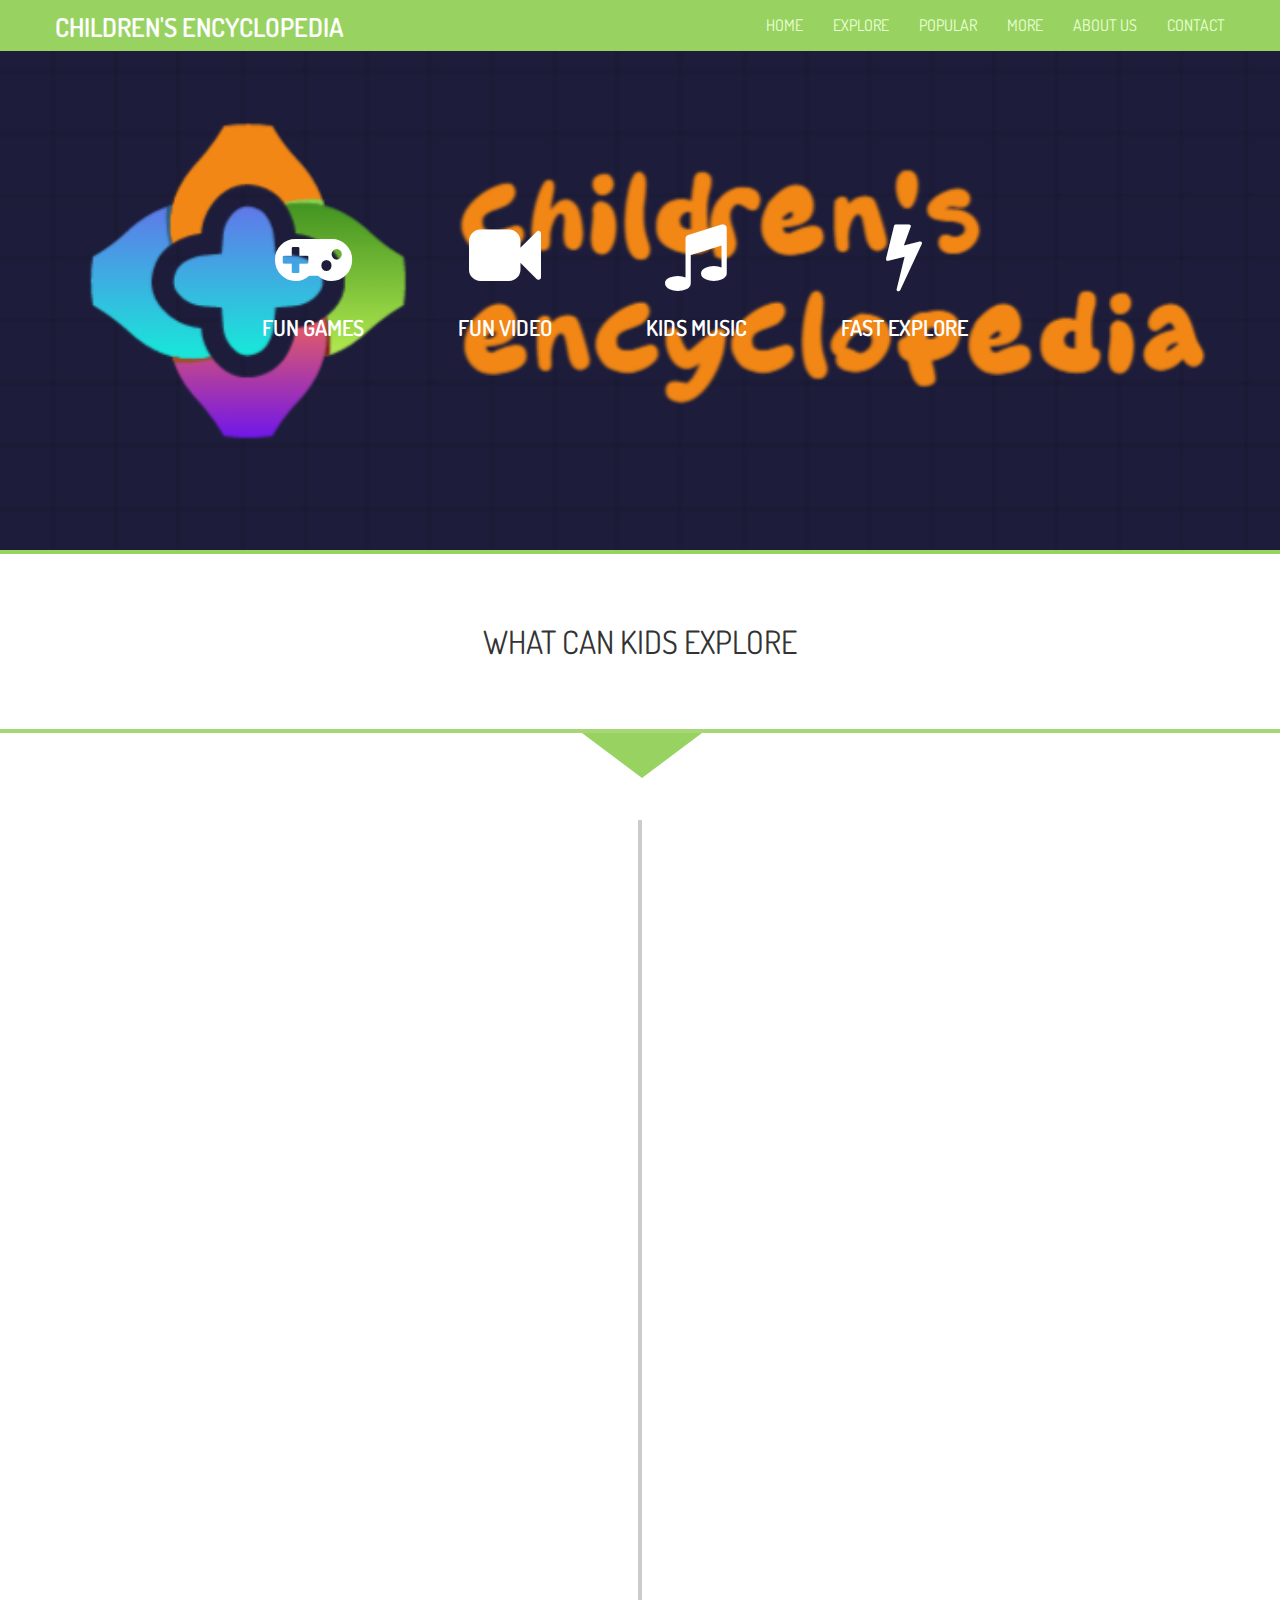
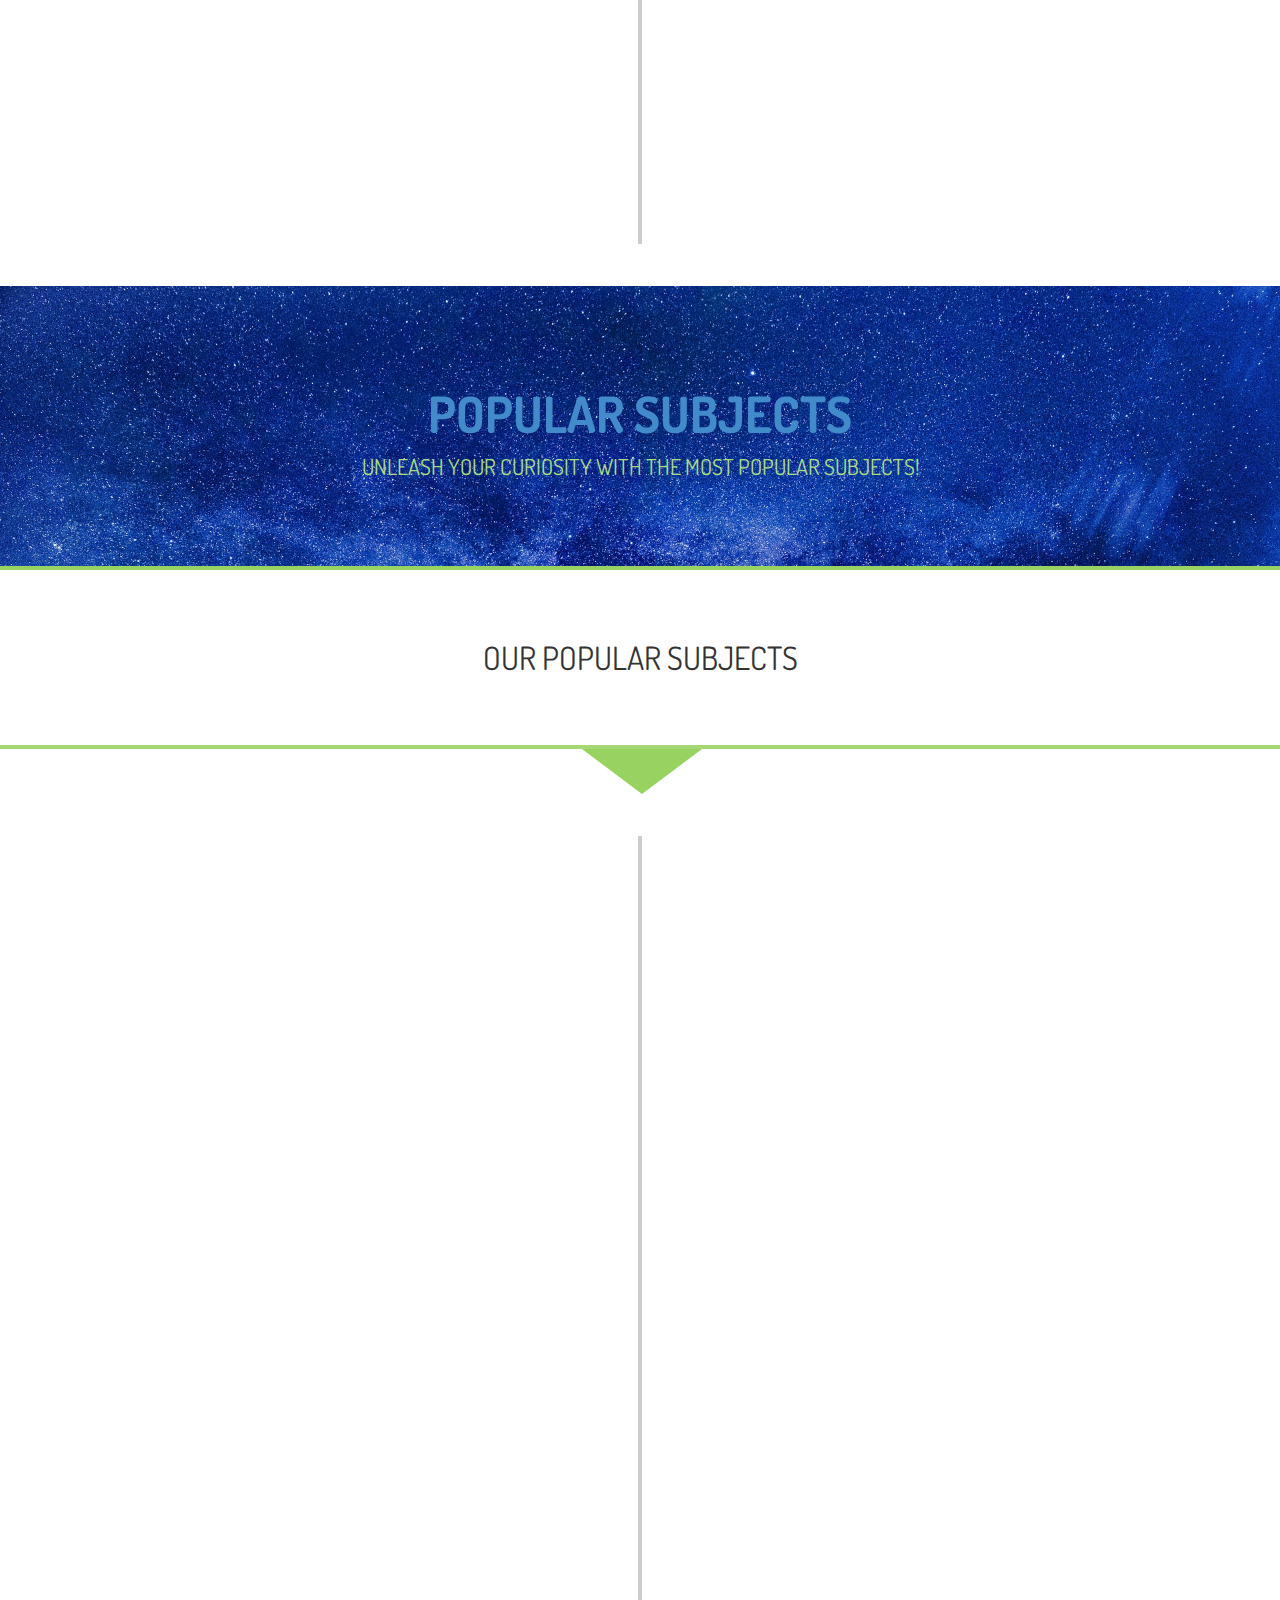
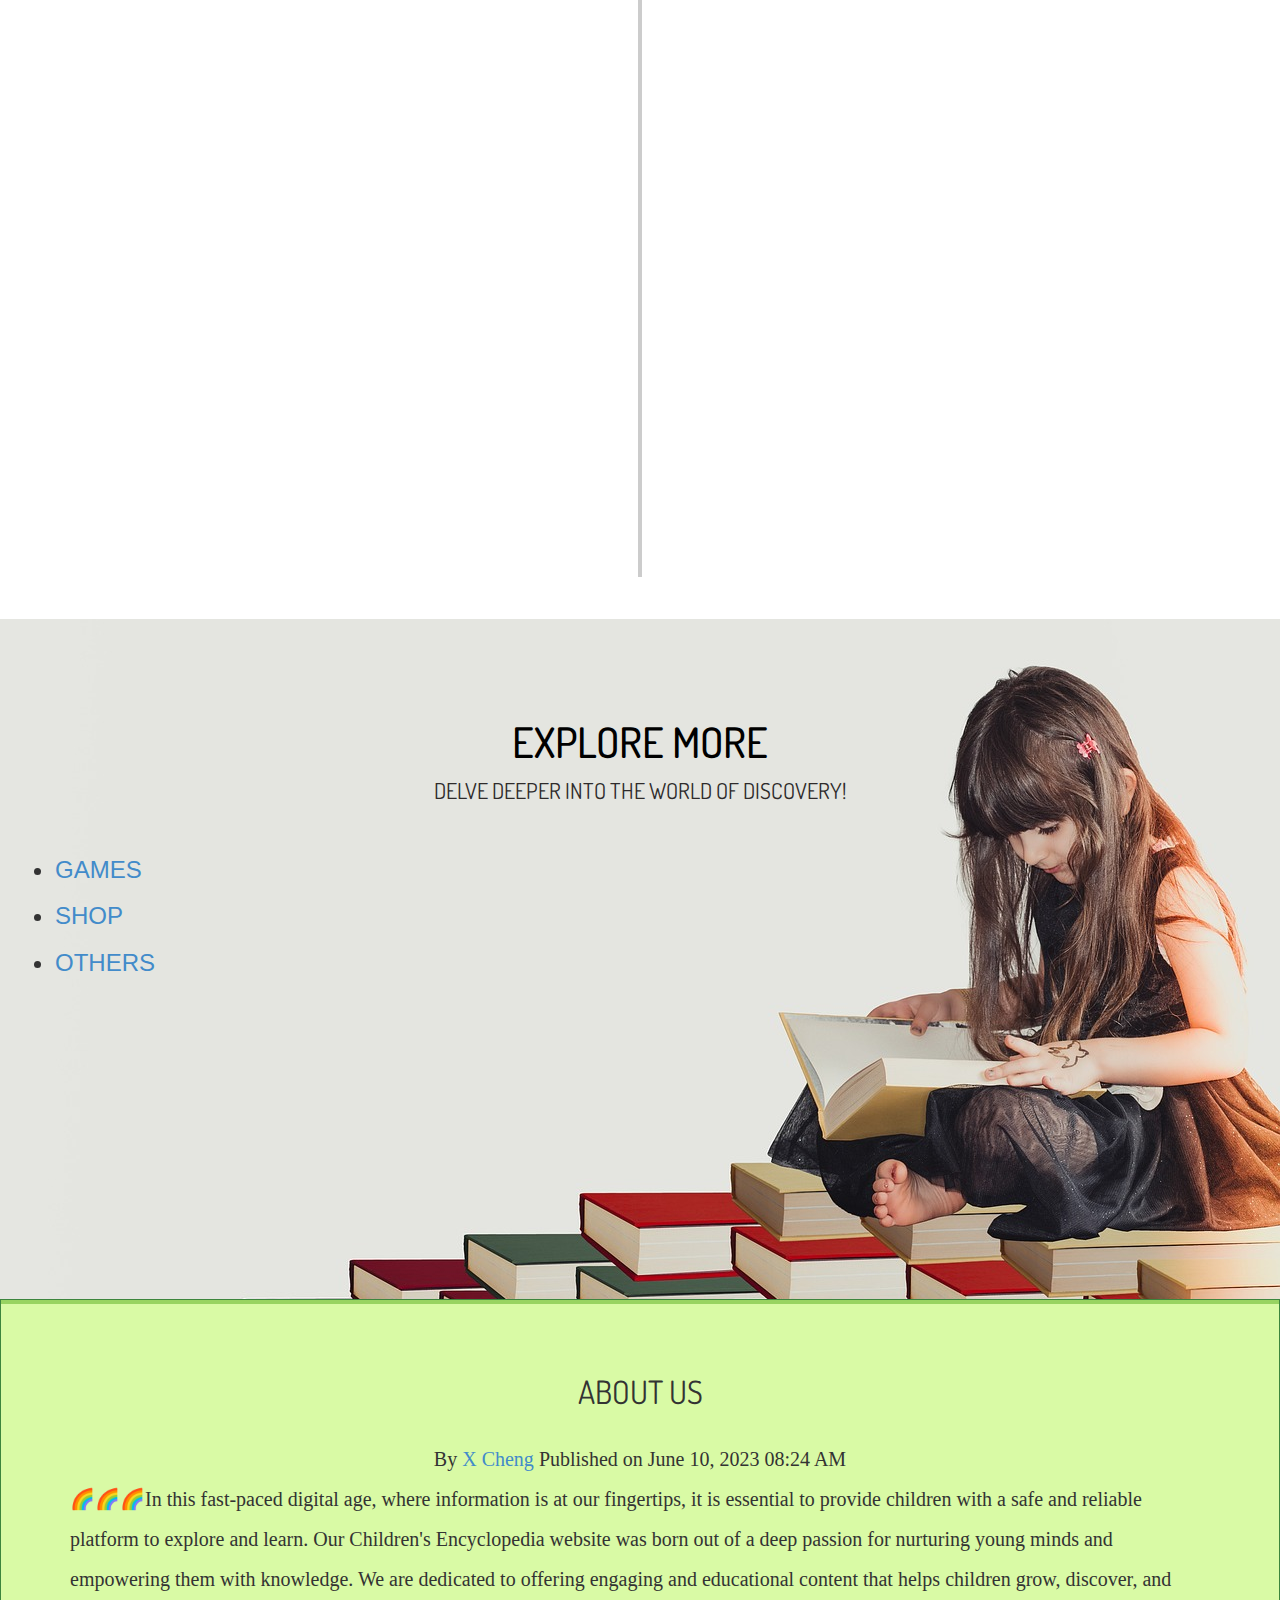
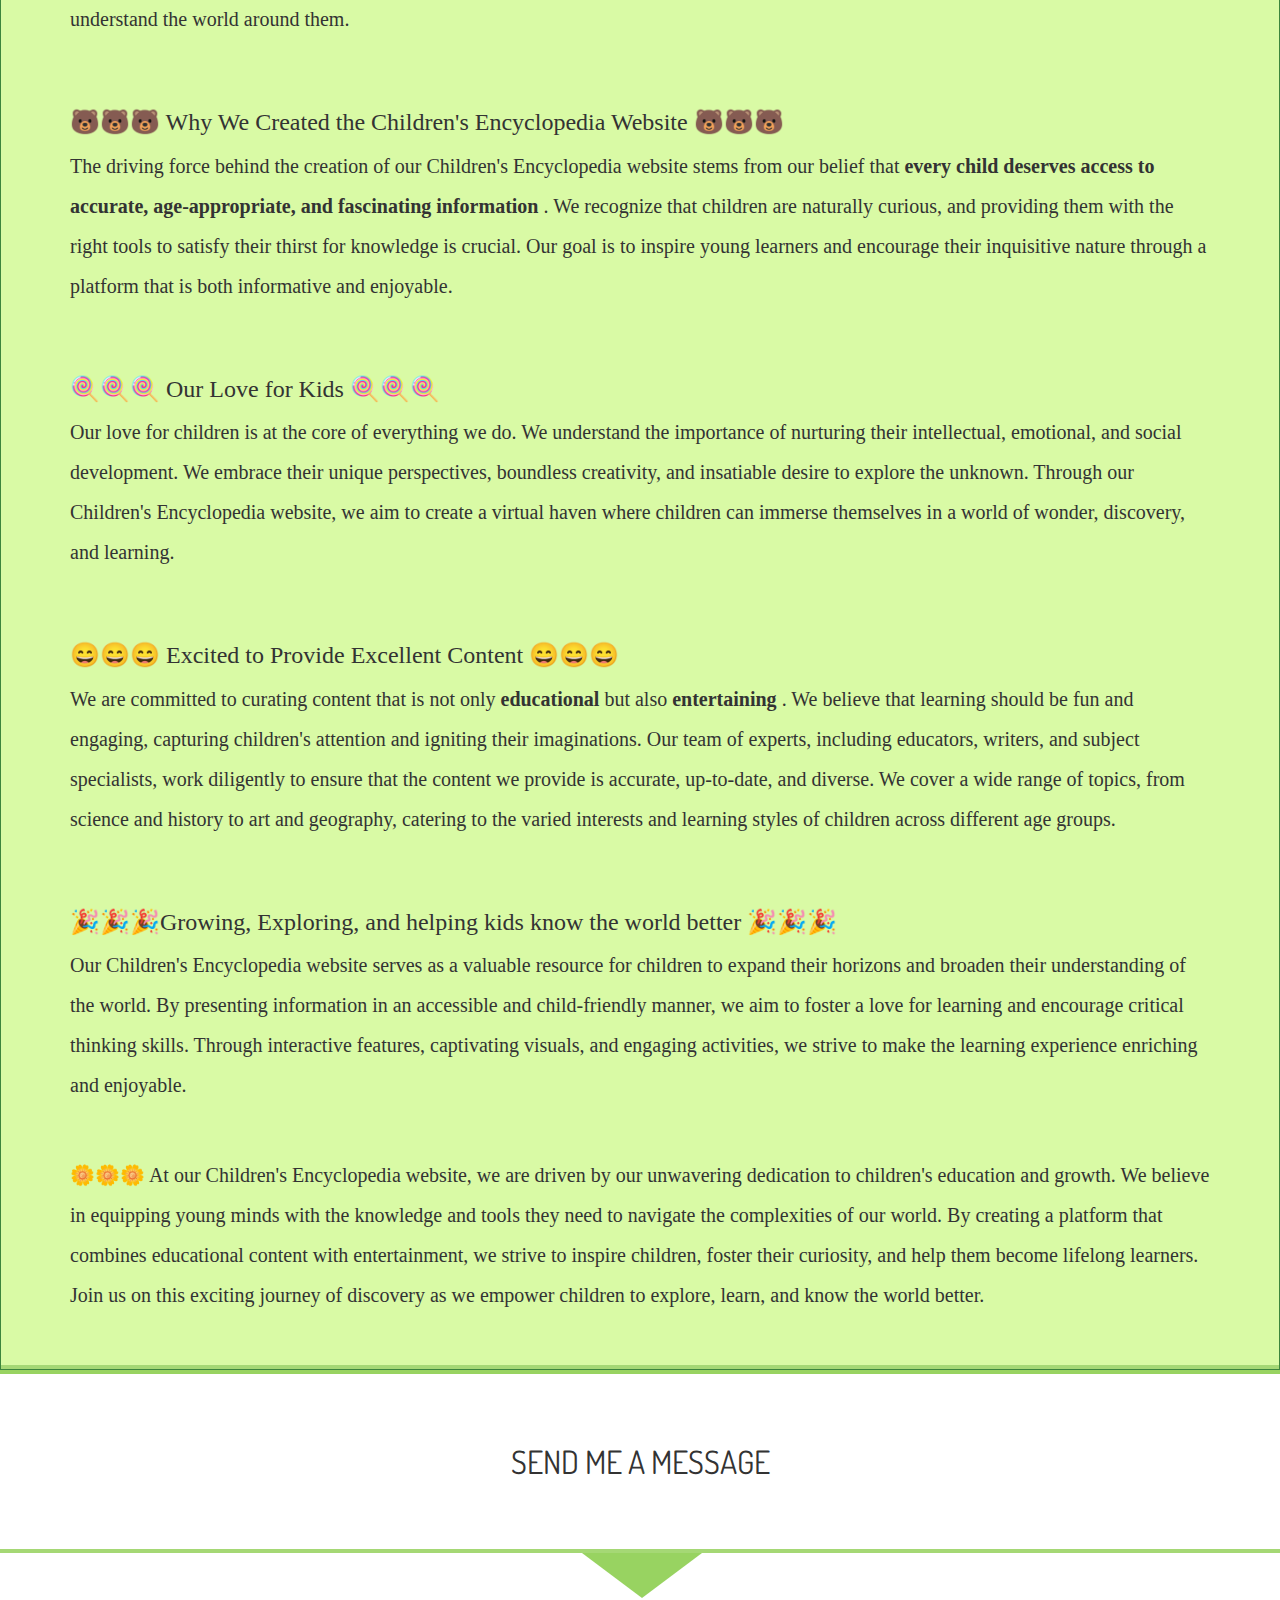
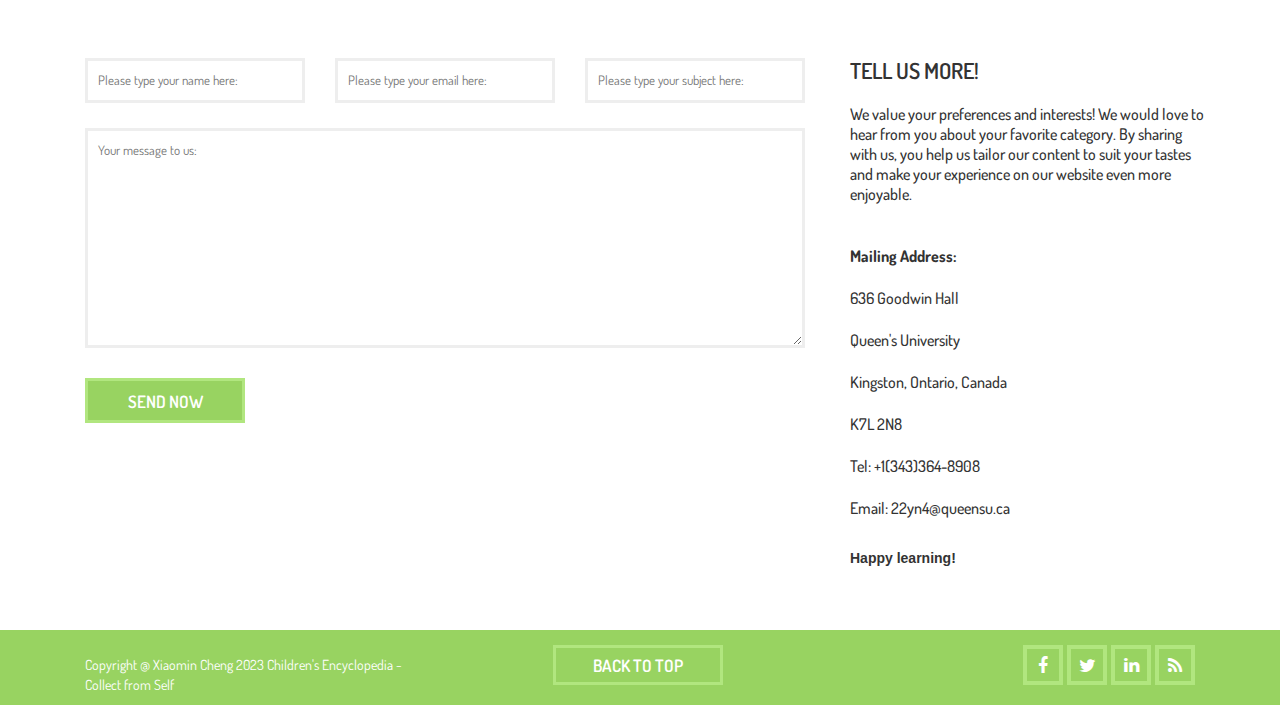
<file: index.html>
<!DOCTYPE html>
<!--[if lt IE 7]> <html class="no-js lt-ie9 lt-ie8 lt-ie7" lang="en"> 
<![endif]-->
<!--[if IE 7]> <html class="no-js lt-ie9 lt-ie8" lang="en"> 
<![endif]-->
<!--[if IE 8]> <html class="no-js lt-ie9" lang="en"> <![endif]-->
<!--[if gt IE 8]><!-->
<html class="no-js" lang="en"> <!--<![endif]-->

<head>
    <title>Free Children's Encyclopedia Smart Kids gateway to a World of Learning K-12 Safe</title>
    <meta name="description" content="">
    <meta name="author" content="">
    <meta name="viewport" content="width=device-width, initial-scale=1.0">
    <meta charset="UTF-8">

    <link rel="stylesheet" type="text/css" href="css/bootstrap.min.css">
    <link rel="stylesheet" type="text/css" href="css/font-awesome.min.css">
    <link rel="stylesheet" type="text/css" href="css/templatemo-style.css">

    <!-- JavaScripts -->
    <script src="js/vendor/jquery-1.10.2.min.js"></script>
    <script src="js/vendor/modernizr.min.js"></script>
    <link rel="shortcut icon" href="favicon.ico" />
</head>

<body>

    <header class="site-header" id="top">
        <nav class="navbar navbar-default navbar-fixed-top">
            <div class="container">
                <div class="row">
                    <div class="navbar-header">
                        <button type="button" class="navbar-toggle collapsed" data-toggle="collapse"
                            data-target=".navbar-collapse">
                            <i class="fa fa-bars"></i>
                        </button>
                        <div class="logo-wrapper">
                            <a class="navbar-brand" href="index.html">
                                <p><em>Children's Encyclopedia</em></p>
                            </a>
                        </div>
                    </div>
                    <div class="collapse navbar-collapse" id="main-menu">
                        <ul class="nav navbar-nav navbar-right">
                            <li><span></span><a href="#top" class="home">Home</a></li>
                            <li><span></span><a href="#first-section" class="about">EXPLORE</a></li>
                            <li><span></span><a href="#second-section" class="portfolio">popular</a></li>
                            <li><span></span><a href="#map" class="map">MORE</a></li>
                            <li><span></span><a href="#four-section" class="about">About Us</a></li>
                            <li><span></span><a href="#third-section" class="contact">Contact</a></li>
                        </ul>
                    </div>
                </div>
            </div>
        </nav>
    </header>

    <div id="big-banner">
        <div class="container">
            <div class="row">
                <div class="col-md-12 col-xs-12">
                    <ul class="main-icons">
                        <li><a href="fungame.html"><i class="fa fa-gamepad"></i>Fun GAMES</a></li>
                        <li><a href="funvideo.html"><i class="fa fa-video-camera"></i>Fun Video</a></li>
                        <li><a href="kidsmusic.html"><i class="fa fa-music"></i>kids Music</a></li>
                        <li><a href="fastexplore.html"><i class="fa fa-bolt"></i>Fast EXPLORE</a></li>
                    </ul>
                </div>
            </div>
        </div>
    </div>


    <div id="first-section">
        <div class="heading">
            <div class="container">
                <div class="row">
                    <div class="col-md-12">
                        <h2 class="header-section-title">What Can Kids Explore</h2>
                    </div>
                </div>
            </div>
        </div>
    </div>

    <div id="first-section1">
        <div class="container">
            <div class="row">
                <div class="triangle"></div>
            </div>
            <div class="row">
                <div class="col-md-12">
                    <section id="cd-timeline" class="cd-container">

                        <div class="cd-timeline-block">
                            <div class="cd-timeline-img cd-movie">
                                <img src="images/second-icon.png" alt="Picture">
                            </div>
                            <div class="cd-timeline-content service-box-content">
                                <h2><a href="literacy.html">Fun literacy activities</a></href>
                                </h2>
                                <p>Explore our website and dive into a treasure trove of exciting literacy activities!
                                    Delight in a delightful collection of your favorite <span class="blue"> <strong><a
                                                href="literacy.html">riddles</a></href></strong> </span>,<span class="blue">
                                        <strong><a href="literacy.html">tongue twisters</a></href></strong> </span>,<span
                                        class="blue"> <strong><a href="literacy.html">jokes</a></href></strong> </span> and so much
                                    more !</p>
                            </div>
                        </div>

                        <div class="cd-timeline-block">
                            <div class="cd-timeline-img cd-picture">
                                <img src="images/first-icon.png" alt="Picture">
                            </div>
                            <div class="cd-timeline-content service-box-content">
                                <h2>Awesome Adventures</h2>
                                <p style="color: rgb(0, 0, 0);font-size: 30px;">Join exciting journeys into the <span
                                        class="blue"> <strong><a href="#">animal kingdom</a></href></strong> </span>
                                    ,<span class="blue"> <strong><a href="#">space</a></href></strong> </span> ,<span
                                        class="blue"> <strong><a href="#">history</a></href></strong> </span> , and
                                    <span class="blue"> <strong><a href="#">more</a></href></strong> </span> !
                            </div>
                        </div>

                        <div class="cd-timeline-block">
                            <div class="cd-timeline-img cd-movie">
                                <img src="images/fourth-icon.png" alt="Picture">
                            </div>
                            <div class="cd-timeline-content service-box-content">
                                <h2>Cosmic Explorations</h2>
                                <p>Blast off into the wonders of <span class="blue"> <strong><a href="#">galaxies</a>
                                            </href></strong> </span>,<span class="blue"> <strong><a
                                                href="#">Constellations</a></href></strong> </span>,and <span
                                        class="blue"> <strong><a href="#">faraway planets</a></href></strong> </span>!
                                </p>
                            </div>
                        </div>

                        <div class="cd-timeline-block">
                            <div class="cd-timeline-img cd-icon">
                                <img src="images/third-icon.png" alt="Picture">
                            </div>
                            <div class="cd-timeline-content service-box-content">
                                <h2>Time Travel Tales</h2>
                                <p>Discover amazing <span class="blue"> <strong><a href="#">stories </a></href></strong>
                                    </span>,from the past and meet fascinating <span class="blue"> <strong><a
                                                href="#">historical figures</a></href></strong> </span>!</p>
                            </div>
                        </div>

                        <div class="cd-timeline-block">
                            <div class="cd-timeline-img cd-movie">
                                <img src="images/first-icon.png" alt="Picture">
                            </div>
                            <div class="cd-timeline-content service-box-content">
                                <h2>Science Magic</h2>
                                <p>Unleash the power of <span class="blue"> <strong><a href="#">experiments </a></href>
                                            </strong> </span>,and uncover the<span class="blue"> <strong><a
                                                href="#">secrets </a></href></strong> </span>of the natural world!</p>
                            </div>
                        </div>

                        <div class="cd-timeline-block">
                            <div class="cd-timeline-img cd-movie">
                                <img src="images/second-icon.png" alt="Picture">
                            </div>
                            <div class="cd-timeline-content service-box-content">
                                <h2>Earth Explorers</h2>
                                <p>Embark on thrilling adventures to explore the planet's <span class="blue"> <strong><a
                                                href="#">mysteries</a></href></strong> </span>,<span class="blue">
                                        <strong><a href="#">geography</a></href></strong> </span>,and <span
                                        class="blue"> <strong><a href="#"> wildlife</a></href></strong> </span>!</p>
                            </div>
                        </div>

                        <div class="cd-timeline-block">
                            <div class="cd-timeline-img cd-movie">
                                <img src="images/fourth-icon.png" alt="Picture">
                            </div>
                            <div class="cd-timeline-content service-box-content">
                                <h2>Dino Quest</h2>
                                <p>Journey back in time to uncover the mysteries of <span class="blue"> <strong><a
                                                href="#">dinosaurs </a></href></strong> </span>,and <span class="blue">
                                        <strong><a href="#">prehistoric creatures</a></href></strong> </span>!</p>
                            </div>
                        </div>

                        <div class="cd-timeline-block">
                            <div class="cd-timeline-img cd-movie">
                                <img src="images/third-icon.png" alt="Picture">
                            </div>
                            <div class="cd-timeline-content service-box-content">
                                <h2>Amazing Body Adventure</h2>
                                <p>Dive into the incredible world of the <span class="blue"> <strong><a href="#">human
                                                body</a></href></strong> </span>,and learn <span class="blue">
                                        <strong><a href="#">how it works</a></href></strong> </span>!</p>
                            </div>
                        </div>

                        <div class="cd-timeline-block">
                            <div class="cd-timeline-img cd-location">
                                <img src="images/fourth-icon.png" alt="Picture">
                            </div>
                            <div class="cd-timeline-content service-box-content">
                                <h2>Tech Wizards</h2>
                                <p>Dive into the realm of <span class="blue"> <strong><a href="#">technology </a></href>
                                            </strong> </span> and <span class="blue"> <strong><a href="#">inventions
                                            </a></href></strong> </span>,where imagination meets innovation! </p>
                            </div>
                        </div>
                    </section>
                </div>
            </div>
        </div>
    </div>
    <div class="copyrights">Collect from <a href="#" title="">SELF</a></div>

    <div id="cta">
        <div class="container">
            <div class="row">
                <div class="col-md-12">
                    <h4><a href="#second-section" class="portfolio"><strong>popular subjects</strong> </a></h4>
                    <p>Unleash Your Curiosity with the Most Popular Subjects!</p>
                </div>
            </div>
        </div>
    </div>

    <div id="second-section">
        <div class="heading">
            <div class="container">
                <div class="row">
                    <div class="col-md-12">
                        <h2>Our popular subjects</h2>
                    </div>
                </div>
            </div>
        </div>
    </div>

    <div id="second-section2">
        <div class="container">
            <div class="row">
                <div class="triangle"></div>
            </div>
            <div class="row">
                <div class="col-md-12">
                    <section id="cd-timeline-2" class="cd-container">

                        <!-- <div class="cd-timeline-block">
                            <div class="cd-timeline-img cd-movie">
                                <img src="images/second-icon.png" alt="Picture">
                            </div>
                            <div class="cd-timeline-content service-box-content">
                                <h2><a href="literacy.html">Fun literacy activities</a></h2>
                                <p>Explore our website and dive into a treasure trove of exciting
                                    literacy activities! Delight in a delightful collection of your
                                    favorite <span class="blue"> <strong><a href="literacy.html">riddles</a></href>
                                            </strong> </span>,<span class="blue"> <strong><a
                                                href="#">tongue twisters</a></href></strong>
                                    </span>,<span class="blue"> <strong><a href="#">jokes</a></href>
                                            </strong> </span> and so much more !</p>
                            </div>
                        </div> -->

                        <div class="cd-timeline-block">
                            <div class="cd-timeline-img cd-picture">
                                <img src="images/camera-icon.png" alt="Picture">
                            </div>

                            <div class="cd-timeline-content projects">
                                <img src="images/cosmos.png" alt="">
                                <div class="project-content">
                                    <h2>Cosmic Explorations</h2>
                                    <span>"Embark on Stellar Adventures and Unleash Your Cosmic Curiosity!"</span>
                                </div>
                            </div>
                        </div>

                        <div class="cd-timeline-block">
                            <div class="cd-timeline-img cd-picture">
                                <img src="images/camera-icon.png" alt="Picture">
                            </div>

                            <div class="cd-timeline-content projects">
                                <img src="images/smiley.jpg" alt="">
                                <div class="project-content">
                                    <h2>Amazing Body Adventure</h2>
                                    <span>"Journey Inside the Marvelous Human Body: Prepare for an Epic Adventure of
                                        Bones, Brains, and Breathtaking Discoveries!"</span>
                                </div>
                            </div>
                        </div>

                        <div class="cd-timeline-block">
                            <div class="cd-timeline-img cd-picture">
                                <img src="images/camera-icon.png" alt="Picture">
                            </div>

                            <div class="cd-timeline-content projects">
                                <img src="images/artificial-intelligence.jpg" alt="">
                                <div class="project-content">
                                    <h2>Time Travel Tales</h2>
                                    <span>"Dive into the Past and Uncover Extraordinary Adventures through the Sands of
                                        Time!"</span>
                                </div>
                            </div>
                        </div>

                        <div class="cd-timeline-block">
                            <div class="cd-timeline-img cd-picture">
                                <img src="images/camera-icon.png" alt="Picture">
                            </div>

                            <div class="cd-timeline-content projects">
                                <img src="images/chemistry.jpg" alt="">
                                <div class="project-content">
                                    <h2>Science Magic</h2>
                                    <span>"Unleash Your Inner Wizard and Experience the Thrills of Mind-Blowing
                                        Experiments!"</span>
                                </div>
                            </div>
                        </div>

                        <div class="cd-timeline-block">
                            <div class="cd-timeline-img cd-picture">
                                <img src="images/camera-icon.png" alt="Picture">
                            </div>

                            <div class="cd-timeline-content projects">
                                <img src="images/hands.jpg" alt="">
                                <div class="project-content">
                                    <h2>Earth Explorers</h2>
                                    <span>"Embark on a Global Quest and Discover the Wonders of Our Magnificent
                                        Planet!"</span>
                                </div>
                            </div>
                        </div>
                    </section>
                </div>
            </div>
        </div>
    </div>


    <div id="map">
        <div class="container">
            <div class="row">
                <div class="col-md-12">
                    <h4>Explore More</h4>
                    <p>Delve Deeper into the World of Discovery!</p>
                    <br>
                    <br>
                </div>
                <div class=".explore">
                    <h3 class=".explore">
                        <li><a href="#" class=".explore">GAMES</a></li>
                    </h3>
                    <h3 class=".explore">
                        <li><a href="#" class=".explore">SHOP</a></li>
                    </h3>
                    <h3 class=".explore">
                        <li><a href="#" class=".explore">OTHERS</a></li>
                    </h3>
                </div>
            </div>
        </div>
    </div>
    </div>



    <div id="content-box">
        <div id="four-section">
            <div class="heading">
                <div>
                    <div class="container">
                        <div class="row">
                            <div class="col-md-12">
                                <h2 class="header-section-title">About Us</h2>
                                <div id="author">
                                    By <a href="https://www.facebook.com/xiaomin.cheng.376">X Cheng</a> Published on
                                    June 10, 2023 08:24 AM
                                </div>
                                <p>
                                    🌈🌈🌈In this fast-paced digital age, where information is at our fingertips, it is
                                    essential to provide children with a safe and reliable platform to explore and
                                    learn. Our Children's Encyclopedia website was born out of a deep passion for
                                    nurturing young minds and empowering them with knowledge. We are dedicated to
                                    offering engaging and educational content that helps children grow, discover, and
                                    understand the world around them.
                                </p>
                                <br>
                                <h3>
                                    🐻🐻🐻 Why We Created the Children's Encyclopedia Website 🐻🐻🐻
                                </h3>
                                <p>
                                    The driving force behind the creation of our Children's Encyclopedia website stems
                                    from our belief that <strong> every child deserves access to accurate,
                                        age-appropriate, and fascinating information </strong>. We recognize that
                                    children are naturally curious, and providing them with the right tools to satisfy
                                    their thirst for knowledge is crucial. Our goal is to inspire young learners and
                                    encourage their inquisitive nature through a platform that is both informative and
                                    enjoyable.
                                </p>
                                <br>
                                <h3>
                                    🍭🍭🍭 Our Love for Kids 🍭🍭🍭
                                </h3>
                                <p>
                                    Our love for children is at the core of everything we do. We understand the
                                    importance of nurturing their intellectual, emotional, and social development. We
                                    embrace their unique perspectives, boundless creativity, and insatiable desire to
                                    explore the unknown. Through our Children's Encyclopedia website, we aim to create a
                                    virtual haven where children can immerse themselves in a world of wonder, discovery,
                                    and learning.
                                </p>
                                <br>
                                <h3>
                                    😄😄😄 Excited to Provide Excellent Content 😄😄😄
                                </h3>
                                <p>
                                    We are committed to curating content that is not only <strong>educational </strong>
                                    but also <strong>entertaining </strong>. We believe that learning should be fun and
                                    engaging, capturing children's attention and igniting their imaginations. Our team
                                    of experts, including educators, writers, and subject specialists, work diligently
                                    to ensure that the content we provide is accurate, up-to-date, and diverse. We cover
                                    a wide range of topics, from science and history to art and geography, catering to
                                    the varied interests and learning styles of children across different age groups.
                                </p>
                                <br>
                                <h3>
                                    🎉🎉🎉Growing, Exploring, and helping kids know the world better 🎉🎉🎉
                                </h3>
                                <p>
                                    Our Children's Encyclopedia website serves as a valuable resource for children to
                                    expand their horizons and broaden their understanding of the world. By presenting
                                    information in an accessible and child-friendly manner, we aim to foster a love for
                                    learning and encourage critical thinking skills. Through interactive features,
                                    captivating visuals, and engaging activities, we strive to make the learning
                                    experience enriching and enjoyable.
                                </p>
                                <br>
                                <p>
                                    🌼🌼🌼
                                    At our Children's Encyclopedia website, we are driven by our unwavering dedication
                                    to children's education and growth. We believe in equipping young minds with the
                                    knowledge and tools they need to navigate the complexities of our world. By creating
                                    a platform that combines educational content with entertainment, we strive to
                                    inspire children, foster their curiosity, and help them become lifelong learners.
                                    Join us on this exciting journey of discovery as we empower children to explore,
                                    learn, and know the world better.
                                </p>
                            </div>
                        </div>
                    </div>
                </div>
            </div>
        </div>
    </div>


    <div id="third-section">
        <div class="heading">
            <div class="container">
                <div class="row">
                    <div class="col-md-12">
                        <h2>Send Me A Message</h2>
                    </div>
                </div>
            </div>
        </div>
    </div>

    <div id="third-section3">
        <div class="container">
            <div class="row">
                <div class="triangle"></div>
            </div>
            <div class="row">
                <div class="col-md-8">
                    <form class="form">
                        <div class="row">
                            <div class="name col-md-4">
                                <input type="text" name="name" id="name" placeholder="Please type your name here:" />
                            </div>
                            <div class="email col-md-4">
                                <input type="text" name="email" id="email" placeholder="Please type your email here:" />
                            </div>
                            <div class="subject col-md-4">
                                <input type="text" name="subject" id="subject"
                                    placeholder="Please type your subject here:" />
                            </div>
                        </div>
                        <div class="row">
                            <div class="text col-md-12">
                                <textarea name="text" placeholder="Your message to us:"></textarea>
                            </div>
                        </div>
                        <div class="submit">
                            <input type="submit" value="Send Now" />
                        </div>
                    </form>
                </div>
                <div class="col-md-4">
                    <div class="contact-discription">
                        <h4>Tell Us More!</h4>
                        <p>We value your preferences and interests! We would love to hear from you about your favorite
                            category. By sharing with us, you help us tailor our content to suit your tastes and make
                            your experience on our website even more enjoyable.
                            <br><br>
                        <p><strong>Mailing Address:</strong><br></p>
                        <p>636 Goodwin Hall</p>
                        <p>Queen's University</p>
                        <p>Kingston, Ontario, Canada</p>
                        <p>K7L 2N8</p>
                        <p>Tel: +1(343)364-8908</p>
                        <p>Email: 22yn4@queensu.ca</p>
                        <br>
                        <strong>Happy learning!</strong>
                        </p>
                    </div>
                </div>
            </div>
        </div>
    </div>


    <footer>
        <div class="container">
            <div class="footer-content">
                <div class="row">
                    <div class="col-md-12">
                        <div class="col-md-4">
                            <div class="copyright-text">
                                <p>Copyright @ Xiaomin Cheng 2023 <a href="#" target="_blank"
                                        title="children's encyclopedia">Children's Encyclopedia</a> - Collect from <a
                                        href="index.html" title="children's encyclopedia" target="_blank"> Self</a></p>
                            </div>
                        </div>
                        <div class="col-md-4">
                            <div class="back-to-top">
                                <a href="#top">Back To Top</a>
                            </div>
                        </div>
                        <div class="col-md-4">
                            <div class="social-icons">
                                <ul>
                                    <li><a href="https://www.facebook.com/xiaomin.cheng.376" class="#"><i
                                                class="fa fa-facebook"></i></a></li>
                                    <li><a href="https://twitter.com/Angelica_cheng" class="#"><i
                                                class="fa fa-twitter"></i></a></li>
                                    <li><a href="#" class="#"><i class="fa fa-linkedin"></i></a></li>
                                    <li><a href="#" class="#"><i class="fa fa-rss"></i></a></li>
                                </ul>
                            </div>
                        </div>
                    </div>
                </div>
            </div>
        </div>
    </footer>


    <!-- Javascripts -->
    <script type="text/javascript" src="js/vendor/bootstrap.min.js"></script>
    <script type="text/javascript" src="js/custom.js"></script>

</body>

</html>
</file>
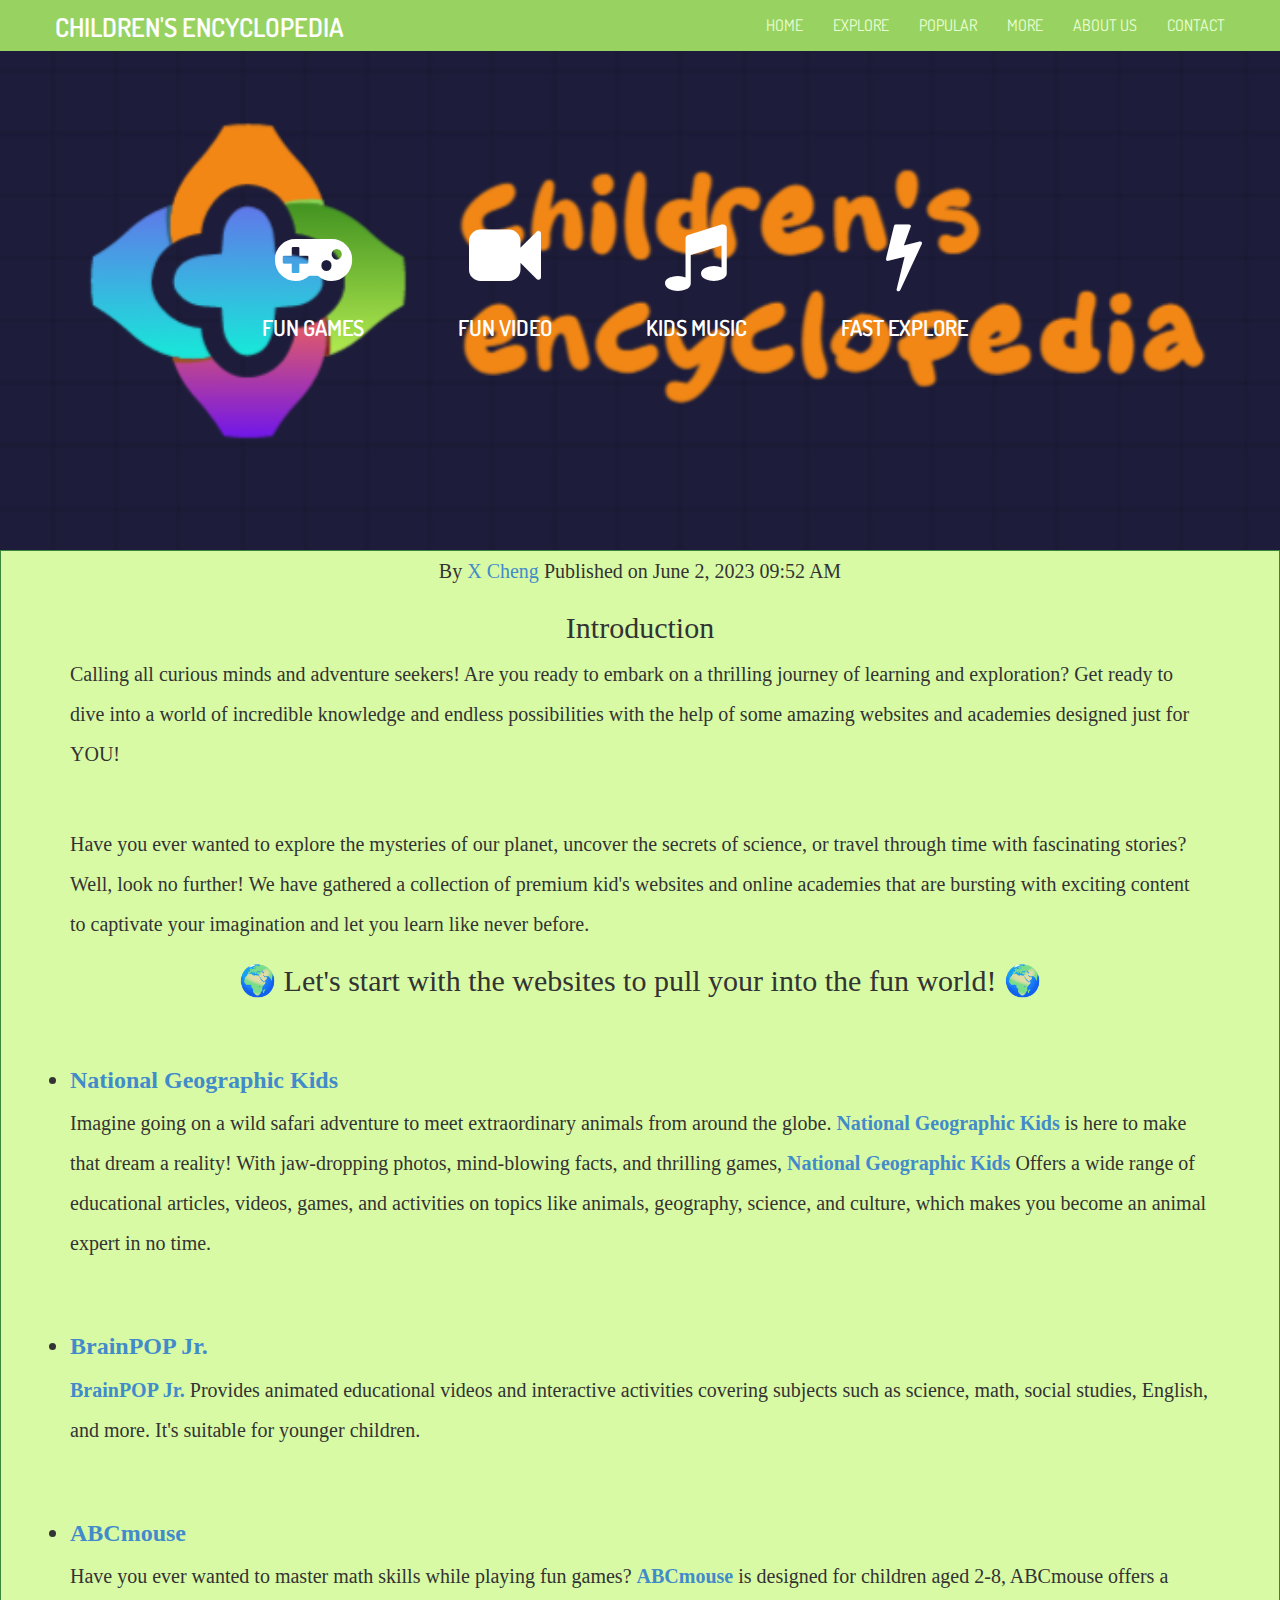
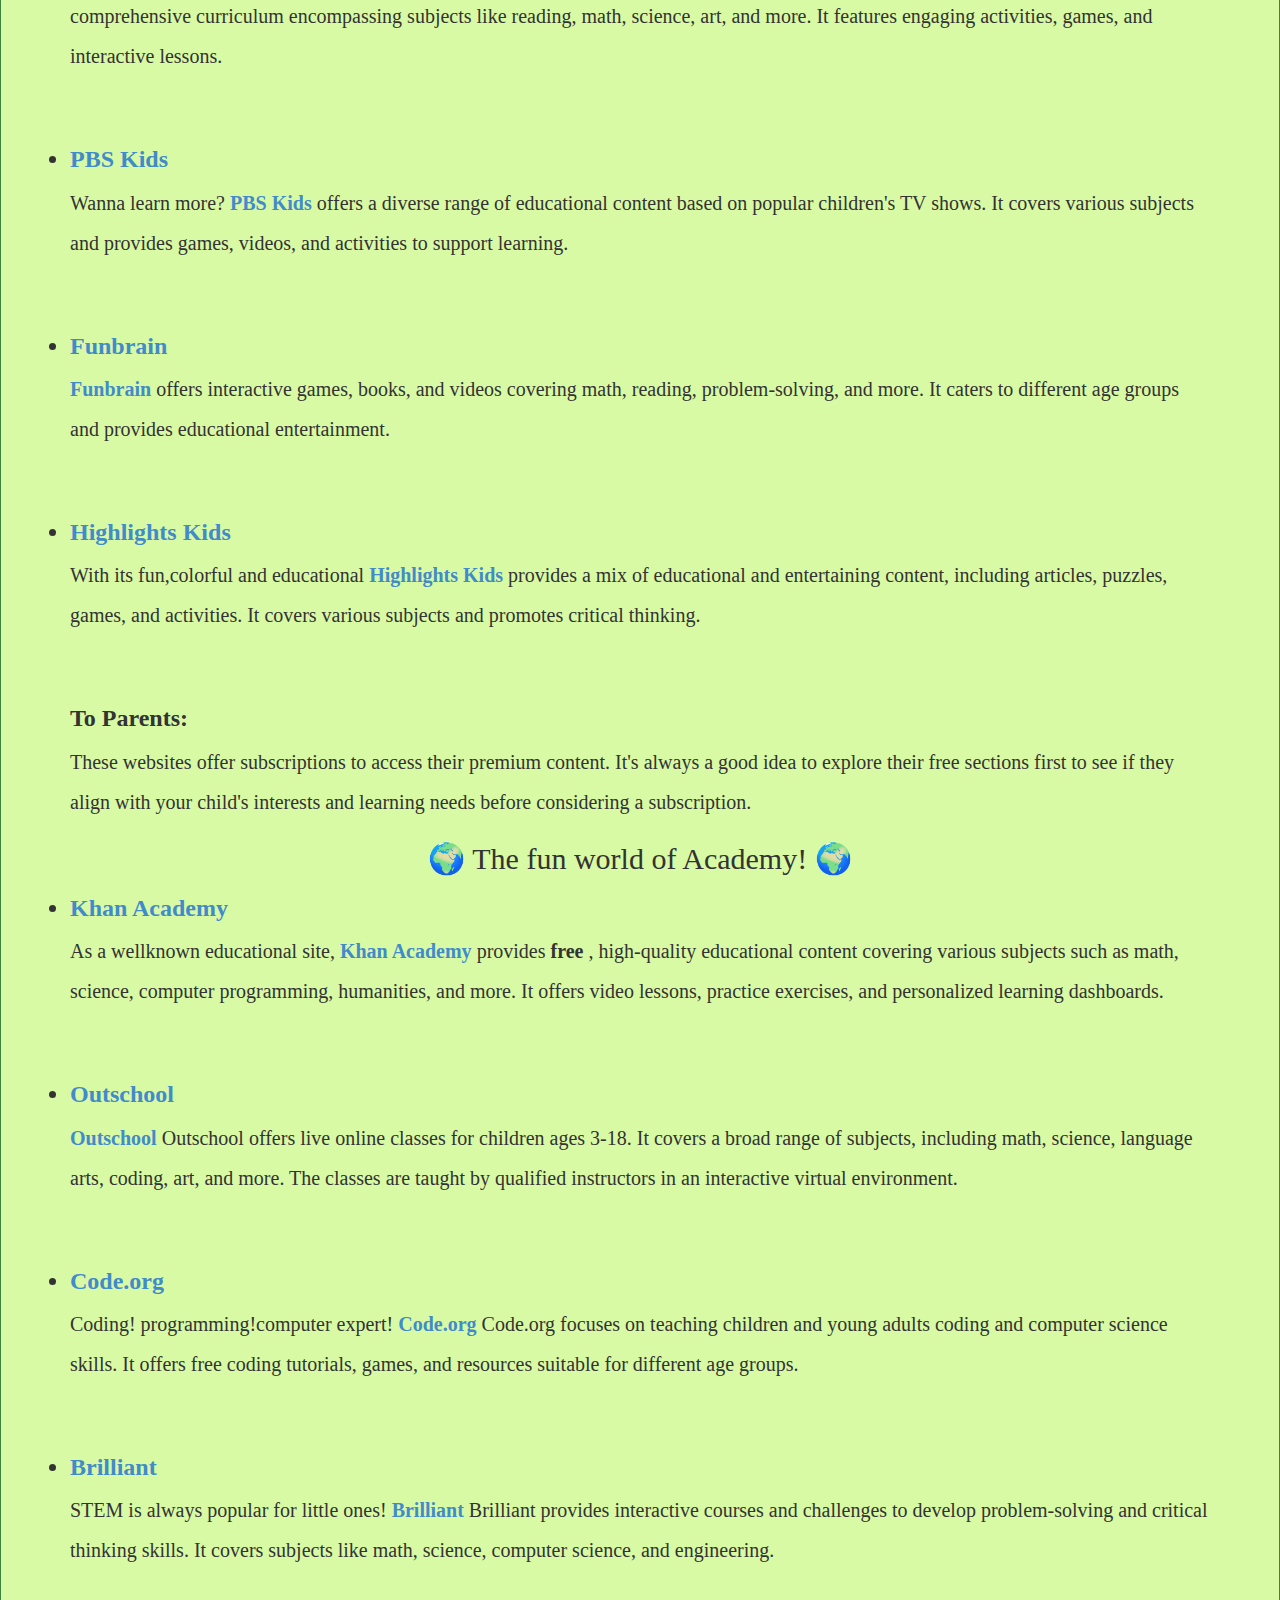
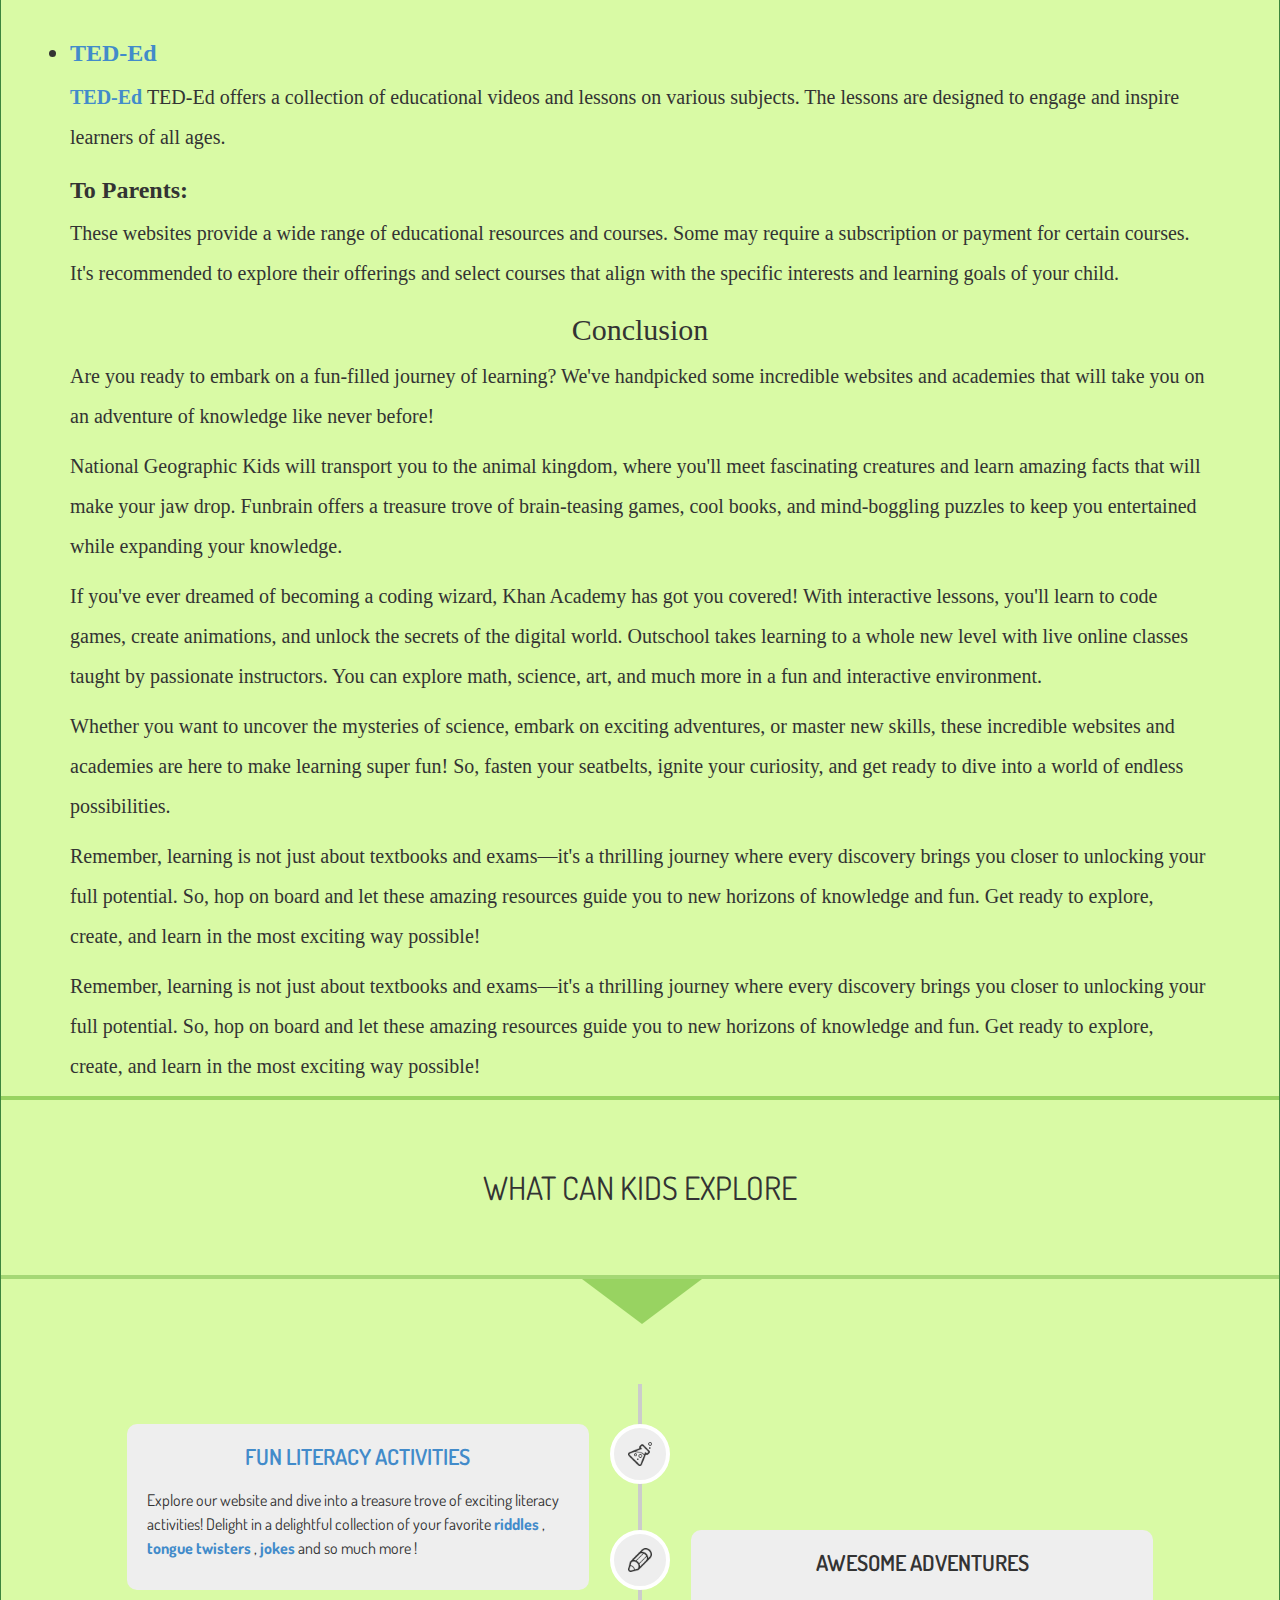
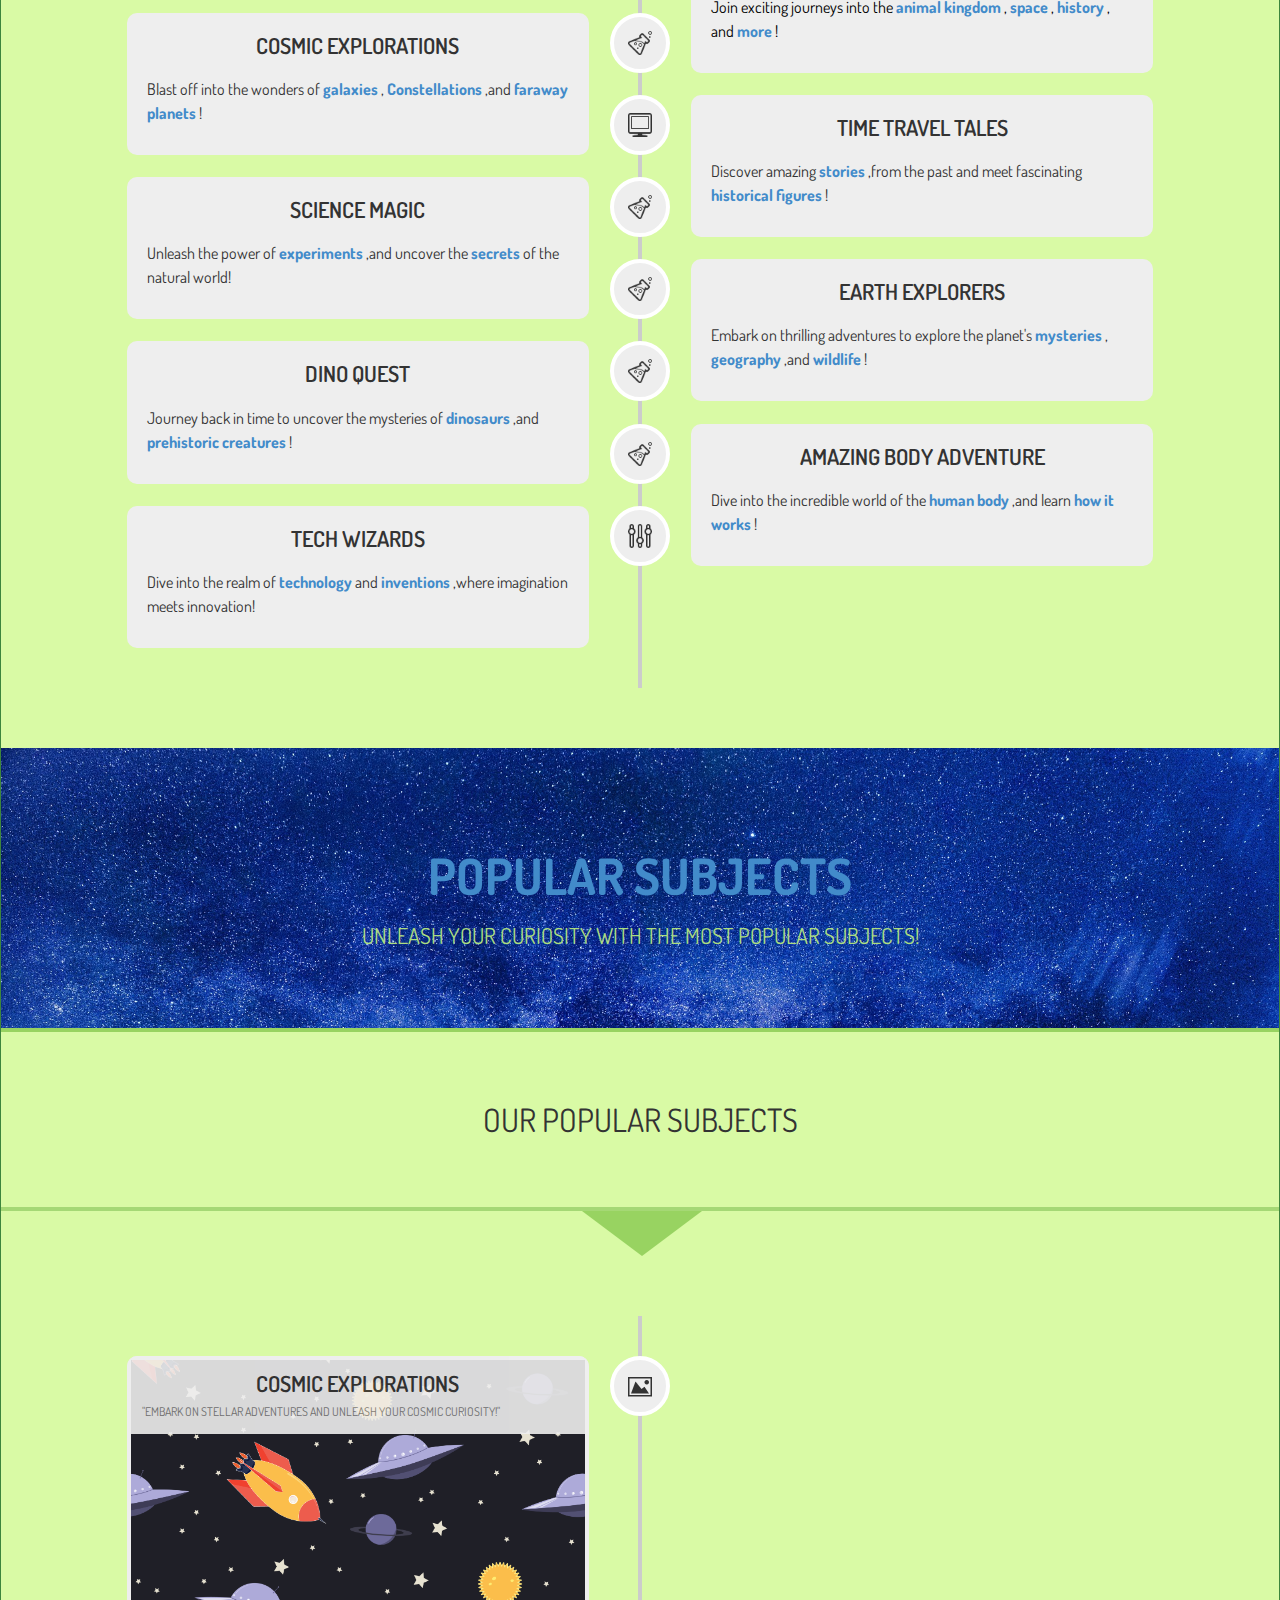
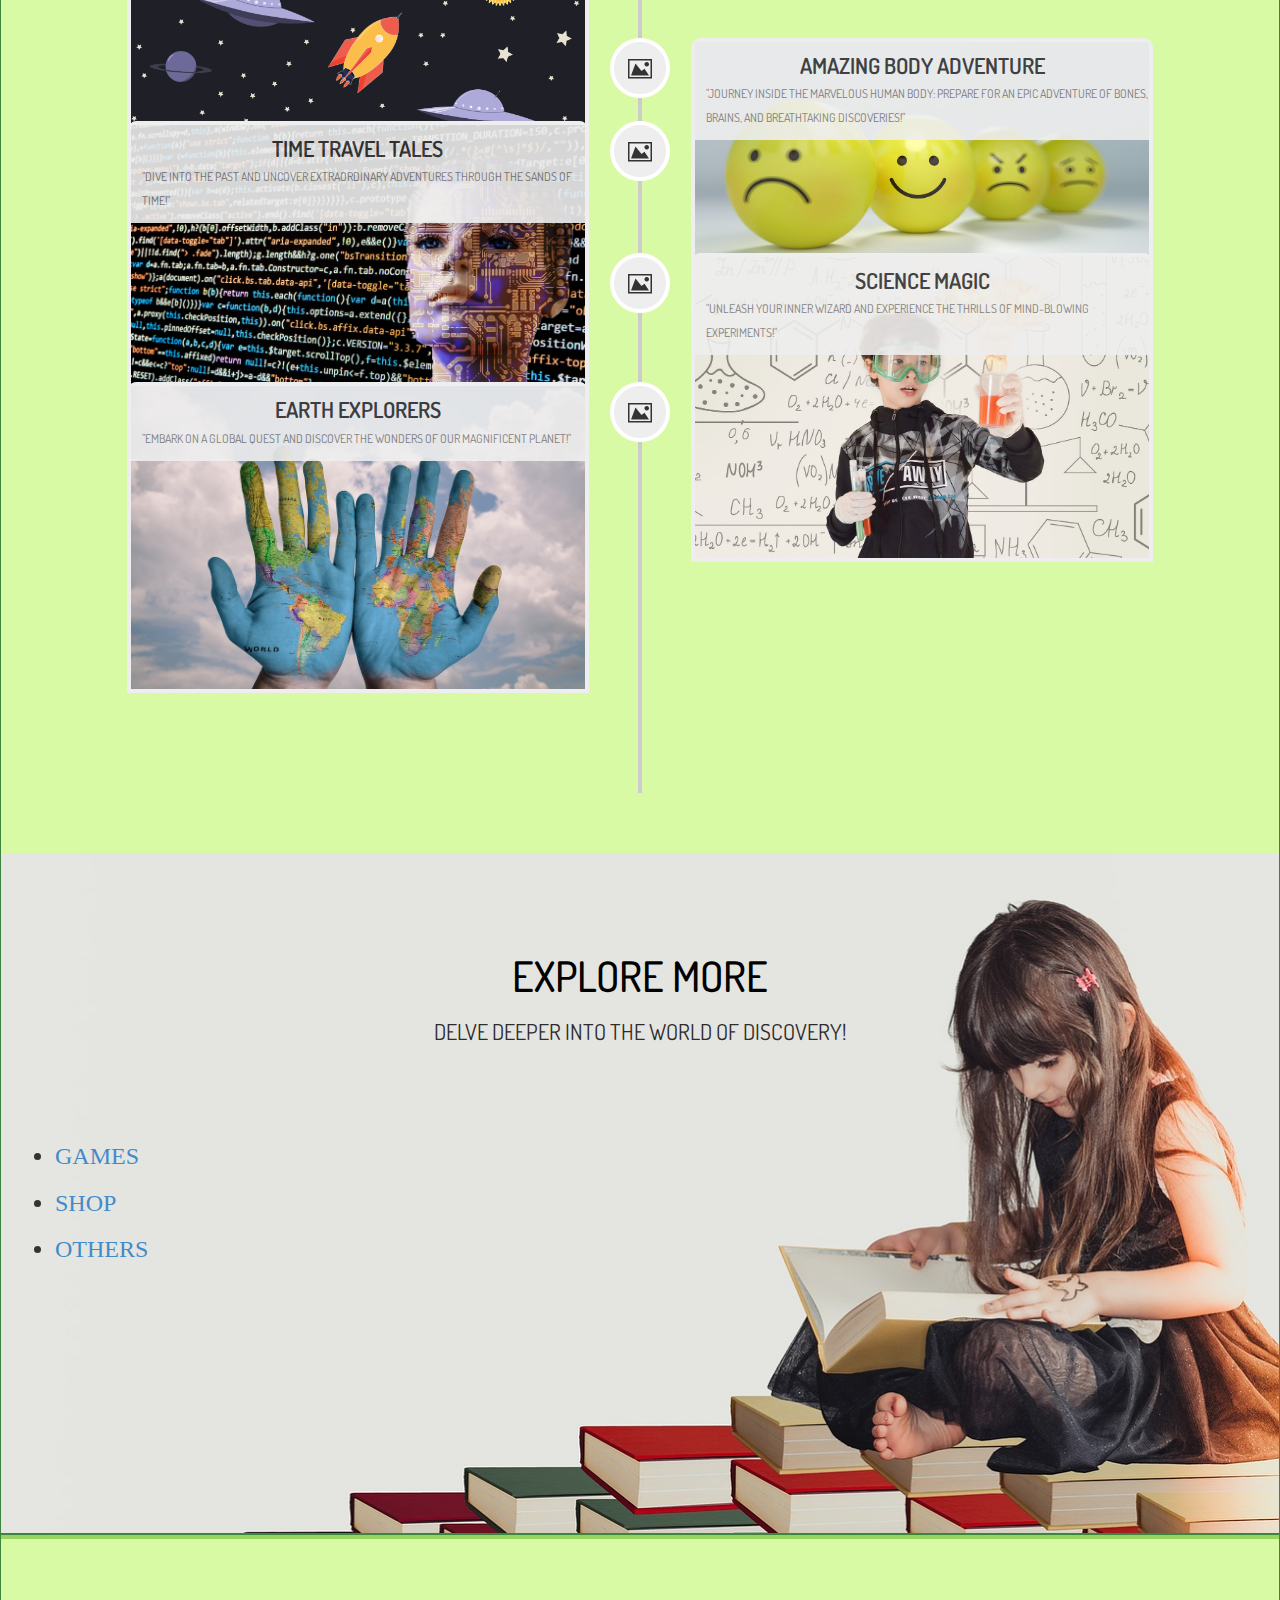
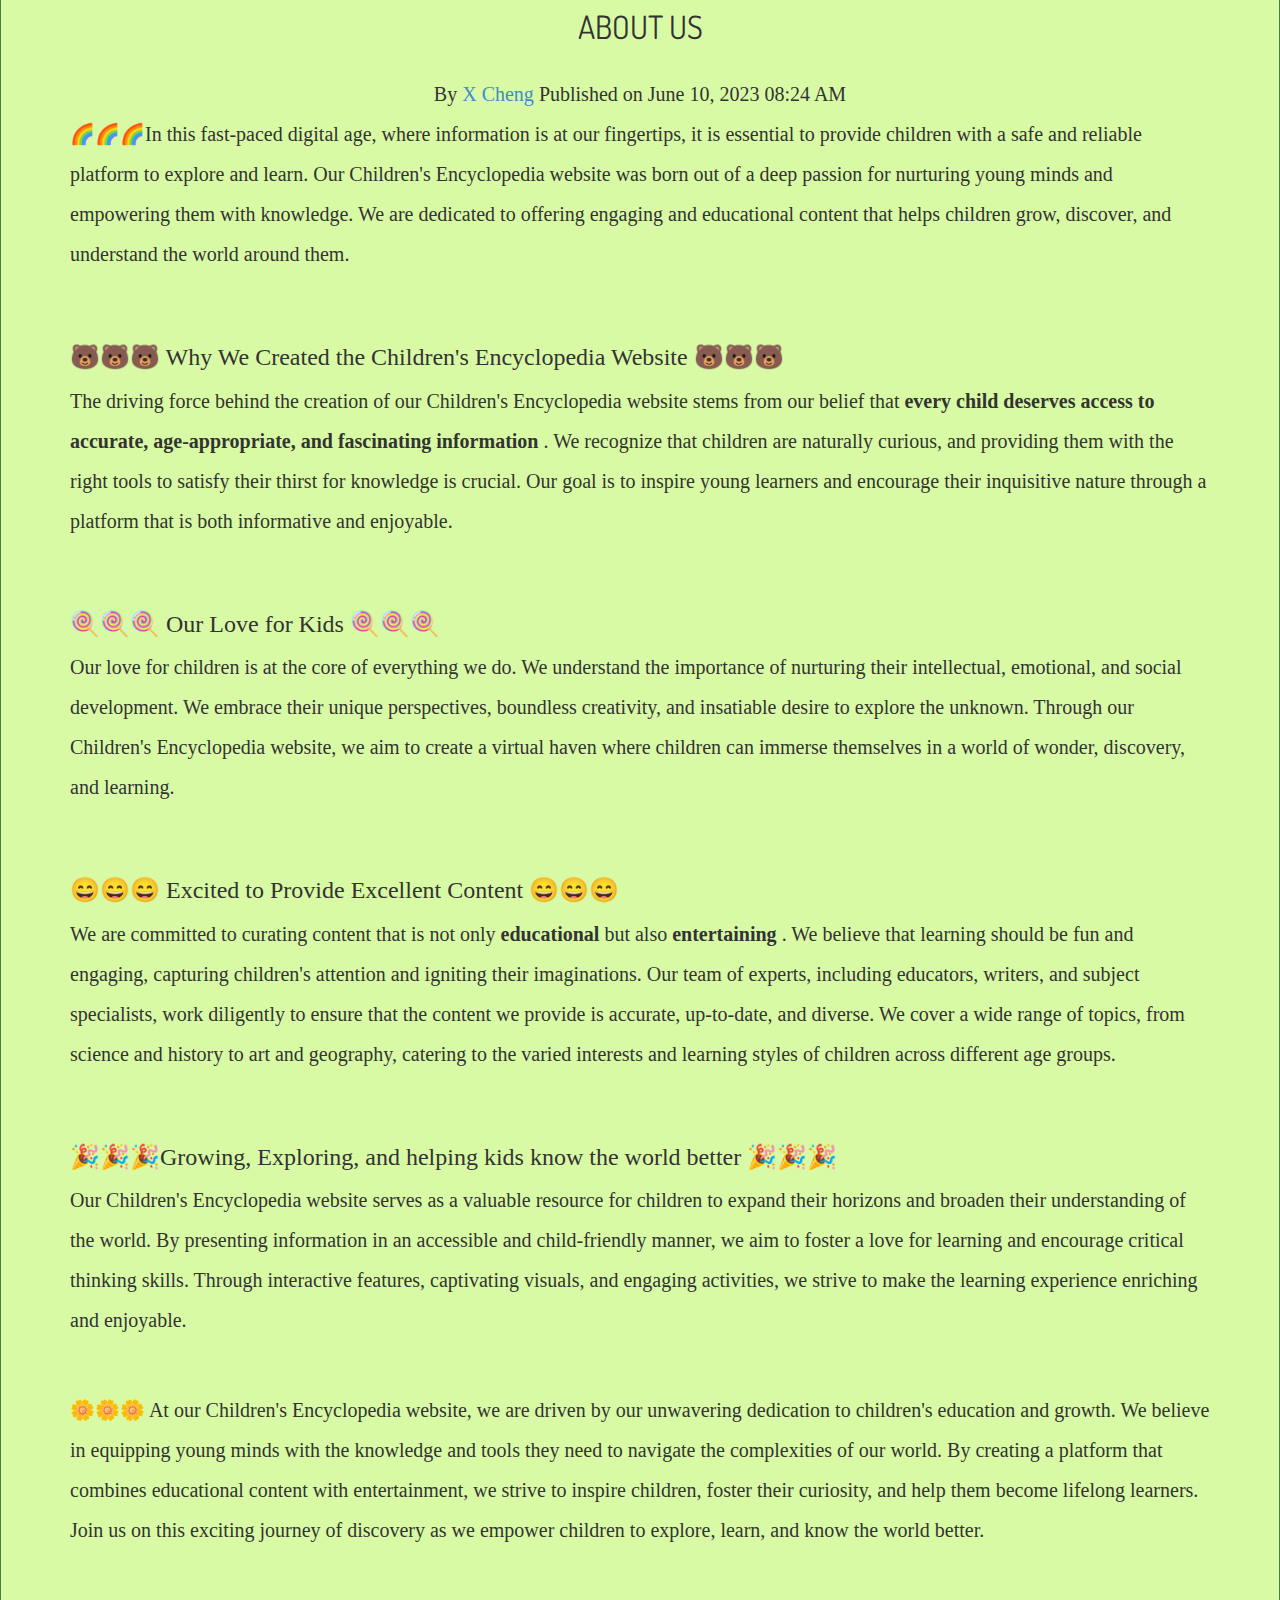
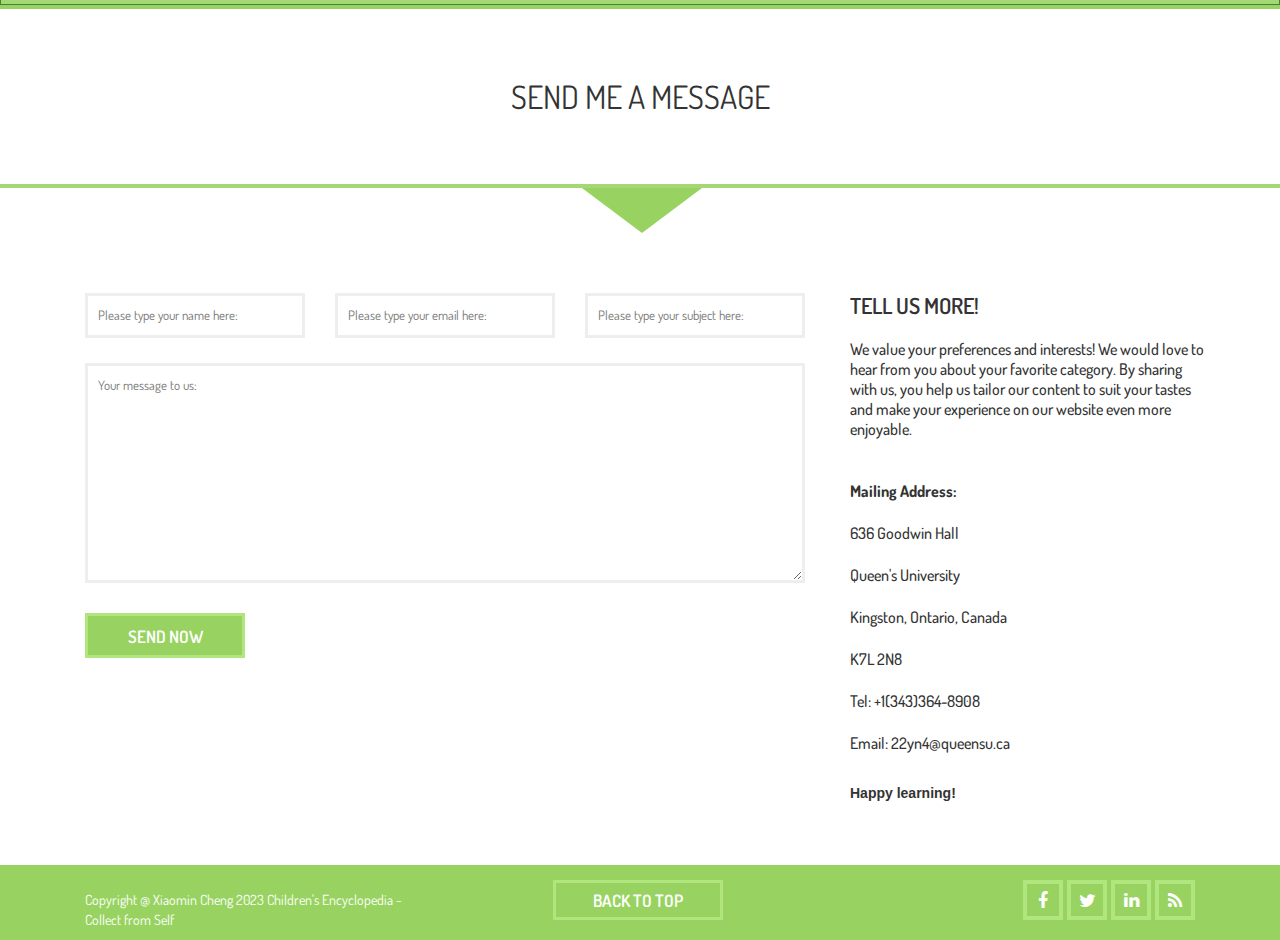
<file: fastexplore.html>
<!DOCTYPE html>
<!--[if lt IE 7]> <html class="no-js lt-ie9 lt-ie8 lt-ie7" lang="en"> 
<![endif]-->
<!--[if IE 7]> <html class="no-js lt-ie9 lt-ie8" lang="en"> 
<![endif]-->
<!--[if IE 8]> <html class="no-js lt-ie9" lang="en"> <![endif]-->
<!--[if gt IE 8]><!--> <html class="no-js" lang="en"> <!--<![endif]-->
	<head>
		<title>Free Children's Encyclopedia Smart Kids gateway to a World of Learning</title>
        <meta name="description" content="">
        <meta name="author" content="">
        <meta name="viewport" content="width=device-width, initial-scale=1.0">
        <meta charset="UTF-8">

        <link rel="stylesheet" type="text/css" href="css/bootstrap.min.css">
        <link rel="stylesheet" type="text/css" href="css/font-awesome.min.css">
        <link rel="stylesheet" type="text/css" href="css/templatemo-style.css">



        <!-- JavaScripts -->
        <script src="js/vendor/jquery-1.10.2.min.js"></script>
        <script src="js/vendor/modernizr.min.js"></script>
        <link rel="shortcut icon" href="C:\Users\Xiaomin\Dropbox\mywebsite1\websrc\favicon.ico" />
	</head>
	<body>
    
    <header class="site-header" id="top">
        <nav class="navbar navbar-default navbar-fixed-top">
            <div class="container">
                <div class="row">
                    <div class="navbar-header">
                        <button type="button" class="navbar-toggle collapsed" data-toggle="collapse" data-target=".navbar-collapse">
                          <i class="fa fa-bars"></i>
                        </button>
                        <div class="logo-wrapper">
                            <a class="navbar-brand" href="index.html">
                                <p><em>Children's Encyclopedia</em></p>
                            </a>
                        </div>  
                    </div>
                    <div class="collapse navbar-collapse" id="main-menu">
                        <ul class="nav navbar-nav navbar-right">
                            <li><span></span><a href="index.html" class="home">Home</a></li>
                            <li><span></span><a href="#first-section" class="about">EXPLORE</a></li>
                            <li><span></span><a href="#second-section" class="portfolio">popular</a></li>
                            <li><span></span><a href="#map" class="map">MORE</a></li>
                            <li><span></span><a href="#four-section" class="about">About Us</a></li>
                            <li><span></span><a href="#third-section" class="contact">Contact</a></li>
                        </ul>
                    </div>
                </div> 
            </div>
        </nav>
    </header>


    <div id="big-banner">
        <div class="container">
            <div class="row">
                <div class="col-md-12 col-xs-12">
                    <ul class="main-icons">
                        <li><a href="fungame.html"><i class="fa fa-gamepad"></i>Fun Games</a></li>
                        <li><a href="funvideo.html"><i class="fa fa-video-camera"></i>Fun Video</a></li>
                        <li><a href="kidsmusic.html"><i class="fa fa-music"></i>kids Music</a></li>
                        <li><a href="fastexplore.html"><i class="fa fa-bolt"></i>Fast EXPLORE</a></li>
                    </ul>
                </div>
            </div>
        </div>               
    </div>

    <div>
        <div id ="content-box">
            <div class="container">
                <div class="row">
                    <div class="col-md-12">
                        <div id="author" >
                            By <a href="https://www.facebook.com/xiaomin.cheng.376">X Cheng</a> Published on June 2, 2023 09:52 AM
                        </div>
                            <h2 id="h2">Introduction </h2>
                        <div>
                            <p>
                                Calling all curious minds and adventure seekers! Are you ready to embark on a thrilling journey of learning and exploration? Get ready to dive into a world of incredible knowledge and endless possibilities with the help of some amazing websites and academies designed just for YOU!
                            </p>
                            <br>
                            <p>
                                Have you ever wanted to explore the mysteries of our planet, uncover the secrets of science, or travel through time with fascinating stories? Well, look no further! We have gathered a collection of premium kid's websites and online academies that are bursting with exciting content to captivate your imagination and let you learn like never before.
                            </p>
                        </div>
                    <div>
                        <h2 id="h2"> 🌍 Let's start with the websites to pull your into the fun world! 🌍 </h2>
                        <br>
                        <div>
                            <h3><li><strong><a href="https://kids.nationalgeographic.com/">National Geographic Kids</a></strong></h3>
                            <p>
                                Imagine going on a wild safari adventure to meet extraordinary animals from around the globe. 
                                <strong><a href="https://kids.nationalgeographic.com/">National Geographic Kids</a></strong>
                             is here to make that dream a reality! With jaw-dropping photos, mind-blowing facts, and thrilling games,  <strong><a href="https://kids.nationalgeographic.com/">National Geographic Kids</a></strong> Offers a wide range of educational articles, videos, games, and activities on topics like animals, geography, science, and culture, which makes you become an animal expert in no time. 
                            </p>
                            </li>
                        </div>
                        <br>  

                        <div>
                            <h3><li><strong><a href="https://jr.brainpop.com/ "> BrainPOP Jr.</a></strong></h3>
                            <p>
                                 
                                <strong><a href="https://jr.brainpop.com/">  BrainPOP Jr.</a></strong>
                                Provides animated educational videos and interactive activities covering subjects such as science, math, social studies, English, and more. It's suitable for younger children.
                            </p>
                           
                            </li>
                        </div>
                        <br>
                        <div>
                            <h3><li><strong><a href="https://www.abcmouse.com/abc/?8a08850bc2=T2182029585.1686333507.4999 ">ABCmouse </a></strong></h3>
                            <p>
                                Have you ever wanted to master math skills while playing fun games? 
                                <strong><a href=" https://www.abcmouse.com/abc/?8a08850bc2=T2182029585.1686333507.4999">ABCmouse </a></strong>
                                is designed for children aged 2-8, ABCmouse offers a comprehensive curriculum encompassing subjects like reading, math, science, art, and more. It features engaging activities, games, and interactive lessons.
                            </p>
                           
                            </li>
                        </div>
                        <br>
                        <div>
                            <h3><li><strong><a href="https://pbskids.org/ "> PBS Kids</a></strong></h3>
                            <p>
                                 Wanna learn more?
                                <strong><a href=" https://pbskids.org/"> PBS Kids</a></strong>
                                offers a diverse range of educational content based on popular children's TV shows. It covers various subjects and provides games, videos, and activities to support learning.
                            </p>
                           
                            </li>
                        </div>
                        <br>
                        <div>
                            <h3><li><strong><a href=" https://www.funbrain.com/"> Funbrain</a></strong></h3>
                            <p>
                                 
                                <strong><a href="https://www.funbrain.com/ "> Funbrain</a></strong> offers interactive games, books, and videos covering math, reading, problem-solving, and more. It caters to different age groups and provides educational entertainment.
                            </p>
                           
                            </li>
                        </div>
                        <br>
                        <div>
                            <h3><li><strong><a href="https://www.highlightskids.com/ "> Highlights Kids</a></strong></h3>
                            <p>
                                With its fun,colorful and educational 
                                <strong><a href="https://www.highlightskids.com/ ">Highlights Kids </a></strong> provides a mix of educational and entertaining content, including articles, puzzles, games, and activities. It covers various subjects and promotes critical thinking.
                            </p>
                           
                            </li>
                        </div>
                        <br>
                        <div>
                            <h3><strong>To Parents:</strong></h3>
                            <p>
                                These websites offer subscriptions to access their premium content. It's always a good idea to explore their free sections first to see if they align with your child's interests and learning needs before considering a subscription.
                            </p>
                        </div>
                        <h2 id="h2"> 🌍 The fun world of Academy! 🌍 </h2>

                        <div>
                            <h3><li><strong><a href="https://www.khanacademy.org/"> Khan Academy </a></strong></h3>
                            <p>
                                 As a wellknown educational site,
                                <strong><a href="https://www.khanacademy.org/"> Khan Academy</a> </strong>
                                provides <strong>free</strong>
                                , high-quality educational content covering various subjects such as math, science, computer programming, humanities, and more. It offers video lessons, practice exercises, and personalized learning dashboards.
                            </p>
                           
                            </li>
                        </div>
                        <br>
                        <div>
                            <h3><li><strong><a href=" www.outschool.com">Outschool </a></strong></h3>
                            <p>
                                 
                                <strong><a href="  www.outschool.com">Outschool </a></strong>
                                Outschool offers live online classes for children ages 3-18. It covers a broad range of subjects, including math, science, language arts, coding, art, and more. The classes are taught by qualified instructors in an interactive virtual environment.
                            </p>
                           
                            </li>
                        </div>
                        <br>
                        <div>
                            <h3><li><strong><a href="https://code.org/ "> Code.org</a></strong></h3>
                            <p>
                                 Coding! programming!computer expert!
                                <strong><a href=" https://code.org/"> Code.org</a></strong>
                                Code.org focuses on teaching children and young adults coding and computer science skills. It offers free coding tutorials, games, and resources suitable for different age groups.
                            </p>
                           
                            </li>
                        </div>
                        <br>
                        <div>
                            <h3><li><strong><a href="https://brilliant.org/ "> Brilliant</a></strong></h3>
                            <p>
                                 STEM is always popular for little ones!
                                <strong><a href="https://brilliant.org/ "> Brilliant</a></strong>
                                Brilliant provides interactive courses and challenges to develop problem-solving and critical thinking skills. It covers subjects like math, science, computer science, and engineering.
                            </p>
                           
                            </li>
                        </div>
                        <br>
                        <div>
                            <h3><li><strong><a href="https://ed.ted.com/ "> TED-Ed</a></strong></h3>
                            <p>
                                 
                                <strong><a href="https://ed.ted.com/ "> TED-Ed</a></strong>
                                TED-Ed offers a collection of educational videos and lessons on various subjects. The lessons are designed to engage and inspire learners of all ages.
                            </p>
                        <div>
                            <h3><strong>To Parents:</strong></h3>
                            <p>
                                These websites provide a wide range of educational resources and courses. Some may require a subscription or payment for certain courses. It's recommended to explore their offerings and select courses that align with the specific interests and learning goals of your child.                            
                            </p>
                        </div>

                          
                        <h2 id="h2">Conclusion </h2>
                            <div>
                                <p>
                                    Are you ready to embark on a fun-filled journey of learning? We've handpicked some incredible websites and academies that will take you on an adventure of knowledge like never before!
                                </p>
                                <p>
                                    National Geographic Kids will transport you to the animal kingdom, where you'll meet fascinating creatures and learn amazing facts that will make your jaw drop. Funbrain offers a treasure trove of brain-teasing games, cool books, and mind-boggling puzzles to keep you entertained while expanding your knowledge.
                                </p>
                                <p>
                                    If you've ever dreamed of becoming a coding wizard, Khan Academy has got you covered! With interactive lessons, you'll learn to code games, create animations, and unlock the secrets of the digital world. Outschool takes learning to a whole new level with live online classes taught by passionate instructors. You can explore math, science, art, and much more in a fun and interactive environment.
                                </p>
                                <p>
                                    Whether you want to uncover the mysteries of science, embark on exciting adventures, or master new skills, these incredible websites and academies are here to make learning super fun! So, fasten your seatbelts, ignite your curiosity, and get ready to dive into a world of endless possibilities.
                                </p>
                                <p>
                                    Remember, learning is not just about textbooks and exams—it's a thrilling journey where every discovery brings you closer to unlocking your full potential. So, hop on board and let these amazing resources guide you to new horizons of knowledge and fun. Get ready to explore, create, and learn in the most exciting way possible!
                                </p>
                                <p>
                                    Remember, learning is not just about textbooks and exams—it's a thrilling journey where every discovery brings you closer to unlocking your full potential. So, hop on board and let these amazing resources guide you to new horizons of knowledge and fun. Get ready to explore, create, and learn in the most exciting way possible!
                                </p>

                            </div>
                        </div>
                </div>
            </div>         
        </div>
    </div>   
    
    
    <div id="first-section">
        <div class="heading">
            <div class="container">
                <div class="row">
                    <div class="col-md-12">
                            <h2 class="header-section-title">What Can Kids Explore</h2>
                    </div> 
                </div>
            </div>
        </div>
    </div>

    <div id="first-section1">
        <div class="container">
            <div class="row">
                <div class="triangle"></div>
            </div>
            <div class="row">
                <div class="col-md-12">
                    <section id="cd-timeline" class="cd-container">

                        <div class="cd-timeline-block">
                            <div class="cd-timeline-img cd-movie">
                                <img src="images/second-icon.png" alt="Picture">
                            </div>
                            <div class="cd-timeline-content service-box-content">
                               <h2><a href="literacy.html">Fun literacy activities</a></href></h2>
                                <p>Explore our website and dive into a treasure trove of exciting
                                    literacy activities! Delight in a delightful collection of your
                                    favorite <span class="blue"> <strong><a href="#">riddles</a></href>
                                            </strong> </span>,<span class="blue"> <strong><a
                                                href="#">tongue twisters</a></href></strong>
                                    </span>,<span class="blue"> <strong><a href="#">jokes</a></href>
                                            </strong> </span> and so much more !</p>
                            </div>
                        </div>

                        <div class="cd-timeline-block">
                            <div class="cd-timeline-img cd-picture">
                                <img src="images/first-icon.png" alt="Picture">
                            </div>
                            <div class="cd-timeline-content service-box-content">
                                <h2>Awesome Adventures</h2>
                                <p style="color: rgb(0, 0, 0);font-size: 30px;">Join exciting journeys into the <span class="blue"> <strong><a href="#">animal kingdom</a></href></strong> </span> ,<span class="blue"> <strong><a href="#">space</a></href></strong> </span> ,<span class="blue"> <strong><a href="#">history</a></href></strong> </span> , and <span class="blue"> <strong><a href="#">more</a></href></strong> </span> !
                            </div>
                        </div>

                        <div class="cd-timeline-block">
                            <div class="cd-timeline-img cd-movie">
                                <img src="images/second-icon.png" alt="Picture">
                            </div>
                            <div class="cd-timeline-content service-box-content">
                                <h2>Cosmic Explorations</h2>
                                <p>Blast off into the wonders of <span class="blue"> <strong><a href="#">galaxies</a></href></strong> </span>,<span class="blue"> <strong><a href="#">Constellations</a></href></strong> </span>,and <span class="blue"> <strong><a href="#">faraway planets</a></href></strong> </span>!</p>
                            </div>
                        </div>

                        <div class="cd-timeline-block">
                            <div class="cd-timeline-img cd-icon">
                                <img src="images/third-icon.png" alt="Picture">
                            </div>
                            <div class="cd-timeline-content service-box-content">
                                <h2>Time Travel Tales</h2>
                                <p>Discover amazing <span class="blue"> <strong><a href="#">stories </a></href></strong> </span>,from the past and meet fascinating <span class="blue"> <strong><a href="#">historical figures</a></href></strong> </span>!</p>
                            </div>
                        </div> 

                        <div class="cd-timeline-block">
                            <div class="cd-timeline-img cd-movie">
                                <img src="images/second-icon.png" alt="Picture">
                            </div>
                            <div class="cd-timeline-content service-box-content">
                                <h2>Science Magic</h2>
                                <p>Unleash the power of <span class="blue"> <strong><a href="#">experiments </a></href></strong> </span>,and uncover the<span class="blue"> <strong><a href="#">secrets </a></href></strong> </span>of the natural world!</p>
                            </div>
                        </div>

                        <div class="cd-timeline-block">
                            <div class="cd-timeline-img cd-movie">
                                <img src="images/second-icon.png" alt="Picture">
                            </div>
                            <div class="cd-timeline-content service-box-content">
                                <h2>Earth Explorers</h2>
                                <p>Embark on thrilling adventures to explore the planet's <span class="blue"> <strong><a href="#">mysteries</a></href></strong> </span>,<span class="blue"> <strong><a href="#">geography</a></href></strong> </span>,and <span class="blue"> <strong><a href="#"> wildlife</a></href></strong> </span>!</p>
                            </div>
                        </div>

                        <div class="cd-timeline-block">
                            <div class="cd-timeline-img cd-movie">
                                <img src="images/second-icon.png" alt="Picture">
                            </div>
                            <div class="cd-timeline-content service-box-content">
                                <h2>Dino Quest</h2>
                                <p>Journey back in time to uncover the mysteries of <span class="blue"> <strong><a href="#">dinosaurs </a></href></strong> </span>,and <span class="blue"> <strong><a href="#">prehistoric creatures</a></href></strong> </span>!</p>
                            </div>
                        </div>

                        <div class="cd-timeline-block">
                            <div class="cd-timeline-img cd-movie">
                                <img src="images/second-icon.png" alt="Picture">
                            </div>
                            <div class="cd-timeline-content service-box-content">
                                <h2>Amazing Body Adventure</h2>
                                <p>Dive into the incredible world of the <span class="blue"> <strong><a href="#">human body</a></href></strong> </span>,and learn <span class="blue"> <strong><a href="#">how it works</a></href></strong> </span>!</p>
                            </div>
                        </div>

                        <div class="cd-timeline-block">
                            <div class="cd-timeline-img cd-location">
                                <img src="images/fourth-icon.png" alt="Picture">
                            </div>
                            <div class="cd-timeline-content service-box-content">
                                <h2>Tech Wizards</h2>
                                <p>Dive into the realm of <span class="blue"> <strong><a href="#">technology </a></href></strong> </span> and <span class="blue"> <strong><a href="#">inventions </a></href></strong> </span>,where imagination meets innovation! </p>
                            </div>
                        </div>
                    </section>
                </div>
            </div>
        </div>
    </div>
    <div class="copyrights">Collect from <a href="#"  title="">SELF</a></div>

    <div id="cta">
        <div class="container">
            <div class="row">
                <div class="col-md-12">
                    <h4><a href="#second-section" class="portfolio"><strong>popular subjects</strong> </a></h4>
                    <p>Unleash Your Curiosity with the Most Popular Subjects!</p>
                </div>   
            </div>
        </div>
    </div>

    <div id="second-section">
        <div class="heading">
            <div class="container">
                <div class="row">
                    <div class="col-md-12">
                            <h2>Our popular subjects</h2>
                    </div> 
                </div>
            </div>
        </div>
    </div>
    
    <div id="second-section2">
        <div class="container">
            <div class="row">
                <div class="triangle"></div>
            </div>
            <div class="row">
                <div class="col-md-12">
                    <section id="cd-timeline-2" class="cd-container">
                        <div class="cd-timeline-block">
                            <div class="cd-timeline-img cd-picture">
                                <img src="images/camera-icon.png" alt="Picture">
                            </div>

                            <div class="cd-timeline-content projects">
                                <img src="images/cosmos.png" alt="">
                                <div class="project-content">
                                    <h2>Cosmic Explorations</h2>
                                    <span>"Embark on Stellar Adventures and Unleash Your Cosmic Curiosity!"</span>
                                </div>
                            </div>
                        </div>

                        <div class="cd-timeline-block">
                            <div class="cd-timeline-img cd-picture">
                                <img src="images/camera-icon.png" alt="Picture">
                            </div>

                            <div class="cd-timeline-content projects">
                                <img src="images/smiley.jpg" alt="">
                                <div class="project-content">
                                    <h2>Amazing Body Adventure</h2>
                                    <span>"Journey Inside the Marvelous Human Body: Prepare for an Epic Adventure of Bones, Brains, and Breathtaking Discoveries!"</span>
                                </div>
                            </div>
                        </div>

                        <div class="cd-timeline-block">
                            <div class="cd-timeline-img cd-picture">
                                <img src="images/camera-icon.png" alt="Picture">
                            </div>

                            <div class="cd-timeline-content projects">
                                <img src="images/artificial-intelligence.jpg" alt="">
                                <div class="project-content">
                                    <h2>Time Travel Tales</h2>
                                    <span>"Dive into the Past and Uncover Extraordinary Adventures through the Sands of Time!"</span>
                                </div>
                            </div>
                        </div>

                        <div class="cd-timeline-block">
                            <div class="cd-timeline-img cd-picture">
                                <img src="images/camera-icon.png" alt="Picture">
                            </div>

                            <div class="cd-timeline-content projects">
                                <img src="images/chemistry.jpg" alt="">
                                <div class="project-content">
                                    <h2>Science Magic</h2>
                                    <span>"Unleash Your Inner Wizard and Experience the Thrills of Mind-Blowing Experiments!"</span>
                                </div>
                            </div>
                        </div>

                        <div class="cd-timeline-block">
                            <div class="cd-timeline-img cd-picture">
                                <img src="images/camera-icon.png" alt="Picture">
                            </div>

                            <div class="cd-timeline-content projects">
                                <img src="images/hands.jpg" alt="">
                                <div class="project-content">
                                    <h2>Earth Explorers</h2>
                                    <span>"Embark on a Global Quest and Discover the Wonders of Our Magnificent Planet!"</span>
                                </div>
                            </div>
                        </div>
                    </section>
                </div>
            </div>
        </div>
    </div>


    <div id="map">
        <div class="container">
            <div class="row">
                <div class="col-md-12">
                    <h4>Explore More</h4>
                    <p>Delve Deeper into the World of Discovery!</p>
                    <br>
                    <br>
                </div>   
                    <div class=".explore">
                        <h3 class=".explore">
                            <li><a href="#" class=".explore">GAMES</a></li>
                        </h3>
                        <h3 class=".explore">
                            <li><a href="#" class=".explore">SHOP</a></li>
                        </h3>
                        <h3 class=".explore">
                            <li><a href="#" class=".explore">OTHERS</a></li>
                        </h3>
                    </div>
                </div>
            </div>
        </div>
    </div>



    <div id="content-box">
        <div id="four-section">
            <div class="heading">
                <div>
                    <div class="container">
                        <div class="row">
                            <div class="col-md-12">
                                    <h2 class="header-section-title">About Us</h2>
                                    <div id="author">
                                        By <a href="https://www.facebook.com/xiaomin.cheng.376">X Cheng</a> Published on June 10, 2023 08:24 AM
                                    </div>
                                    <p >
                                        🌈🌈🌈In this fast-paced digital age, where information is at our fingertips, it is essential to provide children with a safe and reliable platform to explore and learn. Our Children's Encyclopedia website was born out of a deep passion for nurturing young minds and empowering them with knowledge. We are dedicated to offering engaging and educational content that helps children grow, discover, and understand the world around them.
                                    </p>
                                    <br>
                                    <h3>
                                        🐻🐻🐻 Why We Created the Children's Encyclopedia Website 🐻🐻🐻
                                    </h3>
                                    <p>
                                        The driving force behind the creation of our Children's Encyclopedia website stems from our belief that  <strong>  every child deserves access to accurate, age-appropriate, and fascinating information </strong>. We recognize that children are naturally curious, and providing them with the right tools to satisfy their thirst for knowledge is crucial. Our goal is to inspire young learners and encourage their inquisitive nature through a platform that is both informative and enjoyable.
                                    </p>
                                    <br>
                                    <h3>
                                        🍭🍭🍭 Our Love for Kids 🍭🍭🍭
                                    </h3>
                                    <p>
                                        Our love for children is at the core of everything we do. We understand the importance of nurturing their intellectual, emotional, and social development. We embrace their unique perspectives, boundless creativity, and insatiable desire to explore the unknown. Through our Children's Encyclopedia website, we aim to create a virtual haven where children can immerse themselves in a world of wonder, discovery, and learning.
                                    </p>
                                    <br>
                                    <h3>
                                        😄😄😄 Excited to Provide Excellent Content 😄😄😄
                                    </h3>
                                    <p>
                                        We are committed to curating content that is not only <strong>educational </strong> but also <strong>entertaining </strong>. We believe that learning should be fun and engaging, capturing children's attention and igniting their imaginations. Our team of experts, including educators, writers, and subject specialists, work diligently to ensure that the content we provide is accurate, up-to-date, and diverse. We cover a wide range of topics, from science and history to art and geography, catering to the varied interests and learning styles of children across different age groups.
                                    </p>
                                    <br>
                                    <h3>
                                        🎉🎉🎉Growing, Exploring, and helping kids know the world better 🎉🎉🎉
                                    </h3>
                                    <p>
                                        Our Children's Encyclopedia website serves as a valuable resource for children to expand their horizons and broaden their understanding of the world. By presenting information in an accessible and child-friendly manner, we aim to foster a love for learning and encourage critical thinking skills. Through interactive features, captivating visuals, and engaging activities, we strive to make the learning experience enriching and enjoyable.
                                    </p>
                                    <br>
                                    <p>
                                        🌼🌼🌼
                                        At our Children's Encyclopedia website, we are driven by our unwavering dedication to children's education and growth. We believe in equipping young minds with the knowledge and tools they need to navigate the complexities of our world. By creating a platform that combines educational content with entertainment, we strive to inspire children, foster their curiosity, and help them become lifelong learners. Join us on this exciting journey of discovery as we empower children to explore, learn, and know the world better.
                                    </p>
                            </div>
                        </div> 
                    </div>
                </div>
            </div>
        </div>
    </div>



    <div id="third-section">
        <div class="heading">
            <div class="container">
                <div class="row">
                    <div class="col-md-12">
                            <h2>Send Me A Message</h2>
                    </div> 
                </div>
            </div>
        </div>
    </div>
    
    <div id="third-section3">
        <div class="container">
            <div class="row">
                <div class="triangle"></div>
            </div>
            <div class="row">
                <div class="col-md-8">
                    <form class="form">
                        <div class="row">
                        <div class="name col-md-4">
                            <input type="text" name="name" id="name" placeholder="Please type your name here:" />
                        </div>
                        <div class="email col-md-4">
                            <input type="text" name="email" id="email" placeholder="Please type your email here:" />
                        </div>
                        <div class="subject col-md-4">
                            <input type="text" name="subject" id="subject" placeholder="Please type your subject here:" />
                        </div> 
                        </div>
                        <div class="row">        
                            <div class="text col-md-12">
                                <textarea name="text" placeholder="Your message to us:"></textarea>
                            </div>   
                        </div>                              
                        <div class="submit">
                            <input type="submit" value="Send Now" />
                        </div>
                    </form>
                </div>
                <div class="col-md-4">
                    <div class="contact-discription">
                        <h4>Tell Us More!</h4>
                        <p>We value your preferences and interests! We would love to hear from you about your favorite category. By sharing with us, you help us tailor our content to suit your tastes and make your experience on our website even more enjoyable.
                        <br><br>
                        <p><strong>Mailing Address:</strong><br></p>
                        <p>636 Goodwin Hall</p>
                        <p>Queen's University</p>
                        <p>Kingston, Ontario, Canada</p>    
                        <p>K7L 2N8</p>
                        <p>Tel: +1(343)364-8908</p>
						<p>Email: 22yn4@queensu.ca</p>
                        <br>
                        <strong>Happy learning!</strong>
                        </p>
                    </div>
                </div>
            </div>
        </div>
    </div>

    
    <footer>
        <div class="container">
            <div class="footer-content">
                <div class="row">
                    <div class="col-md-12">
                        <div class="col-md-4">
                            <div class="copyright-text">
                                <p>Copyright @ Xiaomin Cheng 2023 <a href="#" target="_blank" title="children's encyclopedia">Children's Encyclopedia</a> - Collect from <a href="#" title="children's encyclopedia" target="_blank"> Self</a></p>
                            </div>
                        </div>
                        <div class="col-md-4">
                            <div class="back-to-top">
                                <a href="#top">Back To Top</a>
                            </div>
                        </div>
                        <div class="col-md-4">
                            <div class="social-icons">
                                <ul>
                                    <li><a href="https://www.facebook.com/xiaomin.cheng.376" class="#"><i class="fa fa-facebook"></i></a></li>
                                    <li><a href="https://twitter.com/Angelica_cheng" class="#"><i class="fa fa-twitter"></i></a></li>
                                    <li><a href="#" class="#"><i class="fa fa-linkedin"></i></a></li>
                                    <li><a href="#" class="#"><i class="fa fa-rss"></i></a></li>
                                </ul>
                            </div>
                        </div>
                    </div>    
                </div>
            </div>
        </div>
    </footer>

    
	</body>
</html>
</file>
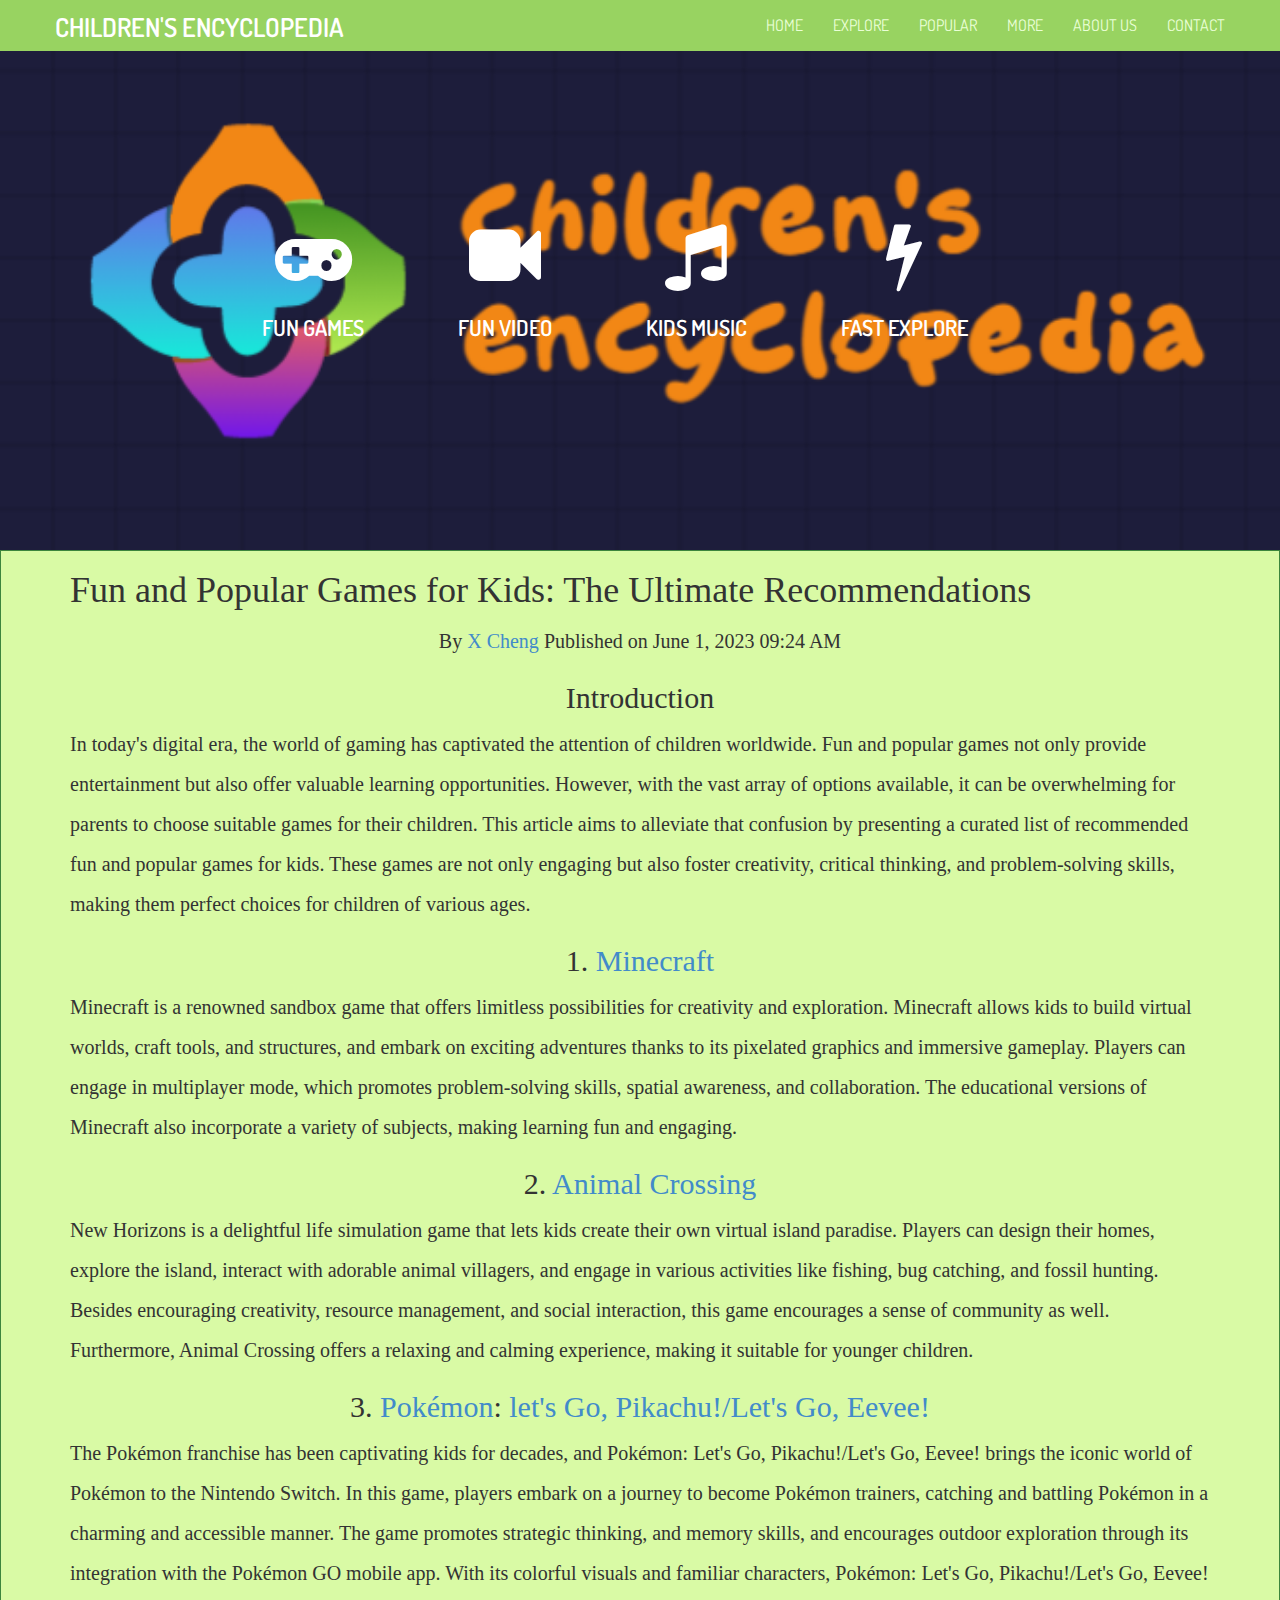
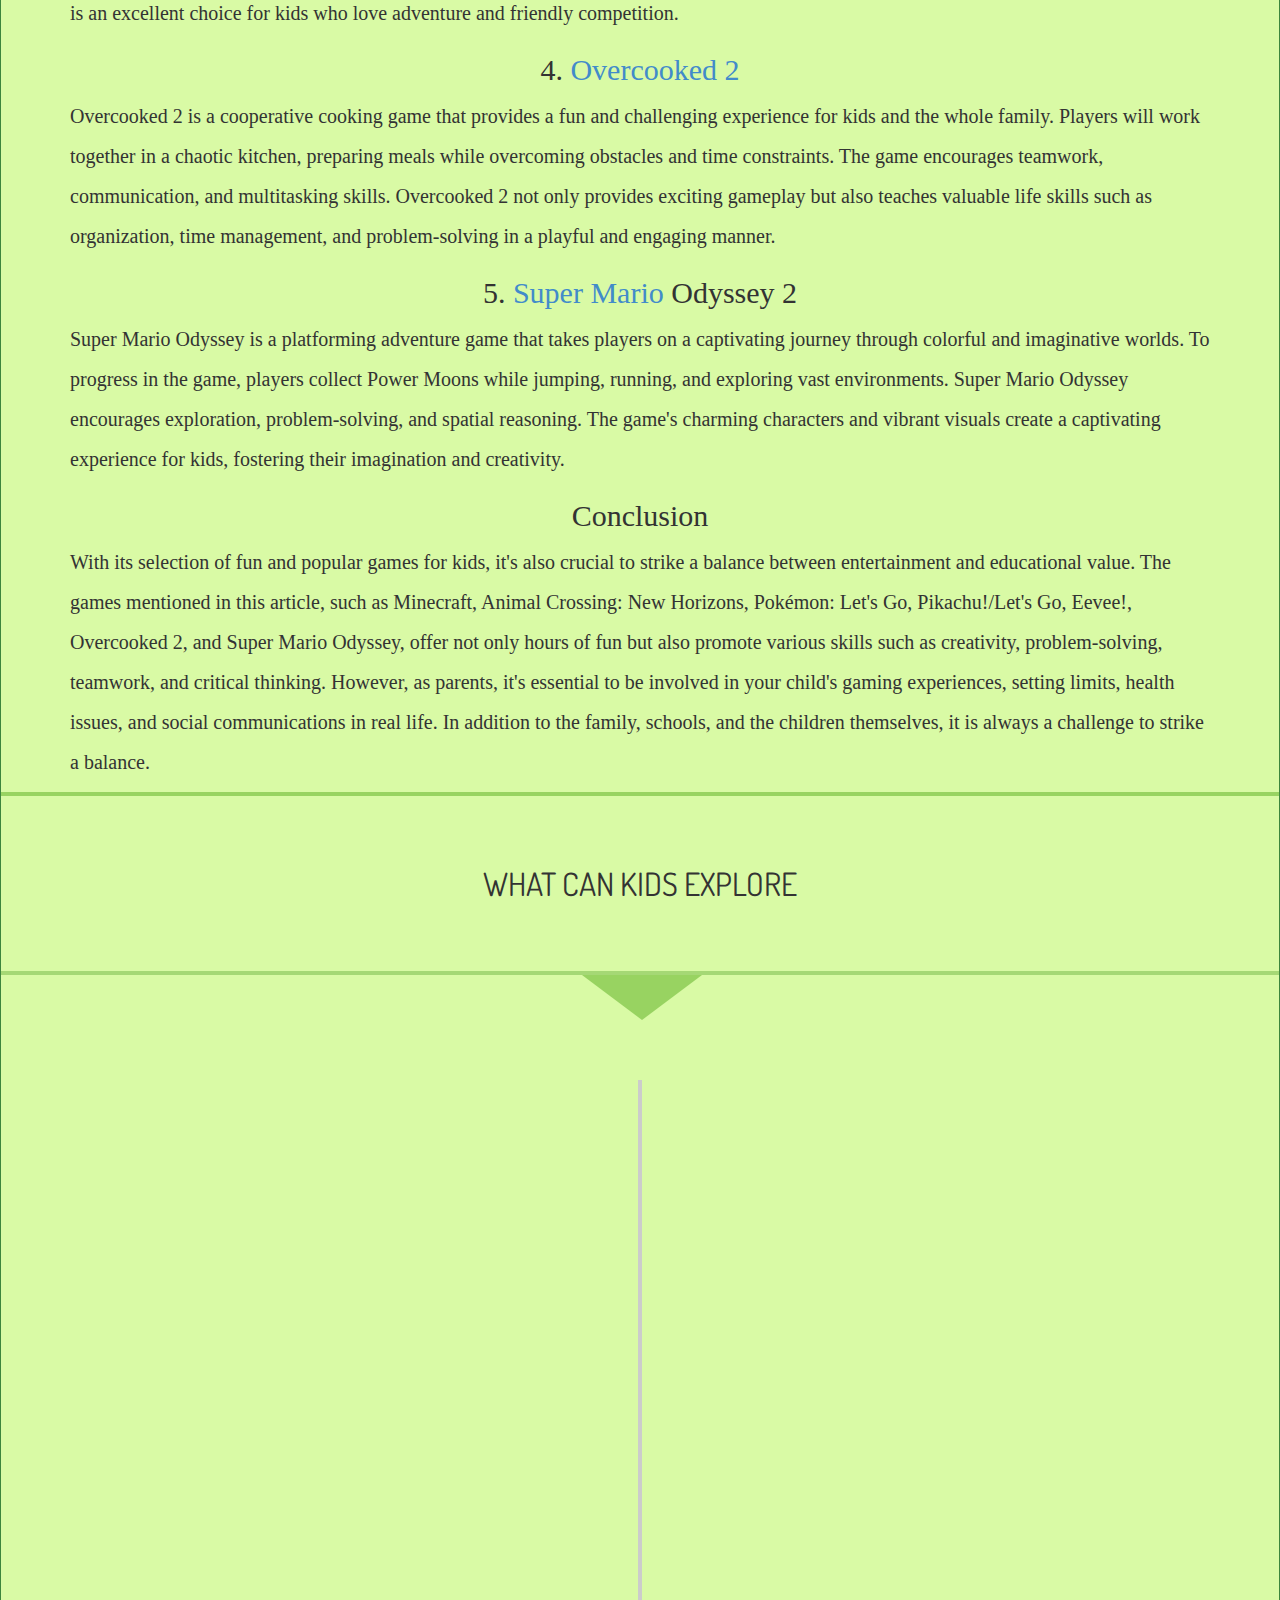
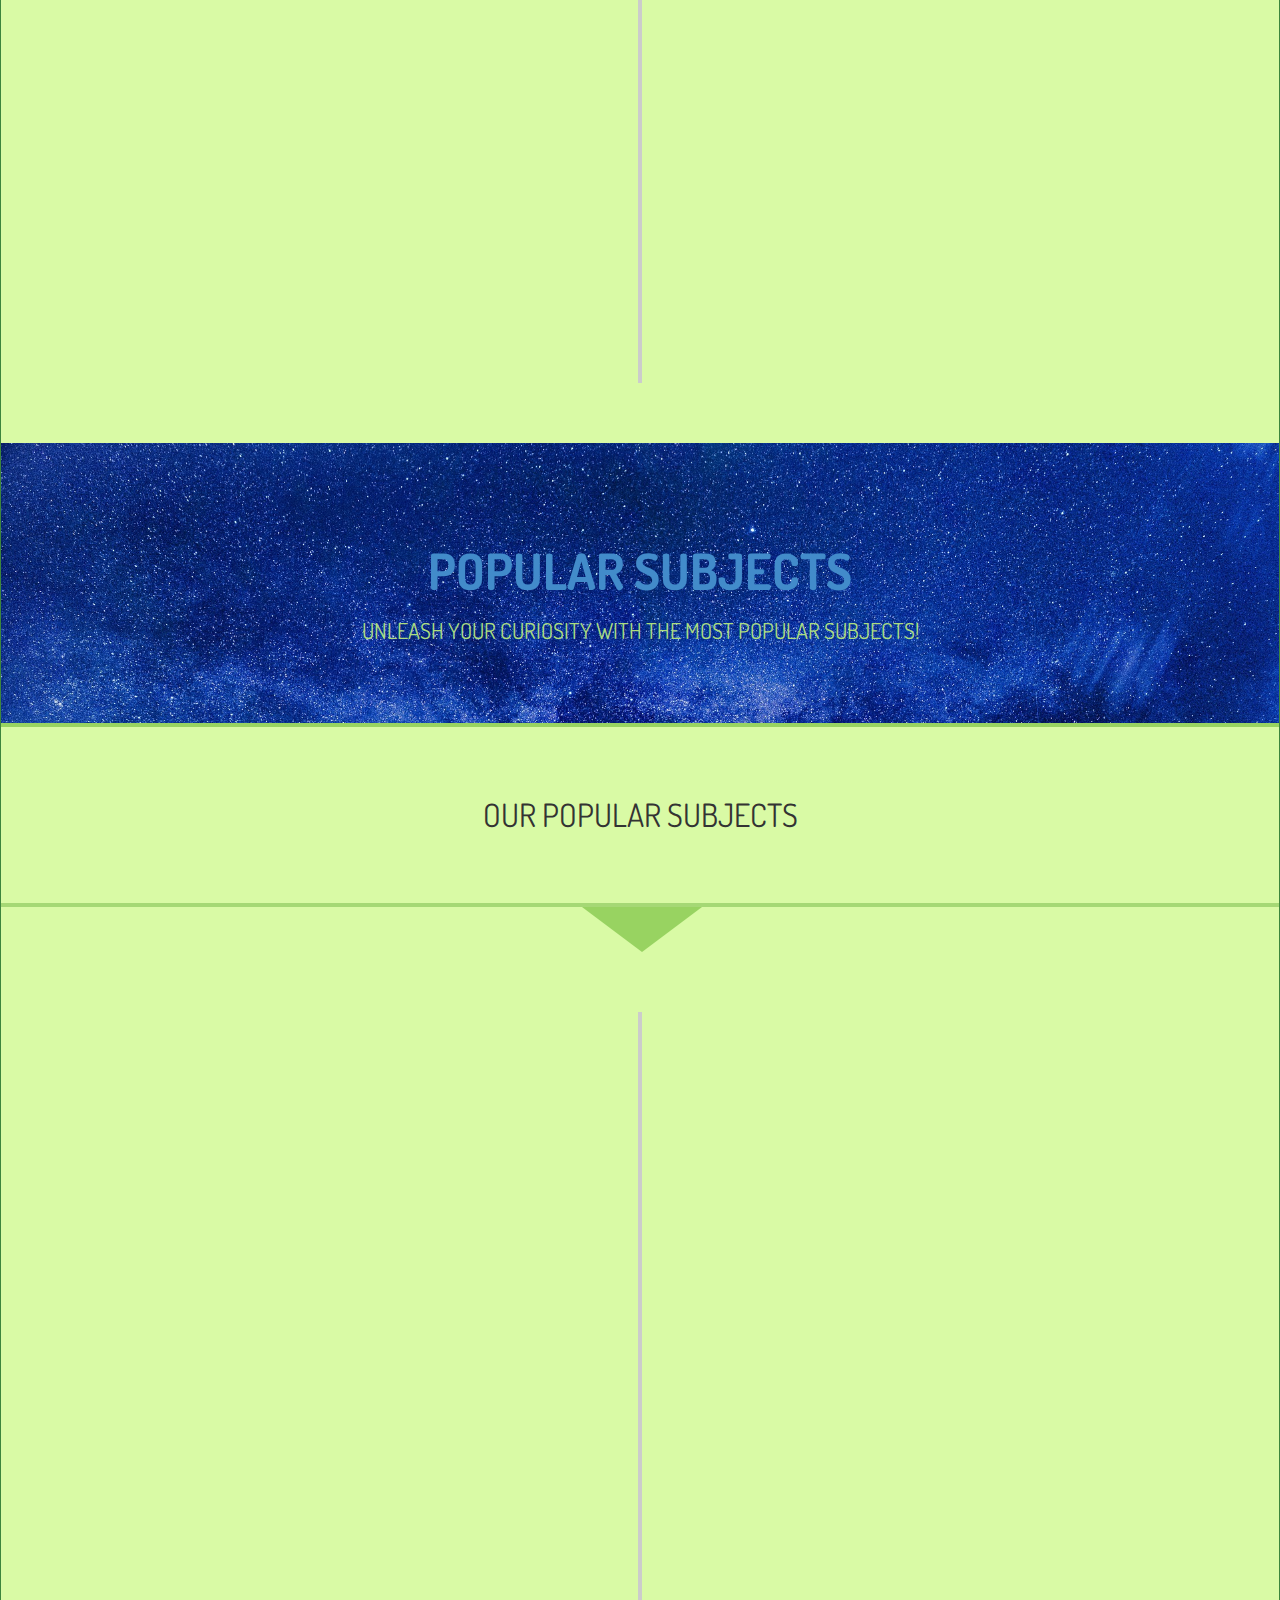
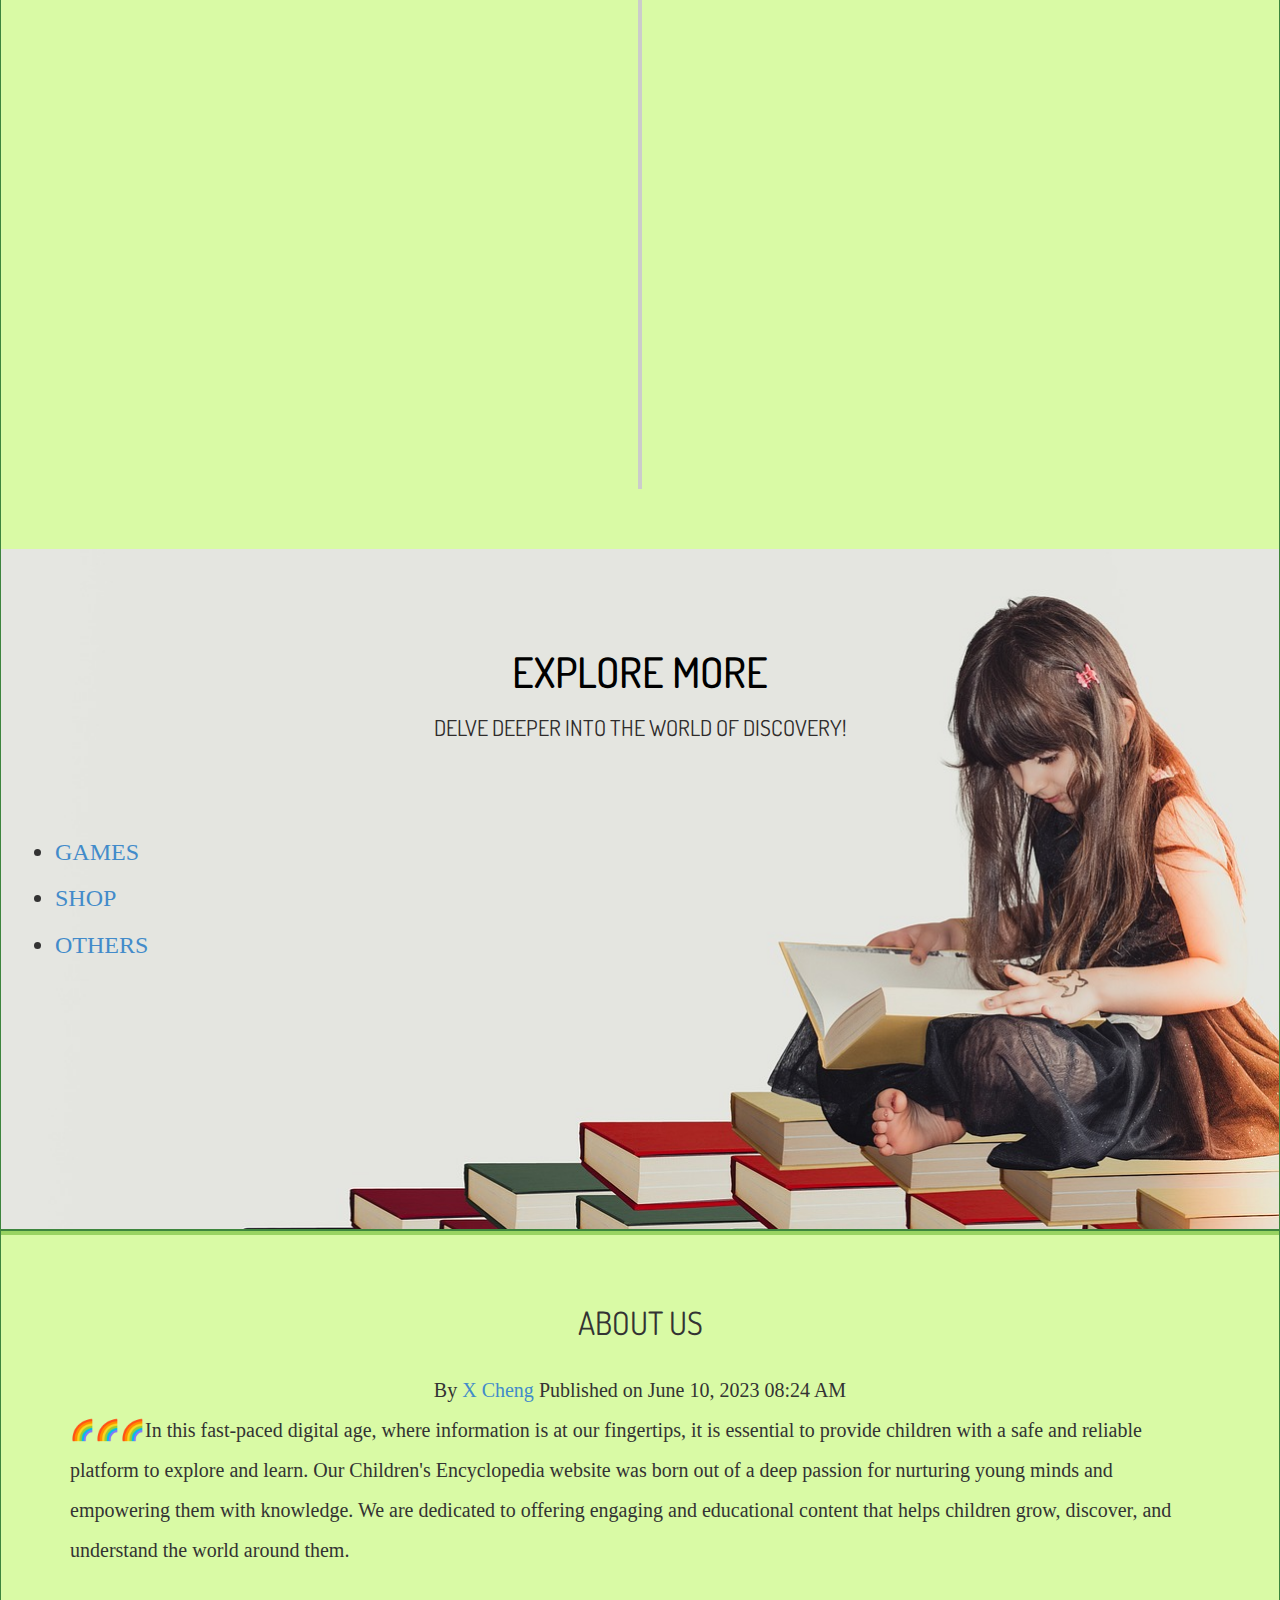
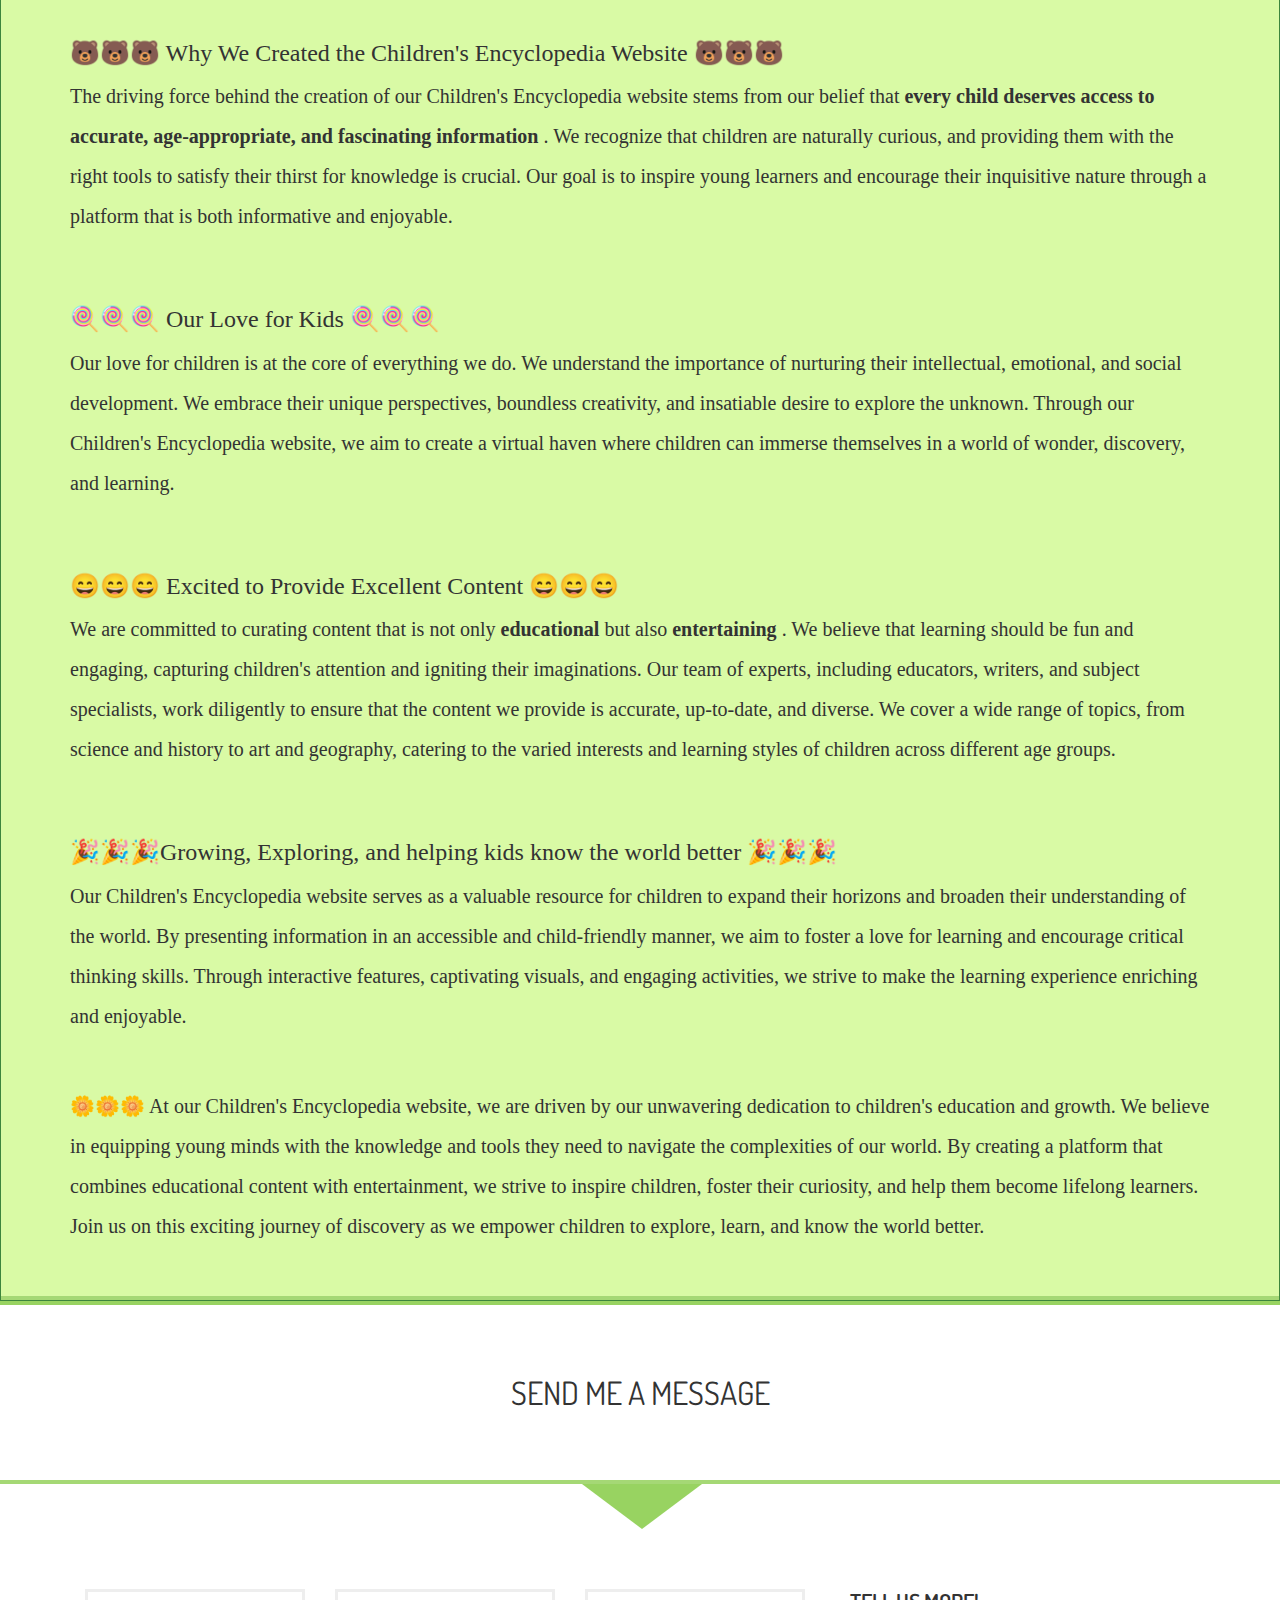
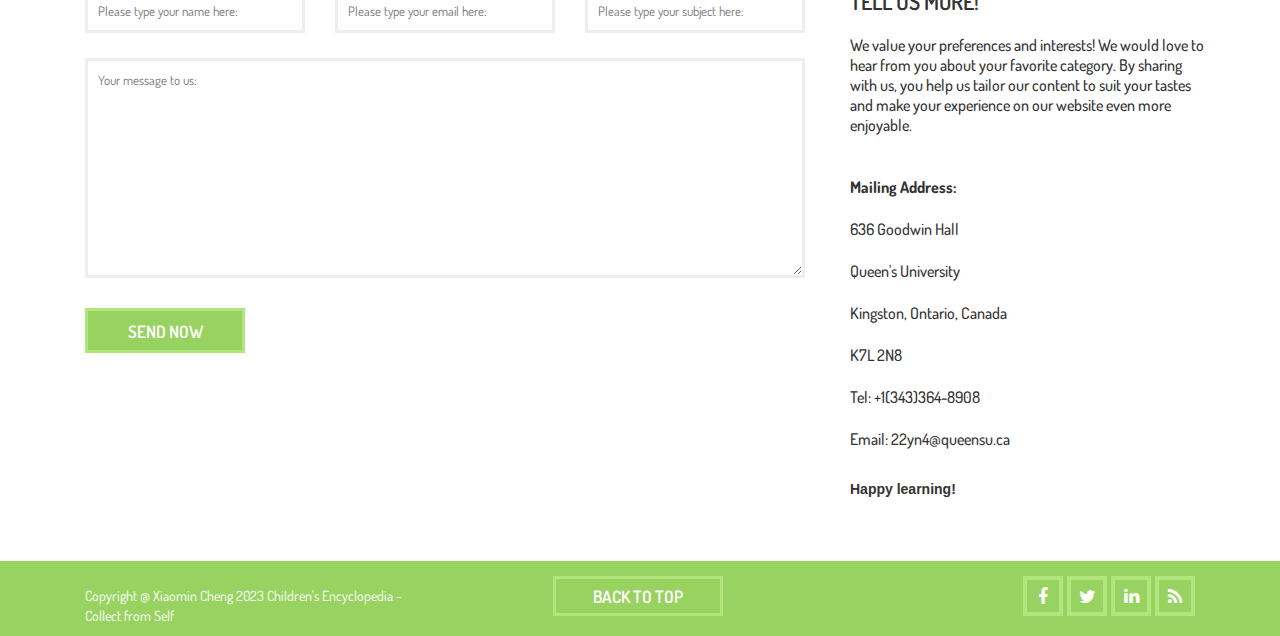
<file: fungame.html>
<!DOCTYPE html>
<!--[if lt IE 7]> <html class="no-js lt-ie9 lt-ie8 lt-ie7" lang="en"> 
<![endif]-->
<!--[if IE 7]> <html class="no-js lt-ie9 lt-ie8" lang="en"> 
<![endif]-->
<!--[if IE 8]> <html class="no-js lt-ie9" lang="en"> <![endif]-->
<!--[if gt IE 8]><!--> <html class="no-js" lang="en"> <!--<![endif]-->
	<head>
		<title>Free FUN GAMES for Smart Kids to a World of Fun</title>
        <meta name="description" content="">
        <meta name="author" content="">
        <meta name="viewport" content="width=device-width, initial-scale=1.0">
        <meta charset="UTF-8">

        <link rel="stylesheet" type="text/css" href="css/bootstrap.min.css">
        <link rel="stylesheet" type="text/css" href="css/font-awesome.min.css">
        <link rel="stylesheet" type="text/css" href="css/templatemo-style.css">



        <!-- JavaScripts -->
        <script src="js/vendor/jquery-1.10.2.min.js"></script>
        <script src="js/vendor/modernizr.min.js"></script>
        <link rel="shortcut icon" href="C:\Users\Xiaomin\Dropbox\mywebsite1\websrc\favicon.ico" />
	</head>
	<body>
    
    <header class="site-header" id="top">
        <nav class="navbar navbar-default navbar-fixed-top">
            <div class="container">
                <div class="row">
                    <div class="navbar-header">
                        <button type="button" class="navbar-toggle collapsed" data-toggle="collapse" data-target=".navbar-collapse">
                          <i class="fa fa-bars"></i>
                        </button>
                        <div class="logo-wrapper">
                            <a class="navbar-brand" href="index.html">
                                <p><em>Children's Encyclopedia</em></p>
                            </a>
                        </div>  
                    </div>
                    <div class="collapse navbar-collapse" id="main-menu">
                        <ul class="nav navbar-nav navbar-right">
                            <li><span></span><a href="index.html" class="home">Home</a></li>
                            <li><span></span><a href="#first-section" class="about">EXPLORE</a></li>
                            <li><span></span><a href="#second-section" class="portfolio">popular</a></li>
                            <li><span></span><a href="#map" class="map">MORE</a></li>
                            <li><span></span><a href="#four-section" class="about">About Us</a></li>
                            <li><span></span><a href="#third-section" class="contact">Contact</a></li>
                        </ul>
                    </div>
                </div> 
            </div>
        </nav>
    </header>


    <div id="big-banner">
        <div class="container">
            <div class="row">
                <div class="col-md-12 col-xs-12">
                    <ul class="main-icons">
                        <li><a href="fungame.html"><i class="fa fa-gamepad"></i>Fun Games</a></li>
                        <li><a href="funvideo.html"><i class="fa fa-video-camera"></i>Fun Video</a></li>
                        <li><a href="kidsmusic.html"><i class="fa fa-music"></i>kids Music</a></li>
                        <li><a href="fastexplore.html"><i class="fa fa-bolt"></i>Fast EXPLORE</a></li>
                    </ul>
                </div>
            </div>
        </div>               
    </div>

    <div>
        <div id ="content-box">
            <div class="container">
                <div class="row">
                    <div class="col-md-12">
                        <h1 class="h1">Fun and Popular Games for Kids: The Ultimate Recommendations</h1>
                        <div id="author" >
                            By <a href="https://www.facebook.com/xiaomin.cheng.376">X Cheng</a> Published on June 1, 2023 09:24 AM
                        </div>
                            <h2 id="h2">Introduction </h2>
                        <div>
                            <p>
                                In today's digital era, the world of gaming has captivated the attention of children worldwide. Fun and popular games not only provide entertainment but also offer valuable learning opportunities. However, with the vast array of options available, it can be overwhelming for parents to choose suitable games for their children. This article aims to alleviate that confusion by presenting a curated list of recommended fun and popular games for kids. These games are not only engaging but also foster creativity, critical thinking, and problem-solving skills, making them perfect choices for children of various ages.
                            </p>
                        </div>
                    <div>
                        <h2 id="h2"> 1. <a href="https://www.minecraft.net/en-us">Minecraft</a> </h2>
                        <div>
                            <p>
                                Minecraft is a renowned sandbox game that offers limitless possibilities for creativity and exploration. Minecraft allows kids to build virtual worlds, craft tools, and structures, and embark on exciting adventures thanks to its pixelated graphics and immersive gameplay. Players can engage in multiplayer mode, which promotes problem-solving skills, spatial awareness, and collaboration. The educational versions of Minecraft also incorporate a variety of subjects, making learning fun and engaging.
                            </p>
                        </div>

                        <h2 id="h2">2.<a href="https://www.animal-crossing.com/new-horizons/"> Animal Crossing</a> </h2>
                        <div>
                            <p>
                                New Horizons is a delightful life simulation game that lets kids create their own virtual island paradise. Players can design their homes, explore the island, interact with adorable animal villagers, and engage in various activities like fishing, bug catching, and fossil hunting. Besides encouraging creativity, resource management, and social interaction, this game encourages a sense of community as well. Furthermore, Animal Crossing offers a relaxing and calming experience, making it suitable for younger children.                    </p>
                        </div>

                        <h2 id="h2">3.<a href="https://www.pokemon.com/us"> Pokémon</a>: <a href="https://pokemonletsgo.pokemon.com/en-ca/">let's Go, Pikachu!/Let's Go, Eevee!</a> </h2>
                        <div>
                            <p>
                                The Pokémon franchise has been captivating kids for decades, and Pokémon: Let's Go, Pikachu!/Let's Go, Eevee! brings the iconic world of Pokémon to the Nintendo Switch. In this game, players embark on a journey to become Pokémon trainers, catching and battling Pokémon in a charming and accessible manner. The game promotes strategic thinking, and memory skills, and encourages outdoor exploration through its integration with the Pokémon GO mobile app. With its colorful visuals and familiar characters, Pokémon: Let's Go, Pikachu!/Let's Go, Eevee! is an excellent choice for kids who love adventure and friendly competition.                    </p>
                        </div>

                        <h2 id="h2"> 4. <a href="https://store.steampowered.com/app/728880/Overcooked_2/">Overcooked 2</a> </h2>
                        <div>
                            <p>
                                Overcooked 2 is a cooperative cooking game that provides a fun and challenging experience for kids and the whole family. Players will work together in a chaotic kitchen, preparing meals while overcoming obstacles and time constraints. The game encourages teamwork, communication, and multitasking skills. Overcooked 2 not only provides exciting gameplay but also teaches valuable life skills such as organization, time management, and problem-solving in a playful and engaging manner.                    </p>
                        </div>

                        <h2 id="h2">5. <a href="https://mario.nintendo.com/">Super Mario</a> Odyssey  2</h2>
                        <div>
                            <p>
                                Super Mario Odyssey is a platforming adventure game that takes players on a captivating journey through colorful and imaginative worlds. To progress in the game, players collect Power Moons while jumping, running, and exploring vast environments. Super Mario Odyssey encourages exploration, problem-solving, and spatial reasoning. The game's charming characters and vibrant visuals create a captivating experience for kids, fostering their imagination and creativity.                    </p>
                        </div>
                        <h2 id="h2">Conclusion </h2>
                            <div>
                                <p>
                                    With its selection of fun and popular games for kids, it's also crucial to strike a balance between entertainment and educational value. The games mentioned in this article, such as Minecraft, Animal Crossing: New Horizons, Pokémon: Let's Go, Pikachu!/Let's Go, Eevee!, Overcooked 2, and Super Mario Odyssey, offer not only hours of fun but also promote various skills such as creativity, problem-solving, teamwork, and critical thinking. However, as parents, it's essential to be involved in your child's gaming experiences, setting limits, health issues, and social communications in real life. In addition to the family, schools, and the children themselves, it is always a challenge to strike a balance.
                                </p>
                            </div>
                    </div>
            <div>
        </div>
    </div>


        
            </div>
        </div>

  
        <div id="first-section">
            <div class="heading">
                <div class="container">
                    <div class="row">
                        <div class="col-md-12">
                                <h2 class="header-section-title">What Can Kids Explore</h2>
                        </div> 
                    </div>
                </div>
            </div>
        </div>
    
        <div id="first-section1">
            <div class="container">
                <div class="row">
                    <div class="triangle"></div>
                </div>
                <div class="row">
                    <div class="col-md-12">
                        <section id="cd-timeline" class="cd-container">
                            <div class="cd-timeline-block">
                                <div class="cd-timeline-img cd-movie">
                                    <img src="images/second-icon.png" alt="Picture">
                                </div>
                                
                                <div class="cd-timeline-content service-box-content">
                                    <h2><a href="literacy.html">Fun literacy activities</a></href>
                                    </h2>
                                    <p>Explore our website and dive into a treasure trove of exciting literacy activities!
                                        Delight in a delightful collection of your favorite <span class="blue"> <strong><a
                                                    href="literacy.html">riddles</a></href></strong> </span>,<span class="blue">
                                            <strong><a href="literacy.html">tongue twisters</a></href></strong> </span>,<span
                                            class="blue"> <strong><a href="literacy.html">jokes</a></href></strong> </span> and so much
                                        more !</p>
                                </div>
                            </div>

                            <div class="cd-timeline-block">
                                <div class="cd-timeline-img cd-picture">
                                    <img src="images/first-icon.png" alt="Picture">
                                </div>
    
                                <div class="cd-timeline-content service-box-content">
                                    <h2>Awesome Adventures</h2>
                                    <p style="color: rgb(0, 0, 0);font-size: 30px;">Join exciting journeys into the <span class="blue"> <strong><a href="#">animal kingdom</a></href></strong> </span> ,<span class="blue"> <strong><a href="#">space</a></href></strong> </span> ,<span class="blue"> <strong><a href="#">history</a></href></strong> </span> , and <span class="blue"> <strong><a href="#">more</a></href></strong> </span> !
    
                                
                                </div>
                            </div>
    
                            <div class="cd-timeline-block">
                                <div class="cd-timeline-img cd-movie">
                                    <img src="images/second-icon.png" alt="Picture">
                                </div>
    
                                <div class="cd-timeline-content service-box-content">
                                    <h2>Cosmic Explorations</h2>
                                    <p>Blast off into the wonders of <span class="blue"> <strong><a href="#">galaxies</a></href></strong> </span>,<span class="blue"> <strong><a href="#">Constellations</a></href></strong> </span>,and <span class="blue"> <strong><a href="#">faraway planets</a></href></strong> </span>!</p>
                                </div>
                            </div>
    
                            <div class="cd-timeline-block">
                                <div class="cd-timeline-img cd-icon">
                                    <img src="images/third-icon.png" alt="Picture">
                                </div>
    
                                <div class="cd-timeline-content service-box-content">
                                    <h2>Time Travel Tales</h2>
                                    <p>Discover amazing <span class="blue"> <strong><a href="#">stories </a></href></strong> </span>,from the past and meet fascinating <span class="blue"> <strong><a href="#">historical figures</a></href></strong> </span>!</p>
                                </div>
                            </div> 
    
                            <div class="cd-timeline-block">
                                <div class="cd-timeline-img cd-movie">
                                    <img src="images/second-icon.png" alt="Picture">
                                </div>
    
                                <div class="cd-timeline-content service-box-content">
                                    <h2>Science Magic</h2>
                                    <p>Unleash the power of <span class="blue"> <strong><a href="#">experiments </a></href></strong> </span>,and uncover the<span class="blue"> <strong><a href="#">secrets </a></href></strong> </span>of the natural world!</p>
                                </div>
                            </div>
    
                            <div class="cd-timeline-block">
                                <div class="cd-timeline-img cd-movie">
                                    <img src="images/second-icon.png" alt="Picture">
                                </div>
    
                                <div class="cd-timeline-content service-box-content">
                                    <h2>Earth Explorers</h2>
                                    <p>Embark on thrilling adventures to explore the planet's <span class="blue"> <strong><a href="#">mysteries</a></href></strong> </span>,<span class="blue"> <strong><a href="#">geography</a></href></strong> </span>,and <span class="blue"> <strong><a href="#"> wildlife</a></href></strong> </span>!</p>
                                </div>
                            </div>
    
                            <div class="cd-timeline-block">
                                <div class="cd-timeline-img cd-movie">
                                    <img src="images/second-icon.png" alt="Picture">
                                </div>
    
                                <div class="cd-timeline-content service-box-content">
                                    <h2>Dino Quest</h2>
                                    <p>Journey back in time to uncover the mysteries of <span class="blue"> <strong><a href="#">dinosaurs </a></href></strong> </span>,and <span class="blue"> <strong><a href="#">prehistoric creatures</a></href></strong> </span>!</p>
                                </div>
                            </div>
    
                            <div class="cd-timeline-block">
                                <div class="cd-timeline-img cd-movie">
                                    <img src="images/second-icon.png" alt="Picture">
                                </div>
    
                                <div class="cd-timeline-content service-box-content">
                                    <h2>Amazing Body Adventure</h2>
                                    <p>Dive into the incredible world of the <span class="blue"> <strong><a href="#">human body</a></href></strong> </span>,and learn <span class="blue"> <strong><a href="#">how it works</a></href></strong> </span>!</p>
                                </div>
                            </div>
    
                            <div class="cd-timeline-block">
                                <div class="cd-timeline-img cd-location">
                                    <img src="images/fourth-icon.png" alt="Picture">
                                </div>
    
                                <div class="cd-timeline-content service-box-content">
                                    <h2>Tech Wizards</h2>
                                    <p>Dive into the realm of <span class="blue"> <strong><a href="#">technology </a></href></strong> </span> and <span class="blue"> <strong><a href="#">inventions </a></href></strong> </span>,where imagination meets innovation! </p>
                                </div>
                            </div>
                        </section>
                    </div>
                </div>
            </div>
        </div>
        <div class="copyrights">Collect from <a href="#"  title="">SELF</a></div>
    
        <div id="cta">
            <div class="container">
                <div class="row">
                    <div class="col-md-12">
                        <h4><a href="#second-section" class="portfolio"><strong>popular subjects</strong> </a></h4>
                        <p>Unleash Your Curiosity with the Most Popular Subjects!</p>
                    </div>   
                </div>
            </div>
        </div>
    
        <div id="second-section">
            <div class="heading">
                <div class="container">
                    <div class="row">
                        <div class="col-md-12">
                                <h2>Our popular subjects</h2>
                        </div> 
                    </div>
                </div>
            </div>
        </div>
        
        <div id="second-section2">
            <div class="container">
                <div class="row">
                    <div class="triangle"></div>
                </div>
                <div class="row">
                    <div class="col-md-12">
                        <section id="cd-timeline-2" class="cd-container">
                            <div class="cd-timeline-block">
                                <div class="cd-timeline-img cd-picture">
                                    <img src="images/camera-icon.png" alt="Picture">
                                </div>
    
                                <div class="cd-timeline-content projects">
                                    <img src="images/cosmos.png" alt="">
                                    <div class="project-content">
                                        <h2>Cosmic Explorations</h2>
                                        <span>"Embark on Stellar Adventures and Unleash Your Cosmic Curiosity!"</span>
                                    </div>
                                </div>
                            </div>
    
                            <div class="cd-timeline-block">
                                <div class="cd-timeline-img cd-picture">
                                    <img src="images/camera-icon.png" alt="Picture">
                                </div>
    
                                <div class="cd-timeline-content projects">
                                    <img src="images/smiley.jpg" alt="">
                                    <div class="project-content">
                                        <h2>Amazing Body Adventure</h2>
                                        <span>"Journey Inside the Marvelous Human Body: Prepare for an Epic Adventure of Bones, Brains, and Breathtaking Discoveries!"</span>
                                    </div>
                                </div>
                            </div>
    
                            <div class="cd-timeline-block">
                                <div class="cd-timeline-img cd-picture">
                                    <img src="images/camera-icon.png" alt="Picture">
                                </div>
    
                                <div class="cd-timeline-content projects">
                                    <img src="images/artificial-intelligence.jpg" alt="">
                                    <div class="project-content">
                                        <h2>Time Travel Tales</h2>
                                        <span>"Dive into the Past and Uncover Extraordinary Adventures through the Sands of Time!"</span>
                                    </div>
                                </div>
                            </div>
    
                            <div class="cd-timeline-block">
                                <div class="cd-timeline-img cd-picture">
                                    <img src="images/camera-icon.png" alt="Picture">
                                </div>
    
                                <div class="cd-timeline-content projects">
                                    <img src="images/chemistry.jpg" alt="">
                                    <div class="project-content">
                                        <h2>Science Magic</h2>
                                        <span>"Unleash Your Inner Wizard and Experience the Thrills of Mind-Blowing Experiments!"</span>
                                    </div>
                                </div>
                            </div>
    
                            <div class="cd-timeline-block">
                                <div class="cd-timeline-img cd-picture">
                                    <img src="images/camera-icon.png" alt="Picture">
                                </div>
    
                                <div class="cd-timeline-content projects">
                                    <img src="images/hands.jpg" alt="">
                                    <div class="project-content">
                                        <h2>Earth Explorers</h2>
                                        <span>"Embark on a Global Quest and Discover the Wonders of Our Magnificent Planet!"</span>
                                    </div>
                                </div>
                            </div>
                        </section>
                    </div>
                </div>
            </div>
        </div>
    
    
        <div id="map">
            <div class="container">
                <div class="row">
                    <div class="col-md-12">
                        <h4>Explore More</h4>
                        <p>Delve Deeper into the World of Discovery!</p>
                        <br>
                        <br>
                    </div>   
                        <div class=".explore">
                            <h3 class=".explore">
                                <li><a href="#" class=".explore">GAMES</a></li>
                            </h3>
                            <h3 class=".explore">
                                <li><a href="#" class=".explore">SHOP</a></li>
                            </h3>
                            <h3 class=".explore">
                                <li><a href="#" class=".explore">OTHERS</a></li>
                            </h3>
                        </div>
                    </div>
                </div>
            </div>
        </div>
    

        <div id="content-box">
            <div id="four-section">
                <div class="heading">
                    <div>
                        <div class="container">
                            <div class="row">
                                <div class="col-md-12">
                                        <h2 class="header-section-title">About Us</h2>
                                        <div id="author">
                                            By <a href="https://www.facebook.com/xiaomin.cheng.376">X Cheng</a> Published on June 10, 2023 08:24 AM
                                        </div>
                                        <p >
                                            🌈🌈🌈In this fast-paced digital age, where information is at our fingertips, it is essential to provide children with a safe and reliable platform to explore and learn. Our Children's Encyclopedia website was born out of a deep passion for nurturing young minds and empowering them with knowledge. We are dedicated to offering engaging and educational content that helps children grow, discover, and understand the world around them.
                                        </p>
                                        <br>
                                        <h3>
                                            🐻🐻🐻 Why We Created the Children's Encyclopedia Website 🐻🐻🐻
                                        </h3>
                                        <p>
                                            The driving force behind the creation of our Children's Encyclopedia website stems from our belief that  <strong>  every child deserves access to accurate, age-appropriate, and fascinating information </strong>. We recognize that children are naturally curious, and providing them with the right tools to satisfy their thirst for knowledge is crucial. Our goal is to inspire young learners and encourage their inquisitive nature through a platform that is both informative and enjoyable.
                                        </p>
                                        <br>
                                        <h3>
                                            🍭🍭🍭 Our Love for Kids 🍭🍭🍭
                                        </h3>
                                        <p>
                                            Our love for children is at the core of everything we do. We understand the importance of nurturing their intellectual, emotional, and social development. We embrace their unique perspectives, boundless creativity, and insatiable desire to explore the unknown. Through our Children's Encyclopedia website, we aim to create a virtual haven where children can immerse themselves in a world of wonder, discovery, and learning.
                                        </p>
                                        <br>
                                        <h3>
                                            😄😄😄 Excited to Provide Excellent Content 😄😄😄
                                        </h3>
                                        <p>
                                            We are committed to curating content that is not only <strong>educational </strong> but also <strong>entertaining </strong>. We believe that learning should be fun and engaging, capturing children's attention and igniting their imaginations. Our team of experts, including educators, writers, and subject specialists, work diligently to ensure that the content we provide is accurate, up-to-date, and diverse. We cover a wide range of topics, from science and history to art and geography, catering to the varied interests and learning styles of children across different age groups.
                                        </p>
                                        <br>
                                        <h3>
                                            🎉🎉🎉Growing, Exploring, and helping kids know the world better 🎉🎉🎉
                                        </h3>
                                        <p>
                                            Our Children's Encyclopedia website serves as a valuable resource for children to expand their horizons and broaden their understanding of the world. By presenting information in an accessible and child-friendly manner, we aim to foster a love for learning and encourage critical thinking skills. Through interactive features, captivating visuals, and engaging activities, we strive to make the learning experience enriching and enjoyable.
                                        </p>
                                        <br>
                                        <p>
                                            🌼🌼🌼
                                            At our Children's Encyclopedia website, we are driven by our unwavering dedication to children's education and growth. We believe in equipping young minds with the knowledge and tools they need to navigate the complexities of our world. By creating a platform that combines educational content with entertainment, we strive to inspire children, foster their curiosity, and help them become lifelong learners. Join us on this exciting journey of discovery as we empower children to explore, learn, and know the world better.
                                        </p>
                                </div>
                            </div> 
                        </div>
                    </div>
                </div>
            </div>
        </div>
    
    

        <div id="third-section">
            <div class="heading">
                <div class="container">
                    <div class="row">
                        <div class="col-md-12">
                                <h2>Send Me A Message</h2>
                        </div> 
                    </div>
                </div>
            </div>
        </div>
        
        <div id="third-section3">
            <div class="container">
                <div class="row">
                    <div class="triangle"></div>
                </div>
                <div class="row">
                    <div class="col-md-8">
                        <form class="form">
                            <div class="row">
                            <div class="name col-md-4">
                                <input type="text" name="name" id="name" placeholder="Please type your name here:" />
                            </div>
                            <div class="email col-md-4">
                                <input type="text" name="email" id="email" placeholder="Please type your email here:" />
                            </div>
                            <div class="subject col-md-4">
                                <input type="text" name="subject" id="subject" placeholder="Please type your subject here:" />
                            </div> 
                            </div>
                            <div class="row">        
                                <div class="text col-md-12">
                                    <textarea name="text" placeholder="Your message to us:"></textarea>
                                </div>   
                            </div>                              
                            <div class="submit">
                                <input type="submit" value="Send Now" />
                            </div>
                        </form>
                    </div>
                    <div class="col-md-4">
                        <div class="contact-discription">
                            <h4>Tell Us More!</h4>
                            <p>We value your preferences and interests! We would love to hear from you about your favorite category. By sharing with us, you help us tailor our content to suit your tastes and make your experience on our website even more enjoyable.
                            <br><br>
                            <p><strong>Mailing Address:</strong><br></p>
                            <p>636 Goodwin Hall</p>
                            <p>Queen's University</p>
                            <p>Kingston, Ontario, Canada</p>    
                            <p>K7L 2N8</p>
                            <p>Tel: +1(343)364-8908</p>
                            <p>Email: 22yn4@queensu.ca</p>
                            <br>
                            <strong>Happy learning!</strong>
                            </p>
                        </div>
                    </div>
                </div>
            </div>
        </div>
    </div>
    
        
        <footer>
            <div class="container">
                <div class="footer-content">
                    <div class="row">
                        <div class="col-md-12">
                            <div class="col-md-4">
                                <div class="copyright-text">
                                    <p>Copyright @ Xiaomin Cheng 2023 <a href="#" target="_blank" title="children's encyclopedia">Children's Encyclopedia</a> - Collect from <a href="#" title="children's encyclopedia" target="_blank"> Self</a></p>
                                </div>
                            </div>
                            <div class="col-md-4">
                                <div class="back-to-top">
                                    <a href="#top">Back To Top</a>
                                </div>
                            </div>
                            <div class="col-md-4">
                                <div class="social-icons">
                                    <ul>
                                        <li><a href="https://www.facebook.com/xiaomin.cheng.376" class="#"><i class="fa fa-facebook"></i></a></li>
                                        <li><a href="https://twitter.com/Angelica_cheng" class="#"><i class="fa fa-twitter"></i></a></li>
                                        <li><a href="#" class="#"><i class="fa fa-linkedin"></i></a></li>
                                        <li><a href="#" class="#"><i class="fa fa-rss"></i></a></li>
                                    </ul>
                                </div>
                            </div>
                        </div>    
                    </div>
                </div>
            </div>
        </footer>
    
        
            <!-- Javascripts -->
            <script type="text/javascript" src="js/vendor/bootstrap.min.js"></script>
            <script type="text/javascript" src="js/custom.js"></script>
    
	</body>
</html>
</file>
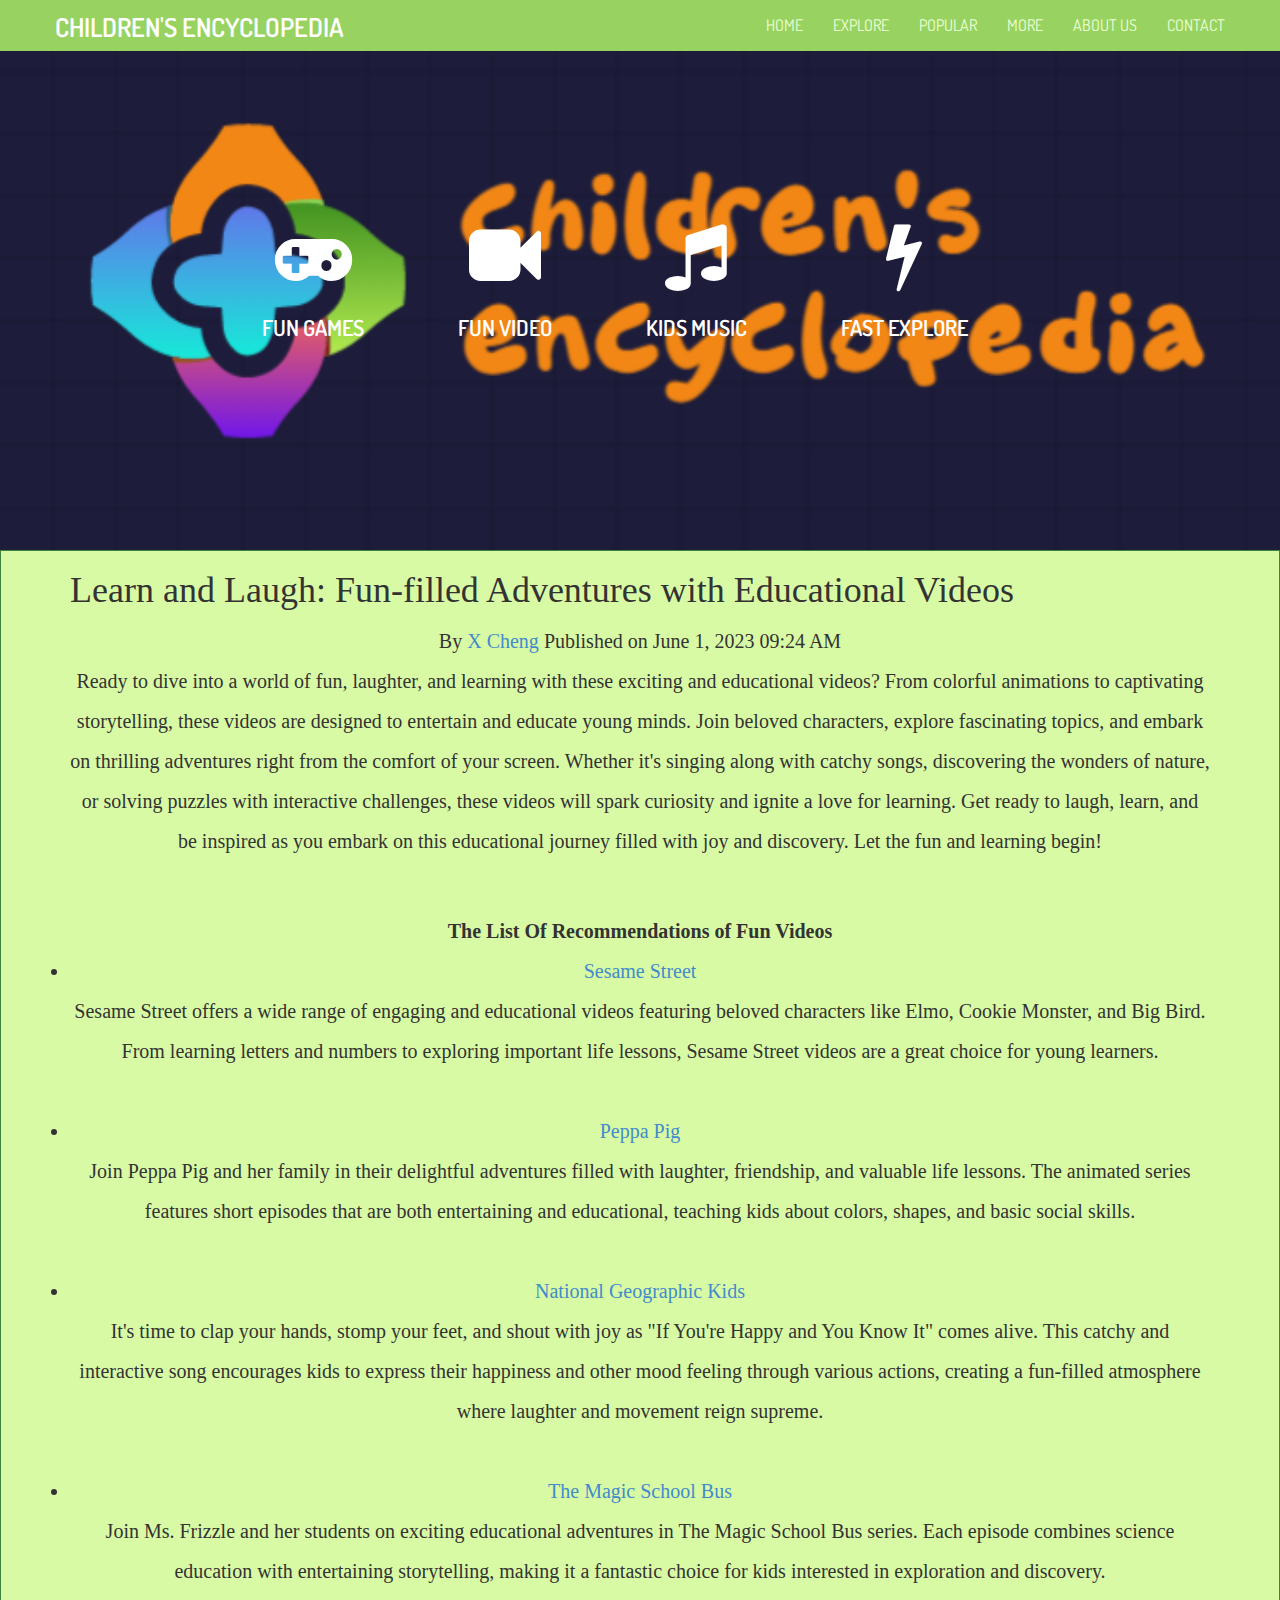
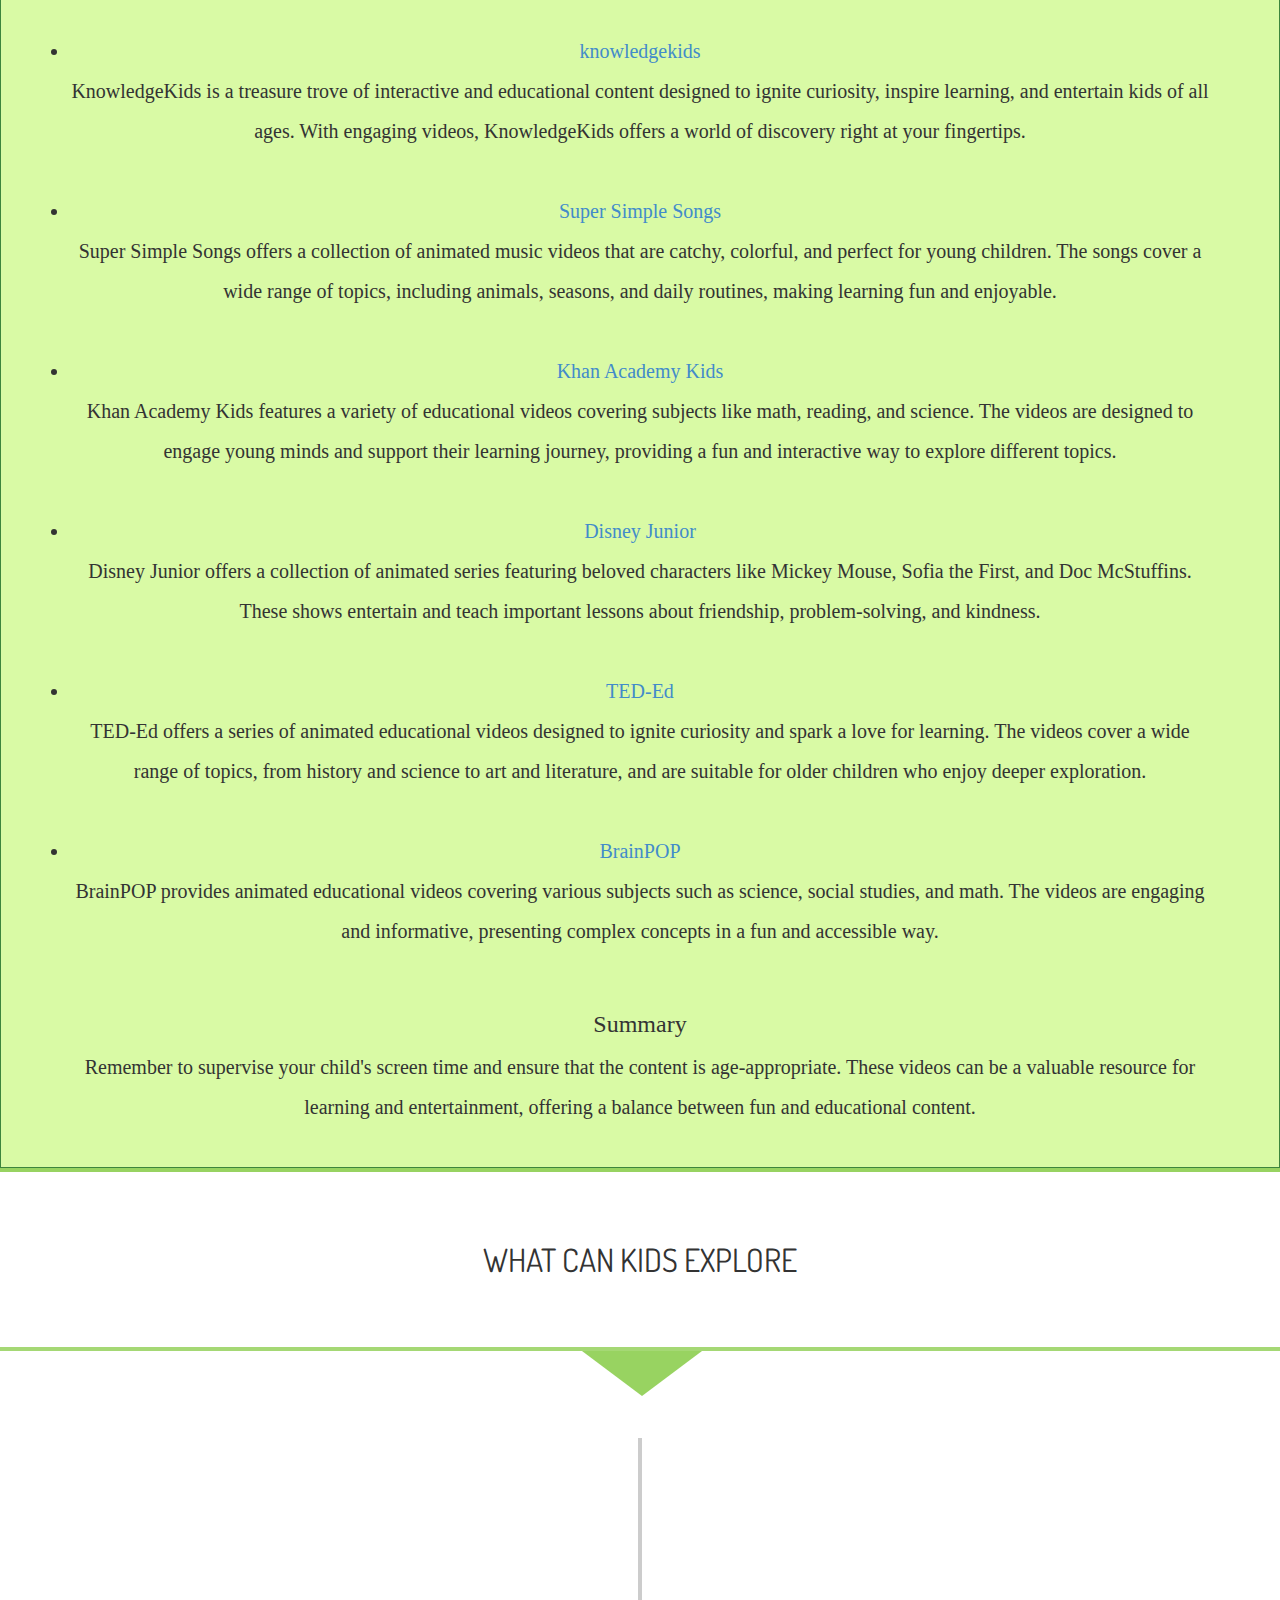
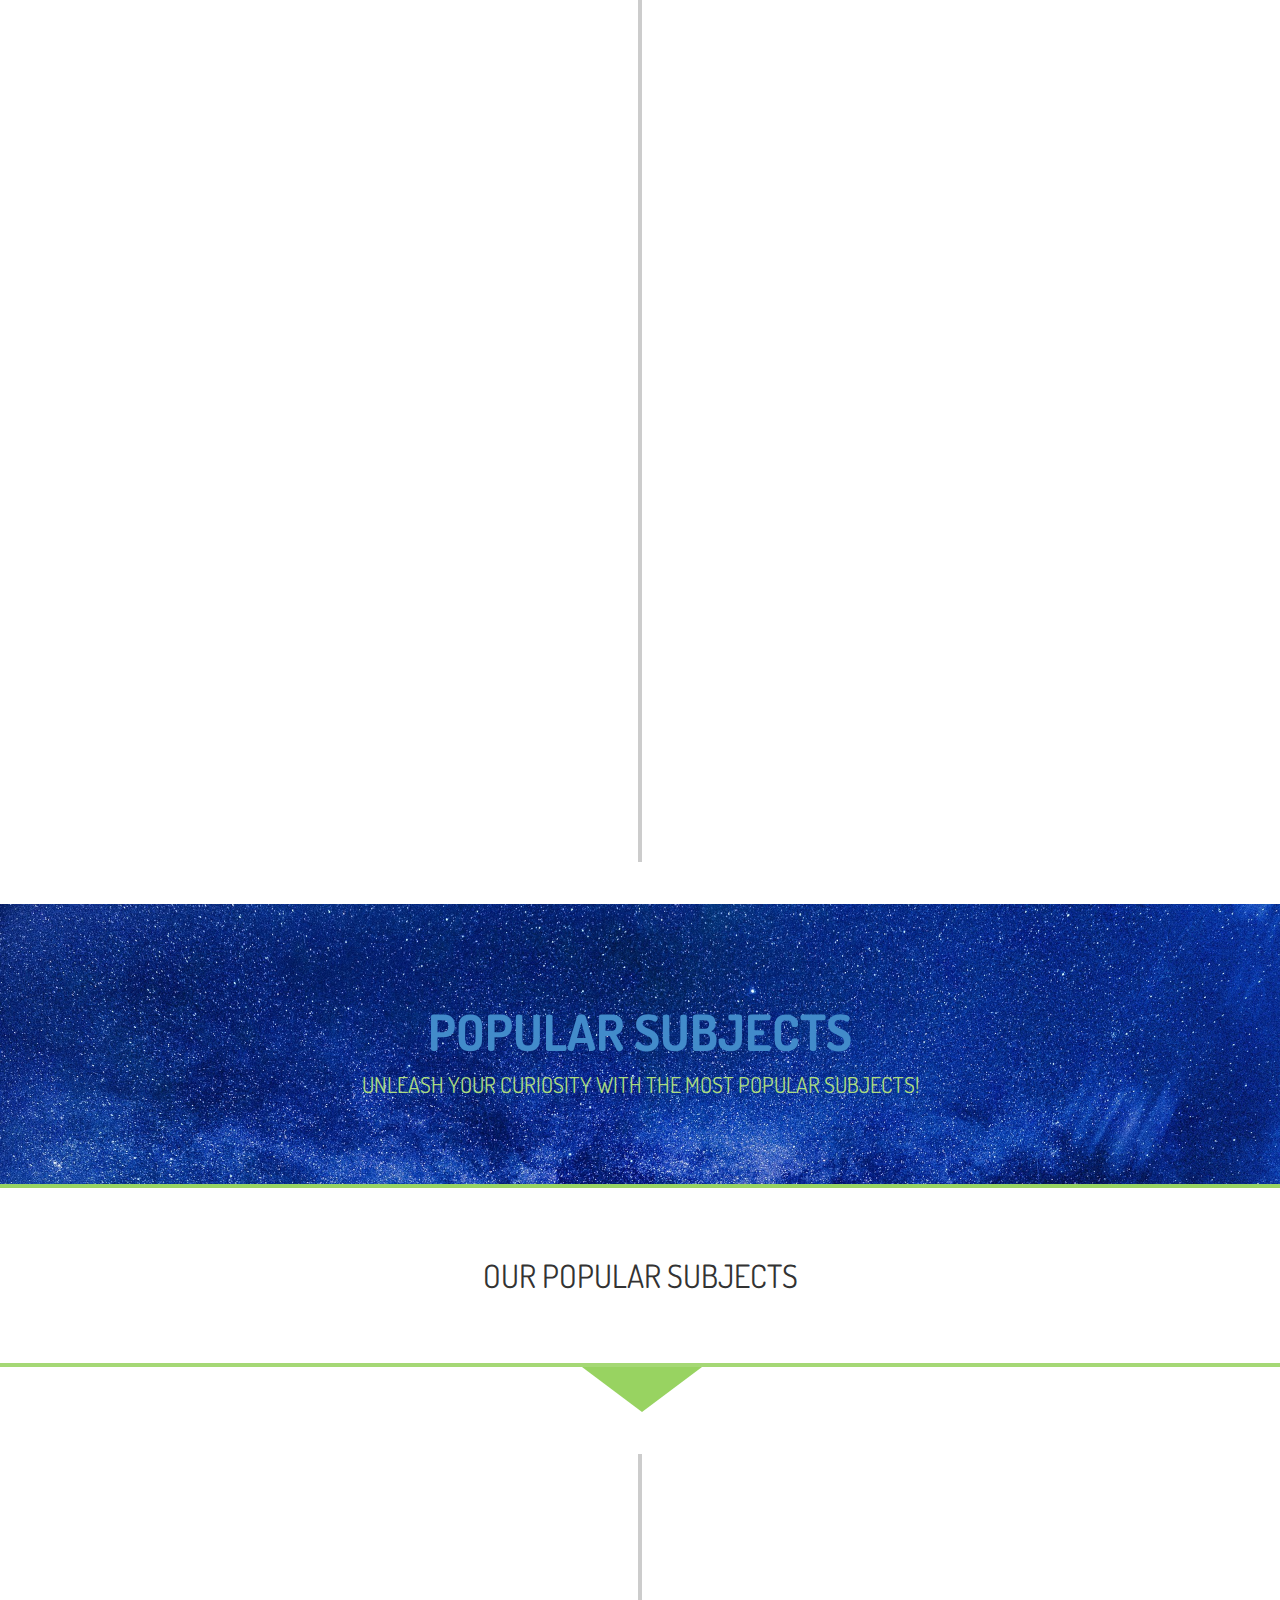
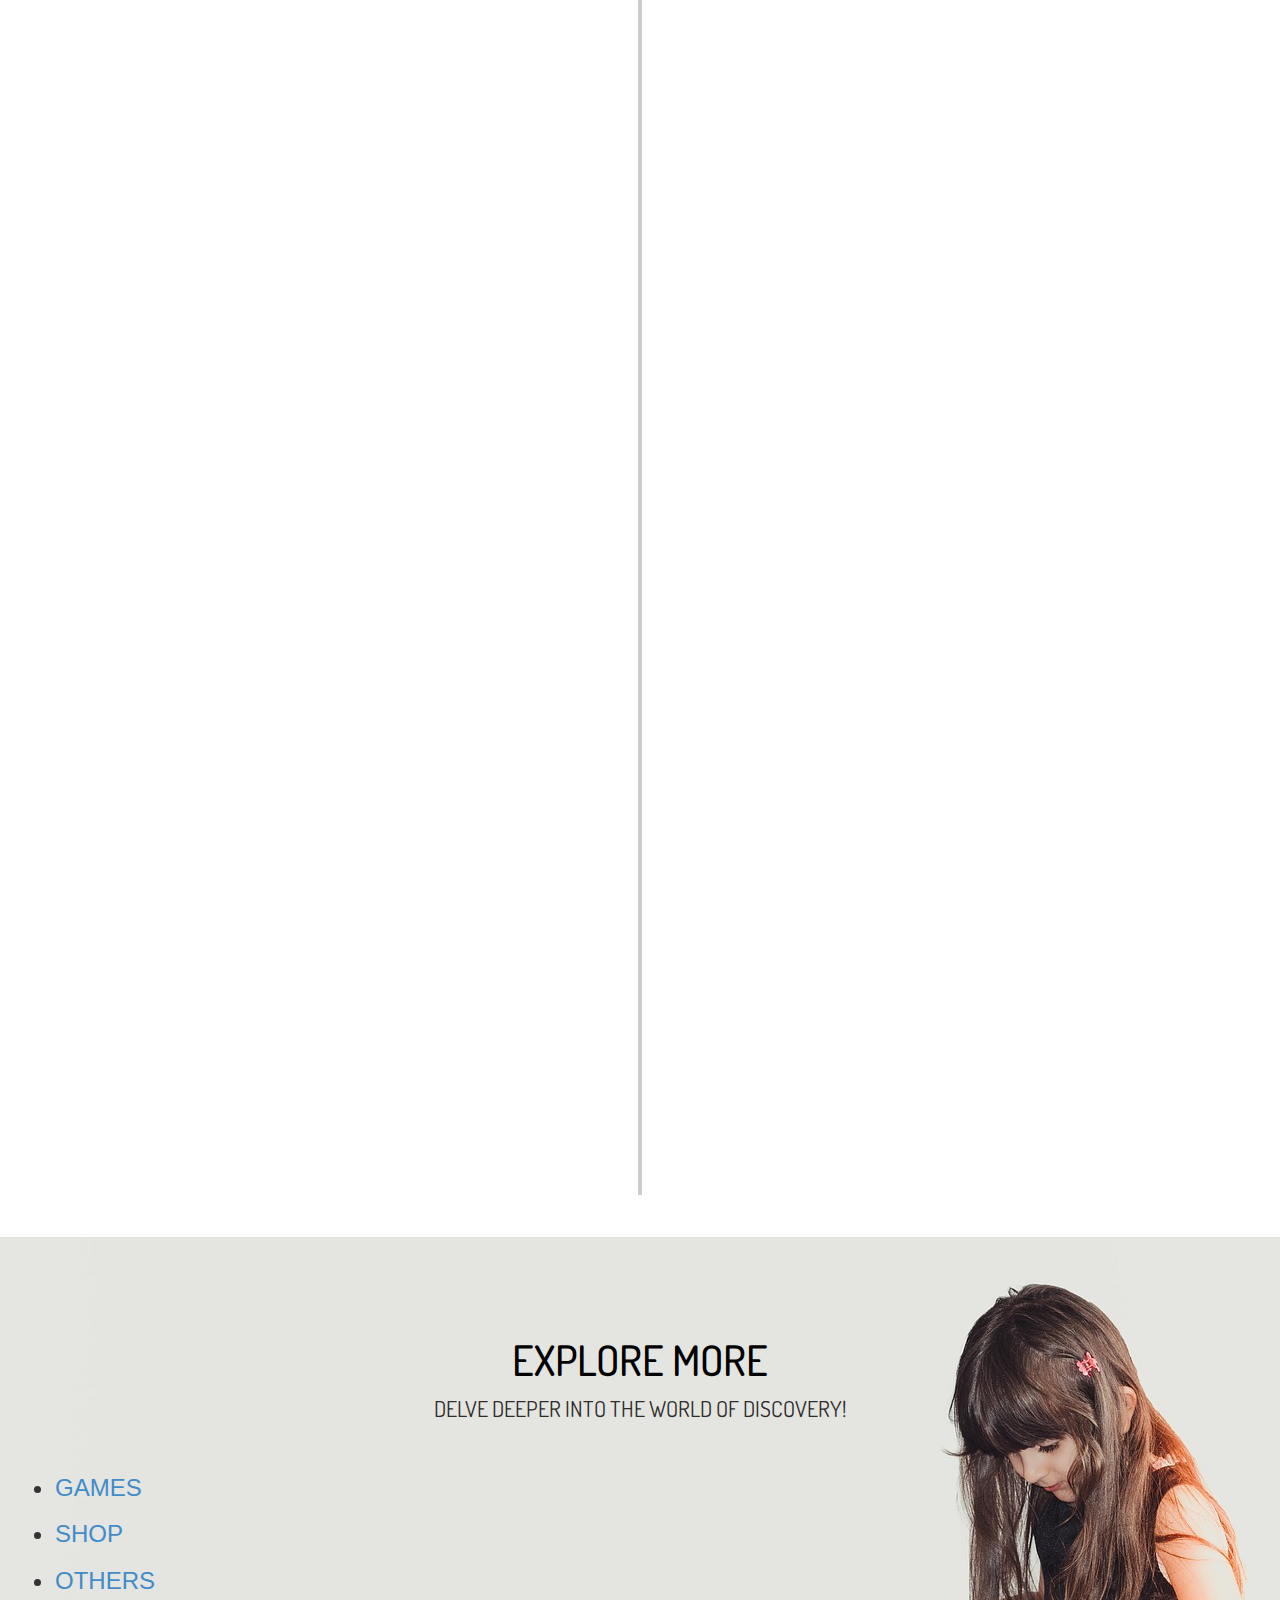
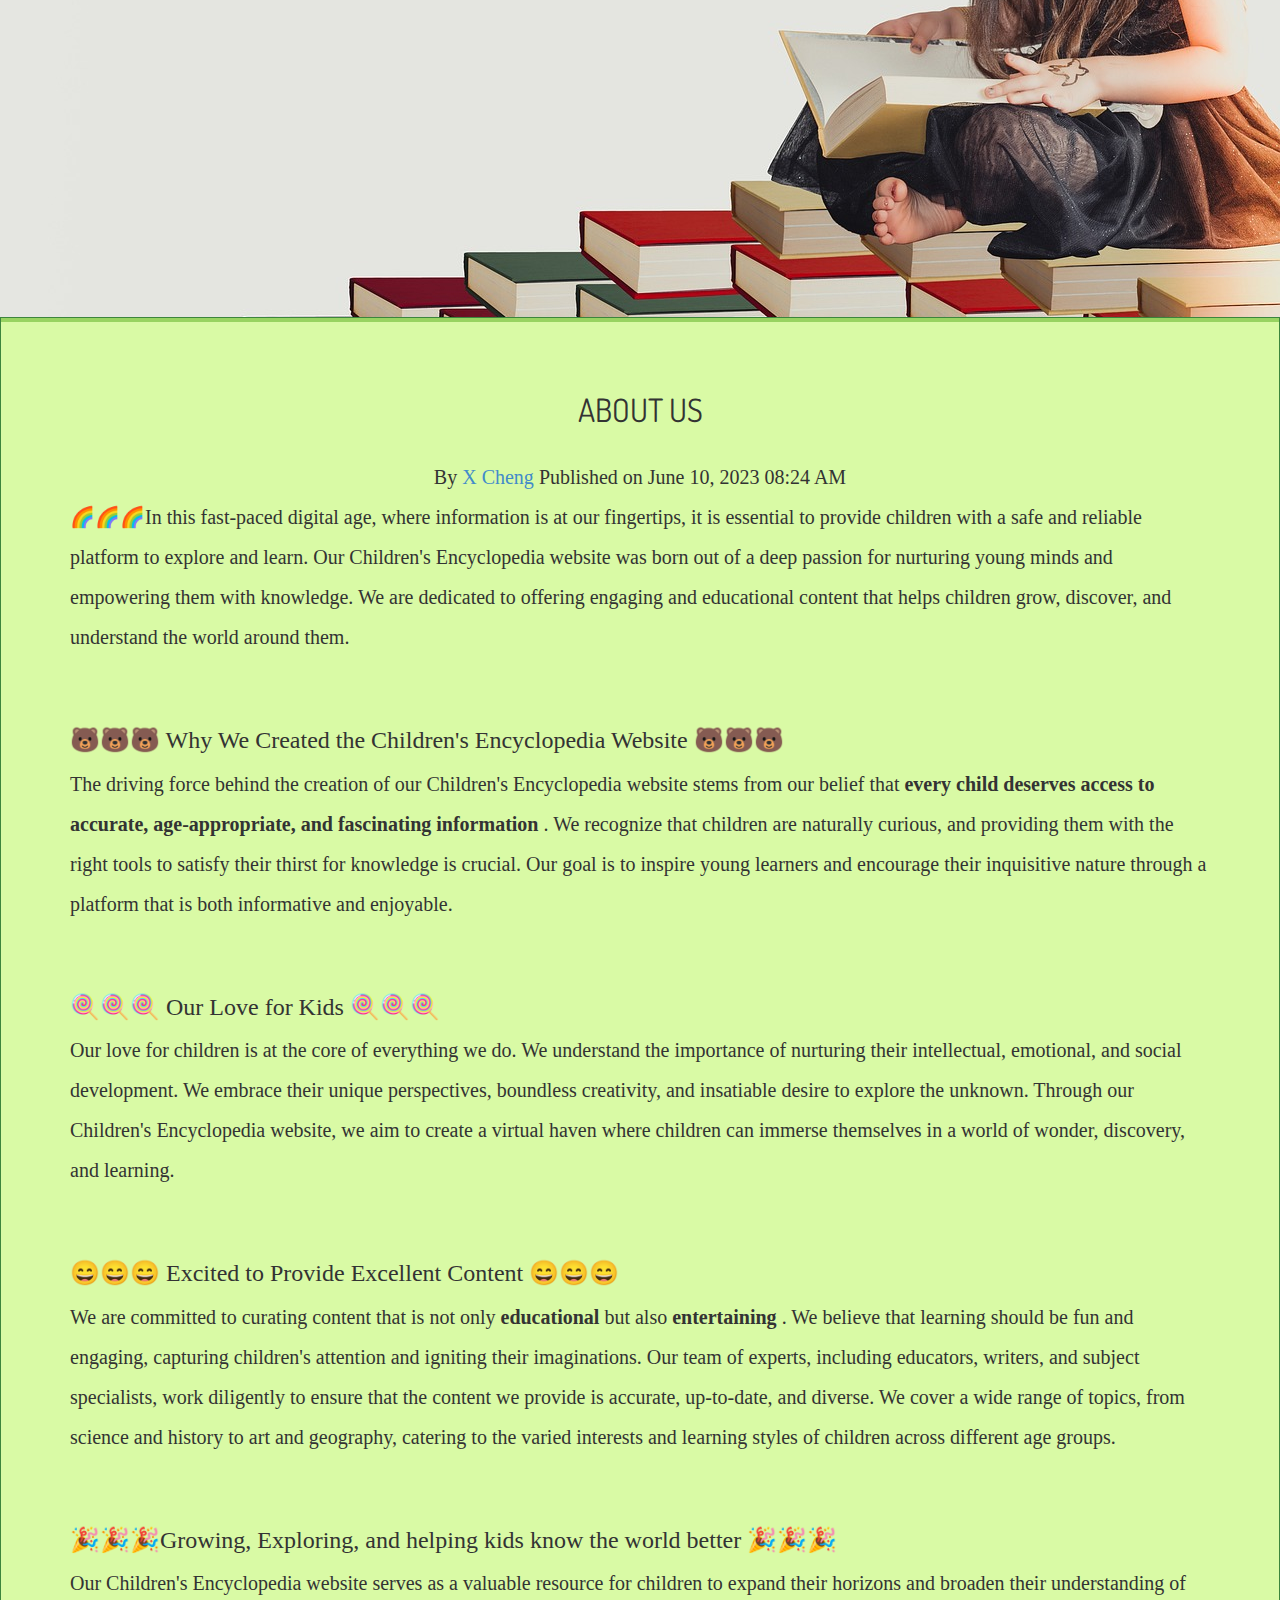
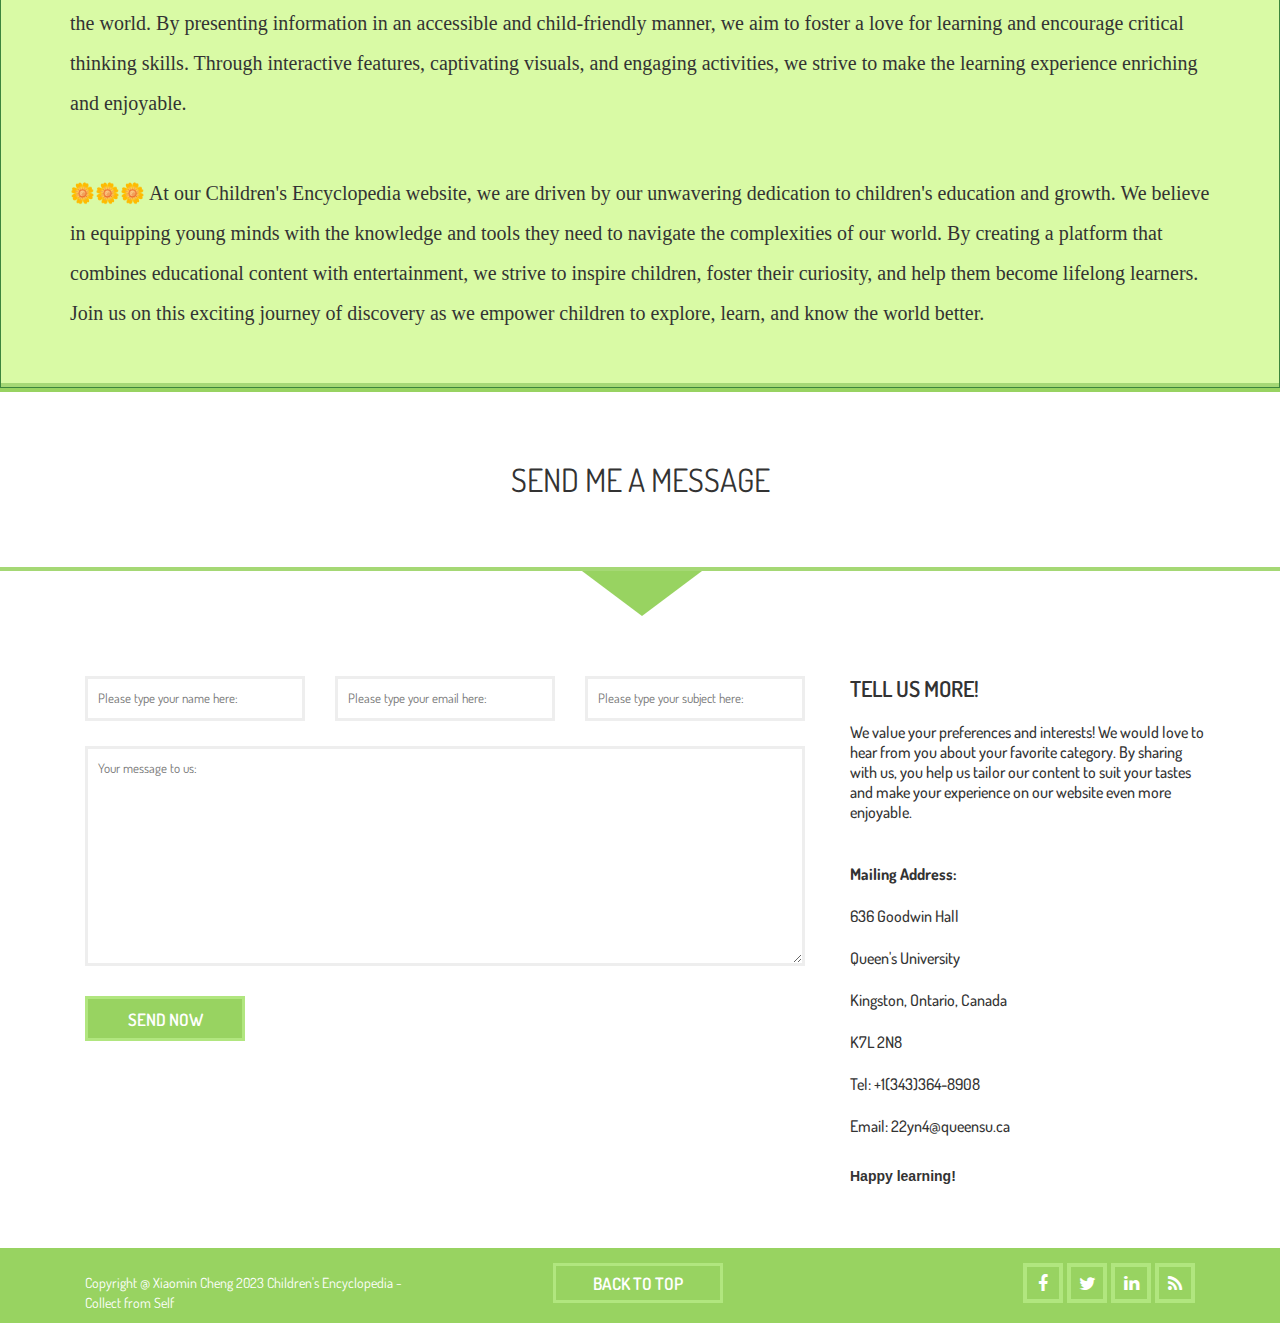
<file: funvideo.html>
<!DOCTYPE html>
<!--[if lt IE 7]> <html class="no-js lt-ie9 lt-ie8 lt-ie7" lang="en"> 
<![endif]-->
<!--[if IE 7]> <html class="no-js lt-ie9 lt-ie8" lang="en"> 
<![endif]-->
<!--[if IE 8]> <html class="no-js lt-ie9" lang="en"> <![endif]-->
<!--[if gt IE 8]><!--> <html class="no-js" lang="en"> <!--<![endif]-->
	<head>
		<title>Most Popular Video Recommendations! Only for Kids!</title>
        <meta name="description" content="">
        <meta name="author" content="">
        <meta name="viewport" content="width=device-width, initial-scale=1.0">
        <meta charset="UTF-8">

        <link rel="stylesheet" type="text/css" href="css/bootstrap.min.css">
        <link rel="stylesheet" type="text/css" href="css/font-awesome.min.css">
        <link rel="stylesheet" type="text/css" href="css/templatemo-style.css">



        <!-- JavaScripts -->
        <script src="js/vendor/jquery-1.10.2.min.js"></script>
        <script src="js/vendor/modernizr.min.js"></script>
        <link rel="shortcut icon" href="C:\Users\Xiaomin\Dropbox\mywebsite1\websrc\favicon.ico" />
	</head>
	<body>
    
    <header class="site-header" id="top">
        <nav class="navbar navbar-default navbar-fixed-top">
            <div class="container">
                <div class="row">
                    <div class="navbar-header">
                        <button type="button" class="navbar-toggle collapsed" data-toggle="collapse" data-target=".navbar-collapse">
                          <i class="fa fa-bars"></i>
                        </button>
                        <div class="logo-wrapper">
                            <a class="navbar-brand" href="index.html">
                                <p><em>Children's Encyclopedia</em></p>
                            </a>
                        </div>  
                    </div>
                    <div class="collapse navbar-collapse" id="main-menu">
                        <ul class="nav navbar-nav navbar-right">
                            <li><span></span><a href="index.html" class="home">Home</a></li>
                            <li><span></span><a href="#first-section" class="about">EXPLORE</a></li>
                            <li><span></span><a href="#second-section" class="portfolio">popular</a></li>
                            <li><span></span><a href="#map" class="map">MORE</a></li>
                            <li><span></span><a href="#four-section" class="about">About Us</a></li>
                            <li><span></span><a href="#third-section" class="contact">Contact</a></li>
                        </ul>
                    </div>
                </div> 
            </div>
        </nav>
    </header>


    <div id="big-banner">
        <div class="container">
            <div class="row">
                <div class="col-md-12 col-xs-12">
                    <ul class="main-icons">
                        <li><a href="fungame.html"><i class="fa fa-gamepad"></i>Fun Games</a></li>
                        <li><a href="funvideo.html"><i class="fa fa-video-camera"></i>Fun Video</a></li>
                        <li><a href="kidsmusic.html"><i class="fa fa-music"></i>kids Music</a></li>
                        <li><a href="fastexplore.html"><i class="fa fa-bolt"></i>Fast EXPLORE</a></li>
                    </ul>
                </div>
            </div>
        </div>               
    </div>

    <div>
        <div id ="content-box">
            <div class="container">
                <div class="row">
                    <div class="col-md-12">
                            <h1 class="h1">Learn and Laugh: Fun-filled Adventures with Educational Videos</h1>
                                <div id="author" >
                                    By <a href="https://www.facebook.com/xiaomin.cheng.376">X Cheng</a> Published on June 1, 2023 09:24 AM
                                    <div>
                                        <p>
                                            Ready to dive into a world of fun, laughter, and learning with these exciting and educational videos?
                                            From colorful animations to captivating storytelling, these videos are designed to entertain and educate young minds. Join beloved characters, explore fascinating topics, and embark on thrilling adventures right from the comfort of your screen. Whether it's singing along with catchy songs, discovering the wonders of nature, or solving puzzles with interactive challenges, these videos will spark curiosity and ignite a love for learning. Get ready to laugh, learn, and be inspired as you embark on this educational journey filled with joy and discovery. Let the fun and learning begin!                                        </p>
                                        <br>
                                        </h3><strong>The List Of Recommendations of Fun Videos</strong></h3>
                                        <li>
                                            <a href="https://www.sesamestreet.org/">Sesame Street </a>
                                            <div>
                                                Sesame Street offers a wide range of engaging and educational videos featuring beloved characters like Elmo, Cookie Monster, and Big Bird. From learning letters and numbers to exploring important life lessons, Sesame Street videos are a great choice for young learners.                                            
                                            </div>
                                        </li>
                                        <br>
                                        <li>
                                            <a href="https://peppapigworld.co.uk/pages/peppa-pig">Peppa Pig </a> 
                                            <div>
                                                Join Peppa Pig and her family in their delightful adventures filled with laughter, friendship, and valuable life lessons. The animated series features short episodes that are both entertaining and educational, teaching kids about colors, shapes, and basic social skills.
                                            </div>
                                        </li>
                                        <br>
                                        <li>
                                            <a href="https://kids.nationalgeographic.com/">National Geographic Kids </a>
                                            <div>
                                                It's time to clap your hands, stomp your feet, and shout with joy as "If You're Happy and You Know It" comes alive. This catchy and interactive song encourages kids to express their happiness and other mood feeling through various actions, creating a fun-filled atmosphere where laughter and movement reign supreme.                                    </div>
                                            </div>
                                        </li>
                                        <br>
                                        <li>
                                            <a href="https://www.netflix.com/ca/title/70264612">The Magic School Bus</a> 
                                            <div>
                                                Join Ms. Frizzle and her students on exciting educational adventures in The Magic School Bus series. Each episode combines science education with entertaining storytelling, making it a fantastic choice for kids interested in exploration and discovery.
                                             </div>
                                        </li>
                                        <br>
                                        <li>
                                            <a href="https://www.knowledgekids.ca/">knowledgekids</a>
                                            <div>
                                                KnowledgeKids is a treasure trove of interactive and educational content designed to ignite curiosity, inspire learning, and entertain kids of all ages. With engaging videos, KnowledgeKids offers a world of discovery right at your fingertips. 
                                            </div>
                                        </li>
                                        <br>
                                        <li>
                                            <a href="https://supersimple.com/super-simple-songs/">Super Simple Songs </a> 
                                            <div>
                                                Super Simple Songs offers a collection of animated music videos that are catchy, colorful, and perfect for young children. The songs cover a wide range of topics, including animals, seasons, and daily routines, making learning fun and enjoyable.
                                            </div>
                                        </li>
                                        <br>
                                        <li>
                                            <a href="https://www.youtube.com/channel/UC2ri4rEb8abnNwXvTjg5ARw">Khan Academy Kids</a>
                                            <div>
                                                Khan Academy Kids features a variety of educational videos covering subjects like math, reading, and science. The videos are designed to engage young minds and support their learning journey, providing a fun and interactive way to explore different topics.
                                            </div>
                                        </li>
                                        <br>
                                        <li>
                                            <a href="https://disneynow.com/all-shows/disney-junior">Disney Junior</a> 
                                            <div>
                                                Disney Junior offers a collection of animated series featuring beloved characters like Mickey Mouse, Sofia the First, and Doc McStuffins. These shows entertain and teach important lessons about friendship, problem-solving, and kindness.
                                            </div>
                                        </li>
                                        <br>
                                        <li>
                                            <a href="https://www.youtube.com/watch?v=921IZ-tEo78&ab_channel=ElizabethMitchell-Topic">TED-Ed</a> 
                                            <div>
                                                TED-Ed offers a series of animated educational videos designed to ignite curiosity and spark a love for learning. The videos cover a wide range of topics, from history and science to art and literature, and are suitable for older children who enjoy deeper exploration.
                                            </div>
                                        </li>
                                        <br>
                                        <li>
                                            <a href="https://www.youtube.com/brainpop">
                                                BrainPOP
                                            </a>
                                            <div>
                                                BrainPOP provides animated educational videos covering various subjects such as science, social studies, and math. The videos are engaging and informative, presenting complex concepts in a fun and accessible way.
                                            </div>
                                        </li>
                                        <br>
                                        <h3>Summary </h3>
                                        <div>
                                            Remember to supervise your child's screen time and ensure that the content is age-appropriate. These videos can be a valuable resource for learning and entertainment, offering a balance between fun and educational content.
                                        </div>
                                        <br>
                                </div>
                        </div>
                    </div>
                </div>
            </div>        
            <div> 
        </div>
    </div>  



  
    <div id="first-section">
        <div class="heading">
            <div class="container">
                <div class="row">
                    <div class="col-md-12">
                            <h2 class="header-section-title">What Can Kids Explore</h2>
                    </div> 
                </div>
            </div>
        </div>
    </div>

    <div id="first-section1">
        <div class="container">
            <div class="row">
                <div class="triangle"></div>
            </div>
            <div class="row">
                <div class="col-md-12">
                    <section id="cd-timeline" class="cd-container">

                        <div class="cd-timeline-block">
                            <div class="cd-timeline-img cd-movie">
                                <img src="images/second-icon.png" alt="Picture">
                            </div>
                            <div class="cd-timeline-content service-box-content">
                               <h2><a href="literacy.html">Fun literacy activities</a></href></h2>
                                <p>Explore our website and dive into a treasure trove of exciting
                                    literacy activities! Delight in a delightful collection of your
                                    favorite <span class="blue"> <strong><a href="#">riddles</a></href>
                                            </strong> </span>,<span class="blue"> <strong><a
                                                href="#">tongue twisters</a></href></strong>
                                    </span>,<span class="blue"> <strong><a href="#">jokes</a></href>
                                            </strong> </span> and so much more !</p>
                            </div>
                        </div>

                        <div class="cd-timeline-block">
                            <div class="cd-timeline-img cd-picture">
                                <img src="images/first-icon.png" alt="Picture">
                            </div>

                            <div class="cd-timeline-content service-box-content">
                                <h2>Awesome Adventures</h2>
                                <p style="color: rgb(0, 0, 0);font-size: 30px;">Join exciting journeys into the <span class="blue"> <strong><a href="#">animal kingdom</a></href></strong> </span> ,<span class="blue"> <strong><a href="#">space</a></href></strong> </span> ,<span class="blue"> <strong><a href="#">history</a></href></strong> </span> , and <span class="blue"> <strong><a href="#">more</a></href></strong> </span> !

                            
                            </div>
                        </div>

                        <div class="cd-timeline-block">
                            <div class="cd-timeline-img cd-movie">
                                <img src="images/second-icon.png" alt="Picture">
                            </div>

                            <div class="cd-timeline-content service-box-content">
                                <h2>Cosmic Explorations</h2>
                                <p>Blast off into the wonders of <span class="blue"> <strong><a href="#">galaxies</a></href></strong> </span>,<span class="blue"> <strong><a href="#">Constellations</a></href></strong> </span>,and <span class="blue"> <strong><a href="#">faraway planets</a></href></strong> </span>!</p>
                            </div>
                        </div>

                        <div class="cd-timeline-block">
                            <div class="cd-timeline-img cd-icon">
                                <img src="images/third-icon.png" alt="Picture">
                            </div>

                            <div class="cd-timeline-content service-box-content">
                                <h2>Time Travel Tales</h2>
                                <p>Discover amazing <span class="blue"> <strong><a href="#">stories </a></href></strong> </span>,from the past and meet fascinating <span class="blue"> <strong><a href="#">historical figures</a></href></strong> </span>!</p>
                            </div>
                        </div> 

                        <div class="cd-timeline-block">
                            <div class="cd-timeline-img cd-movie">
                                <img src="images/second-icon.png" alt="Picture">
                            </div>

                            <div class="cd-timeline-content service-box-content">
                                <h2>Science Magic</h2>
                                <p>Unleash the power of <span class="blue"> <strong><a href="#">experiments </a></href></strong> </span>,and uncover the<span class="blue"> <strong><a href="#">secrets </a></href></strong> </span>of the natural world!</p>
                            </div>
                        </div>

                        <div class="cd-timeline-block">
                            <div class="cd-timeline-img cd-movie">
                                <img src="images/second-icon.png" alt="Picture">
                            </div>

                            <div class="cd-timeline-content service-box-content">
                                <h2>Earth Explorers</h2>
                                <p>Embark on thrilling adventures to explore the planet's <span class="blue"> <strong><a href="#">mysteries</a></href></strong> </span>,<span class="blue"> <strong><a href="#">geography</a></href></strong> </span>,and <span class="blue"> <strong><a href="#"> wildlife</a></href></strong> </span>!</p>
                            </div>
                        </div>

                        <div class="cd-timeline-block">
                            <div class="cd-timeline-img cd-movie">
                                <img src="images/second-icon.png" alt="Picture">
                            </div>

                            <div class="cd-timeline-content service-box-content">
                                <h2>Dino Quest</h2>
                                <p>Journey back in time to uncover the mysteries of <span class="blue"> <strong><a href="#">dinosaurs </a></href></strong> </span>,and <span class="blue"> <strong><a href="#">prehistoric creatures</a></href></strong> </span>!</p>
                            </div>
                        </div>

                        <div class="cd-timeline-block">
                            <div class="cd-timeline-img cd-movie">
                                <img src="images/second-icon.png" alt="Picture">
                            </div>

                            <div class="cd-timeline-content service-box-content">
                                <h2>Amazing Body Adventure</h2>
                                <p>Dive into the incredible world of the <span class="blue"> <strong><a href="#">human body</a></href></strong> </span>,and learn <span class="blue"> <strong><a href="#">how it works</a></href></strong> </span>!</p>
                            </div>
                        </div>

                        <div class="cd-timeline-block">
                            <div class="cd-timeline-img cd-location">
                                <img src="images/fourth-icon.png" alt="Picture">
                            </div>

                            <div class="cd-timeline-content service-box-content">
                                <h2>Tech Wizards</h2>
                                <p>Dive into the realm of <span class="blue"> <strong><a href="#">technology </a></href></strong> </span> and <span class="blue"> <strong><a href="#">inventions </a></href></strong> </span>,where imagination meets innovation! </p>
                            </div>
                        </div>
                    </section>
                </div>
            </div>
        </div>
    </div>
    <div class="copyrights">Collect from <a href="#"  title="">SELF</a></div>

    <div id="cta">
        <div class="container">
            <div class="row">
                <div class="col-md-12">
                    <h4><a href="#second-section" class="portfolio"><strong>popular subjects</strong> </a></h4>
                    <p>Unleash Your Curiosity with the Most Popular Subjects!</p>
                </div>   
            </div>
        </div>
    </div>

    <div id="second-section">
        <div class="heading">
            <div class="container">
                <div class="row">
                    <div class="col-md-12">
                            <h2>Our popular subjects</h2>
                    </div> 
                </div>
            </div>
        </div>
    </div>
    
    <div id="second-section2">
        <div class="container">
            <div class="row">
                <div class="triangle"></div>
            </div>
            <div class="row">
                <div class="col-md-12">
                    <section id="cd-timeline-2" class="cd-container">
                        <div class="cd-timeline-block">
                            <div class="cd-timeline-img cd-picture">
                                <img src="images/camera-icon.png" alt="Picture">
                            </div>

                            <div class="cd-timeline-content projects">
                                <img src="images/cosmos.png" alt="">
                                <div class="project-content">
                                    <h2>Cosmic Explorations</h2>
                                    <span>"Embark on Stellar Adventures and Unleash Your Cosmic Curiosity!"</span>
                                </div>
                            </div>
                        </div>

                        <div class="cd-timeline-block">
                            <div class="cd-timeline-img cd-picture">
                                <img src="images/camera-icon.png" alt="Picture">
                            </div>

                            <div class="cd-timeline-content projects">
                                <img src="images/smiley.jpg" alt="">
                                <div class="project-content">
                                    <h2>Amazing Body Adventure</h2>
                                    <span>"Journey Inside the Marvelous Human Body: Prepare for an Epic Adventure of Bones, Brains, and Breathtaking Discoveries!"</span>
                                </div>
                            </div>
                        </div>

                        <div class="cd-timeline-block">
                            <div class="cd-timeline-img cd-picture">
                                <img src="images/camera-icon.png" alt="Picture">
                            </div>

                            <div class="cd-timeline-content projects">
                                <img src="images/artificial-intelligence.jpg" alt="">
                                <div class="project-content">
                                    <h2>Time Travel Tales</h2>
                                    <span>"Dive into the Past and Uncover Extraordinary Adventures through the Sands of Time!"</span>
                                </div>
                            </div>
                        </div>

                        <div class="cd-timeline-block">
                            <div class="cd-timeline-img cd-picture">
                                <img src="images/camera-icon.png" alt="Picture">
                            </div>

                            <div class="cd-timeline-content projects">
                                <img src="images/chemistry.jpg" alt="">
                                <div class="project-content">
                                    <h2>Science Magic</h2>
                                    <span>"Unleash Your Inner Wizard and Experience the Thrills of Mind-Blowing Experiments!"</span>
                                </div>
                            </div>
                        </div>

                        <div class="cd-timeline-block">
                            <div class="cd-timeline-img cd-picture">
                                <img src="images/camera-icon.png" alt="Picture">
                            </div>

                            <div class="cd-timeline-content projects">
                                <img src="images/hands.jpg" alt="">
                                <div class="project-content">
                                    <h2>Earth Explorers</h2>
                                    <span>"Embark on a Global Quest and Discover the Wonders of Our Magnificent Planet!"</span>
                                </div>
                            </div>
                        </div>
                    </section>
                </div>
            </div>
        </div>
    </div>


    <div id="map">
        <div class="container">
            <div class="row">
                <div class="col-md-12">
                    <h4>Explore More</h4>
                    <p>Delve Deeper into the World of Discovery!</p>
                    <br>
                    <br>
                </div>   
                    <div class=".explore">
                        <h3 class=".explore">
                            <li><a href="#" class=".explore">GAMES</a></li>
                        </h3>
                        <h3 class=".explore">
                            <li><a href="#" class=".explore">SHOP</a></li>
                        </h3>
                        <h3 class=".explore">
                            <li><a href="#" class=".explore">OTHERS</a></li>
                        </h3>
                    </div>
                </div>
            </div>
        </div>
    </div>


    <div id="content-box">
        <div id="four-section">
            <div class="heading">
                <div>
                    <div class="container">
                        <div class="row">
                            <div class="col-md-12">
                                    <h2 class="header-section-title">About Us</h2>
                                    <div id="author">
                                        By <a href="https://www.facebook.com/xiaomin.cheng.376">X Cheng</a> Published on June 10, 2023 08:24 AM
                                    </div>
                                    <p >
                                        🌈🌈🌈In this fast-paced digital age, where information is at our fingertips, it is essential to provide children with a safe and reliable platform to explore and learn. Our Children's Encyclopedia website was born out of a deep passion for nurturing young minds and empowering them with knowledge. We are dedicated to offering engaging and educational content that helps children grow, discover, and understand the world around them.
                                    </p>
                                    <br>
                                    <h3>
                                        🐻🐻🐻 Why We Created the Children's Encyclopedia Website 🐻🐻🐻
                                    </h3>
                                    <p>
                                        The driving force behind the creation of our Children's Encyclopedia website stems from our belief that  <strong>  every child deserves access to accurate, age-appropriate, and fascinating information </strong>. We recognize that children are naturally curious, and providing them with the right tools to satisfy their thirst for knowledge is crucial. Our goal is to inspire young learners and encourage their inquisitive nature through a platform that is both informative and enjoyable.
                                    </p>
                                    <br>
                                    <h3>
                                        🍭🍭🍭 Our Love for Kids 🍭🍭🍭
                                    </h3>
                                    <p>
                                        Our love for children is at the core of everything we do. We understand the importance of nurturing their intellectual, emotional, and social development. We embrace their unique perspectives, boundless creativity, and insatiable desire to explore the unknown. Through our Children's Encyclopedia website, we aim to create a virtual haven where children can immerse themselves in a world of wonder, discovery, and learning.
                                    </p>
                                    <br>
                                    <h3>
                                        😄😄😄 Excited to Provide Excellent Content 😄😄😄
                                    </h3>
                                    <p>
                                        We are committed to curating content that is not only <strong>educational </strong> but also <strong>entertaining </strong>. We believe that learning should be fun and engaging, capturing children's attention and igniting their imaginations. Our team of experts, including educators, writers, and subject specialists, work diligently to ensure that the content we provide is accurate, up-to-date, and diverse. We cover a wide range of topics, from science and history to art and geography, catering to the varied interests and learning styles of children across different age groups.
                                    </p>
                                    <br>
                                    <h3>
                                        🎉🎉🎉Growing, Exploring, and helping kids know the world better 🎉🎉🎉
                                    </h3>
                                    <p>
                                        Our Children's Encyclopedia website serves as a valuable resource for children to expand their horizons and broaden their understanding of the world. By presenting information in an accessible and child-friendly manner, we aim to foster a love for learning and encourage critical thinking skills. Through interactive features, captivating visuals, and engaging activities, we strive to make the learning experience enriching and enjoyable.
                                    </p>
                                    <br>
                                    <p>
                                        🌼🌼🌼
                                        At our Children's Encyclopedia website, we are driven by our unwavering dedication to children's education and growth. We believe in equipping young minds with the knowledge and tools they need to navigate the complexities of our world. By creating a platform that combines educational content with entertainment, we strive to inspire children, foster their curiosity, and help them become lifelong learners. Join us on this exciting journey of discovery as we empower children to explore, learn, and know the world better.
                                    </p>
                            </div>
                        </div> 
                    </div>
                </div>
            </div>
        </div>
    </div>



    <div id="third-section">
        <div class="heading">
            <div class="container">
                <div class="row">
                    <div class="col-md-12">
                            <h2>Send Me A Message</h2>
                    </div> 
                </div>
            </div>
        </div>
    </div>
    
    <div id="third-section3">
        <div class="container">
            <div class="row">
                <div class="triangle"></div>
            </div>
            <div class="row">
                <div class="col-md-8">
                    <form class="form">
                        <div class="row">
                        <div class="name col-md-4">
                            <input type="text" name="name" id="name" placeholder="Please type your name here:" />
                        </div>
                        <div class="email col-md-4">
                            <input type="text" name="email" id="email" placeholder="Please type your email here:" />
                        </div>
                        <div class="subject col-md-4">
                            <input type="text" name="subject" id="subject" placeholder="Please type your subject here:" />
                        </div> 
                        </div>
                        <div class="row">        
                            <div class="text col-md-12">
                                <textarea name="text" placeholder="Your message to us:"></textarea>
                            </div>   
                        </div>                              
                        <div class="submit">
                            <input type="submit" value="Send Now" />
                        </div>
                    </form>
                </div>
                <div class="col-md-4">
                    <div class="contact-discription">
                        <h4>Tell Us More!</h4>
                        <p>We value your preferences and interests! We would love to hear from you about your favorite category. By sharing with us, you help us tailor our content to suit your tastes and make your experience on our website even more enjoyable.
                        <br><br>
                        <p><strong>Mailing Address:</strong><br></p>
                        <p>636 Goodwin Hall</p>
                        <p>Queen's University</p>
                        <p>Kingston, Ontario, Canada</p>    
                        <p>K7L 2N8</p>
                        <p>Tel: +1(343)364-8908</p>
						<p>Email: 22yn4@queensu.ca</p>
                        <br>
                        <strong>Happy learning!</strong>
                        </p>
                    </div>
                </div>
            </div>
        </div>
    </div>

    
    <footer>
        <div class="container">
            <div class="footer-content">
                <div class="row">
                    <div class="col-md-12">
                        <div class="col-md-4">
                            <div class="copyright-text">
                                <p>Copyright @ Xiaomin Cheng 2023 <a href="#" target="_blank" title="children's encyclopedia">Children's Encyclopedia</a> - Collect from <a href="#" title="children's encyclopedia" target="_blank"> Self</a></p>
                            </div>
                        </div>
                        <div class="col-md-4">
                            <div class="back-to-top">
                                <a href="#top">Back To Top</a>
                            </div>
                        </div>
                        <div class="col-md-4">
                            <div class="social-icons">
                                <ul>
                                    <li><a href="https://www.facebook.com/xiaomin.cheng.376" class="#"><i class="fa fa-facebook"></i></a></li>
                                    <li><a href="https://twitter.com/Angelica_cheng" class="#"><i class="fa fa-twitter"></i></a></li>
                                    <li><a href="#" class="#"><i class="fa fa-linkedin"></i></a></li>
                                    <li><a href="#" class="#"><i class="fa fa-rss"></i></a></li>
                                </ul>
                            </div>
                        </div>
                    </div>    
                </div>
            </div>
        </div>
    </footer>

    
		<!-- Javascripts -->
		<script type="text/javascript" src="js/vendor/bootstrap.min.js"></script>
		<script type="text/javascript" src="js/custom.js"></script>

	</body>
</html>
</file>
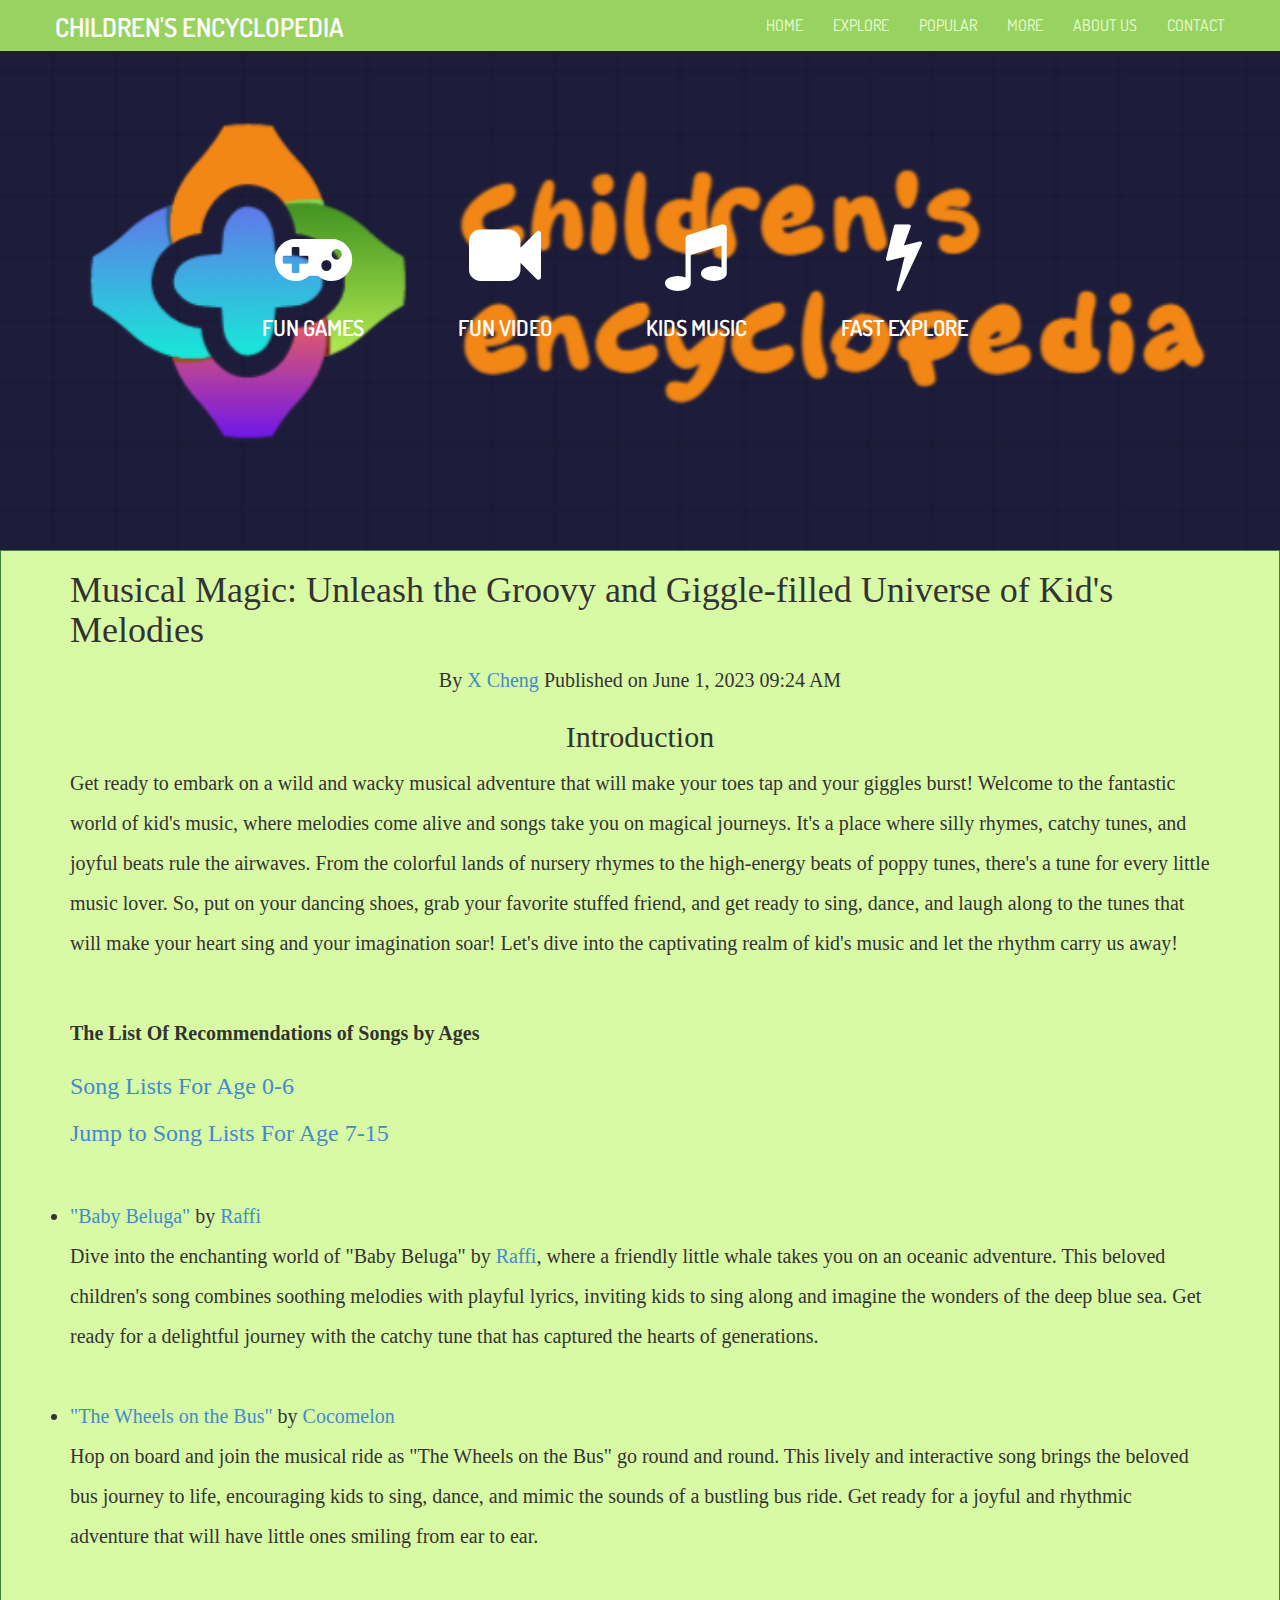
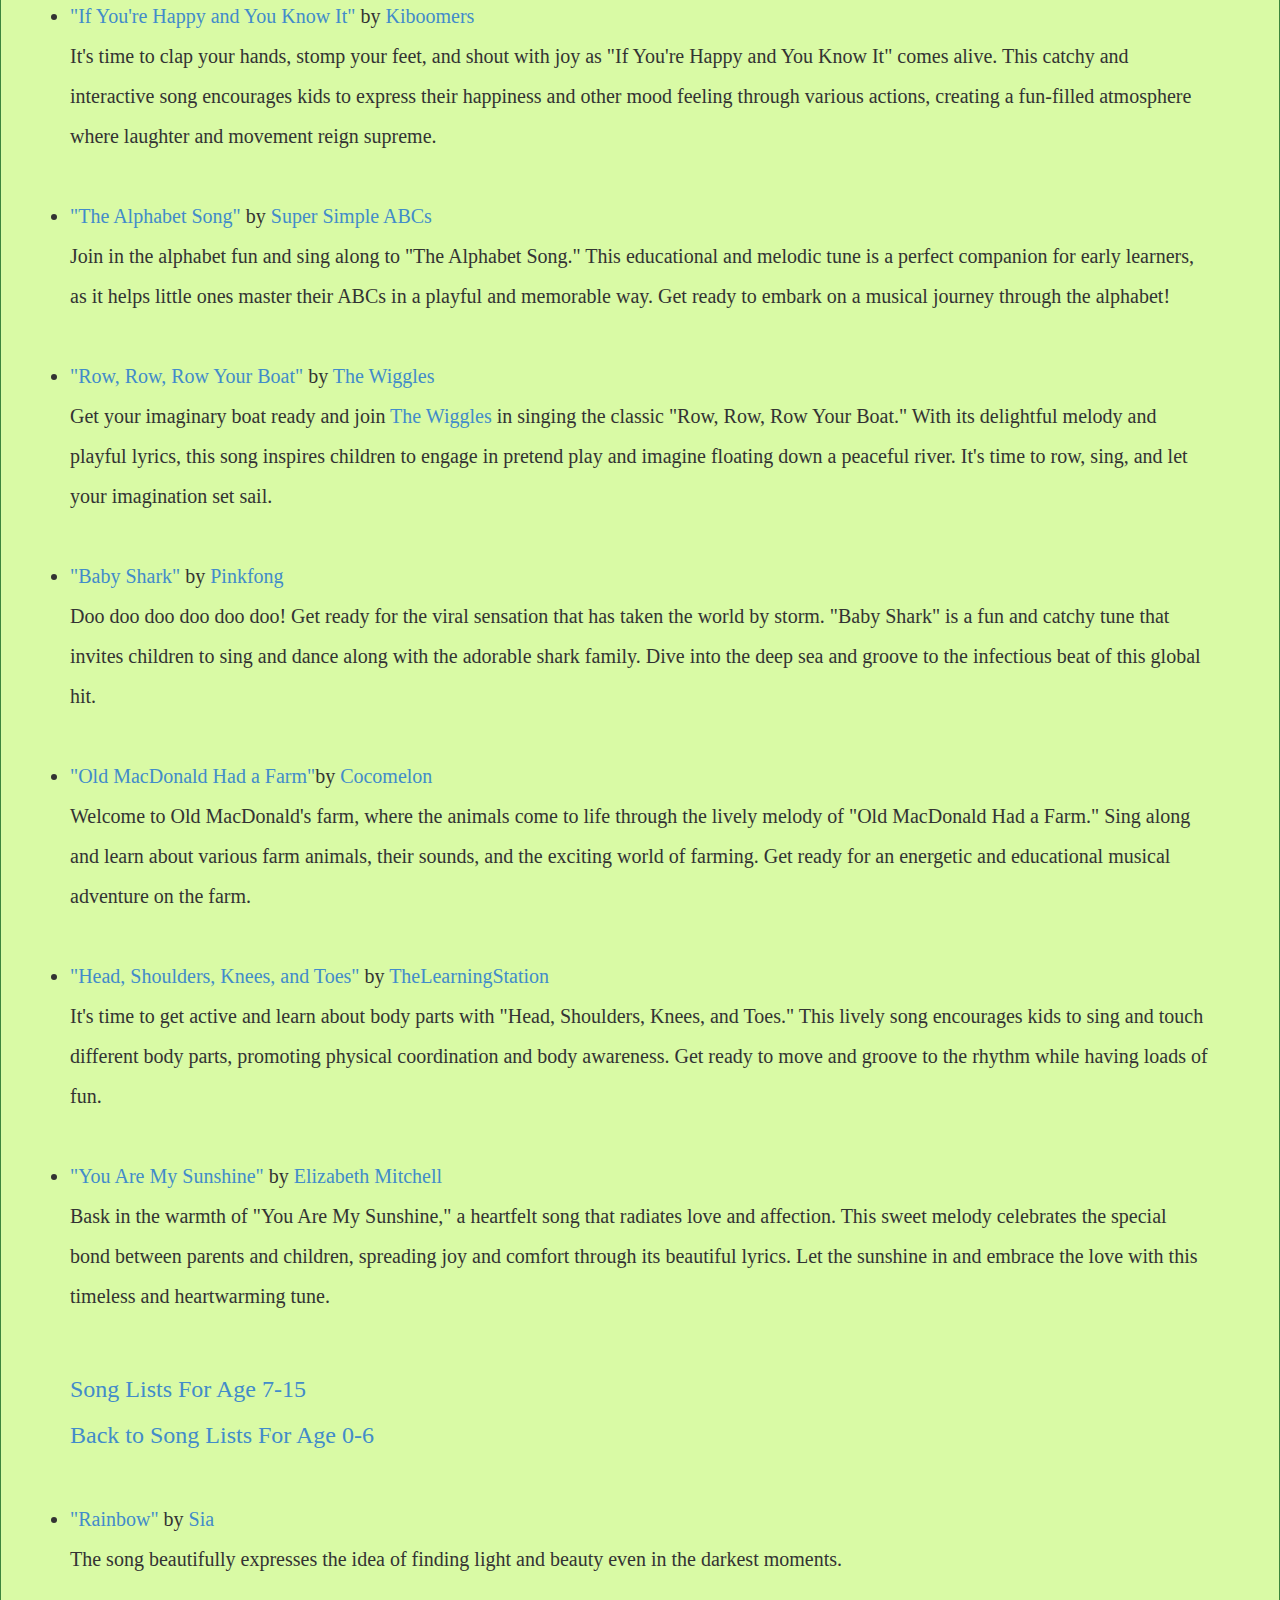
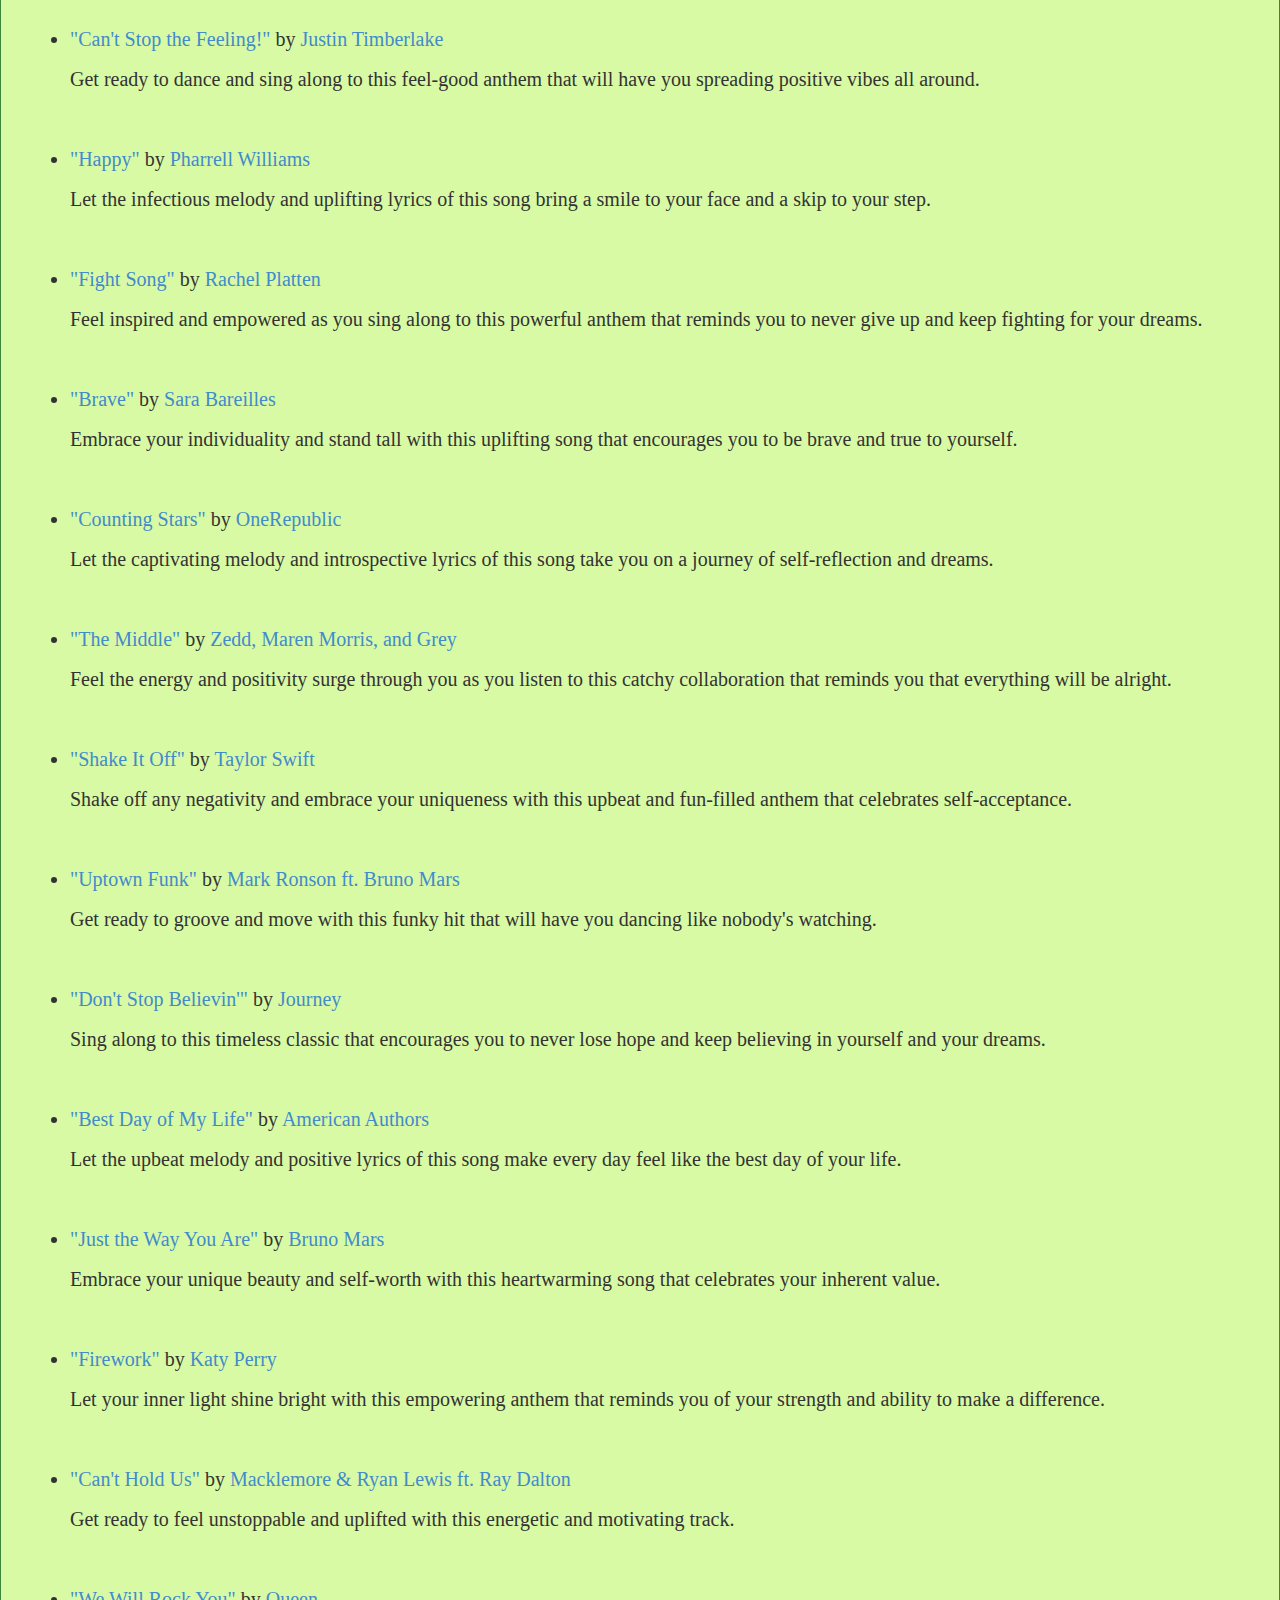
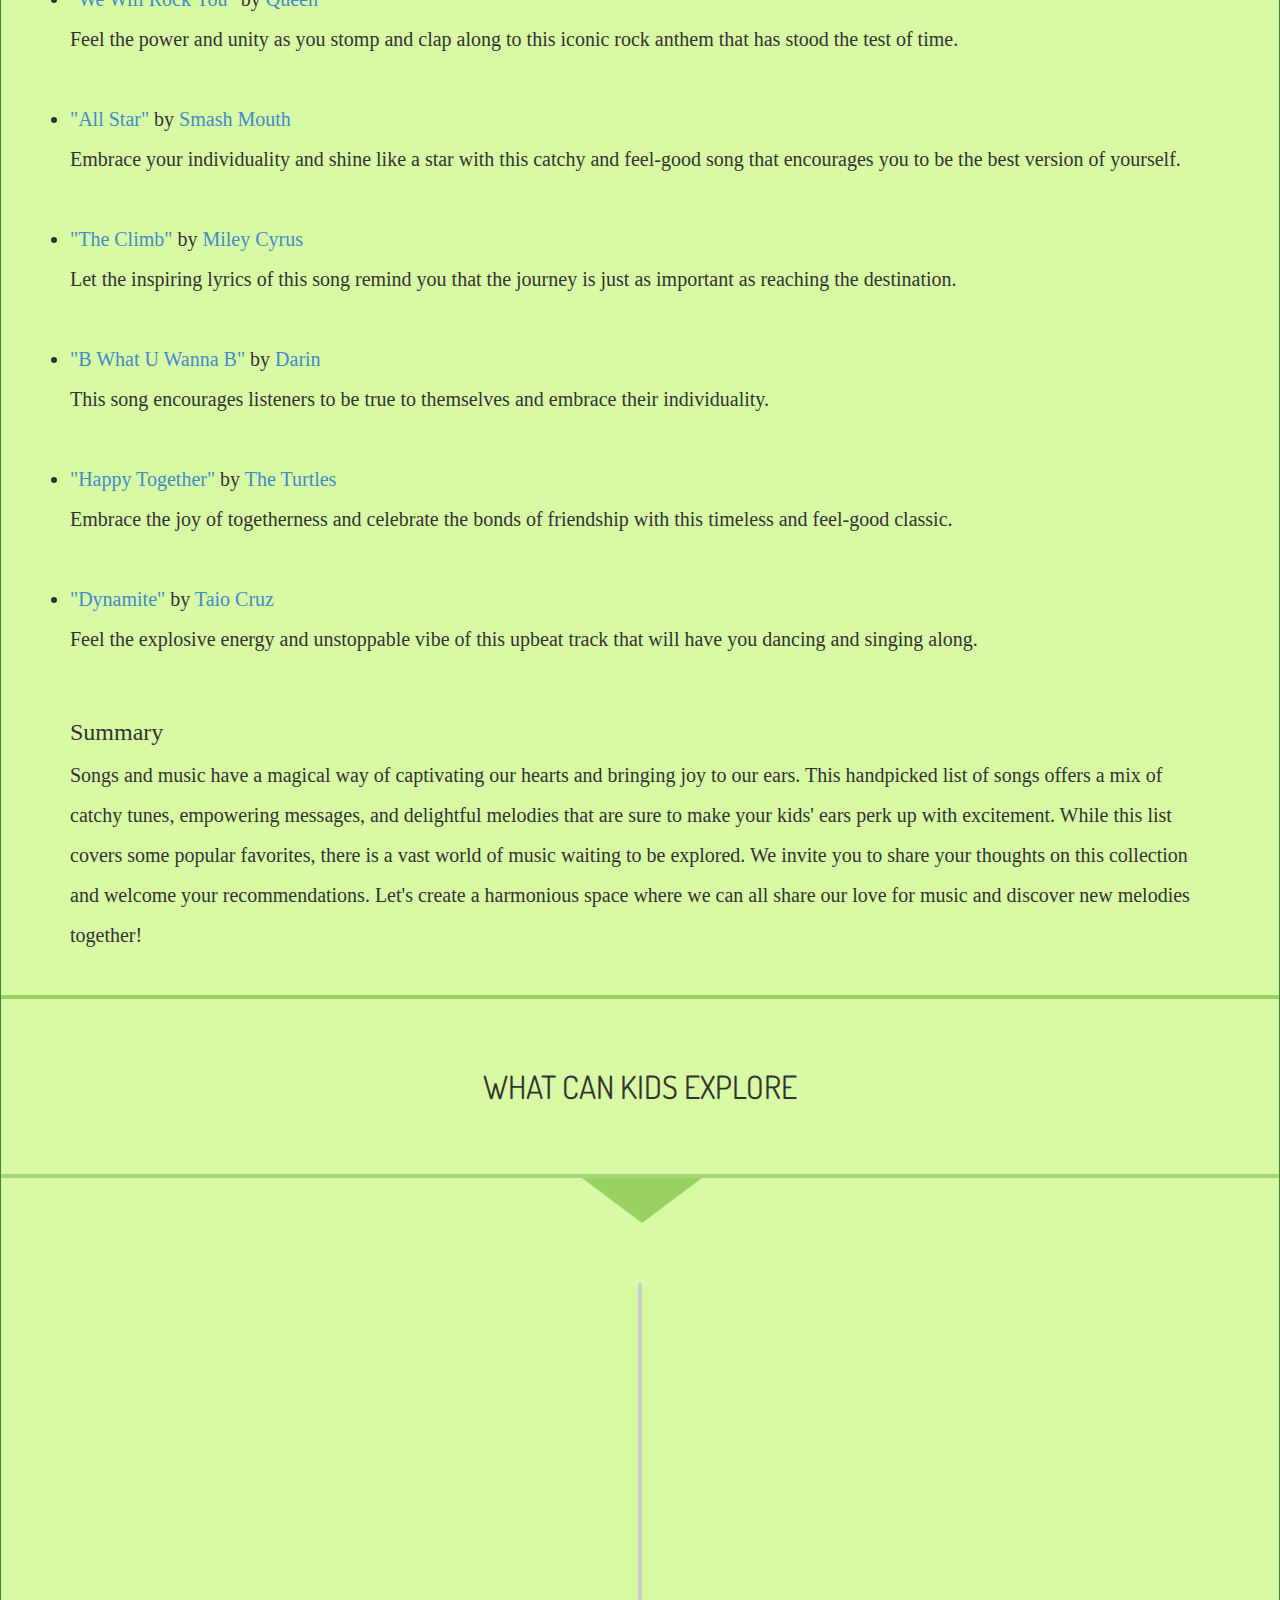
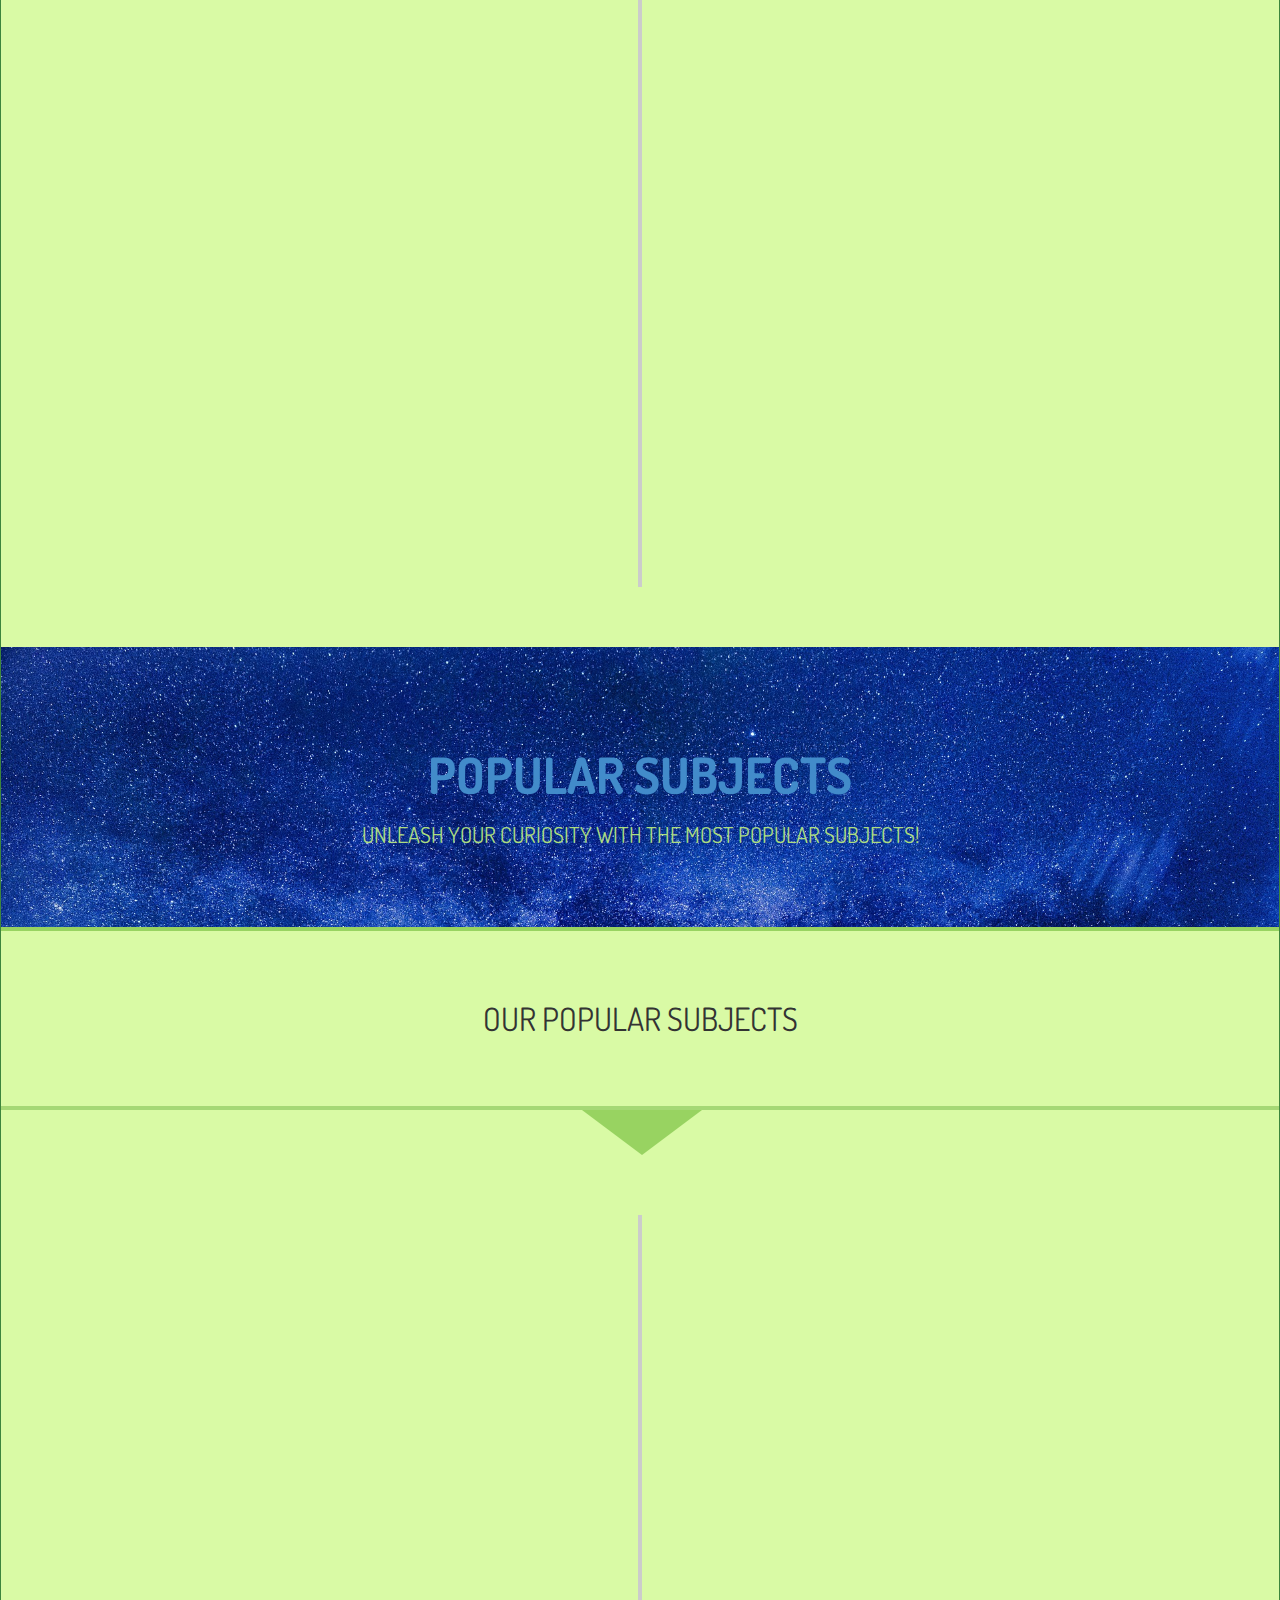
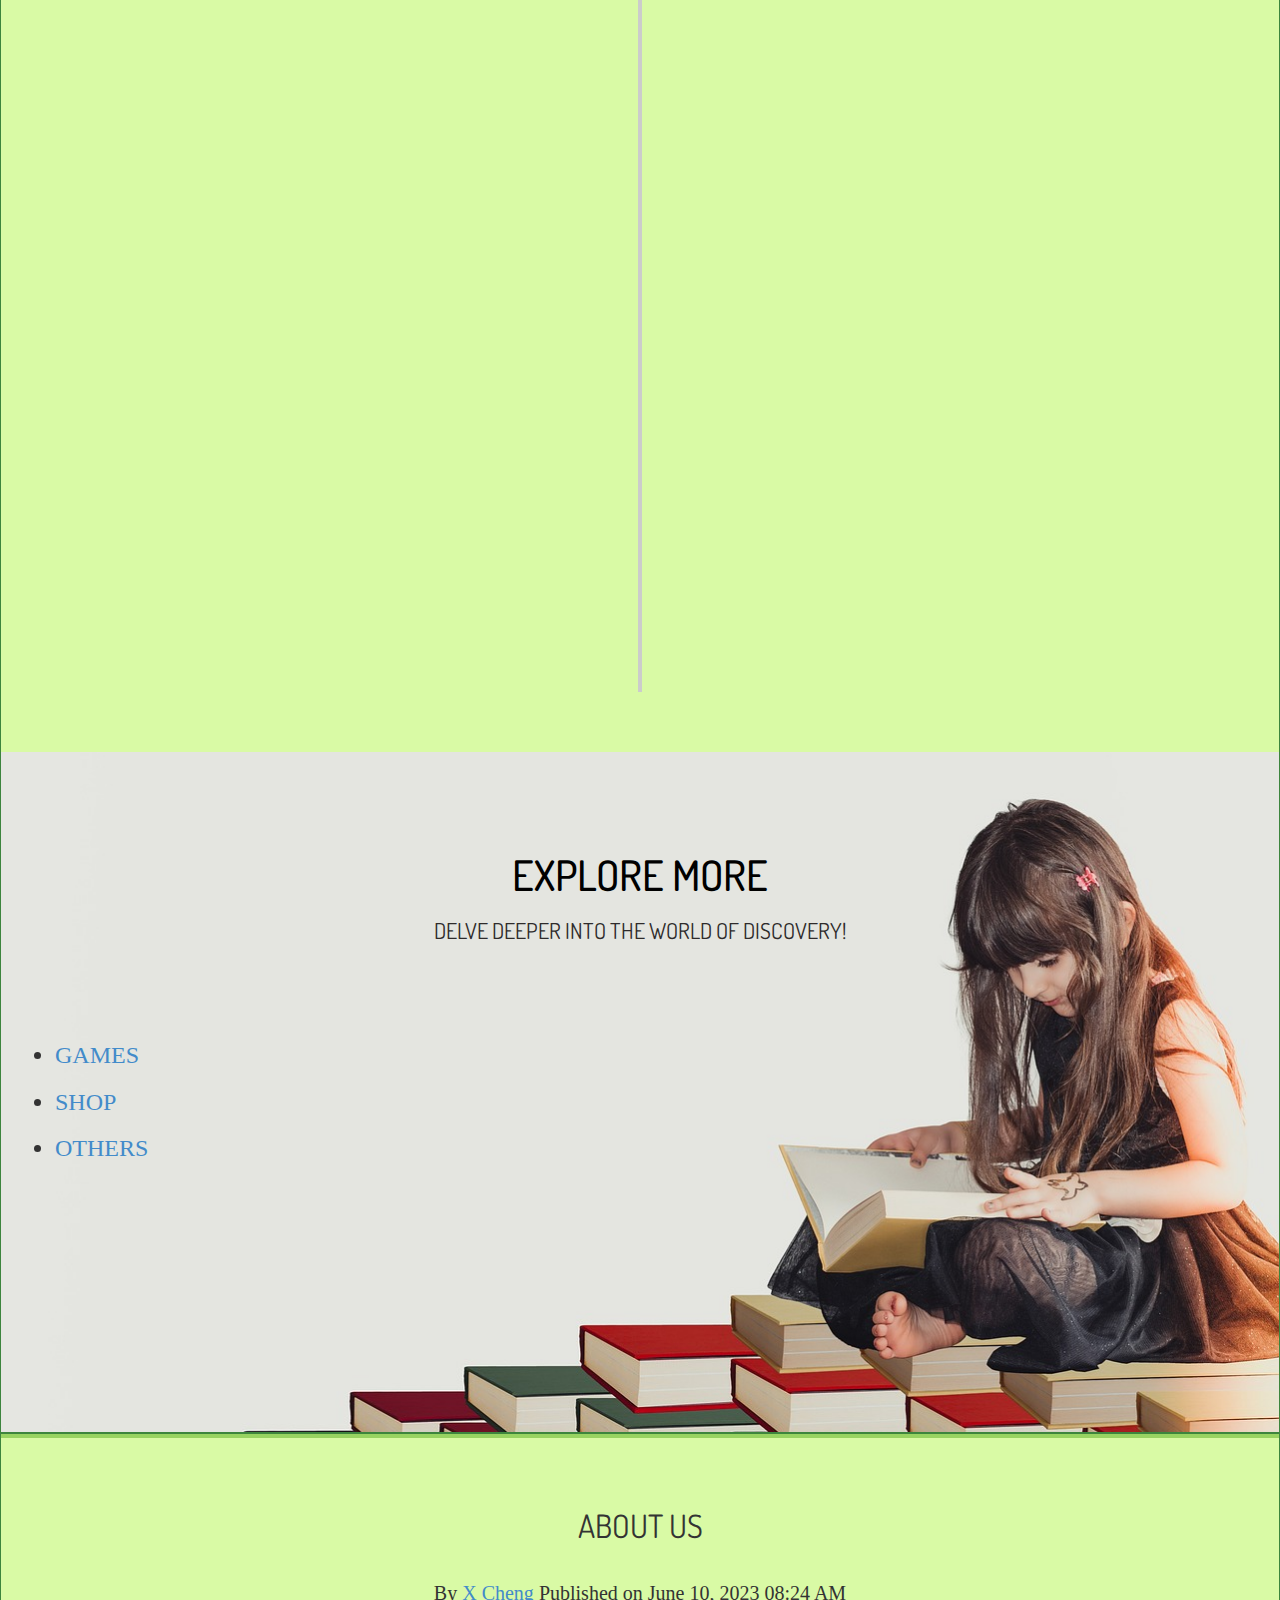
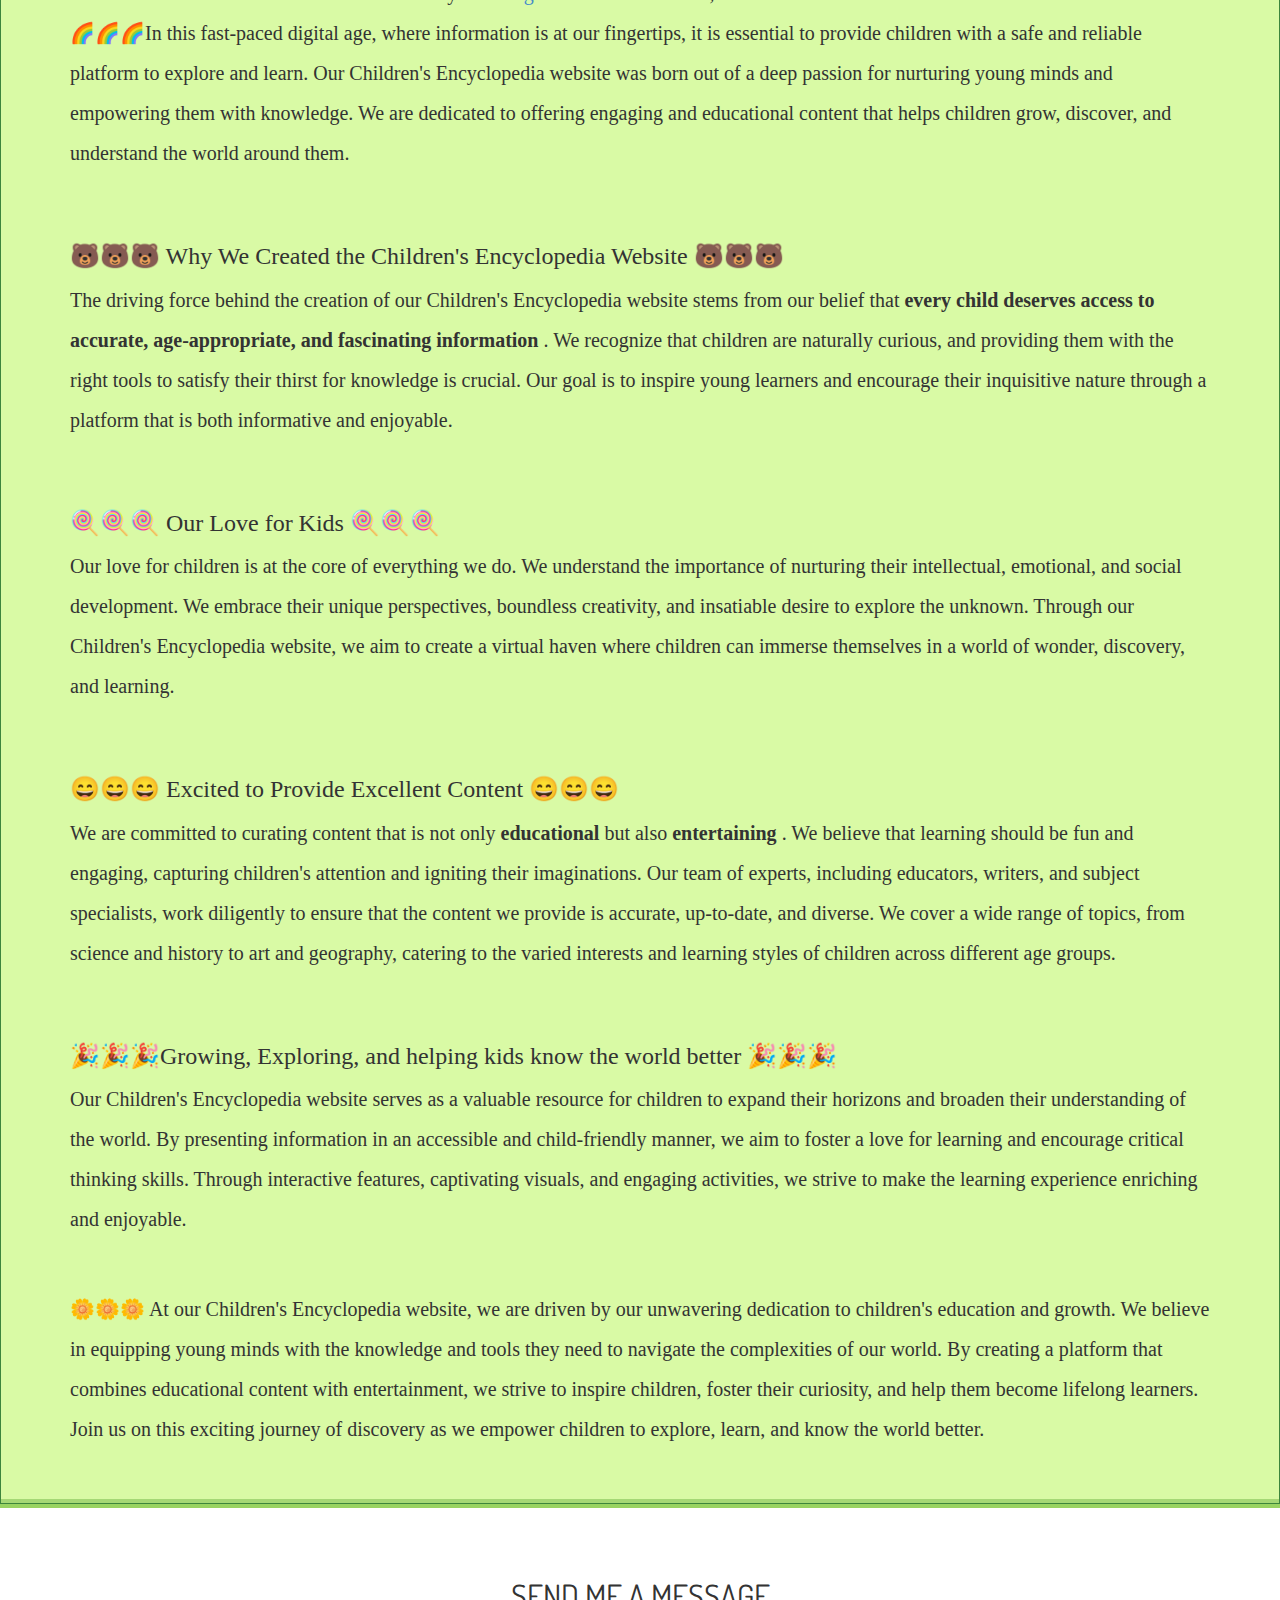
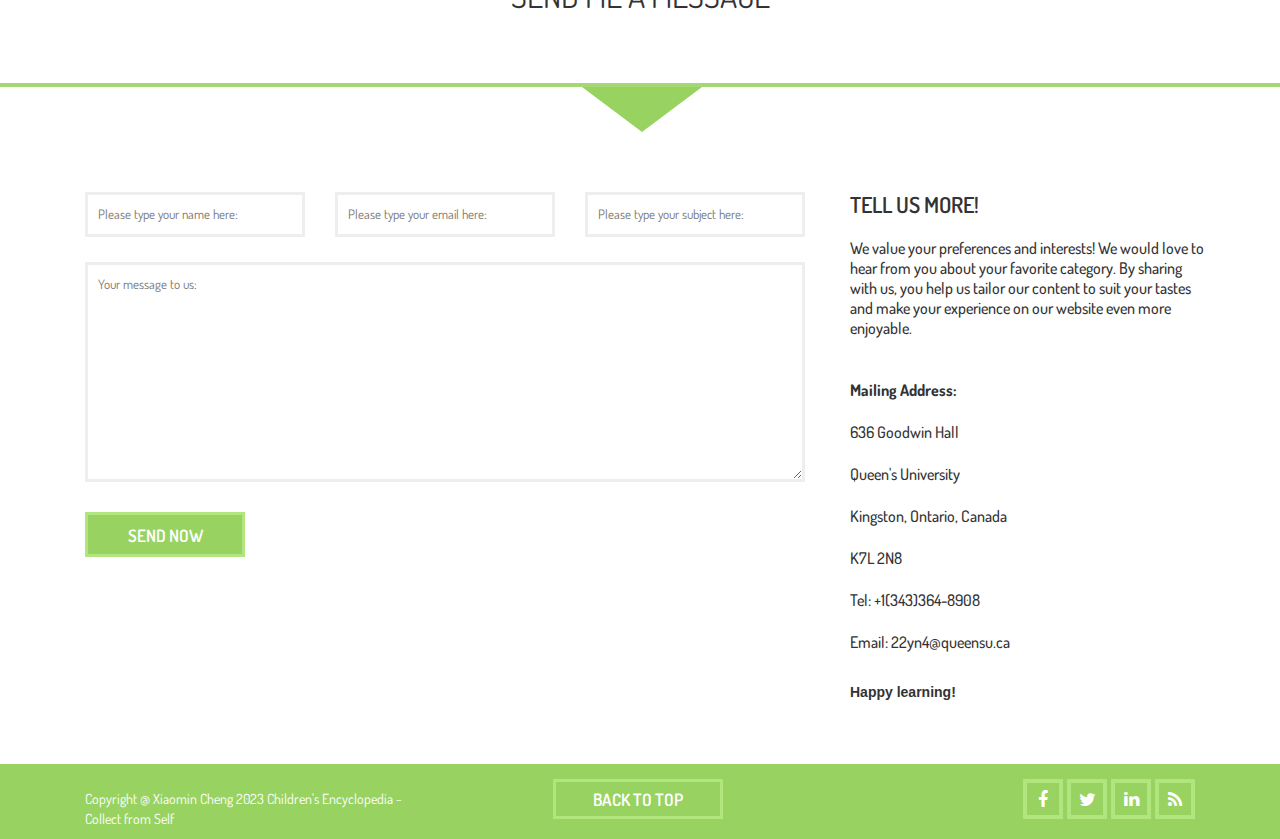
<file: kidsmusic.html>
<!DOCTYPE html>
<!--[if lt IE 7]> <html class="no-js lt-ie9 lt-ie8 lt-ie7" lang="en"> 
<![endif]-->
<!--[if IE 7]> <html class="no-js lt-ie9 lt-ie8" lang="en"> 
<![endif]-->
<!--[if IE 8]> <html class="no-js lt-ie9" lang="en"> <![endif]-->
<!--[if gt IE 8]><!-->
<html class="no-js" lang="en"> <!--<![endif]-->

<head>
    <title>The Most Popular Kid's Music </title>
    <meta name="description" content="">
    <meta name="author" content="">
    <meta name="viewport" content="width=device-width, initial-scale=1.0">
    <meta charset="UTF-8">

    <link rel="stylesheet" type="text/css" href="css/bootstrap.min.css">
    <link rel="stylesheet" type="text/css" href="css/font-awesome.min.css">
    <link rel="stylesheet" type="text/css" href="css/templatemo-style.css">



    <!-- JavaScripts -->
    <script src="js/vendor/jquery-1.10.2.min.js"></script>
    <script src="js/vendor/modernizr.min.js"></script>
    <link rel="shortcut icon" href="C:\Users\Xiaomin\Dropbox\mywebsite1\websrc\favicon.ico" />
</head>

<body>

    <header class="site-header" id="top">
        <nav class="navbar navbar-default navbar-fixed-top">
            <div class="container">
                <div class="row">
                    <div class="navbar-header">
                        <button type="button" class="navbar-toggle collapsed" data-toggle="collapse"
                            data-target=".navbar-collapse">
                            <i class="fa fa-bars"></i>
                        </button>
                        <div class="logo-wrapper">
                            <a class="navbar-brand" href="index.html">
                                <p><em>Children's Encyclopedia</em></p>
                            </a>
                        </div>
                    </div>
                    <div class="collapse navbar-collapse" id="main-menu">
                        <ul class="nav navbar-nav navbar-right">
                            <li><span></span><a href="index.html" class="home">Home</a></li>
                            <li><span></span><a href="#first-section" class="about">EXPLORE</a></li>
                            <li><span></span><a href="#second-section" class="portfolio">popular</a></li>
                            <li><span></span><a href="#map" class="map">MORE</a></li>
                            <li><span></span><a href="#four-section" class="about">About Us</a></li>
                            <li><span></span><a href="#third-section" class="contact">Contact</a></li>
                        </ul>
                    </div>
                </div>
            </div>
        </nav>
    </header>


    <div id="big-banner">
        <div class="container">
            <div class="row">
                <div class="col-md-12 col-xs-12">
                    <ul class="main-icons">
                        <li><a href="fungame.html"><i class="fa fa-gamepad"></i>Fun Games</a></li>
                        <li><a href="funvideo.html"><i class="fa fa-video-camera"></i>Fun Video</a></li>
                        <li><a href="kidsmusic.html"><i class="fa fa-music"></i>kids Music</a></li>
                        <li><a href="fastexplore.html"><i class="fa fa-bolt"></i>Fast EXPLORE</a></li>
                    </ul>
                </div>
            </div>
        </div>
    </div>

    <div>
        <div id="content-box">
            <div class="container">
                <div class="row">
                    <div class="col-md-12">
                        <h1 class="h1">Musical Magic: Unleash the Groovy and Giggle-filled Universe of Kid's Melodies
                        </h1>
                        <div id="author">
                            By <a href="https://www.facebook.com/xiaomin.cheng.376">X Cheng</a> Published on June 1,
                            2023 09:24 AM
                        </div>
                        <h2 id="h2">Introduction </h2>
                        <div>
                            <p>
                                Get ready to embark on a wild and wacky musical adventure that will make your toes tap
                                and your giggles burst! Welcome to the fantastic world of kid's music, where melodies
                                come alive and songs take you on magical journeys. It's a place where silly rhymes,
                                catchy tunes, and joyful beats rule the airwaves. From the colorful lands of nursery
                                rhymes to the high-energy beats of poppy tunes, there's a tune for every little music
                                lover. So, put on your dancing shoes, grab your favorite stuffed friend, and get ready
                                to sing, dance, and laugh along to the tunes that will make your heart sing and your
                                imagination soar! Let's dive into the captivating realm of kid's music and let the
                                rhythm carry us away!
                            </p>
                            <br>
                            </h3><strong>The List Of Recommendations of Songs by Ages</strong></h3>
                            <h3 id="song0_6"><a href="#song0_6">Song Lists For Age 0-6</a></h3>
                            <!-- <h3><a href="#song0_6">Songs For Age 0-6</a></h3> -->
                            <h3><a href="#song7_15">Jump to Song Lists For Age 7-15</a></h3>
                            <br>
                            <li>
                                <a href="https://www.youtube.com/watch?v=mIBY-LQYkVA&ab_channel=Raffi">"Baby Beluga"
                                </a>by <a href="https://www.facebook.com/Raffi.Cavoukian/">Raffi</a>
                                <div>
                                    Dive into the enchanting world of "Baby Beluga" by <a
                                        href="https://www.facebook.com/Raffi.Cavoukian/">Raffi</a>,
                                    where a friendly little whale takes you on an oceanic adventure. This beloved
                                    children's song combines soothing melodies with playful lyrics, inviting kids to
                                    sing along and imagine the wonders of the deep blue sea. Get ready for a delightful
                                    journey with the catchy tune that has captured the hearts of generations.
                                </div>
                            </li>
                            <br>
                            <li>
                                <a
                                    href="https://www.youtube.com/watch?v=e_04ZrNroTo&ab_channel=Cocomelon-NurseryRhymes">"The
                                    Wheels on the Bus" </a> by <a href="https://cocomelon.com/">Cocomelon</a>
                                <div>
                                    Hop on board and join the musical ride as "The Wheels on the Bus" go round and
                                    round. This lively and interactive song brings the beloved bus journey to life,
                                    encouraging kids to sing, dance, and mimic the sounds of a bustling bus ride. Get
                                    ready for a joyful and rhythmic adventure that will have little ones smiling from
                                    ear to ear.
                                </div>
                            </li>
                            <br>
                            <li>
                                <a
                                    href="https://www.youtube.com/watch?v=WHQ1MMqXTw4&ab_channel=TheKiboomers-KidsMusicChannel">"If
                                    You're Happy and You Know It" </a> by <a
                                    href="https://thekiboomers.com/">Kiboomers</a>
                                <div>
                                    It's time to clap your hands, stomp your feet, and shout with joy as "If You're
                                    Happy and You Know It" comes alive. This catchy and interactive song encourages kids
                                    to express their happiness and other mood feeling through various actions, creating
                                    a fun-filled atmosphere where laughter and movement reign supreme.
                                </div>
                            </li>
                            <br>
                            <li>
                                <a href="https://www.youtube.com/watch?v=I_3mbra4dHU&ab_channel=SuperSimpleABCs">"The
                                    Alphabet Song"</a> by <a href="https://www.youtube.com/@SuperSimpleABCs">Super
                                    Simple ABCs</a>
                                <div>
                                    Join in the alphabet fun and sing along to "The Alphabet Song." This educational and
                                    melodic tune is a perfect companion for early learners, as it helps little ones
                                    master their ABCs in a playful and memorable way. Get ready to embark on a musical
                                    journey through the alphabet!
                                </div>
                            </li>
                            <br>
                            <li>
                                <a href="https://www.youtube.com/watch?v=g3IywgGbcWM&ab_channel=TheWiggles">"Row, Row,
                                    Row Your Boat" </a> by <a href="https://www.thewiggles.com/"> The Wiggles</a>
                                <div>
                                    Get your imaginary boat ready and join <a href="https://www.thewiggles.com/"> The
                                        Wiggles</a> in singing the classic "Row, Row, Row Your Boat." With its
                                    delightful melody and playful lyrics, this song inspires children to engage in
                                    pretend play and imagine floating down a peaceful river. It's time to row, sing, and
                                    let your imagination set sail.
                                </div>
                            </li>
                            <br>
                            <li>
                                <a
                                    href="https://www.youtube.com/watch?v=XqZsoesa55w&ab_channel=PinkfongBabyShark-Kids%27Songs%26Stories">"Baby
                                    Shark" </a> by <a href="https://www.pinkfong.com/en/">Pinkfong </a>
                                <div>
                                    Doo doo doo doo doo doo! Get ready for the viral sensation that has taken the world
                                    by storm. "Baby Shark" is a fun and catchy tune that invites children to sing and
                                    dance along with the adorable shark family. Dive into the deep sea and groove to the
                                    infectious beat of this global hit.
                                </div>
                            </li>
                            <br>
                            <li>
                                <a
                                    href="https://www.youtube.com/watch?v=Wm4R8d0d8kU&ab_channel=Cocomelon-NurseryRhymes">"Old
                                    MacDonald Had a Farm"</a>by <a href="https://cocomelon.com/">Cocomelon</a>
                                <div>
                                    Welcome to Old MacDonald's farm, where the animals come to life through the lively
                                    melody of "Old MacDonald Had a Farm." Sing along and learn about various farm
                                    animals, their sounds, and the exciting world of farming. Get ready for an energetic
                                    and educational musical adventure on the farm.
                                </div>
                            </li>
                            <br>
                            <li>
                                <a
                                    href="https://www.youtube.com/watch?v=TSdeIhmv6v0&ab_channel=TheLearningStation-KidsSongsandNurseryRhymes">"Head,
                                    Shoulders, Knees, and Toes"
                                </a> by <a href="https://www.learningstationmusic.com/">TheLearningStation</a>
                                <div>
                                    It's time to get active and learn about body parts with "Head, Shoulders, Knees, and
                                    Toes." This lively song encourages kids to sing and touch different body parts,
                                    promoting physical coordination and body awareness. Get ready to move and groove to
                                    the rhythm while having loads of fun.
                                </div>
                            </li>
                            <br>
                            <li>
                                <a
                                    href="https://www.youtube.com/watch?v=921IZ-tEo78&ab_channel=ElizabethMitchell-Topic">"You
                                    Are My Sunshine"
                                </a> by <a href="https://www.youtube.com/channel/UC88Big0E4TNc_PQoOSrSk5w">Elizabeth
                                    Mitchell</a>
                                <div>
                                    Bask in the warmth of "You Are My Sunshine," a heartfelt song that radiates love and
                                    affection. This sweet melody celebrates the special bond between parents and
                                    children, spreading joy and comfort through its beautiful lyrics. Let the sunshine
                                    in and embrace the love with this timeless and heartwarming tune.
                                </div>
                            </li>
                            <br>
                            <h3 id="song7_15"><a href="#song7_15">Song Lists For Age 7-15 </a></h3>
                            <!-- <h3><a href="#song7_15">Songs For Age 7-15</a></h3> -->
                            <h3 id="song0_6"><a href="#song0_6">Back to Song Lists For Age 0-6</a></h3>
                            <br>

                            <li>
                                <a href=" https://www.youtube.com/watch?v=vZlORTi2SvI&ab_channel=NewMelody"> "Rainbow"
                                </a> by <a href="https://www.siamusic.net/ ">Sia </a>
                                <div>
                                    The song beautifully expresses the idea of finding light and beauty even in the
                                    darkest moments.
                            </li>
                            <br>
                            <li>
                                <a href="https://www.youtube.com/watch?v=ru0K8uYEZWw&ab_channel=justintimberlakeVEVO ">
                                    "Can't Stop the Feeling!"
                                </a> by <a href=" https://www.instagram.com/justintimberlake/"> Justin Timberlake</a>
                                <div>
                                    Get ready to dance and sing along to this feel-good anthem that will have you
                                    spreading positive vibes all around.
                                </div>
                            </li>
                            <br>
                            <li>
                                <a href="https://www.youtube.com/watch?v=ZbZSe6N_BXs&ab_channel=PharrellWilliamsVEVO ">
                                    "Happy"
                                </a> by <a href=" https://www.youtube.com/channel/UCNUbNl2U6Hg8J0Zem6hzC2g"> Pharrell
                                    Williams </a>
                                <div>
                                    Let the infectious melody and uplifting lyrics of this song bring a smile to your
                                    face and a skip to your step.
                                </div>
                            </li>
                            <br>
                            <li>
                                <a href="https://www.youtube.com/watch?v=xo1VInw-SKc&ab_channel=RachelPlattenVEVO ">
                                    "Fight Song"
                                </a> by <a href=" https://www.youtube.com/channel/UCJWpYHbS8IG3juoGs7gvIsw">Rachel
                                    Platten </a>
                                <div>
                                    Feel inspired and empowered as you sing along to this powerful anthem that reminds
                                    you to never give up and keep fighting for your dreams.
                                </div>
                            </li>
                            <br>
                            <li>
                                <a href=" https://www.youtube.com/watch?v=QUQsqBqxoR4&ab_channel=SaraBareillesVEVO">
                                    "Brave"
                                </a> by <a href=" https://www.youtube.com/channel/UCWPzv6y7xDSgL86LAbkdl9w"> Sara
                                    Bareilles</a>
                                <div>
                                    Embrace your individuality and stand tall with this uplifting song that encourages
                                    you to be brave and true to yourself.
                                </div>
                            </li>
                            <br>
                            <li>
                                <a href=" https://www.youtube.com/watch?v=hT_nvWreIhg&ab_channel=OneRepublicVEVO">
                                    "Counting Stars"
                                </a> by <a href="https://www.youtube.com/channel/UCi4EDAgjULwwNBHOg1aaCig "> OneRepublic
                                </a>
                                <div>
                                    Let the captivating melody and introspective lyrics of this song take you on a
                                    journey of self-reflection and dreams.
                                </div>
                            </li>
                            <br>
                            <li>
                                <a href=" https://www.youtube.com/watch?v=Lj6Y6JCu-l4&ab_channel=ZEDDVEVO"> "The Middle"
                                </a> by <a href=" https://www.youtube.com/channel/UCPNokRZ9hacjIQ3IQL6HNUQ">Zedd, Maren
                                    Morris, and Grey </a>
                                <div>
                                    Feel the energy and positivity surge through you as you listen to this catchy
                                    collaboration that reminds you that everything will be alright.
                                </div>
                            </li>
                            <br>
                            <li>
                                <a href="https://www.youtube.com/watch?v=nfWlot6h_JM&ab_channel=TaylorSwiftVEVO ">
                                    "Shake It Off"
                                </a> by <a href="https://www.taylorswift.com/">Taylor Swift </a>
                                <div>
                                    Shake off any negativity and embrace your uniqueness with this upbeat and fun-filled
                                    anthem that celebrates self-acceptance.
                                </div>
                            </li>
                            <br>
                            <li>
                                <a href=" https://www.youtube.com/watch?v=OPf0YbXqDm0&ab_channel=MarkRonsonVEVO">
                                    "Uptown Funk"
                                </a> by <a href=" https://www.youtube.com/channel/UCSY5V7BJSrxNvvBF0Drslow"> Mark Ronson
                                    ft. Bruno Mars</a>
                                <div>
                                    Get ready to groove and move with this funky hit that will have you dancing like
                                    nobody's watching.
                                </div>
                            </li>
                            <br>
                            <li>
                                <a href="https://www.youtube.com/watch?v=1k8craCGpgs&ab_channel=journeyVEVO "> "Don't
                                    Stop Believin'"
                                </a> by <a href=" https://www.youtube.com/channel/UCCcn1f6IDJyXVNYoiYIGZFw"> Journey</a>
                                <div>
                                    Sing along to this timeless classic that encourages you to never lose hope and keep
                                    believing in yourself and your dreams.
                                </div>
                            </li>
                            <br>
                            <li>
                                <a href=" https://www.youtube.com/watch?v=Y66j_BUCBMY&ab_channel=AmericanAuthorsVEVO">
                                    "Best Day of My Life"
                                </a> by <a href="https://www.youtube.com/channel/UCY4ZDNCKpgSlJYvYSZZRRew ">American
                                    Authors </a>
                                <div>
                                    Let the upbeat melody and positive lyrics of this song make every day feel like the
                                    best day of your life.
                                </div>
                            </li>
                            <br>
                            <li>
                                <a href=" https://www.youtube.com/watch?v=LjhCEhWiKXk&ab_channel=BrunoMars"> "Just the
                                    Way You Are"
                                </a> by <a href="https://www.youtube.com/channel/UCoUM-UJ7rirJYP8CQ0EIaHA ">Bruno Mars
                                </a>
                                <div>
                                    Embrace your unique beauty and self-worth with this heartwarming song that
                                    celebrates your inherent value.
                                </div>
                            </li>
                            <br>
                            <li>
                                <a href=" https://www.youtube.com/watch?v=QGJuMBdaqIw&ab_channel=KatyPerryVEVO">
                                    "Firework"
                                </a> by <a href=" http://katy.to/TeenageDream"> Katy Perry</a>
                                <div>
                                    Let your inner light shine bright with this empowering anthem that reminds you of
                                    your strength and ability to make a difference.
                                </div>
                            </li>
                            <br>
                            <li>
                                <a href=" https://www.youtube.com/watch?v=2zNSgSzhBfM&ab_channel=Macklemore"> "Can't
                                    Hold Us"
                                </a> by <a href="https://www.youtube.com/channel/UCXYRdIXDdeZIf816EWAr5zQ ">Macklemore &
                                    Ryan Lewis ft. Ray Dalton </a>
                                <div>
                                    Get ready to feel unstoppable and uplifted with this energetic and motivating track.
                                </div>
                            </li>
                            <br>
                            <li>
                                <a href="https://www.youtube.com/watch?v=-tJYN-eG1zk&ab_channel=QueenOfficial "> "We
                                    Will Rock You"
                                </a> by <a href=" https://www.youtube.com/channel/UCiMhD4jzUqG-IgPzUmmytRQ">Queen </a>
                                <div>
                                    Feel the power and unity as you stomp and clap along to this iconic rock anthem that
                                    has stood the test of time.
                                </div>
                            </li>
                            <br>
                            <li>
                                <a href=" https://www.youtube.com/watch?v=L_jWHffIx5E&ab_channel=SmashMouthVEVO"> "All
                                    Star"
                                </a> by <a href="https://www.youtube.com/channel/UCney_E5ANuRPZqOaIuAwz2A "> Smash
                                    Mouth</a>
                                <div>
                                    Embrace your individuality and shine like a star with this catchy and feel-good song
                                    that encourages you to be the best version of yourself.
                                </div>
                            </li>
                            <br>
                            <li>
                                <a href=" https://www.youtube.com/watch?v=NG2zyeVRcbs&ab_channel=HollywoodRecordsVEVO">
                                    "The Climb"
                                </a> by <a href="https://www.instagram.com/mileycyrus/ "> Miley Cyrus</a>
                                <div>
                                    Let the inspiring lyrics of this song remind you that the journey is just as
                                    important as reaching the destination.
                                </div>
                            </li>
                            <br>
                            <li>
                                <a href="https://www.youtube.com/watch?v=rmoKxuP_bsI&ab_channel=Darin-Topic "> "B What U
                                    Wanna B"
                                </a> by <a href="https://www.youtube.com/channel/UC-03jCo72hqK57KRfSPhCpw ">Darin </a>
                                <div>
                                    This song encourages listeners to be true to themselves and embrace their
                                    individuality.
                                </div>
                            </li>
                            <br>
                            <li>
                                <a href=" https://www.youtube.com/watch?v=mRCe5L1imxg&ab_channel=Turtleshappytogether">
                                    "Happy Together"
                                </a> by <a href="https://www.youtube.com/@Turtleshappytogether "> The Turtles</a>
                                <div>
                                    Embrace the joy of togetherness and celebrate the bonds of friendship with this
                                    timeless and feel-good classic.
                                </div>
                            </li>
                            <br>
                            <li>
                                <a href="https://www.youtube.com/watch?v=Vysgv7qVYTo&ab_channel=TaioCruzVEVO ">
                                    "Dynamite"
                                </a> by <a href=" https://www.youtube.com/channel/UC3tg0XIy-VL4z1rVJOtllFA">Taio Cruz
                                </a>
                                <div>
                                    Feel the explosive energy and unstoppable vibe of this upbeat track that will have
                                    you dancing and singing along.
                                </div>
                            </li>
                            <br>
                            <h3>Summary</h3>
                            <div>
                                Songs and music have a magical way of captivating our hearts and bringing joy to our
                                ears. This handpicked list of songs offers a mix of catchy tunes, empowering messages,
                                and delightful melodies that are sure to make your kids' ears perk up with excitement.
                                While this list covers some popular favorites, there is a vast world of music waiting to
                                be explored. We invite you to share your thoughts on this collection and welcome your
                                recommendations. Let's create a harmonious space where we can all share our love for
                                music and discover new melodies together!
                            </div>
                            <br>
                        </div>
                    </div>
                </div>
                <div>
                </div>
            </div>




            <div id="first-section">
                <div class="heading">
                    <div class="container">
                        <div class="row">
                            <div class="col-md-12">
                                <h2 class="header-section-title">What Can Kids Explore</h2>
                            </div>
                        </div>
                    </div>
                </div>
            </div>

            <div id="first-section1">
                <div class="container">
                    <div class="row">
                        <div class="triangle"></div>
                    </div>
                    <div class="row">
                        <div class="col-md-12">
                            <section id="cd-timeline" class="cd-container">

                                <div class="cd-timeline-block">
                                    <div class="cd-timeline-img cd-movie">
                                        <img src="images/second-icon.png" alt="Picture">
                                    </div>
                                      <div class="cd-timeline-content service-box-content">
                                <h2><a href="literacy.html">Fun literacy activities</a></href>
                                </h2>
                                <p>Explore our website and dive into a treasure trove of exciting literacy activities!
                                    Delight in a delightful collection of your favorite <span class="blue"> <strong><a
                                                href="literacy.html">riddles</a></href></strong> </span>,<span class="blue">
                                        <strong><a href="literacy.html">tongue twisters</a></href></strong> </span>,<span
                                        class="blue"> <strong><a href="literacy.html">jokes</a></href></strong> </span> and so much
                                    more !</p>
                            </div>
                                </div>

                                <div class="cd-timeline-block">
                                    <div class="cd-timeline-img cd-picture">
                                        <img src="images/first-icon.png" alt="Picture">
                                    </div>

                                    <div class="cd-timeline-content service-box-content">
                                        <h2>Awesome Adventures</h2>
                                        <p style="color: rgb(0, 0, 0);font-size: 30px;">Join exciting journeys into the
                                            <span class="blue"> <strong><a href="#">animal kingdom</a></href></strong>
                                            </span> ,<span class="blue"> <strong><a href="#">space</a></href></strong>
                                            </span> ,<span class="blue"> <strong><a href="#">history</a></href></strong>
                                            </span> , and <span class="blue"> <strong><a href="#">more</a></href>
                                                    </strong> </span> !


                                    </div>
                                </div>

                                <div class="cd-timeline-block">
                                    <div class="cd-timeline-img cd-movie">
                                        <img src="images/second-icon.png" alt="Picture">
                                    </div>

                                    <div class="cd-timeline-content service-box-content">
                                        <h2>Cosmic Explorations</h2>
                                        <p>Blast off into the wonders of <span class="blue"> <strong><a
                                                        href="#">galaxies</a></href></strong> </span>,<span
                                                class="blue"> <strong><a href="#">Constellations</a></href></strong>
                                            </span>,and <span class="blue"> <strong><a href="#">faraway planets</a>
                                                    </href></strong> </span>!</p>
                                    </div>
                                </div>

                                <div class="cd-timeline-block">
                                    <div class="cd-timeline-img cd-icon">
                                        <img src="images/third-icon.png" alt="Picture">
                                    </div>

                                    <div class="cd-timeline-content service-box-content">
                                        <h2>Time Travel Tales</h2>
                                        <p>Discover amazing <span class="blue"> <strong><a href="#">stories </a></href>
                                                    </strong> </span>,from the past and meet fascinating <span
                                                class="blue"> <strong><a href="#">historical figures</a></href></strong>
                                            </span>!</p>
                                    </div>
                                </div>

                                <div class="cd-timeline-block">
                                    <div class="cd-timeline-img cd-movie">
                                        <img src="images/second-icon.png" alt="Picture">
                                    </div>

                                    <div class="cd-timeline-content service-box-content">
                                        <h2>Science Magic</h2>
                                        <p>Unleash the power of <span class="blue"> <strong><a href="#">experiments </a>
                                                    </href></strong> </span>,and uncover the<span class="blue">
                                                <strong><a href="#">secrets </a></href></strong> </span>of the natural
                                            world!</p>
                                    </div>
                                </div>

                                <div class="cd-timeline-block">
                                    <div class="cd-timeline-img cd-movie">
                                        <img src="images/second-icon.png" alt="Picture">
                                    </div>

                                    <div class="cd-timeline-content service-box-content">
                                        <h2>Earth Explorers</h2>
                                        <p>Embark on thrilling adventures to explore the planet's <span class="blue">
                                                <strong><a href="#">mysteries</a></href></strong> </span>,<span
                                                class="blue"> <strong><a href="#">geography</a></href></strong>
                                            </span>,and <span class="blue"> <strong><a href="#"> wildlife</a></href>
                                                    </strong> </span>!</p>
                                    </div>
                                </div>

                                <div class="cd-timeline-block">
                                    <div class="cd-timeline-img cd-movie">
                                        <img src="images/second-icon.png" alt="Picture">
                                    </div>

                                    <div class="cd-timeline-content service-box-content">
                                        <h2>Dino Quest</h2>
                                        <p>Journey back in time to uncover the mysteries of <span class="blue">
                                                <strong><a href="#">dinosaurs </a></href></strong> </span>,and <span
                                                class="blue"> <strong><a href="#">prehistoric creatures</a></href>
                                                    </strong> </span>!</p>
                                    </div>
                                </div>

                                <div class="cd-timeline-block">
                                    <div class="cd-timeline-img cd-movie">
                                        <img src="images/second-icon.png" alt="Picture">
                                    </div>

                                    <div class="cd-timeline-content service-box-content">
                                        <h2>Amazing Body Adventure</h2>
                                        <p>Dive into the incredible world of the <span class="blue"> <strong><a
                                                        href="#">human body</a></href></strong> </span>,and learn <span
                                                class="blue"> <strong><a href="#">how it works</a></href></strong>
                                            </span>!</p>
                                    </div>
                                </div>

                                <div class="cd-timeline-block">
                                    <div class="cd-timeline-img cd-location">
                                        <img src="images/fourth-icon.png" alt="Picture">
                                    </div>

                                    <div class="cd-timeline-content service-box-content">
                                        <h2>Tech Wizards</h2>
                                        <p>Dive into the realm of <span class="blue"> <strong><a href="#">technology
                                                    </a></href></strong> </span> and <span class="blue"> <strong><a
                                                        href="#">inventions </a></href></strong> </span>,where
                                            imagination meets innovation! </p>
                                    </div>
                                </div>
                            </section>
                        </div>
                    </div>
                </div>
            </div>
            <div class="copyrights">Collect from <a href="#" title="">SELF</a></div>

            <div id="cta">
                <div class="container">
                    <div class="row">
                        <div class="col-md-12">
                            <h4><a href="#second-section" class="portfolio"><strong>popular subjects</strong> </a></h4>
                            <p>Unleash Your Curiosity with the Most Popular Subjects!</p>
                        </div>
                    </div>
                </div>
            </div>

            <div id="second-section">
                <div class="heading">
                    <div class="container">
                        <div class="row">
                            <div class="col-md-12">
                                <h2>Our popular subjects</h2>
                            </div>
                        </div>
                    </div>
                </div>
            </div>

            <div id="second-section2">
                <div class="container">
                    <div class="row">
                        <div class="triangle"></div>
                    </div>
                    <div class="row">
                        <div class="col-md-12">
                            <section id="cd-timeline-2" class="cd-container">
                                <div class="cd-timeline-block">
                                    <div class="cd-timeline-img cd-picture">
                                        <img src="images/camera-icon.png" alt="Picture">
                                    </div>

                                    <div class="cd-timeline-content projects">
                                        <img src="images/cosmos.png" alt="">
                                        <div class="project-content">
                                            <h2>Cosmic Explorations</h2>
                                            <span>"Embark on Stellar Adventures and Unleash Your Cosmic
                                                Curiosity!"</span>
                                        </div>
                                    </div>
                                </div>

                                <div class="cd-timeline-block">
                                    <div class="cd-timeline-img cd-picture">
                                        <img src="images/camera-icon.png" alt="Picture">
                                    </div>

                                    <div class="cd-timeline-content projects">
                                        <img src="images/smiley.jpg" alt="">
                                        <div class="project-content">
                                            <h2>Amazing Body Adventure</h2>
                                            <span>"Journey Inside the Marvelous Human Body: Prepare for an Epic
                                                Adventure of Bones, Brains, and Breathtaking Discoveries!"</span>
                                        </div>
                                    </div>
                                </div>

                                <div class="cd-timeline-block">
                                    <div class="cd-timeline-img cd-picture">
                                        <img src="images/camera-icon.png" alt="Picture">
                                    </div>

                                    <div class="cd-timeline-content projects">
                                        <img src="images/artificial-intelligence.jpg" alt="">
                                        <div class="project-content">
                                            <h2>Time Travel Tales</h2>
                                            <span>"Dive into the Past and Uncover Extraordinary Adventures through the
                                                Sands of Time!"</span>
                                        </div>
                                    </div>
                                </div>

                                <div class="cd-timeline-block">
                                    <div class="cd-timeline-img cd-picture">
                                        <img src="images/camera-icon.png" alt="Picture">
                                    </div>

                                    <div class="cd-timeline-content projects">
                                        <img src="images/chemistry.jpg" alt="">
                                        <div class="project-content">
                                            <h2>Science Magic</h2>
                                            <span>"Unleash Your Inner Wizard and Experience the Thrills of Mind-Blowing
                                                Experiments!"</span>
                                        </div>
                                    </div>
                                </div>

                                <div class="cd-timeline-block">
                                    <div class="cd-timeline-img cd-picture">
                                        <img src="images/camera-icon.png" alt="Picture">
                                    </div>

                                    <div class="cd-timeline-content projects">
                                        <img src="images/hands.jpg" alt="">
                                        <div class="project-content">
                                            <h2>Earth Explorers</h2>
                                            <span>"Embark on a Global Quest and Discover the Wonders of Our Magnificent
                                                Planet!"</span>
                                        </div>
                                    </div>
                                </div>
                            </section>
                        </div>
                    </div>
                </div>
            </div>


            <div id="map">
                <div class="container">
                    <div class="row">
                        <div class="col-md-12">
                            <h4>Explore More</h4>
                            <p>Delve Deeper into the World of Discovery!</p>
                            <br>
                            <br>
                        </div>
                        <div class=".explore">
                            <h3 class=".explore">
                                <li><a href="#" class=".explore">GAMES</a></li>
                            </h3>
                            <h3 class=".explore">
                                <li><a href="#" class=".explore">SHOP</a></li>
                            </h3>
                            <h3 class=".explore">
                                <li><a href="#" class=".explore">OTHERS</a></li>
                            </h3>
                        </div>
                    </div>
                </div>
            </div>
        </div>


        <div id="content-box">
            <div id="four-section">
                <div class="heading">
                    <div>
                        <div class="container">
                            <div class="row">
                                <div class="col-md-12">
                                    <h2 class="header-section-title">About Us</h2>
                                    <div id="author">
                                        By <a href="https://www.facebook.com/xiaomin.cheng.376">X Cheng</a> Published on
                                        June 10, 2023 08:24 AM
                                    </div>
                                    <p>
                                        🌈🌈🌈In this fast-paced digital age, where information is at our fingertips, it
                                        is essential to provide children with a safe and reliable platform to explore
                                        and learn. Our Children's Encyclopedia website was born out of a deep passion
                                        for nurturing young minds and empowering them with knowledge. We are dedicated
                                        to offering engaging and educational content that helps children grow, discover,
                                        and understand the world around them.
                                    </p>
                                    <br>
                                    <h3>
                                        🐻🐻🐻 Why We Created the Children's Encyclopedia Website 🐻🐻🐻
                                    </h3>
                                    <p>
                                        The driving force behind the creation of our Children's Encyclopedia website
                                        stems from our belief that <strong> every child deserves access to accurate,
                                            age-appropriate, and fascinating information </strong>. We recognize that
                                        children are naturally curious, and providing them with the right tools to
                                        satisfy their thirst for knowledge is crucial. Our goal is to inspire young
                                        learners and encourage their inquisitive nature through a platform that is both
                                        informative and enjoyable.
                                    </p>
                                    <br>
                                    <h3>
                                        🍭🍭🍭 Our Love for Kids 🍭🍭🍭
                                    </h3>
                                    <p>
                                        Our love for children is at the core of everything we do. We understand the
                                        importance of nurturing their intellectual, emotional, and social development.
                                        We embrace their unique perspectives, boundless creativity, and insatiable
                                        desire to explore the unknown. Through our Children's Encyclopedia website, we
                                        aim to create a virtual haven where children can immerse themselves in a world
                                        of wonder, discovery, and learning.
                                    </p>
                                    <br>
                                    <h3>
                                        😄😄😄 Excited to Provide Excellent Content 😄😄😄
                                    </h3>
                                    <p>
                                        We are committed to curating content that is not only <strong>educational
                                        </strong> but also <strong>entertaining </strong>. We believe that learning
                                        should be fun and engaging, capturing children's attention and igniting their
                                        imaginations. Our team of experts, including educators, writers, and subject
                                        specialists, work diligently to ensure that the content we provide is accurate,
                                        up-to-date, and diverse. We cover a wide range of topics, from science and
                                        history to art and geography, catering to the varied interests and learning
                                        styles of children across different age groups.
                                    </p>
                                    <br>
                                    <h3>
                                        🎉🎉🎉Growing, Exploring, and helping kids know the world better 🎉🎉🎉
                                    </h3>
                                    <p>
                                        Our Children's Encyclopedia website serves as a valuable resource for children
                                        to expand their horizons and broaden their understanding of the world. By
                                        presenting information in an accessible and child-friendly manner, we aim to
                                        foster a love for learning and encourage critical thinking skills. Through
                                        interactive features, captivating visuals, and engaging activities, we strive to
                                        make the learning experience enriching and enjoyable.
                                    </p>
                                    <br>
                                    <p>
                                        🌼🌼🌼
                                        At our Children's Encyclopedia website, we are driven by our unwavering
                                        dedication to children's education and growth. We believe in equipping young
                                        minds with the knowledge and tools they need to navigate the complexities of our
                                        world. By creating a platform that combines educational content with
                                        entertainment, we strive to inspire children, foster their curiosity, and help
                                        them become lifelong learners. Join us on this exciting journey of discovery as
                                        we empower children to explore, learn, and know the world better.
                                    </p>
                                </div>
                            </div>
                        </div>
                    </div>
                </div>
            </div>
        </div>



        <div id="third-section">
            <div class="heading">
                <div class="container">
                    <div class="row">
                        <div class="col-md-12">
                            <h2>Send Me A Message</h2>
                        </div>
                    </div>
                </div>
            </div>
        </div>

        <div id="third-section3">
            <div class="container">
                <div class="row">
                    <div class="triangle"></div>
                </div>
                <div class="row">
                    <div class="col-md-8">
                        <form class="form">
                            <div class="row">
                                <div class="name col-md-4">
                                    <input type="text" name="name" id="name"
                                        placeholder="Please type your name here:" />
                                </div>
                                <div class="email col-md-4">
                                    <input type="text" name="email" id="email"
                                        placeholder="Please type your email here:" />
                                </div>
                                <div class="subject col-md-4">
                                    <input type="text" name="subject" id="subject"
                                        placeholder="Please type your subject here:" />
                                </div>
                            </div>
                            <div class="row">
                                <div class="text col-md-12">
                                    <textarea name="text" placeholder="Your message to us:"></textarea>
                                </div>
                            </div>
                            <div class="submit">
                                <input type="submit" value="Send Now" />
                            </div>
                        </form>
                    </div>
                    <div class="col-md-4">
                        <div class="contact-discription">
                            <h4>Tell Us More!</h4>
                            <p>We value your preferences and interests! We would love to hear from you about your
                                favorite category. By sharing with us, you help us tailor our content to suit your
                                tastes and make your experience on our website even more enjoyable.
                                <br><br>
                            <p><strong>Mailing Address:</strong><br></p>
                            <p>636 Goodwin Hall</p>
                            <p>Queen's University</p>
                            <p>Kingston, Ontario, Canada</p>
                            <p>K7L 2N8</p>
                            <p>Tel: +1(343)364-8908</p>
                            <p>Email: 22yn4@queensu.ca</p>
                            <br>
                            <strong>Happy learning!</strong>
                            </p>
                        </div>
                    </div>
                </div>
            </div>
        </div>


        <footer>
            <div class="container">
                <div class="footer-content">
                    <div class="row">
                        <div class="col-md-12">
                            <div class="col-md-4">
                                <div class="copyright-text">
                                    <p>Copyright @ Xiaomin Cheng 2023 <a href="#" target="_blank"
                                            title="children's encyclopedia">Children's Encyclopedia</a> - Collect from
                                        <a href="#" title="children's encyclopedia" target="_blank"> Self</a></p>
                                </div>
                            </div>
                            <div class="col-md-4">
                                <div class="back-to-top">
                                    <a href="#top">Back To Top</a>
                                </div>
                            </div>
                            <div class="col-md-4">
                                <div class="social-icons">
                                    <ul>
                                        <li><a href="https://www.facebook.com/xiaomin.cheng.376" class="#"><i
                                                    class="fa fa-facebook"></i></a></li>
                                        <li><a href="https://twitter.com/Angelica_cheng" class="#"><i
                                                    class="fa fa-twitter"></i></a></li>
                                        <li><a href="#" class="#"><i class="fa fa-linkedin"></i></a></li>
                                        <li><a href="#" class="#"><i class="fa fa-rss"></i></a></li>
                                    </ul>
                                </div>
                            </div>
                        </div>
                    </div>
                </div>
            </div>
        </footer>


        <!-- Javascripts -->
        <script type="text/javascript" src="js/vendor/bootstrap.min.js"></script>
        <script type="text/javascript" src="js/custom.js"></script>

</body>

</html>
</file>
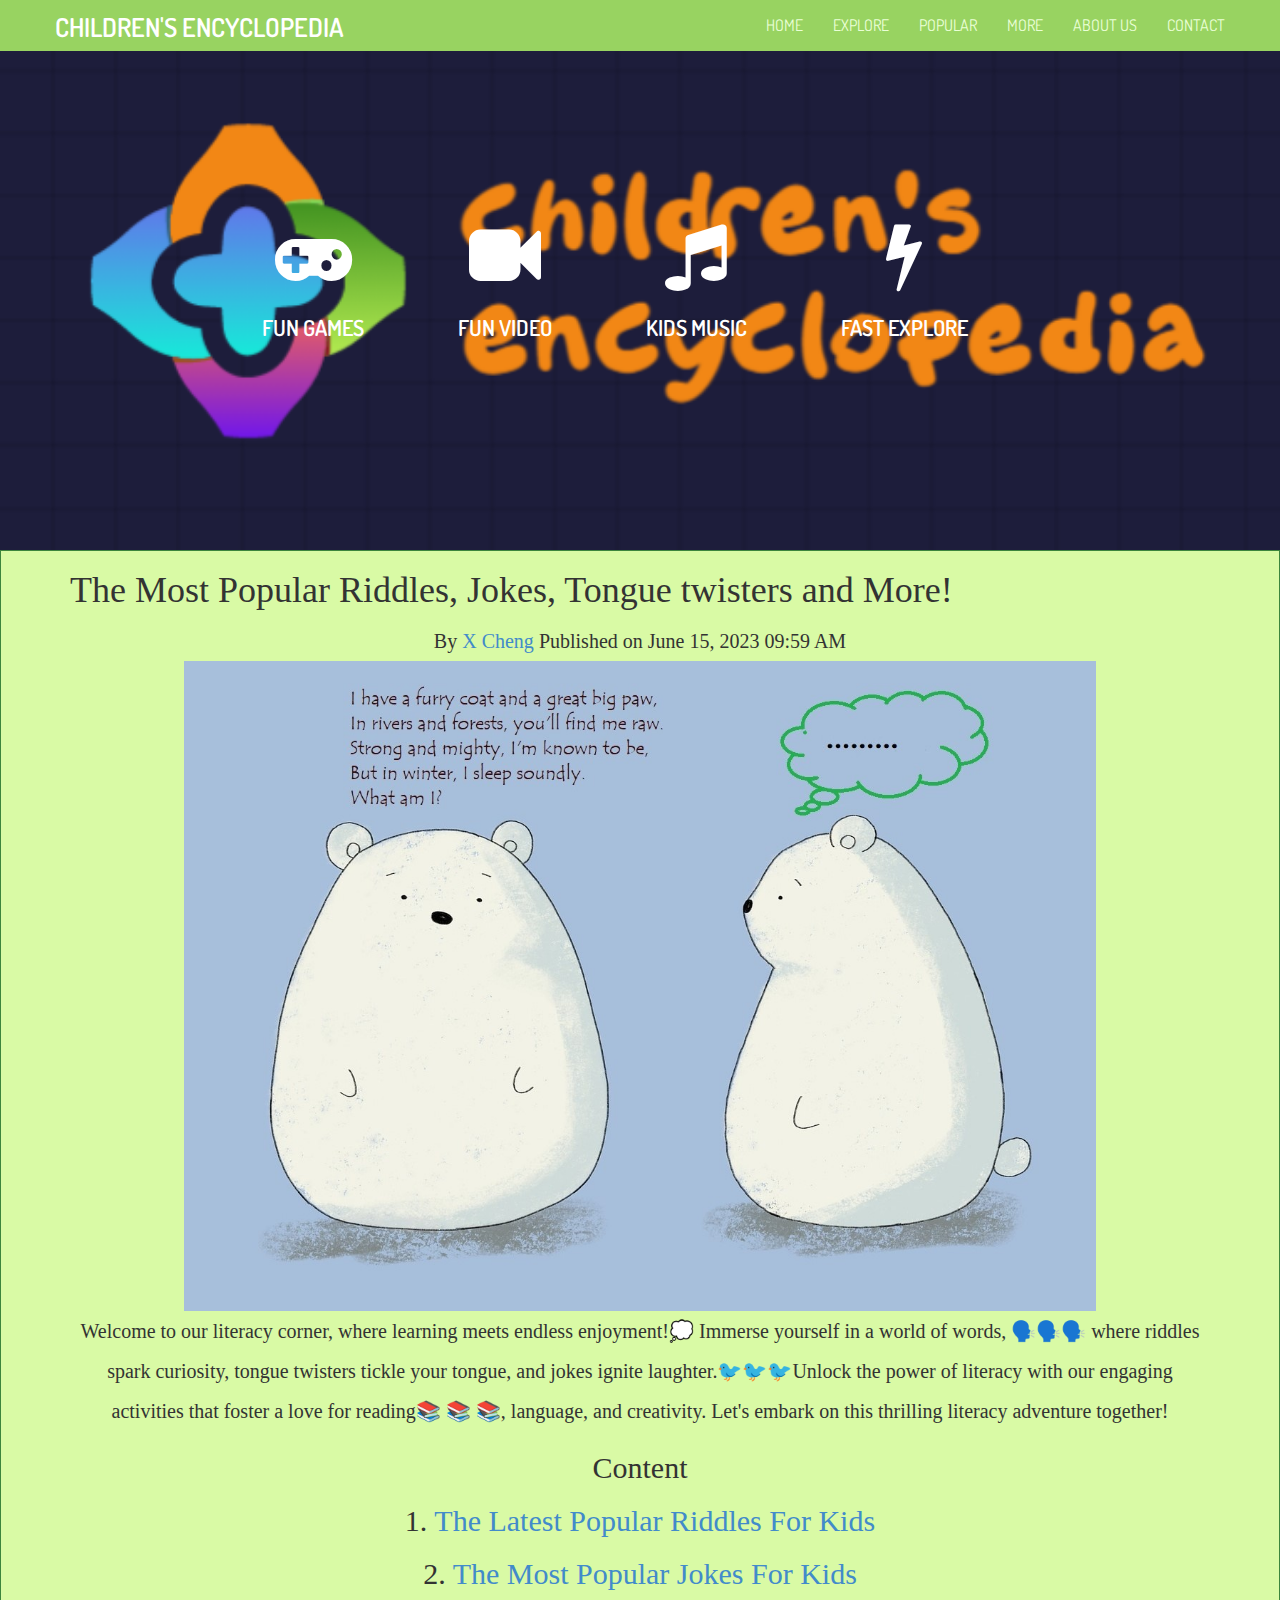
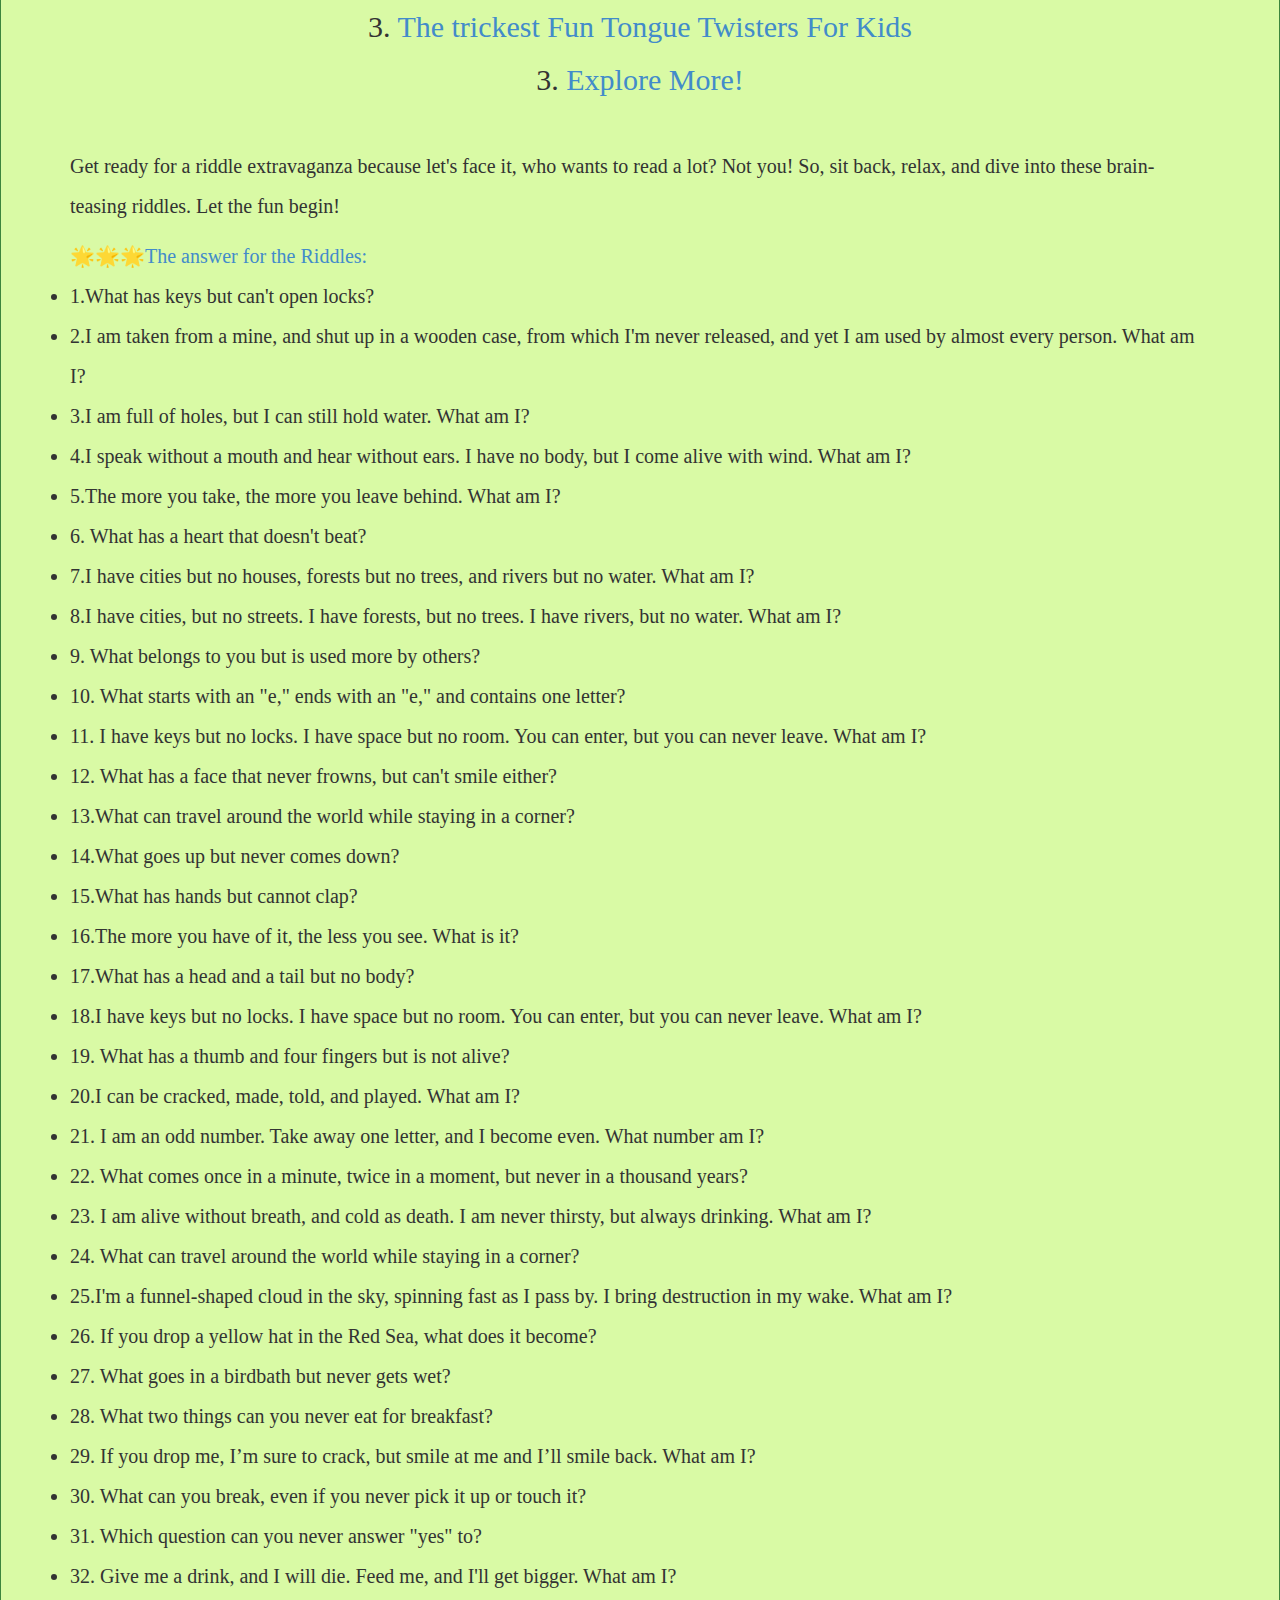
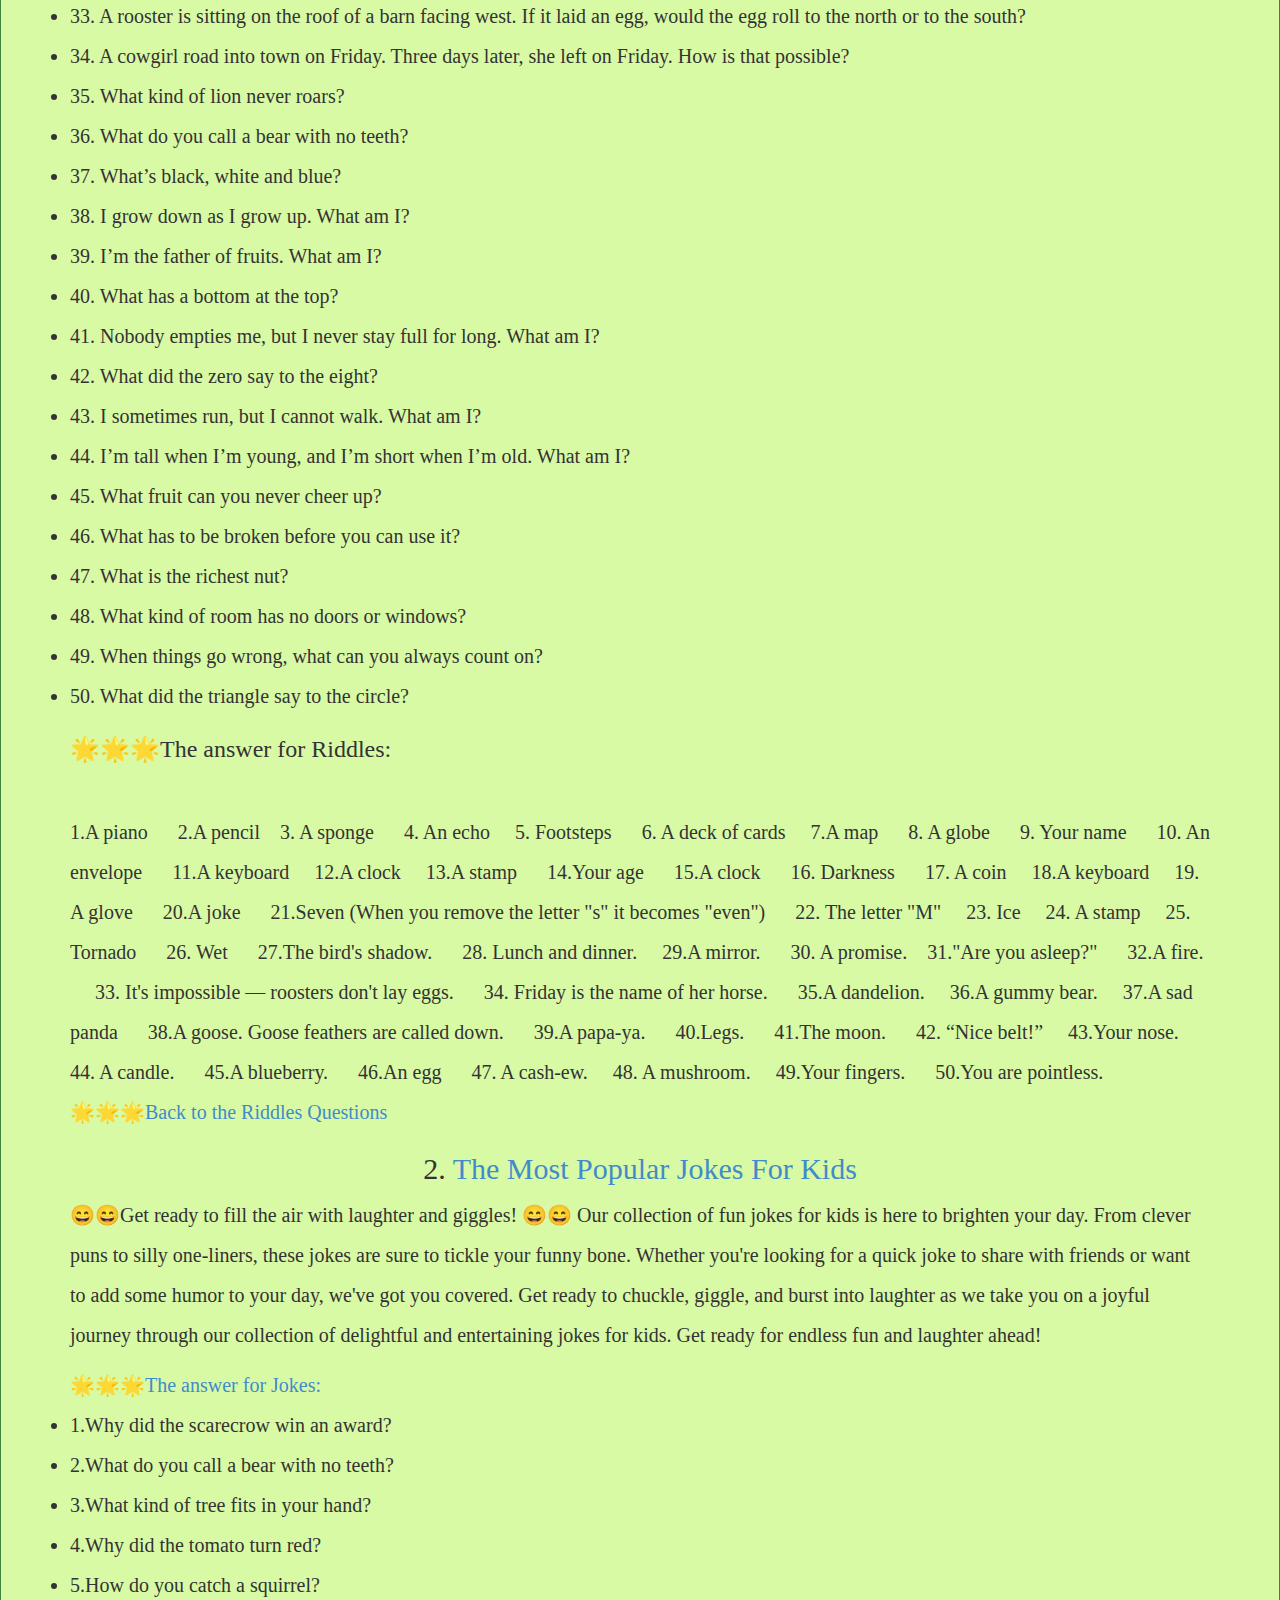
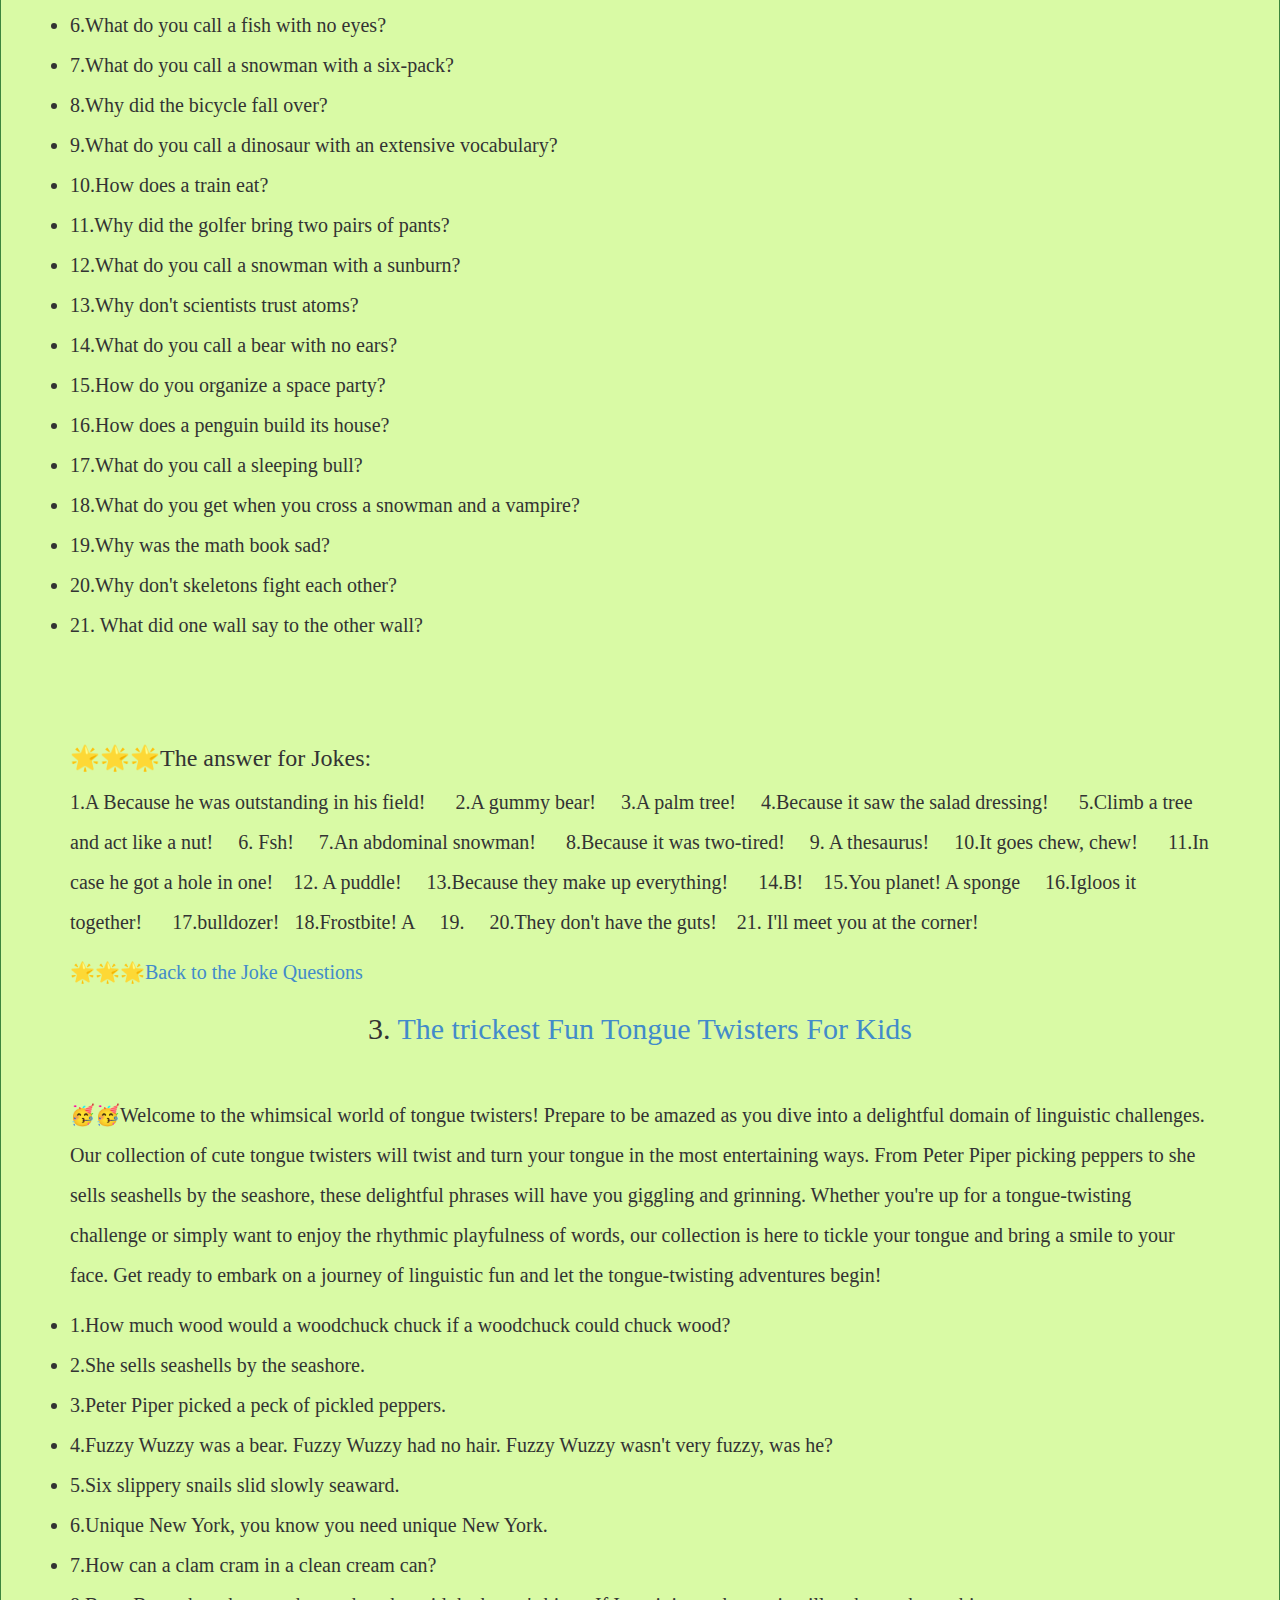
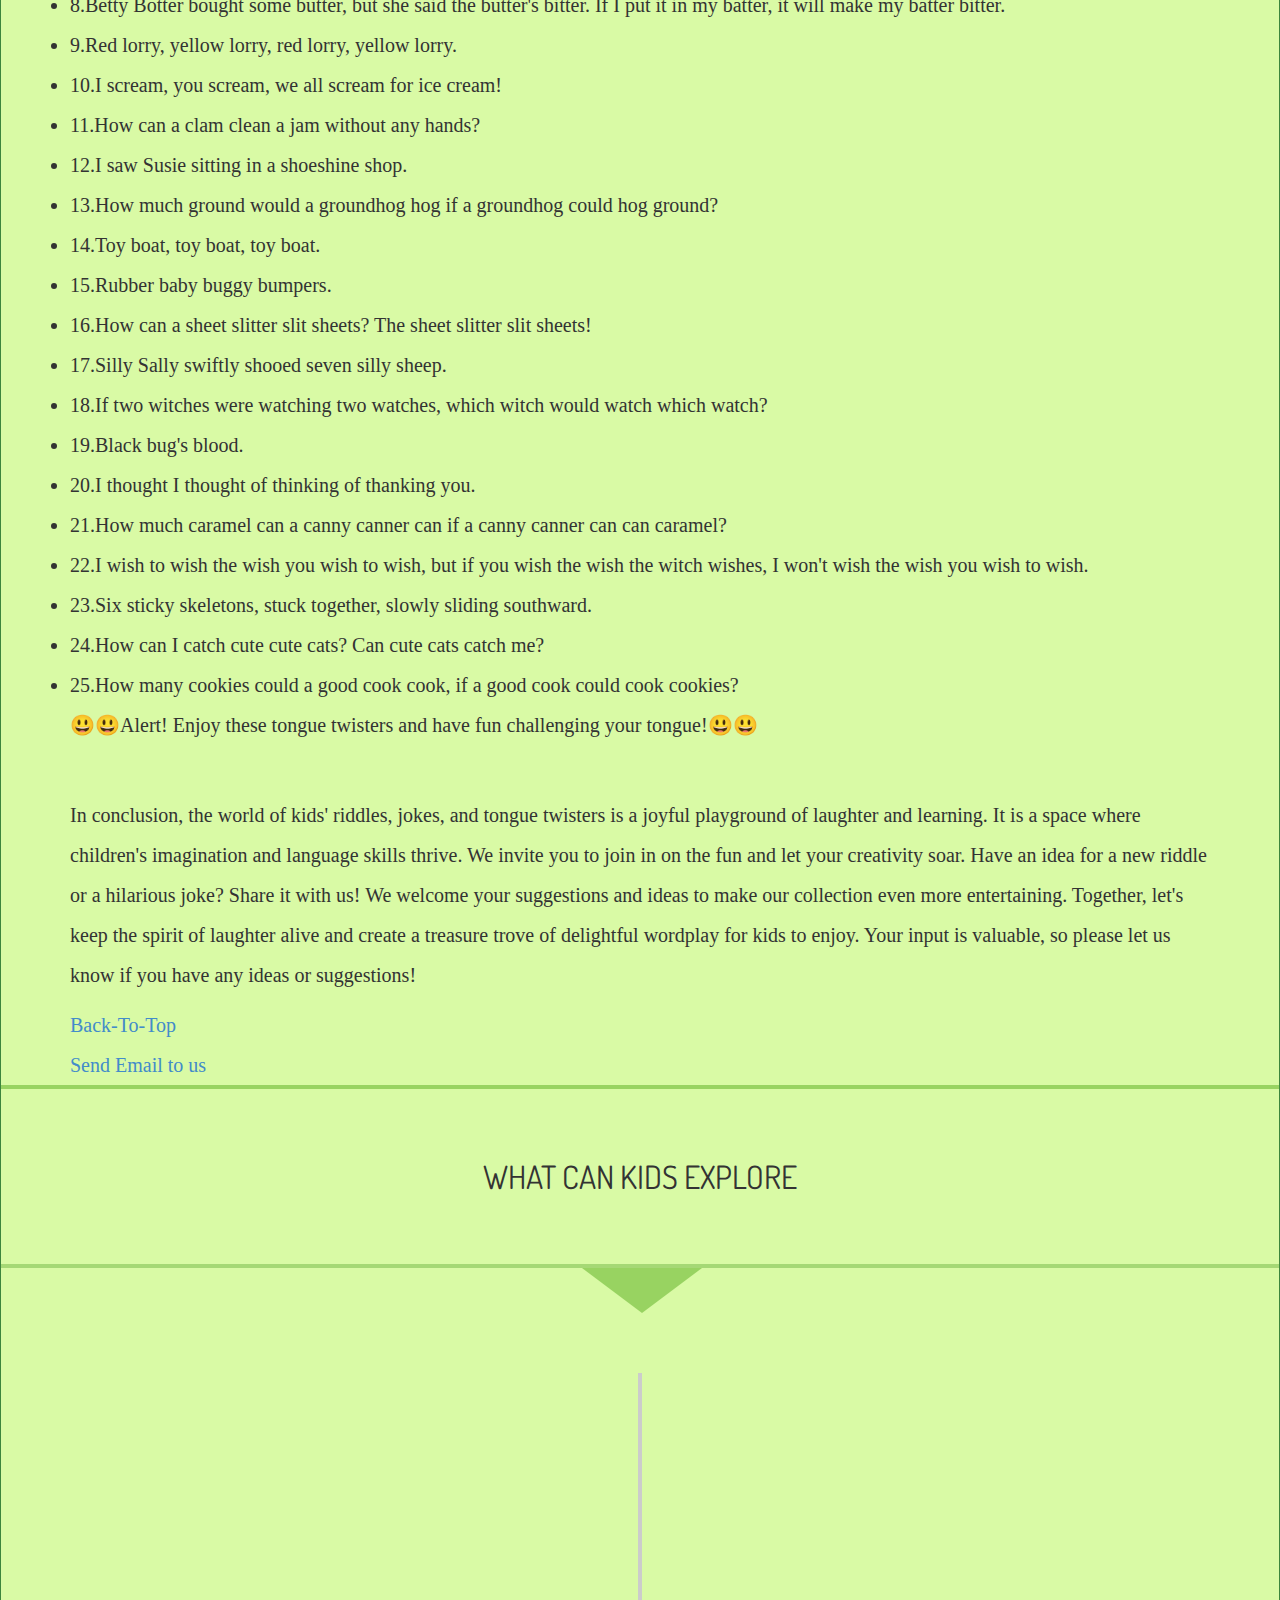
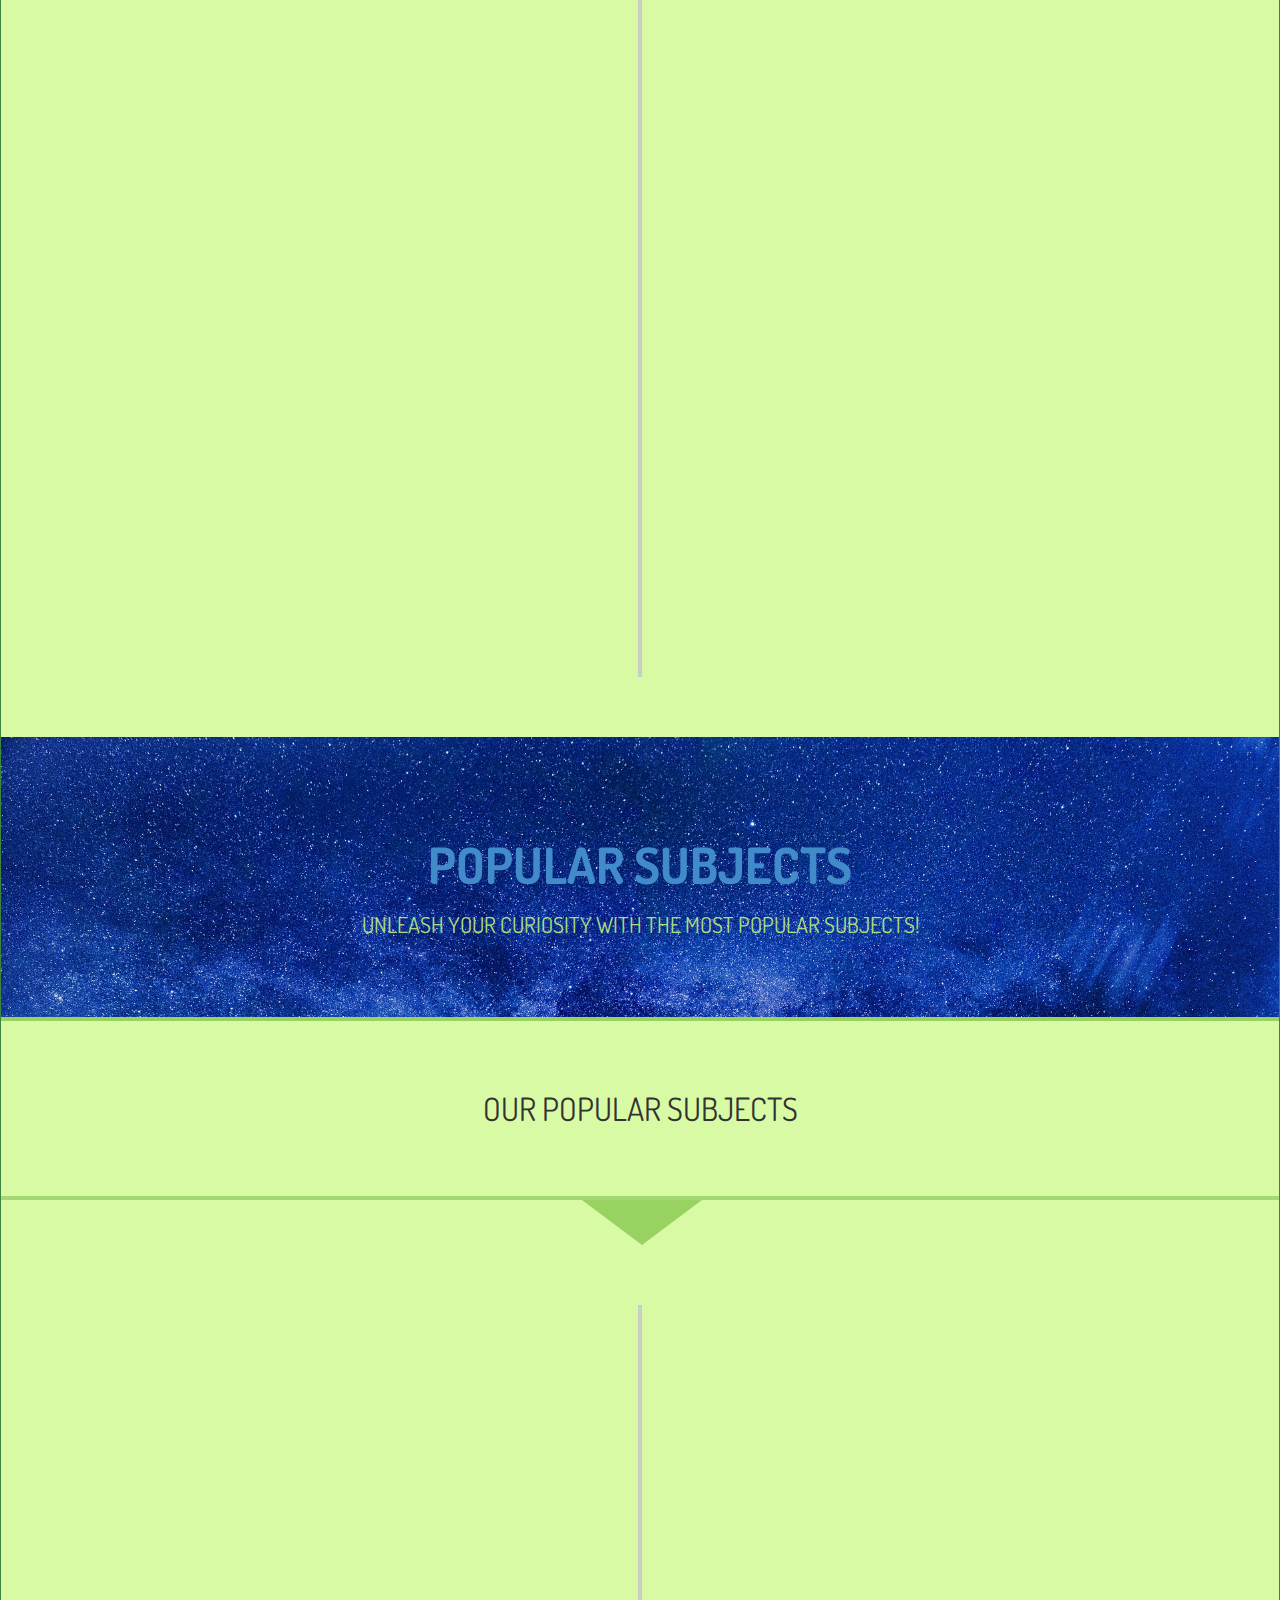
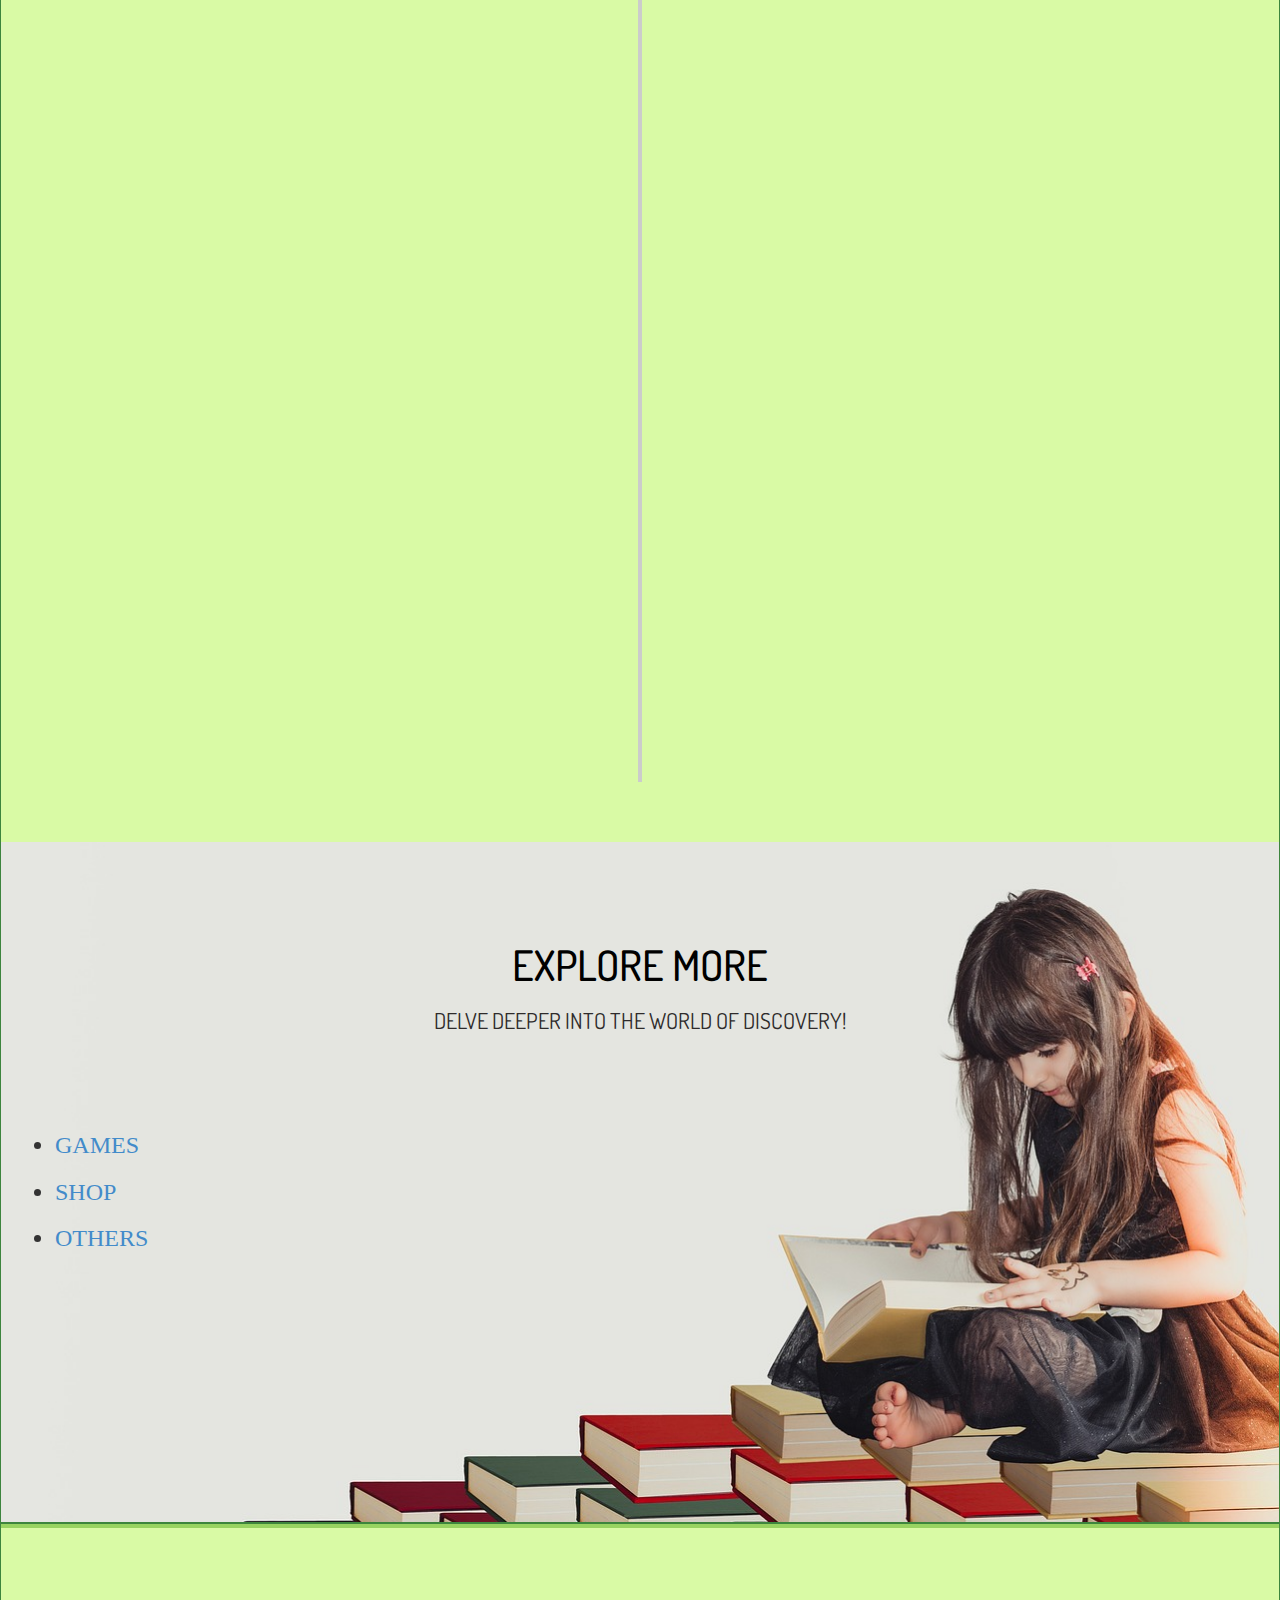
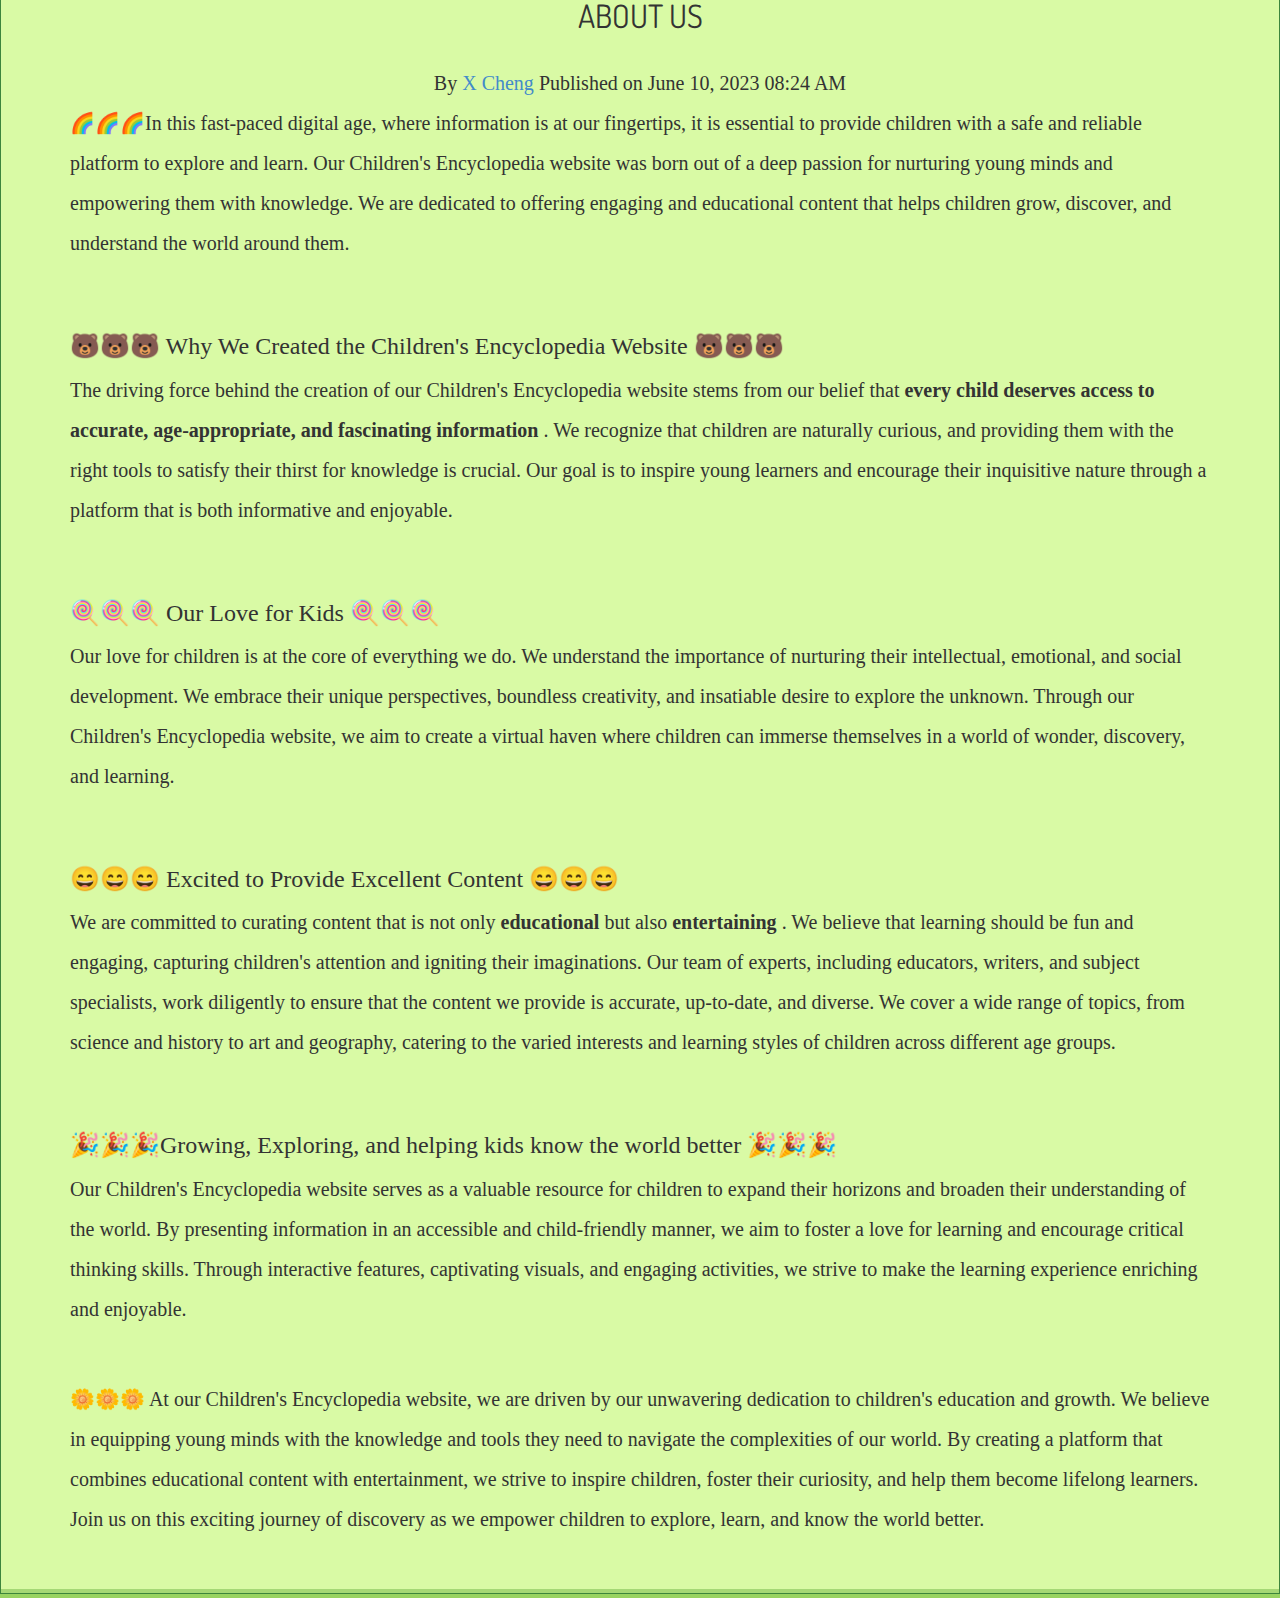
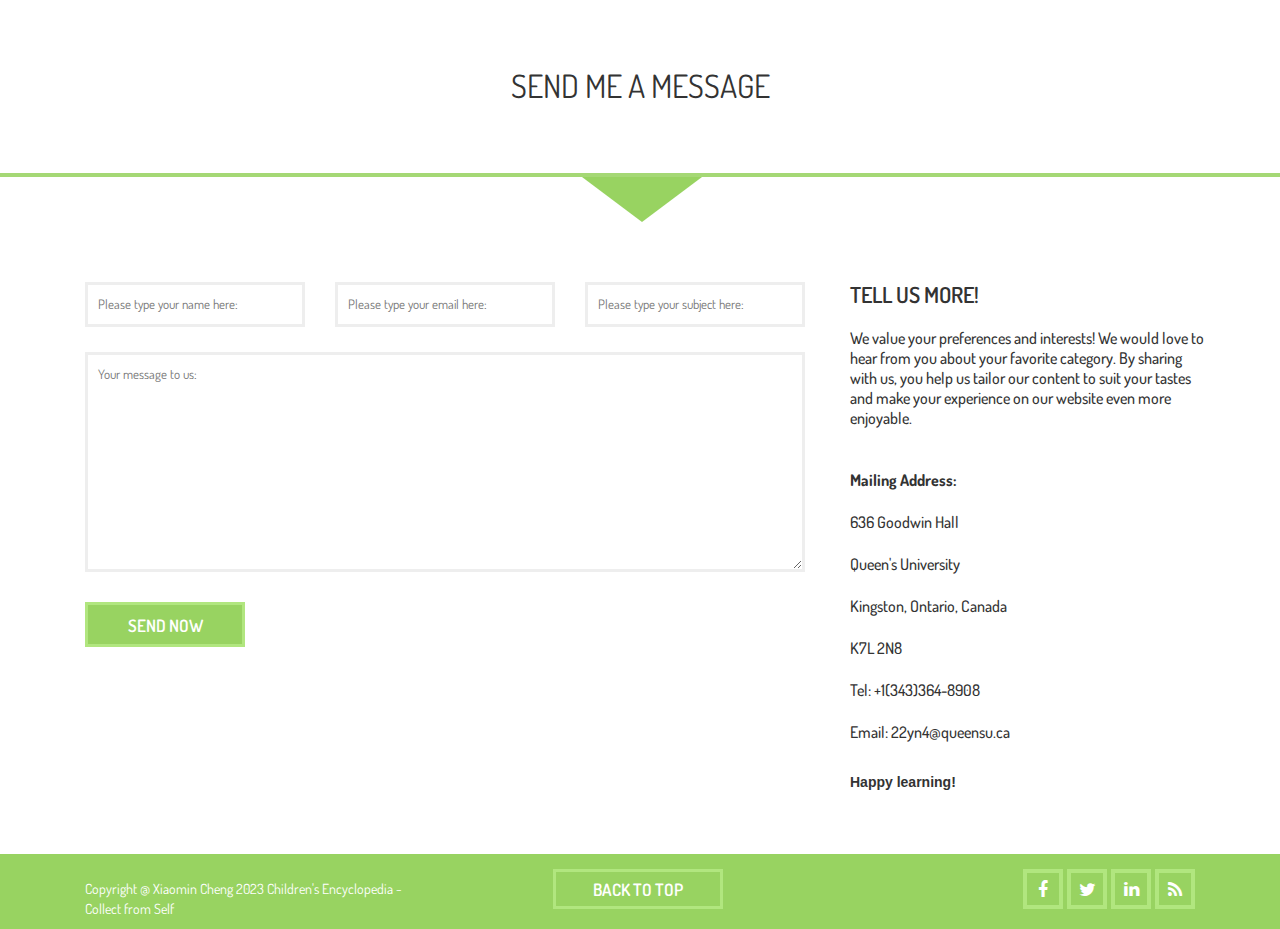
<file: literacy.html>
<!DOCTYPE html>
<!--[if lt IE 7]> <html class="no-js lt-ie9 lt-ie8 lt-ie7" lang="en"> 
<![endif]-->
<!--[if IE 7]> <html class="no-js lt-ie9 lt-ie8" lang="en"> 
<![endif]-->
<!--[if IE 8]> <html class="no-js lt-ie9" lang="en"> <![endif]-->
<!--[if gt IE 8]><!-->
<html class="no-js" lang="en"> <!--<![endif]-->

<head>
    <title>Popular Riddles, Jokes, Tongue twisters </title>
    <meta name="description" content="">
    <meta name="author" content="">
    <meta name="viewport" content="width=device-width, initial-scale=1.0">
    <meta charset="UTF-8">

    <link rel="stylesheet" type="text/css" href="css/bootstrap.min.css">
    <link rel="stylesheet" type="text/css" href="css/font-awesome.min.css">
    <link rel="stylesheet" type="text/css" href="css/templatemo-style.css">

    <!-- JavaScripts -->
    <script src="js/vendor/jquery-1.10.2.min.js"></script>
    <script src="js/vendor/modernizr.min.js"></script>
    <link rel="shortcut icon" href="favicon.ico" />
</head>

<body>

    <header class="site-header" id="top">
        <nav class="navbar navbar-default navbar-fixed-top">
            <div class="container">
                <div class="row">
                    <div class="navbar-header">
                        <button type="button" class="navbar-toggle collapsed" data-toggle="collapse"
                            data-target=".navbar-collapse">
                            <i class="fa fa-bars"></i>
                        </button>
                        <div class="logo-wrapper">
                            <a class="navbar-brand" href="index.html">
                                <p><em>Children's Encyclopedia</em></p>
                            </a>
                        </div>
                    </div>
                    <div class="collapse navbar-collapse" id="main-menu">
                        <ul class="nav navbar-nav navbar-right">
                            <li><span></span><a href="index.html" class="home">Home</a></li>
                            <li><span></span><a href="#first-section" class="about">EXPLORE</a></li>
                            <li><span></span><a href="#second-section" class="portfolio">popular</a></li>
                            <li><span></span><a href="#map" class="map">MORE</a></li>
                            <li><span></span><a href="#four-section" class="about">About Us</a></li>
                            <li><span></span><a href="#third-section" class="contact">Contact</a></li>
                        </ul>
                    </div>
                </div>
            </div>
        </nav>
    </header>

    <div id="big-banner">
        <div class="container">
            <div class="row">
                <div class="col-md-12 col-xs-12">
                    <ul class="main-icons">
                        <li><a href="fungame.html"><i class="fa fa-gamepad"></i>Fun GAMES</a></li>
                        <li><a href="funvideo.html"><i class="fa fa-video-camera"></i>Fun Video</a></li>
                        <li><a href="kidsmusic.html"><i class="fa fa-music"></i>kids Music</a></li>
                        <li><a href="fastexplore.html"><i class="fa fa-bolt"></i>Fast EXPLORE</a></li>
                    </ul>
                </div>
            </div>
        </div>
    </div>

    <div>
        <div id="content-box">
            <div class="container">
                <div class="row">
                    <div class="col-md-12">
                        <h1 class="h1"> The Most Popular Riddles, Jokes, Tongue twisters and More! </h1>
                        <div id="author">
                            By <a href="https://www.facebook.com/xiaomin.cheng.376">X Cheng</a> Published on June 15,
                            2023 09:59 AM
                            <br>
                            <img src="images\riddles.jpg" class = "mx auto d-block" style="width: 80%;" alt="Riddles"> <!-- //**need to be adjusted -->
                            <p> Welcome to our literacy corner, where learning meets endless enjoyment!💭 Immerse
                                yourself in a world of words, 🗣️🗣️🗣️ where riddles spark curiosity, tongue twisters
                                tickle your tongue, and jokes ignite laughter.🐦🐦🐦Unlock the power of literacy with
                                our engaging activities that foster a love for reading📚 📚 📚, language, and
                                creativity. Let's embark on this thrilling literacy adventure together!</p>
                        </div>
                        <div>
                            <h2>Content</h2>
                            <h2> 1. <a href="#riddles">The Latest Popular Riddles For Kids</a> </h2>
                            <h2> 2. <a href="#jokes">The Most Popular Jokes For Kids</a> </h2>
                            <h2> 3. <a href="#tonguetwisters">The trickest Fun Tongue Twisters For Kids</a> </h2>
                            <h2> 3. <a href="index.html">Explore More!</a> </h2>
                            <div>
                                <div id="riddles"></div>
                                <br>
                                <p>
                                    Get ready for a riddle extravaganza because let's face it, who wants to read a lot?
                                    Not you! So, sit back, relax, and dive into these brain-teasing riddles. Let the fun
                                    begin!
                                </p>

                                <div class="#answer"> <a href="#answer1">🌟🌟🌟The answer for the Riddles:</a>
                                </div>
                                <li>1.What has keys but can't open locks? </li>
                                <!-- <p class = "text-white">Piano </p> -->
                                <li>2.I am taken from a mine, and shut up in a wooden case, from which I'm never
                                    released, and yet I am used by almost every person. What am I? </li>
                                <li>3.I am full of holes, but I can still hold water. What am I?</li>
                                <li>4.I speak without a mouth and hear without ears. I have no body, but I come alive
                                    with wind. What am I?</li>
                                <li>5.The more you take, the more you leave behind. What am I?</li>
                                <li>6. What has a heart that doesn't beat? </li>
                                <li>7.I have cities but no houses, forests but no trees, and rivers but no water. What
                                    am I?</li>
                                <li>8.I have cities, but no streets. I have forests, but no trees. I have rivers, but no
                                    water. What am I?</li>
                                <li>9. What belongs to you but is used more by others?</li>
                                <li>10. What starts with an "e," ends with an "e," and contains one letter?</li>
                                <li>11. I have keys but no locks. I have space but no room. You can enter, but you can
                                    never leave. What am I?</li>
                                <li>12. What has a face that never frowns, but can't smile either?</li>
                                <li>13.What can travel around the world while staying in a corner? </li>
                                <li>14.What goes up but never comes down? </li>
                                <li>15.What has hands but cannot clap? </li>
                                <li>16.The more you have of it, the less you see. What is it?</li>
                                <li>17.What has a head and a tail but no body? </li>
                                <li>18.I have keys but no locks. I have space but no room. You can enter, but you can
                                    never leave. What am I? </li>
                                <li>19. What has a thumb and four fingers but is not alive? </li>
                                <li>20.I can be cracked, made, told, and played. What am I? </li>
                                <li>21. I am an odd number. Take away one letter, and I become even. What number am I?
                                </li>
                                <li>22. What comes once in a minute, twice in a moment, but never in a thousand years?
                                </li>
                                <li>23. I am alive without breath, and cold as death. I am never thirsty, but always
                                    drinking. What am I?</li>
                                <li>24. What can travel around the world while staying in a corner? </li>
                                <li>25.I'm a funnel-shaped cloud in the sky, spinning fast as I pass by. I bring
                                    destruction in my wake. What am I? </li>
                                <li>26. If you drop a yellow hat in the Red Sea, what does it become?</li>
                                <li>27. What goes in a birdbath but never gets wet?</li>
                                <li>28. What two things can you never eat for breakfast? </li>
                                <li>29. If you drop me, I’m sure to crack, but smile at me and I’ll smile back. What am
                                    I?</li>
                                <li>30. What can you break, even if you never pick it up or touch it?</li>
                                <li>31. Which question can you never answer "yes" to?</li>
                                <li>32. Give me a drink, and I will die. Feed me, and I'll get bigger. What am I?</li>
                                <li>33. A rooster is sitting on the roof of a barn facing west. If it laid an egg, would
                                    the egg roll to the north or to the south?</li>
                                <li>34. A cowgirl road into town on Friday. Three days later, she left on Friday. How is
                                    that possible?</li>
                                <li>35. What kind of lion never roars?</li>
                                <li>36. What do you call a bear with no teeth?</li>
                                <li>37. What’s black, white and blue?</li>
                                <li>38. I grow down as I grow up. What am I?</li>
                                <li>39. I’m the father of fruits. What am I?</li>
                                <li>40. What has a bottom at the top?</li>
                                <li>41. Nobody empties me, but I never stay full for long. What am I?</li>
                                <li>42. What did the zero say to the eight?</li>
                                <li>43. I sometimes run, but I cannot walk. What am I?</li>
                                <li>44. I’m tall when I’m young, and I’m short when I’m old. What am I?</li>
                                <li>45. What fruit can you never cheer up?</li>
                                <li>46. What has to be broken before you can use it?</li>
                                <li>47. What is the richest nut?</li>
                                <li>48. What kind of room has no doors or windows?</li>
                                <li>49. When things go wrong, what can you always count on?</li>
                                <li>50. What did the triangle say to the circle?</li>

                                <div>
                                    <h3 id=answer1> 🌟🌟🌟The answer for Riddles:</h3>
                                    <br>
                                    1.A piano &nbsp; &nbsp;&nbsp; 2.A pencil &nbsp;&nbsp;&nbsp;3. A sponge &nbsp;
                                    &nbsp;&nbsp; 4. An echo &nbsp; &nbsp;&nbsp;5. Footsteps &nbsp; &nbsp;&nbsp;
                                    6. A deck of cards &nbsp; &nbsp;&nbsp;7.A map &nbsp; &nbsp;&nbsp; 8. A globe &nbsp;
                                    &nbsp;&nbsp; 9. Your name &nbsp; &nbsp;&nbsp; 10. An envelope &nbsp; &nbsp;&nbsp;
                                    11.A keyboard &nbsp; &nbsp;&nbsp;12.A clock &nbsp; &nbsp;&nbsp;13.A stamp &nbsp;
                                    &nbsp;&nbsp; 14.Your age &nbsp; &nbsp;&nbsp; 15.A clock &nbsp; &nbsp;&nbsp;
                                    16. Darkness &nbsp; &nbsp;&nbsp; 17. A coin&nbsp; &nbsp;&nbsp;

                                    18.A keyboard &nbsp; &nbsp;&nbsp;19. A glove &nbsp; &nbsp;&nbsp; 20.A joke &nbsp;
                                    &nbsp;&nbsp; 21.Seven (When you remove the letter "s" it becomes "even") &nbsp;
                                    &nbsp;&nbsp; 22. The letter "M"&nbsp; &nbsp;&nbsp;
                                    23. Ice &nbsp; &nbsp;&nbsp;24. A stamp &nbsp; &nbsp;&nbsp;25. Tornado &nbsp;
                                    &nbsp;&nbsp; 26. Wet &nbsp;
                                    &nbsp;&nbsp; 27.The bird's shadow. &nbsp; &nbsp;&nbsp;
                                    28. Lunch and dinner.&nbsp; &nbsp;&nbsp; 29.A mirror. &nbsp; &nbsp;&nbsp;

                                    30. A promise.&nbsp; &nbsp;&nbsp;31."Are you asleep?" &nbsp; &nbsp;&nbsp; 32.A fire.
                                    &nbsp; &nbsp;&nbsp; 33. It's impossible — roosters don't lay eggs. &nbsp;
                                    &nbsp;&nbsp; 34. Friday is the name of her horse. &nbsp; &nbsp;&nbsp;
                                    35.A dandelion. &nbsp; &nbsp;&nbsp;36.A gummy bear. &nbsp; &nbsp;&nbsp;37.A sad
                                    panda &nbsp; &nbsp;&nbsp; 38.A goose. Goose feathers are called down. &nbsp;
                                    &nbsp;&nbsp; 39.A papa-ya. &nbsp; &nbsp;&nbsp;
                                    40.Legs. &nbsp; &nbsp;&nbsp; 41.The moon. &nbsp; &nbsp;&nbsp;

                                    42. “Nice belt!” &nbsp; &nbsp;&nbsp;43.Your nose. &nbsp; &nbsp;&nbsp; 44. A candle.
                                    &nbsp; &nbsp;&nbsp; 45.A blueberry. &nbsp;
                                    &nbsp;&nbsp; 46.An egg &nbsp; &nbsp;&nbsp;
                                    47. A cash-ew. &nbsp; &nbsp;&nbsp;48. A mushroom. &nbsp; &nbsp;&nbsp;49.Your
                                    fingers. &nbsp; &nbsp;&nbsp; 50.You are pointless.&nbsp;
                                </div>
                                <div id="riddles"> <a href="#riddles">🌟🌟🌟Back to the Riddles Questions</a></div>
                            </div>
                        </div>
                        <div>
                            <h3 id="jokes"></h3>
                            <h2 id="h2"> 2. <a href="#jokes">The Most Popular Jokes For Kids</a> </h2>
                        </div>
                        <div>
                            <p> 😄😄Get ready to fill the air with laughter and giggles! 😄😄
                                Our collection of fun jokes for kids
                                is here to brighten your day. From clever puns to silly one-liners, these jokes are sure
                                to tickle your funny bone. Whether you're looking for a quick joke to share with friends
                                or want to add some humor to your day, we've got you covered. Get ready to chuckle,
                                giggle, and burst into laughter as we take you on a joyful journey through our
                                collection of delightful and entertaining jokes for kids. Get ready for endless fun and
                                laughter ahead!</p>

                        </div>
                        <div class="#answer"> <a href="#answer2"> 🌟🌟🌟The answer for Jokes:</a>
                            <div>
                                <li>1.Why did the scarecrow win an award?</li>
                                <li>2.What do you call a bear with no teeth?</li>
                                <li>3.What kind of tree fits in your hand?</li>
                                <li>4.Why did the tomato turn red?</li>
                                <li>5.How do you catch a squirrel?</li>
                                <li>6.What do you call a fish with no eyes?</li>
                                <li>7.What do you call a snowman with a six-pack?</li>
                                <li>8.Why did the bicycle fall over?</li>
                                <li>9.What do you call a dinosaur with an extensive vocabulary?</li>
                                <li>10.How does a train eat?</li>
                                <li>11.Why did the golfer bring two pairs of pants?</li>
                                <li>12.What do you call a snowman with a sunburn?</li>
                                <li>13.Why don't scientists trust atoms?</li>
                                <li>14.What do you call a bear with no ears?</li>
                                <li>15.How do you organize a space party?</li>
                                <li>16.How does a penguin build its house?</li>
                                <li>17.What do you call a sleeping bull?</li>
                                <li>18.What do you get when you cross a snowman and a vampire?</li>
                                <li>19.Why was the math book sad?</li>
                                <li>20.Why don't skeletons fight each other?</li>
                                <li>21. What did one wall say to the other wall?</li>

                            </div>

                            <br>
                            <p id="answer2">
                                <br>
                            <h3>🌟🌟🌟The answer for Jokes:</h3>

                            1.A Because he was outstanding in his field! &nbsp; &nbsp;&nbsp;
                            2.A gummy bear! &nbsp;&nbsp;&nbsp;
                            3.A palm tree! &nbsp;&nbsp;&nbsp;
                            4.Because it saw the salad dressing! &nbsp; &nbsp;&nbsp;
                            5.Climb a tree and act like a nut! &nbsp;&nbsp;&nbsp;
                            6. Fsh! &nbsp;&nbsp;&nbsp;
                            7.An abdominal snowman! &nbsp; &nbsp;&nbsp; 8.Because it was two-tired! &nbsp;&nbsp;&nbsp;
                            9. A thesaurus! &nbsp;&nbsp;&nbsp;
                            10.It goes chew, chew! &nbsp; &nbsp;&nbsp; 11.In case he got a hole in
                            one!&nbsp;&nbsp;&nbsp;
                            12. A puddle! &nbsp;&nbsp;&nbsp;
                            13.Because they make up everything! &nbsp; &nbsp;&nbsp;
                            14.B! &nbsp;&nbsp;&nbsp;15.You planet! A sponge &nbsp;&nbsp;&nbsp;
                            16.Igloos it together! &nbsp; &nbsp;&nbsp; 17.bulldozer!&nbsp;&nbsp;&nbsp;18.Frostbite! A
                            &nbsp;&nbsp;&nbsp;
                            19.&nbsp; &nbsp;&nbsp; 20.They don't have the guts! &nbsp;&nbsp;&nbsp;21. I'll meet you at
                            the corner! &nbsp;&nbsp;&nbsp;

                            </p>
                            <div class="#answer"> <a href="#jokes">🌟🌟🌟Back to the Joke Questions</a>
                                <div>
                                    <h3 id="tonguetwisters"></h3>
                                    <h2> 3. <a href="#tonguetwisters">The trickest Fun Tongue Twisters For Kids</a>
                                    </h2>
                                </div>
                                <br>
                                <div>
                                    <p id="tonguetwisters">
                                        🥳🥳Welcome to the whimsical world of tongue twisters! Prepare to be amazed as
                                        you dive into a delightful domain of linguistic challenges. Our collection of
                                        cute tongue twisters will twist and turn your tongue in the most entertaining
                                        ways. From Peter Piper picking peppers to she sells seashells by the seashore,
                                        these delightful phrases will have you giggling and grinning. Whether you're up
                                        for a tongue-twisting challenge or simply want to enjoy the rhythmic playfulness
                                        of words, our collection is here to tickle your tongue and bring a smile to your
                                        face. Get ready to embark on a journey of linguistic fun and let the
                                        tongue-twisting adventures begin!
                                    </p>
                                    <div>
                                        <li>1.How much wood would a woodchuck chuck if a woodchuck could chuck wood?
                                        </li>
                                        <li>2.She sells seashells by the seashore.</li>
                                        <li>3.Peter Piper picked a peck of pickled peppers.</li>
                                        <li>4.Fuzzy Wuzzy was a bear. Fuzzy Wuzzy had no hair. Fuzzy Wuzzy wasn't very
                                            fuzzy, was he?</li>
                                        <li>5.Six slippery snails slid slowly seaward.</li>
                                        <li>6.Unique New York, you know you need unique New York.</li>
                                        <li>7.How can a clam cram in a clean cream can?</li>
                                        <li>8.Betty Botter bought some butter, but she said the butter's bitter. If I
                                            put it in my batter, it will make my batter bitter. </li>
                                        <li>9.Red lorry, yellow lorry, red lorry, yellow lorry.</li>
                                        <li>10.I scream, you scream, we all scream for ice cream!</li>
                                        <li>11.How can a clam clean a jam without any hands?</li>
                                        <li>12.I saw Susie sitting in a shoeshine shop.</li>
                                        <li>13.How much ground would a groundhog hog if a groundhog could hog ground?
                                        </li>
                                        <li>14.Toy boat, toy boat, toy boat.</li>
                                        <li>15.Rubber baby buggy bumpers.</li>
                                        <li>16.How can a sheet slitter slit sheets? The sheet slitter slit sheets!</li>
                                        <li>17.Silly Sally swiftly shooed seven silly sheep.</li>
                                        <li>18.If two witches were watching two watches, which witch would watch which
                                            watch?</li>
                                        <li>19.Black bug's blood.</li>
                                        <li>20.I thought I thought of thinking of thanking you.</li>
                                        <li>21.How much caramel can a canny canner can if a canny canner can can
                                            caramel?</li>
                                        <li>22.I wish to wish the wish you wish to wish, but if you wish the wish the
                                            witch wishes, I won't wish the wish you wish to wish.</li>
                                        <li>23.Six sticky skeletons, stuck together, slowly sliding southward.</li>
                                        <li>24.How can I catch cute cute cats? Can cute cats catch me?</li>
                                        <li>25.How many cookies could a good cook cook, if a good cook could cook
                                            cookies?</li>
                                        <p>😃😃Alert! Enjoy these tongue twisters and have fun challenging your
                                            tongue!😃😃</p>
                                    </div>
                                    <br>
                                    <p>In conclusion, the world of kids' riddles, jokes, and tongue twisters is a joyful
                                        playground of laughter and learning. It is a space where children's imagination
                                        and language skills thrive. We invite you to join in on the fun and let your
                                        creativity soar. Have an idea for a new riddle or a hilarious joke? Share it
                                        with us! We welcome your suggestions and ideas to make our collection even more
                                        entertaining. Together, let's keep the spirit of laughter alive and create a
                                        treasure trove of delightful wordplay for kids to enjoy. Your input is valuable,
                                        so please let us know if you have any ideas or suggestions!</p>                   
                                    <a href="literacy.html">Back-To-Top</a>
                                    <br>
                                    <a href = "mailto: 22yn4@queensu.">Send Email to us</a>
                                </div>
                            </div>
                        </div>
                    </div>
                </div>
            </div>


            <div id="first-section">
                <div class="heading">
                    <div class="container">
                        <div class="row">
                            <div class="col-md-12">
                                <h2 class="header-section-title">What Can Kids Explore</h2>
                            </div>
                        </div>
                    </div>
                </div>
            </div>

            <div id="first-section1">
                <div class="container">
                    <div class="row">
                        <div class="triangle"></div>
                    </div>
                    <div class="row">
                        <div class="col-md-12">
                            <section id="cd-timeline" class="cd-container">

                                <div class="cd-timeline-block">
                                    <div class="cd-timeline-img cd-movie">
                                        <img src="images/second-icon.png" alt="Picture">
                                    </div>
                                    <div class="cd-timeline-content service-box-content">
                                        <h2><a href="literacy.html">Fun literacy activities</a></href>
                                        </h2>
                                        <p style="color: rgb(0, 0, 0);font-size: 30px;">Explore our website and dive into a treasure trove of exciting
                                            literacy activities! Delight in a delightful collection of your
                                            favorite <span class="blue"> <strong><a href="literacy.html">riddles</a></href>
                                                </strong> </span>,<span class="blue"> <strong><a href="literacy.html">tongue
                                                        twisters</a>
                                                    </href></strong>
                                            </span>,<span class="blue"> <strong><a href="literacy.html">jokes</a></href>
                                                </strong> </span> and so much more !
                                    </div>
                                </div>

                                <div class="cd-timeline-block">
                                    <div class="cd-timeline-img cd-picture">
                                        <img src="images/first-icon.png" alt="Picture">
                                    </div>
                                    <div class="cd-timeline-content service-box-content">
                                        <h2>Awesome Adventures</h2>
                                        <p style="color: rgb(0, 0, 0);font-size: 30px;">Join exciting journeys
                                            into the <span class="blue"> <strong><a href="#">animal kingdom</a>
                                                    </href></strong> </span> ,<span class="blue"> <strong><a
                                                        href="#">space</a>
                                                    </href></strong> </span> ,<span class="blue"> <strong><a
                                                        href="#">history</a></href></strong>
                                            </span> , and <span class="blue"> <strong><a href="#">more</a>
                                                    </href></strong> </span> !</p>
                                    </div>
                                </div>

                                <div class="cd-timeline-block">
                                    <div class="cd-timeline-img cd-movie">
                                        <img src="images/fourth-icon.png" alt="Picture">
                                    </div>
                                    <div class="cd-timeline-content service-box-content">
                                        <h2>Cosmic Explorations</h2>
                                        <p>Blast off into the wonders of <span class="blue"> <strong><a
                                                        href="#">galaxies</a>
                                                    </href></strong> </span>,<span class="blue"> <strong><a
                                                        href="#">Constellations</a></href>
                                                </strong> </span>,and <span class="blue"> <strong><a href="#">faraway
                                                        planets</a></href></strong> </span>!</p>
                                        </p>
                                    </div>
                                </div>

                                <div class="cd-timeline-block">
                                    <div class="cd-timeline-img cd-icon">
                                        <img src="images/third-icon.png" alt="Picture">
                                    </div>
                                    <div class="cd-timeline-content service-box-content">
                                        <h2>Time Travel Tales</h2>
                                        <p>Discover amazing <span class="blue"> <strong><a href="#">stories </a>
                                                    </href></strong> </span>,from the past and meet fascinating
                                            <span class="blue"> <strong><a href="#">historical figures</a>
                                                    </href></strong> </span>!
                                        </p>
                                    </div>
                                </div>

                                <div class="cd-timeline-block">
                                    <div class="cd-timeline-img cd-movie">
                                        <img src="images/first-icon.png" alt="Picture">
                                    </div>
                                    <div class="cd-timeline-content service-box-content">
                                        <h2>Science Magic</h2>
                                        <p>Unleash the power of <span class="blue"> <strong><a href="#">experiments </a>
                                                    </href>
                                                </strong> </span>,and
                                            uncover the<span class="blue"> <strong><a href="#">secrets </a>
                                                    </href></strong> </span>of the natural world!</p>
                                    </div>
                                </div>

                                <div class="cd-timeline-block">
                                    <div class="cd-timeline-img cd-movie">
                                        <img src="images/second-icon.png" alt="Picture">
                                    </div>
                                    <div class="cd-timeline-content service-box-content">
                                        <h2>Earth Explorers</h2>
                                        <p>Embark on thrilling adventures to explore the planet's <span class="blue">
                                                <strong><a href="#">mysteries</a></href></strong>
                                            </span>,<span class="blue"> <strong><a href="#">geography</a></href>
                                                </strong> </span>,and <span class="blue"> <strong><a href="#">
                                                        wildlife</a>
                                                    </href></strong> </span>!</p>
                                    </div>
                                </div>

                                <div class="cd-timeline-block">
                                    <div class="cd-timeline-img cd-movie">
                                        <img src="images/fourth-icon.png" alt="Picture">
                                    </div>
                                    <div class="cd-timeline-content service-box-content">
                                        <h2>Dino Quest</h2>
                                        <p>Journey back in time to uncover the mysteries of <span class="blue">
                                                <strong><a href="#">dinosaurs </a></href></strong> </span>,and
                                            <span class="blue"> <strong><a href="#">prehistoric creatures</a>
                                                    </href></strong> </span>!
                                        </p>
                                    </div>
                                </div>

                                <div class="cd-timeline-block">
                                    <div class="cd-timeline-img cd-movie">
                                        <img src="images/third-icon.png" alt="Picture">
                                    </div>
                                    <div class="cd-timeline-content service-box-content">
                                        <h2>Amazing Body Adventure</h2>
                                        <p>Dive into the incredible world of the <span class="blue"> <strong><a
                                                        href="#">human
                                                        body</a></href></strong> </span>,and
                                            learn <span class="blue"> <strong><a href="#">how it works</a>
                                                    </href></strong> </span>!</p>
                                    </div>
                                </div>

                                <div class="cd-timeline-block">
                                    <div class="cd-timeline-img cd-location">
                                        <img src="images/fourth-icon.png" alt="Picture">
                                    </div>
                                    <div class="cd-timeline-content service-box-content">
                                        <h2>Tech Wizards</h2>
                                        <p>Dive into the realm of <span class="blue"> <strong><a href="#">technology
                                                    </a></href>
                                                </strong> </span> and
                                            <span class="blue"> <strong><a href="#">inventions </a></href>
                                                </strong> </span>,where imagination meets innovation!
                                        </p>
                                    </div>
                                </div>
                            </section>
                        </div>
                    </div>
                </div>
            </div>
            <div class="copyrights">Collect from <a href="#" title="">SELF</a></div>

            <div id="cta">
                <div class="container">
                    <div class="row">
                        <div class="col-md-12">
                            <h4><a href="#second-section" class="portfolio"><strong>popular subjects</strong>
                                </a></h4>
                            <p>Unleash Your Curiosity with the Most Popular Subjects!</p>
                        </div>
                    </div>
                </div>
            </div>

            <div id="second-section">
                <div class="heading">
                    <div class="container">
                        <div class="row">
                            <div class="col-md-12">
                                <h2>Our popular subjects</h2>
                            </div>
                        </div>
                    </div>
                </div>
            </div>

            <div id="second-section2">
                <div class="container">
                    <div class="row">
                        <div class="triangle"></div>
                    </div>
                    <div class="row">
                        <div class="col-md-12">
                            <section id="cd-timeline-2" class="cd-container">
                                <div class="cd-timeline-block">
                                    <div class="cd-timeline-img cd-picture">
                                        <img src="images/camera-icon.png" alt="Picture">
                                    </div>

                                    <div class="cd-timeline-content projects">
                                        <img src="images/cosmos.png" alt="">
                                        <div class="project-content">
                                            <h2>Cosmic Explorations</h2>
                                            <span>"Embark on Stellar Adventures and Unleash Your Cosmic
                                                Curiosity!"</span>
                                        </div>
                                    </div>
                                </div>

                                <div class="cd-timeline-block">
                                    <div class="cd-timeline-img cd-picture">
                                        <img src="images/camera-icon.png" alt="Picture">
                                    </div>

                                    <div class="cd-timeline-content projects">
                                        <img src="images/smiley.jpg" alt="">
                                        <div class="project-content">
                                            <h2>Amazing Body Adventure</h2>
                                            <span>"Journey Inside the Marvelous Human Body: Prepare for an Epic
                                                Adventure of Bones, Brains, and Breathtaking
                                                Discoveries!"</span>
                                        </div>
                                    </div>
                                </div>

                                <div class="cd-timeline-block">
                                    <div class="cd-timeline-img cd-picture">
                                        <img src="images/camera-icon.png" alt="Picture">
                                    </div>

                                    <div class="cd-timeline-content projects">
                                        <img src="images/artificial-intelligence.jpg" alt="">
                                        <div class="project-content">
                                            <h2>Time Travel Tales</h2>
                                            <span>"Dive into the Past and Uncover Extraordinary Adventures
                                                through the Sands of Time!"</span>
                                        </div>
                                    </div>
                                </div>

                                <div class="cd-timeline-block">
                                    <div class="cd-timeline-img cd-picture">
                                        <img src="images/camera-icon.png" alt="Picture">
                                    </div>

                                    <div class="cd-timeline-content projects">
                                        <img src="images/chemistry.jpg" alt="">
                                        <div class="project-content">
                                            <h2>Science Magic</h2>
                                            <span>"Unleash Your Inner Wizard and Experience the Thrills of
                                                Mind-Blowing Experiments!"</span>
                                        </div>
                                    </div>
                                </div>

                                <div class="cd-timeline-block">
                                    <div class="cd-timeline-img cd-picture">
                                        <img src="images/camera-icon.png" alt="Picture">
                                    </div>

                                    <div class="cd-timeline-content projects">
                                        <img src="images/hands.jpg" alt="">
                                        <div class="project-content">
                                            <h2>Earth Explorers</h2>
                                            <span>"Embark on a Global Quest and Discover the Wonders of Our
                                                Magnificent Planet!"</span>
                                        </div>
                                    </div>
                                </div>
                            </section>
                        </div>
                    </div>
                </div>
            </div>


            <div id="map">
                <div class="container">
                    <div class="row">
                        <div class="col-md-12">
                            <h4>Explore More</h4>
                            <p>Delve Deeper into the World of Discovery!</p>
                            <br>
                            <br>
                        </div>
                        <div class=".explore">
                            <h3 class=".explore">
                                <li><a href="#" class=".explore">GAMES</a></li>
                            </h3>
                            <h3 class=".explore">
                                <li><a href="#" class=".explore">SHOP</a></li>
                            </h3>
                            <h3 class=".explore">
                                <li><a href="#" class=".explore">OTHERS</a></li>
                            </h3>
                        </div>
                    </div>
                </div>
            </div>
        </div>



        <div id="content-box">
            <div id="four-section">
                <div class="heading">
                    <div>
                        <div class="container">
                            <div class="row">
                                <div class="col-md-12">
                                    <h2 class="header-section-title">About Us</h2>
                                    <div id="author">
                                        By <a href="https://www.facebook.com/xiaomin.cheng.376">X Cheng</a>
                                        Published on June 10, 2023 08:24 AM
                                    </div>
                                    <p>
                                        🌈🌈🌈In this fast-paced digital age, where information is at our
                                        fingertips, it is essential to provide children with a safe and reliable
                                        platform to explore and learn. Our Children's Encyclopedia website was
                                        born out of a deep passion for nurturing young minds and empowering them
                                        with knowledge. We are dedicated to offering engaging and educational
                                        content that helps children grow, discover, and understand the world
                                        around them.
                                    </p>
                                    <br>
                                    <h3>
                                        🐻🐻🐻 Why We Created the Children's Encyclopedia Website 🐻🐻🐻
                                    </h3>
                                    <p>
                                        The driving force behind the creation of our Children's Encyclopedia
                                        website stems from our belief that <strong> every child deserves access
                                            to accurate, age-appropriate, and fascinating information </strong>.
                                        We recognize that children are naturally curious, and providing them
                                        with the right tools to satisfy their thirst for knowledge is crucial.
                                        Our goal is to inspire young learners and encourage their inquisitive
                                        nature through a platform that is both informative and enjoyable.
                                    </p>
                                    <br>
                                    <h3>
                                        🍭🍭🍭 Our Love for Kids 🍭🍭🍭
                                    </h3>
                                    <p>
                                        Our love for children is at the core of everything we do. We understand
                                        the importance of nurturing their intellectual, emotional, and social
                                        development. We embrace their unique perspectives, boundless creativity,
                                        and insatiable desire to explore the unknown. Through our Children's
                                        Encyclopedia website, we aim to create a virtual haven where children
                                        can immerse themselves in a world of wonder, discovery, and learning.
                                    </p>
                                    <br>
                                    <h3>
                                        😄😄😄 Excited to Provide Excellent Content 😄😄😄
                                    </h3>
                                    <p>
                                        We are committed to curating content that is not only
                                        <strong>educational </strong> but also <strong>entertaining </strong>.
                                        We believe that learning should be fun and engaging, capturing
                                        children's attention and igniting their imaginations. Our team of
                                        experts, including educators, writers, and subject specialists, work
                                        diligently to ensure that the content we provide is accurate,
                                        up-to-date, and diverse. We cover a wide range of topics, from science
                                        and history to art and geography, catering to the varied interests and
                                        learning styles of children across different age groups.
                                    </p>
                                    <br>
                                    <h3>
                                        🎉🎉🎉Growing, Exploring, and helping kids know the world better 🎉🎉🎉
                                    </h3>
                                    <p>
                                        Our Children's Encyclopedia website serves as a valuable resource for
                                        children to expand their horizons and broaden their understanding of the
                                        world. By presenting information in an accessible and child-friendly
                                        manner, we aim to foster a love for learning and encourage critical
                                        thinking skills. Through interactive features, captivating visuals, and
                                        engaging activities, we strive to make the learning experience enriching
                                        and enjoyable.
                                    </p>
                                    <br>
                                    <p>
                                        🌼🌼🌼
                                        At our Children's Encyclopedia website, we are driven by our unwavering
                                        dedication to children's education and growth. We believe in equipping
                                        young minds with the knowledge and tools they need to navigate the
                                        complexities of our world. By creating a platform that combines
                                        educational content with entertainment, we strive to inspire children,
                                        foster their curiosity, and help them become lifelong learners. Join us
                                        on this exciting journey of discovery as we empower children to explore,
                                        learn, and know the world better.
                                    </p>
                                </div>
                            </div>
                        </div>
                    </div>
                </div>
            </div>
        </div>


        <div id="third-section">
            <div class="heading">
                <div class="container">
                    <div class="row">
                        <div class="col-md-12">
                            <h2>Send Me A Message</h2>
                        </div>
                    </div>
                </div>
            </div>
        </div>

        <div id="third-section3">
            <div class="container">
                <div class="row">
                    <div class="triangle"></div>
                </div>
                <div class="row">
                    <div class="col-md-8">
                        <form class="form">
                            <div class="row">
                                <div class="name col-md-4">
                                    <input type="text" name="name" id="name"
                                        placeholder="Please type your name here:" />
                                </div>
                                <div class="email col-md-4">
                                    <input type="text" name="email" id="email"
                                        placeholder="Please type your email here:" />
                                </div>
                                <div class="subject col-md-4">
                                    <input type="text" name="subject" id="subject"
                                        placeholder="Please type your subject here:" />
                                </div>
                            </div>
                            <div class="row">
                                <div class="text col-md-12">
                                    <textarea name="text" placeholder="Your message to us:"></textarea>
                                </div>
                            </div>
                            <div class="submit">
                                <input type="submit" value="Send Now" />
                            </div>
                        </form>
                    </div>
                    <div class="col-md-4">
                        <div class="contact-discription">
                            <h4>Tell Us More!</h4>
                            <p>We value your preferences and interests! We would love to hear from you about
                                your favorite category. By sharing with us, you help us tailor our content to
                                suit your tastes and make your experience on our website even more enjoyable.
                                <br><br>
                            <p><strong>Mailing Address:</strong><br></p>
                            <p>636 Goodwin Hall</p>
                            <p>Queen's University</p>
                            <p>Kingston, Ontario, Canada</p>
                            <p>K7L 2N8</p>
                            <p>Tel: +1(343)364-8908</p>
                            <p>Email: 22yn4@queensu.ca</p>
                            <br>
                            <strong>Happy learning!</strong>
                            </p>
                        </div>
                    </div>
                </div>
            </div>
        </div>


        <footer>
            <div class="container">
                <div class="footer-content">
                    <div class="row">
                        <div class="col-md-12">
                            <div class="col-md-4">
                                <div class="copyright-text">
                                    <p>Copyright @ Xiaomin Cheng 2023 <a href="#" target="_blank"
                                            title="children's encyclopedia">Children's Encyclopedia</a> -
                                        Collect from <a href="#" title="children's encyclopedia" target="_blank">
                                            Self</a>
                                    </p>
                                </div>
                            </div>
                            <div class="col-md-4">
                                <div class="back-to-top">
                                    <a href="#top">Back To Top</a>
                                </div>
                            </div>
                            <div class="col-md-4">
                                <div class="social-icons">
                                    <ul>
                                        <li><a href="https://www.facebook.com/xiaomin.cheng.376" class="#"><i
                                                    class="fa fa-facebook"></i></a></li>
                                        <li><a href="https://twitter.com/Angelica_cheng" class="#"><i
                                                    class="fa fa-twitter"></i></a></li>
                                        <li><a href="#" class="#"><i class="fa fa-linkedin"></i></a></li>
                                        <li><a href="#" class="#"><i class="fa fa-rss"></i></a></li>
                                    </ul>
                                </div>
                            </div>
                        </div>
                    </div>
                </div>
            </div>
        </footer>


        <!-- Javascripts -->
        <script type="text/javascript" src="js/vendor/bootstrap.min.js"></script>
        <script type="text/javascript" src="js/custom.js"></script>

</body>

</html>
</file>
<file: css/templatemo-style.css>
@import url(http://fonts.useso.com/css?family=Raleway:400,300,500,600,700,800,900);

@import url(http://fonts.useso.com/css?family=Roboto+Slab:400,700,300,100);

@import url(http://fonts.useso.com/css?family=Dosis:200,300,400,500,600,700,800);

html {
    box-sizing: border-box;
}

*, *:before, *:after {
    box-sizing: inherit;
}

.blue {
	color:#06F;
	font-weight:normal;
}

.green {
	color:#0A0;
	font-weight:normal;
}

#top {
    margin-top: -50px;
}

.navbar-default {
    background-color: #98d361;
    border-color: transparent;
}

.navbar-brand p {
    font-family: 'Dosis';
    font-size: 32px;
    font-weight: 600;
    color: #fff;
    text-transform: uppercase;
}

.navbar-brand em {
    font-size: 26px;
    font-style: normal;
}

.nav .navbar-nav {
    text-align: center;
}

.navbar-right a {
    font-family: 'Dosis';
    font-size: 16px;
    color: #eaffd6 !important;
    text-transform: uppercase;
    ;
  padding: 0;
    line-height: 50px;
    position: relative;
    z-index: 211;
    -webkit-transition: all 350ms ease-in-out;
    -moz-transition: all 350ms ease-in-out;
    -o-transition: all 350ms ease-in-out;
    transition: all 350ms ease-in-out;
}

.navbar-right a:hover {
  background-color: #fff !important;
  color: #8bc655 !important;;
}

.navbar-right li {
    height: 50px;
    position: relative;
    z-index: 210;
}

.navbar-right li span {
    position: absolute;
    width: 0;
    height: 100%;
    background-color: #fff;
    -webkit-transition: all 250ms ease-in-out;
    -moz-transition: all 250ms ease-in-out;
    -o-transition: all 250ms ease-in-out;
    transition: all 250ms ease-in-out;
    top: 0;
    left: 0;
    z-index: 200;
}

.navbar-right li:hover span {
    width: 100%;
}

.navbar-right li:hover a {
    color: #7cb14a !important;
}

#big-banner {
    background-image: url(../images/logo/9.png);
	background-position: center;
    background-size: cover;
    margin-top: 50px;
    width: 100%;
    height: 550px;
    background-repeat: no-repeat;
}

#big-banner .main-icons {
    text-align: center;
    margin-top: 180px;
    transition: transform 0.3s ease; /*添加平滑过渡效果*/
}

#big-banner .main-icons li {
    list-style: none;
    display: inline-block;
    margin-right: 90px;
}

#big-banner .main-icons i {
    font-size: 72px;
    color: #ffff;
    display: block;
    padding-bottom: 20px;
}

#big-banner .main-icons i:hover {
    color: #be0eea !important;
    transform: scale(2.0); /*图标放大*/
}

#big-banner .main-icons a {
    display: block;
    font-family: 'Dosis';
    font-size: 22px;
    color: #ffff;
    text-decoration: none;
    font-weight: 600;
    text-transform: uppercase;
    margin-top: 40px;
}

.heading {
    border-bottom: 4px solid #a5d875;
    border-top: 4px solid #98d361;
    width: 100%;
    padding-top: 40px;
    padding-bottom: 40px;
}

.heading h2 {
    font-family: 'Dosis';
    font-size: 32px;
    text-transform: uppercase;
    text-align: center;
    padding-top: 10px;
    margin-bottom: 30px;
}
/* 需要更改的地方 */
.explore{
    font-family: 'Dosis';
    font-size: 50px;
    text-transform: uppercase;
    text-align: center;
    padding-top: 20px;
    padding-left: 10%;  /*add */
    margin-bottom: 50px;

}
.triangle {
    margin-left: 45%;
    width: 0;
    height: 0;
    border-left: 60px solid transparent;
    border-right: 60px solid transparent;
    border-top: 45px solid #98d361;
}


.cd-container {
    width: 90%;
    max-width: 1170px;
    margin: 0 auto;
}
.copyrights{text-indent:-9999px;height:0;line-height:0;font-size:0;overflow:hidden;}
.cd-container::after {
    content: '';
    display: table;
    clear: both;
}

#cd-timeline, #cd-timeline-2 {
    position: relative;
    padding: 2em 0;
    margin-top: 2em;
    margin-bottom: 2em;
}

#cd-timeline::before, #cd-timeline-2::before {
    content: '';
    position: absolute;
    top: 0;
    left: 18px;
    height: 100%;
    width: 4px;
    background: #ccc;
}

@media only screen and (min-width: 1170px) {
    #cd-timeline, #cd-timeline-2 {
        margin-top: 3em;
        margin-bottom: 3em;
    }

    #cd-timeline::before, #cd-timeline-2::before {
        left: 50%;
        margin-left: -2px;
    }
}

.cd-timeline-block {
    position: relative;
    margin: 2em 0;
}

.cd-timeline-block:after {
    content: "";
    display: table;
    clear: both;
}

.cd-timeline-block:first-child {
    margin-top: 0;
}

.cd-timeline-block:last-child {
    margin-bottom: 0;
}

@media only screen and (min-width: 1170px) {
    .cd-timeline-block {
        margin: -3em 0;
    }
	
	#cd-timeline-2 .cd-timeline-block {
        margin: -12em 0;
    }
	
	#cd-timeline-2 .cd-timeline-block:first-child {
        margin-top: 0;
    }
	
	#cd-timeline-2 .cd-timeline-block:last-child {
        margin-bottom: 0;
    }

    .cd-timeline-block:first-child {
        margin-top: 0;
    }

    .cd-timeline-block:last-child {
        margin-bottom: 0;
    }
}

.cd-container .projects {
    margin-left: 40px;
}

.cd-timeline-img {
    position: absolute;
    top: 0;
    left: 0;
    width: 40px;
    height: 40px;
    border-radius: 50%;
    border: 4px solid #fff;
    background-color: #eee;
}

.cd-timeline-img img {
    display: block;
    width: 24px;
    height: 24px;
    position: relative;
    left: 50%;
    top: 50%;
    margin-left: -12px;
    margin-top: -12px;
}

.cd-timeline-img:hover {
    background-color: #98d361;
    cursor: pointer;
}

@media only screen and (min-width: 1170px) {
    .cd-timeline-img {
        width: 60px;
        height: 60px;
        left: 50%;
        margin-left: -30px;
    /* Force Hardware Acceleration in WebKit */
        -webkit-transform: translateZ(0);
        -webkit-backface-visibility: hidden;
    }

    .cssanimations .cd-timeline-img.is-hidden {
        visibility: hidden;
    }

    .cssanimations .cd-timeline-img.bounce-in {
        visibility: visible;
        -webkit-animation: cd-bounce-1 0.6s;
        -moz-animation: cd-bounce-1 0.6s;
        animation: cd-bounce-1 0.6s;
    }
}

@-webkit-keyframes cd-bounce-1 {
    0% {
        opacity: 0;
        -webkit-transform: scale(0.5);
    }

    60% {
        opacity: 1;
        -webkit-transform: scale(1.2);
    }

    100% {
        -webkit-transform: scale(1);
    }
}

@-moz-keyframes cd-bounce-1 {
    0% {
        opacity: 0;
        -moz-transform: scale(0.5);
    }

    60% {
        opacity: 1;
        -moz-transform: scale(1.2);
    }

    100% {
        -moz-transform: scale(1);
    }
}

@keyframes cd-bounce-1 {
    0% {
        opacity: 0;
        -webkit-transform: scale(0.5);
        -moz-transform: scale(0.5);
        -ms-transform: scale(0.5);
        -o-transform: scale(0.5);
        transform: scale(0.5);
    }

    60% {
        opacity: 1;
        -webkit-transform: scale(1.2);
        -moz-transform: scale(1.2);
        -ms-transform: scale(1.2);
        -o-transform: scale(1.2);
        transform: scale(1.2);
    }

    100% {
        -webkit-transform: scale(1);
        -moz-transform: scale(1);
        -ms-transform: scale(1);
        -o-transform: scale(1);
        transform: scale(1);
    }
}

.cd-container .projects {
    position: relative;
    float: left;
    background-color: transparent !important;
}

.cd-timeline-content {
    position: relative;
    margin-left: 60px;
    background-color: #eee;
    border-radius: 0.50em;
}

.cd-timeline-content:after {
    content: "";
    display: table;
    clear: both;
}

.cd-timeline-content h2 {
    font-family: 'Dosis';
    font-size: 22px !important;
    font-weight: 600;
    color: #333;
    margin-top: 0;
    padding-bottom: 10px;
    text-transform: uppercase;
}

.cd-timeline-content .cd-read-more, .cd-timeline-content .cd-date {
    display: inline-block;
}

.cd-timeline-content p {
    font-family: 'Dosis';
    font-size: 16px !important;
    color: #333;
    line-height: 24px;
}

.projects img {
    border: 4px solid #eee;
    max-width: 100%;
}

.project-content {
    position: absolute;
    z-index: 999;
    background-color: #eee;
    opacity: 0.9;
    top: 0;
    left: 0;
    width: 100%;
}

.project-content h2 {
    padding-top: 15px;
    padding-left: 15px;
    padding-right: 15px;
    padding-bottom: 10px;
}

.project-content span {
    font-family: 'Dosis';
    font-size: 12px;
    text-transform: uppercase;
    color: #777;
    margin-left: 15px;
    margin-top: -15px;
    padding-bottom: 10px;
    display: block;
}

.cd-timeline-content::before {
    content: '';
    position: absolute;
    top: 16px;
    right: 100%;
    height: 0;
    width: 0;
    border: 7px solid transparent;
    border-right: 7px solid white;
}

@media only screen and (min-width: 768px) {
}

@media only screen and (min-width: 1170px) {
  
    .projects img {
        border: 4px solid #eee;
        max-width: 100%;
    }

    .cd-timeline-content {
        margin-left: 0;
        width: 45%;
    }

    .cd-timeline-content::before {
        display: none;
    }

    .cd-timeline-block:nth-child(even) .cd-timeline-content {
        float: right;
    }

    .cd-timeline-block:nth-child(even) .cd-timeline-content::before {
        top: 24px;
        left: auto;
        right: 100%;
        border-color: transparent;
        border-right-color: white;
    }

    .cd-timeline-block:nth-child(even) .cd-timeline-content .cd-read-more {
        float: right;
    }

    .cd-timeline-block:nth-child(even) .cd-timeline-content .cd-date {
        left: auto;
        right: 122%;
        text-align: right;
    }

    .cssanimations .cd-timeline-content.is-hidden {
        visibility: hidden;
    }

    .cssanimations .cd-timeline-content.bounce-in {
        visibility: visible;
        -webkit-animation: cd-bounce-2 0.6s;
        -moz-animation: cd-bounce-2 0.6s;
        animation: cd-bounce-2 0.6s;
    }
}

@media only screen and (min-width: 1170px) {
  /* inverse bounce effect on even content blocks */
    .cssanimations .cd-timeline-block:nth-child(even) .cd-timeline-content.bounce-in {
        -webkit-animation: cd-bounce-2-inverse 0.6s;
        -moz-animation: cd-bounce-2-inverse 0.6s;
        animation: cd-bounce-2-inverse 0.6s;
    }
}

@-webkit-keyframes cd-bounce-2 {
    0% {
        opacity: 0;
        -webkit-transform: translateX(-100px);
    }

    60% {
        opacity: 1;
        -webkit-transform: translateX(20px);
    }

    100% {
        -webkit-transform: translateX(0);
    }
}

@-moz-keyframes cd-bounce-2 {
    0% {
        opacity: 0;
        -moz-transform: translateX(-100px);
    }

    60% {
        opacity: 1;
        -moz-transform: translateX(20px);
    }

    100% {
        -moz-transform: translateX(0);
    }
}

@keyframes cd-bounce-2 {
    0% {
        opacity: 0;
        -webkit-transform: translateX(-100px);
        -moz-transform: translateX(-100px);
        -ms-transform: translateX(-100px);
        -o-transform: translateX(-100px);
        transform: translateX(-100px);
    }

    60% {
        opacity: 1;
        -webkit-transform: translateX(20px);
        -moz-transform: translateX(20px);
        -ms-transform: translateX(20px);
        -o-transform: translateX(20px);
        transform: translateX(20px);
    }

    100% {
        -webkit-transform: translateX(0);
        -moz-transform: translateX(0);
        -ms-transform: translateX(0);
        -o-transform: translateX(0);
        transform: translateX(0);
    }
}

@-webkit-keyframes cd-bounce-2-inverse {
    0% {
        opacity: 0;
        -webkit-transform: translateX(100px);
    }

    60% {
        opacity: 1;
        -webkit-transform: translateX(-20px);
    }

    100% {
        -webkit-transform: translateX(0);
    }
}

@-moz-keyframes cd-bounce-2-inverse {
    0% {
        opacity: 0;
        -moz-transform: translateX(100px);
    }

    60% {
        opacity: 1;
        -moz-transform: translateX(-20px);
    }

    100% {
        -moz-transform: translateX(0);
    }
}

@keyframes cd-bounce-2-inverse {
    0% {
        opacity: 0;
        -webkit-transform: translateX(100px);
        -moz-transform: translateX(100px);
        -ms-transform: translateX(100px);
        -o-transform: translateX(100px);
        transform: translateX(100px);
    }

    60% {
        opacity: 1;
        -webkit-transform: translateX(-20px);
        -moz-transform: translateX(-20px);
        -ms-transform: translateX(-20px);
        -o-transform: translateX(-20px);
        transform: translateX(-20px);
    }

    100% {
        -webkit-transform: translateX(0);
        -moz-transform: translateX(0);
        -ms-transform: translateX(0);
        -o-transform: translateX(0);
        transform: translateX(0);
    }
}

#cta {
    background-image: url(../images/wallpaper.jpg);
    background-size: cover;
    background-repeat: no-repeat;
    width: 100%;
    height: 280px;
}

.cd-timeline-block .projects {
    padding-bottom: 60px;
}

#cta h4 {
    margin-top: 100px;
    font-family: 'Dosis';
    font-size: 50px;
    text-align: center;
    text-transform: uppercase;
    font-weight:bold 700;
    color: #fe07fe;
}

#cta p {
    font-family: 'Dosis';
    font-size: 22px;
    text-align: center;
    text-transform: uppercase;
    font-weight:400;
    color: #acdd81;
}

#map {
    background-image: url(../images/reading.jpg);
    background-size: cover;
    background-repeat: no-repeat;
    width: 100%;
    height: 680px;
}

#map h4 {
    margin-top: 100px;
    font-family: 'Dosis';
    font-size: 42px;
    text-align: center;
    text-transform: uppercase;
    font-weight: 500;
    color: #000000;
}

#map p {
    font-family: 'Dosis';
    font-size: 22px;
    text-align: center;
    text-transform: uppercase;
    font-weight: 400;
    color: #2e2b2b;
}

.map-content {
    margin-top: 50px;
}

form {
    margin-top: 40px;
    margin-right: 15px;
    margin-left: 15px;
}

input, textarea {
    font-family: 'Dosis';
    font-size: 13px;
    padding: 10px;
    border: 3px solid #eee;
    width: 100%;
    margin-bottom: 25px;
    background-color: #fff;
    outline: none;
}

textarea {
    height: 220px;
    max-height: 220px;
    max-width: 100%;
    line-height: 18px;
    width: 100%;
}

.submit input {
    font-family: 'Dosis';
    font-size: 17px;
    font-weight: 600;
    text-transform: uppercase;
    border: 3px solid #b1e67f;
    width: 160px;
    height: 45px;
    display: block;
    line-height: 22px;
    text-align: center;
    color: #fff;
    text-decoration: none;
    background-color: #98d361;
}

.submit input:hover {
    background-color: #b1e67f;
    border-color: #98d361;
}

form {
    margin-top: 60px;
}

.contact-discription {
    margin-top: 60px;
}

.contact-discription h4 {
    font-family: 'Dosis';
    font-size: 22px;
    font-weight: 600;
    color: #333;
    text-transform: uppercase;
}

.contact-discription p {
    margin-top: 22px;
    font-family: 'Dosis';
    font-size: 16px;
    color: #333;
    font-weight: 500;
    line-height: 20px;
}

#templatemo-map {
    width: 100%;
    height: 380px;
}

footer {
    background-color: #98d361;
    margin-top: 40px;
}

.copyright-text {
    margin-top: 25px;
}

.copyright-text p {
    font-family: 'Dosis';
    font-size: 14px;
    color: #fff;
}

.copyright-text a {
    color: #fff;
}

.copyright-text em {
    font-style: normal;
    color: #fff;
}

.back-to-top {
    margin-top: 15px;
    margin-left: 25%;
    width: 170px;
    height: 34px;
    text-align: center;
    display: inline-block;
}

.back-to-top a {
    font-family: 'Dosis';
    font-size: 17px;
    font-weight: 600;
    text-transform: uppercase;
    border: 3px solid #b1e67f;
    width: 170px;
    height: 40px;
    display: inline-block;
    line-height: 35px;
    text-align: center;
    color: #fff;
    text-decoration: none;
    background-color: #98d361;
}

.back-to-top a:hover {
    background-color: #98d361;
    border-color: #8bc655;
}

.social-icons ul {
    text-align: right;
    margin-top: 15px;
}

.social-icons li {
    list-style: none;
    display: inline-block;
}

.social-icons a {
    color: #fff;
    font-size: 18px;
    text-decoration: none;
    width: 40px;
    height: 40px;
    display: block;
    text-align: center;
    line-height: 35px;
    background-color: #98d361;
    border: 4px solid #b1e67f;
}

.social-icons a:hover {
    background-color: #98d361;
    border-color: #8bc655;
}

@media (max-width:992px) {

    footer {
        text-align: center;
    }

    .back-to-top {
        display: inline-block;
        margin-left: 0%;
    }

    .social-icons ul {
        margin-top: 30px;
        padding-bottom: 15px;
        display: inline-block;
        margin-left: 0px;
        margin-right: 40px;
    }
}

@media (max-width:1170px) {

    .cd-timeline-block .projects {
        padding-bottom: 200px;
    }

    #map {
        margin-top: 40px;
    }
}

@media (max-width:767px) {
    .navbar-default .navbar-toggle {
        border-color: #8bc655;
        color: #fff;
    }

    .navbar-default .navbar-toggle:hover {
        background-color: #98e361;
        color: #fff;
    }

    .navbar-default .navbar-nav>li>a {
        padding-bottom: 13px;
        text-align: center;
        border-color: #8bc655;
        border-top: 1px solid #8bc655;
    }

    .contact {
        border-bottom: 1px solid #8bc655;
    }
}

@media (max-width:992px) {

    #big-banner .main-icons {
        text-align: center;
        margin-top: 180px;
        transition: transform 0.3s ease;
    }

    #big-banner .main-icons li {
        list-style: none;
        display: inline-block;
        margin-right: 60px;
    }

    #big-banner .main-icons i:hover {
        font-size: 52px;
        color: #ed0fcf;
        display: block;
        padding-bottom: 20px;
        transform: scale(2.5);
    }

    #big-banner .main-icons i {
        color: #ffff !important;
    }

    #big-banner .main-icons a {
        display: block;
        font-family: 'Dosis';
        font-size: 20px;
        color: #fff;
        text-decoration: none;
        font-weight: 600;
        text-transform: uppercase;
        margin-top: 40px;
    }
}

@media (max-width:676px) {

    #big-banner .main-icons {
        text-align: center;
        margin-top: 180px;
    }

    #big-banner .main-icons li {
        list-style: none;
        display: inline-block;
        margin-right: 30px;
    }

    #big-banner .main-icons i {
        font-size: 42px;
        color: #fff;
        display: block;
        padding-bottom: 20px;
    }

    #big-banner .main-icons i:hover {
        color: #8bc655 !important;
    }

    #big-banner .main-icons a {
        display: block;
        font-family: 'Dosis';
        font-size: 14px;
        color: #fff;
        text-decoration: none;
        font-weight: 600;
        text-transform: uppercase;
        margin-top: 40px;
    }
}

.service-box-content {
    padding: 20px;
}

.cd-timeline-content {
    margin-left: 0;
}

.cd-timeline-block {
    overflow: hidden;
}

.cd-timeline-block .projects {
    max-width: 100%;
    overflow: hidden;
    margin: 0;
    position: relative;
}

.cd-timeline-block .projects img {
    width: 100%;
}

@media (max-width:768px) {
    .cd-timeline-content,
  .cd-timeline-block .projects {
        margin-top: 60px;
        padding-bottom: 40px;
    }

    #big-banner .main-icons {
        text-align: center;
        margin-top: 120px;
    }
}

@media (max-width:1170px) {
    .cd-timeline-content,
  .cd-timeline-block .projects {
        margin-top: 60px;
        padding-bottom: 40px;
    }
}

@media (max-width:360px) {

    #big-banner .main-icons {
        text-align: center;
        margin-top: 40px;
    }

    #big-banner .main-icons i {
        font-size: 42px;
        color: #fff;
        display: block;
        padding-bottom: 10px;
    }
}

@media (max-width:360px) {

    #big-banner .main-icons {
        text-align: center;
        margin-top: 120px;
    }
}

#content-box{
    width: 50;
    height: auto;
    background-color: rgb(217, 250, 165);
    top: auto;
    line-height: 2;
    border: 1px solid rgb(61, 133, 61);  /*fixed*/
    font-size: 20px;
    font-family: 'Times New Roman', Times, serif;
}
#content-box2{
    width: 50;
    height: 10;
    background-color: rgb(217, 250, 165);
    top: auto;
    line-height: 2;
    border: 1px solid rgb(61, 133, 61);  /*fixed*/
    font-size: 20px;
    font-family: 'Times New Roman', Times, serif;
}

}

h1{
    text-align: center;
    text-shadow: 0cap;
    text-decoration: wavy;
    font-size: 40px;
    font-weight: 500;
    font-family: Georgia, 'Times New Roman', Times, serif;
}
h2{
    text-align: center;
    font-size: 30px;
    font-weight: 400;
    font-family: Georgia, 'Times New Roman', Times, serif;
    text-decoration-color: black;

}
#author{
    text-align: center;
    image-rendering: auto; 
    font-size: 20px;
    font-family: Cambria, Cochin, Georgia, Times, 'Times New Roman', serif;
}

#game-text{
text-align: left;
font-size: 25px;
font-family: Georgia, 'Times New Roman', Times, serif;

}
</file>
